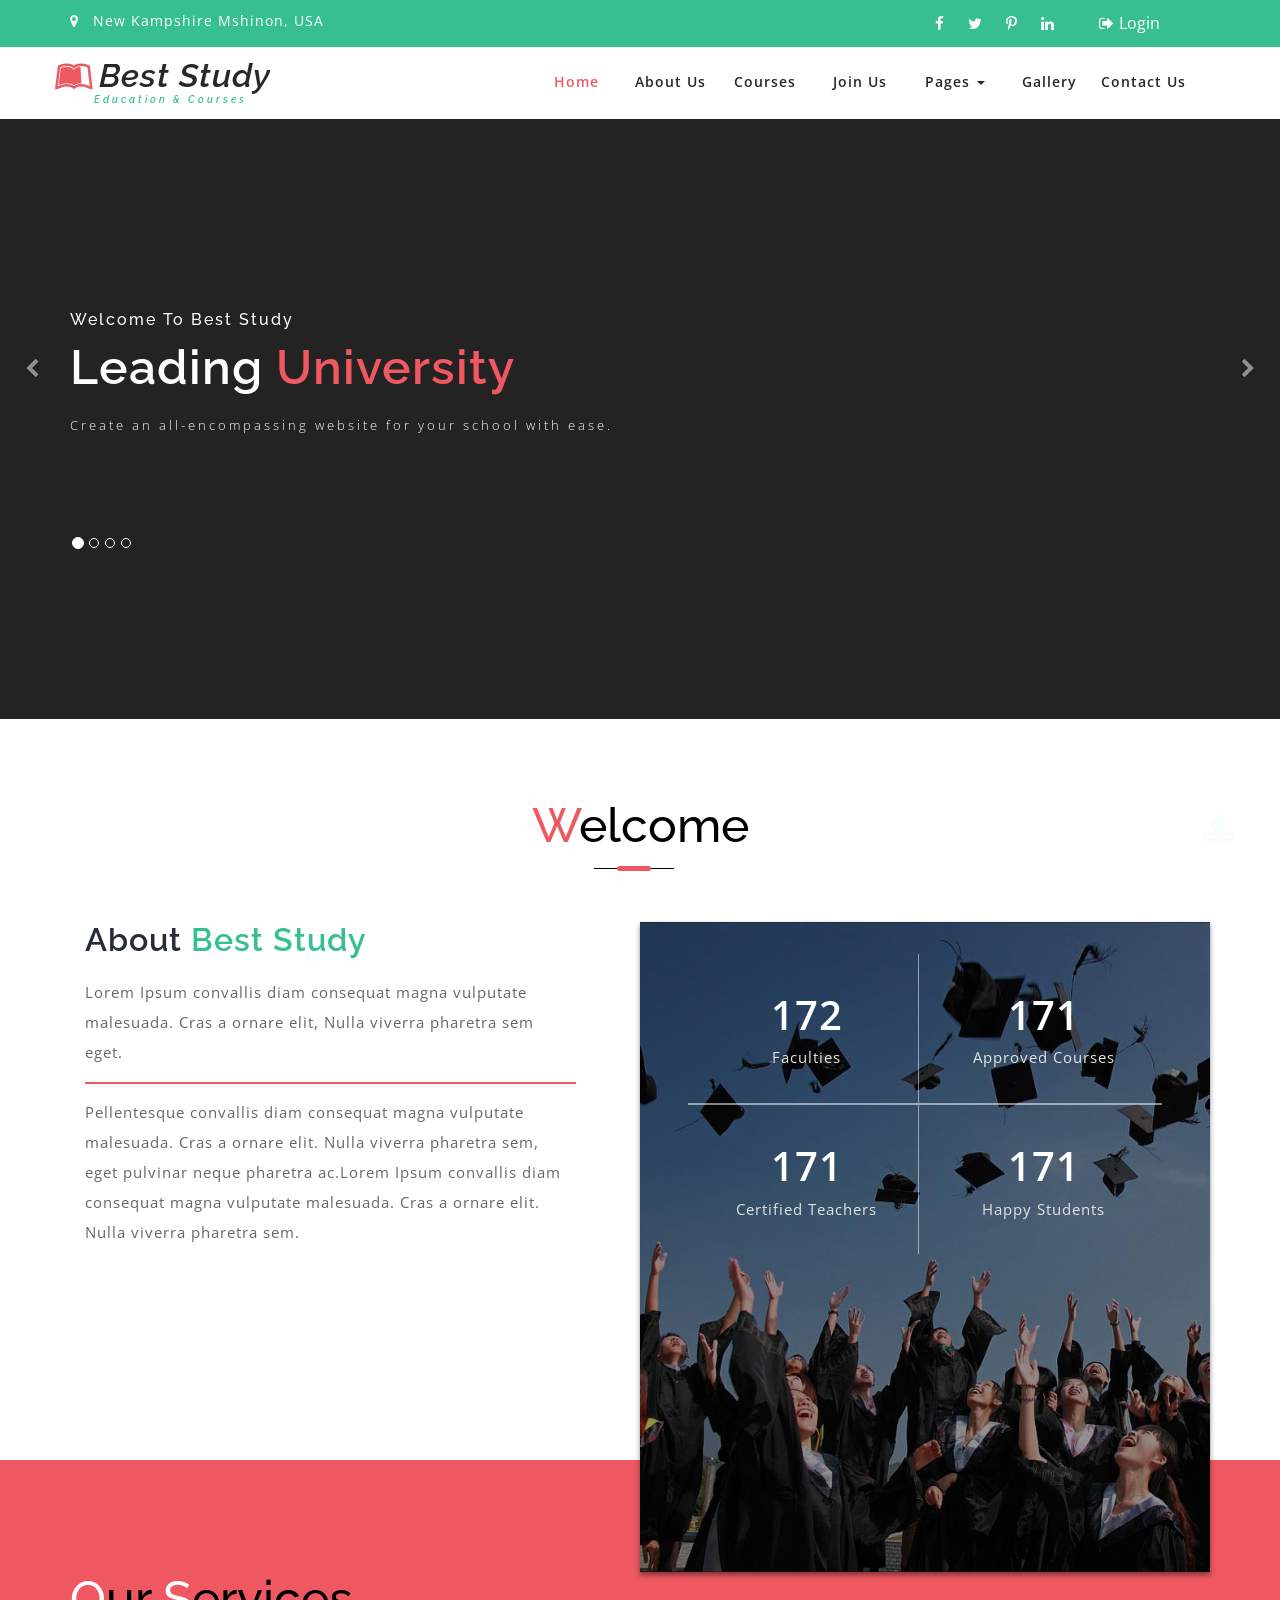
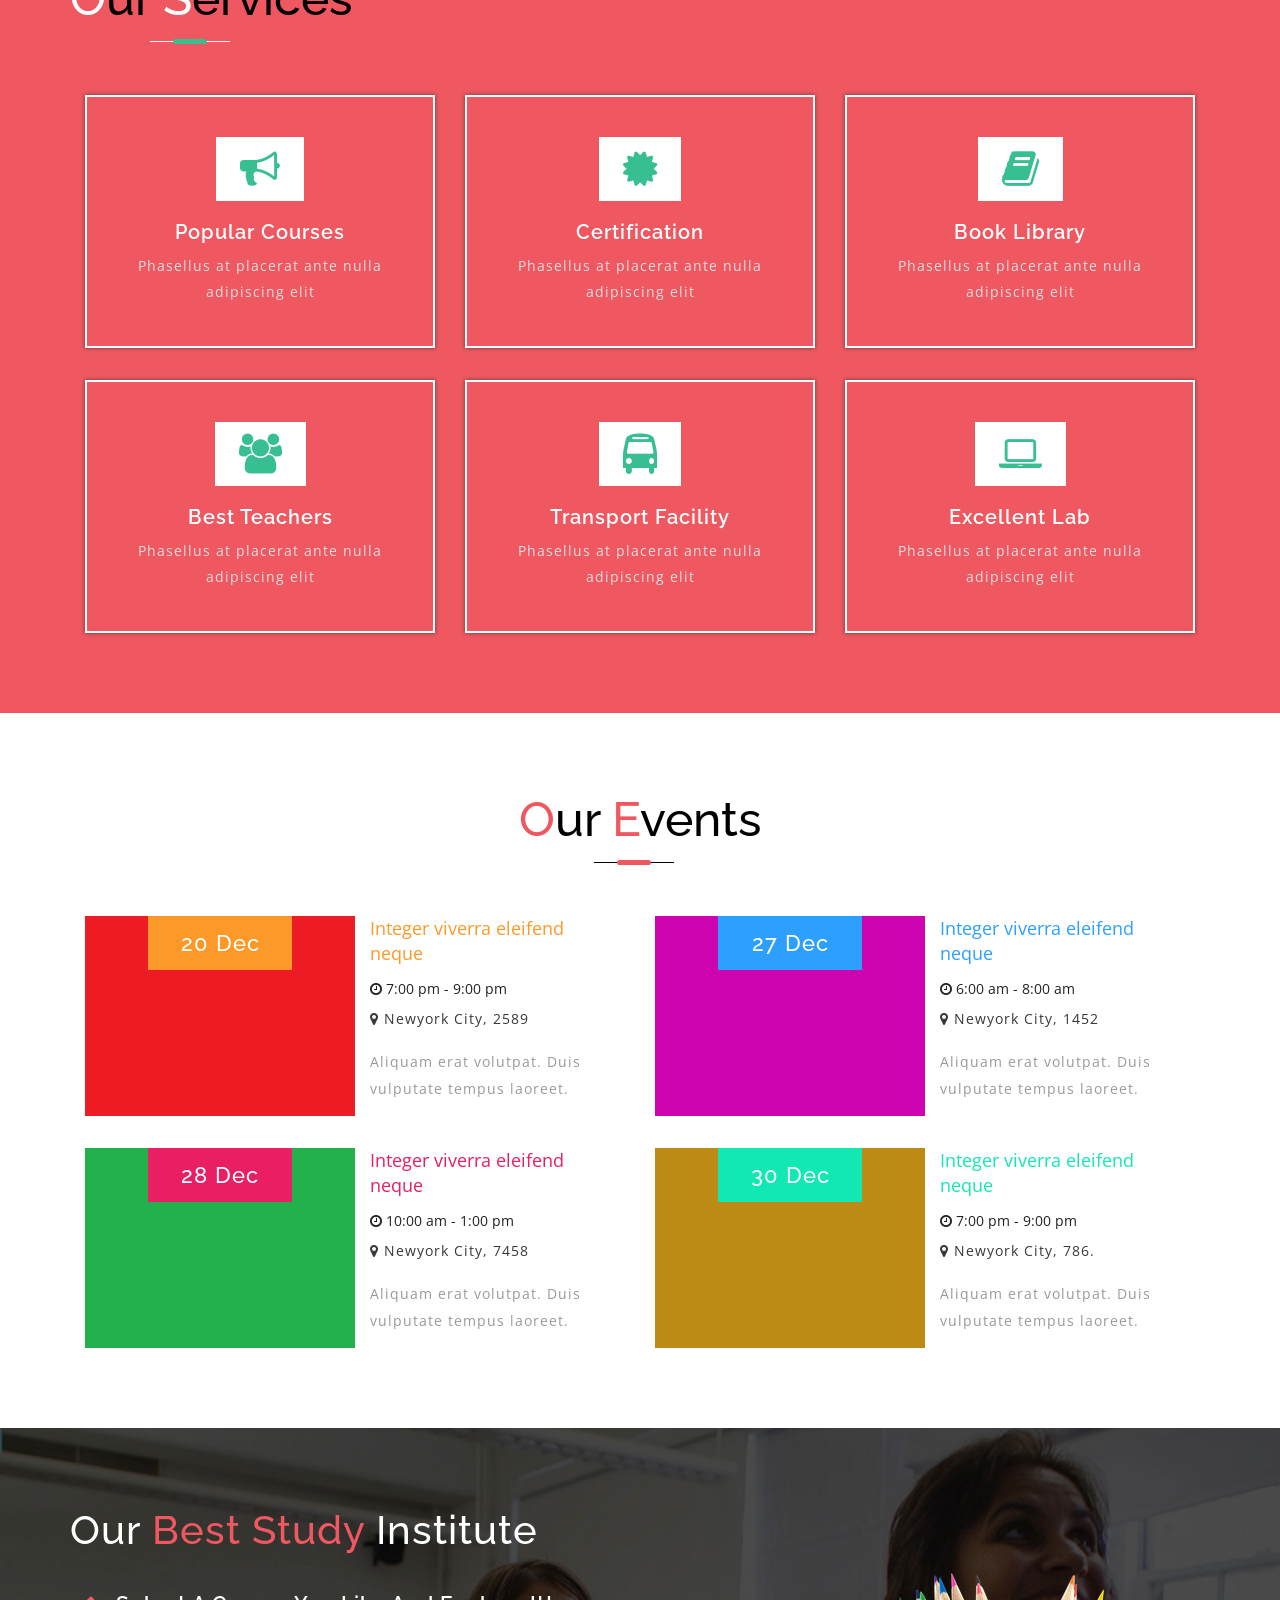
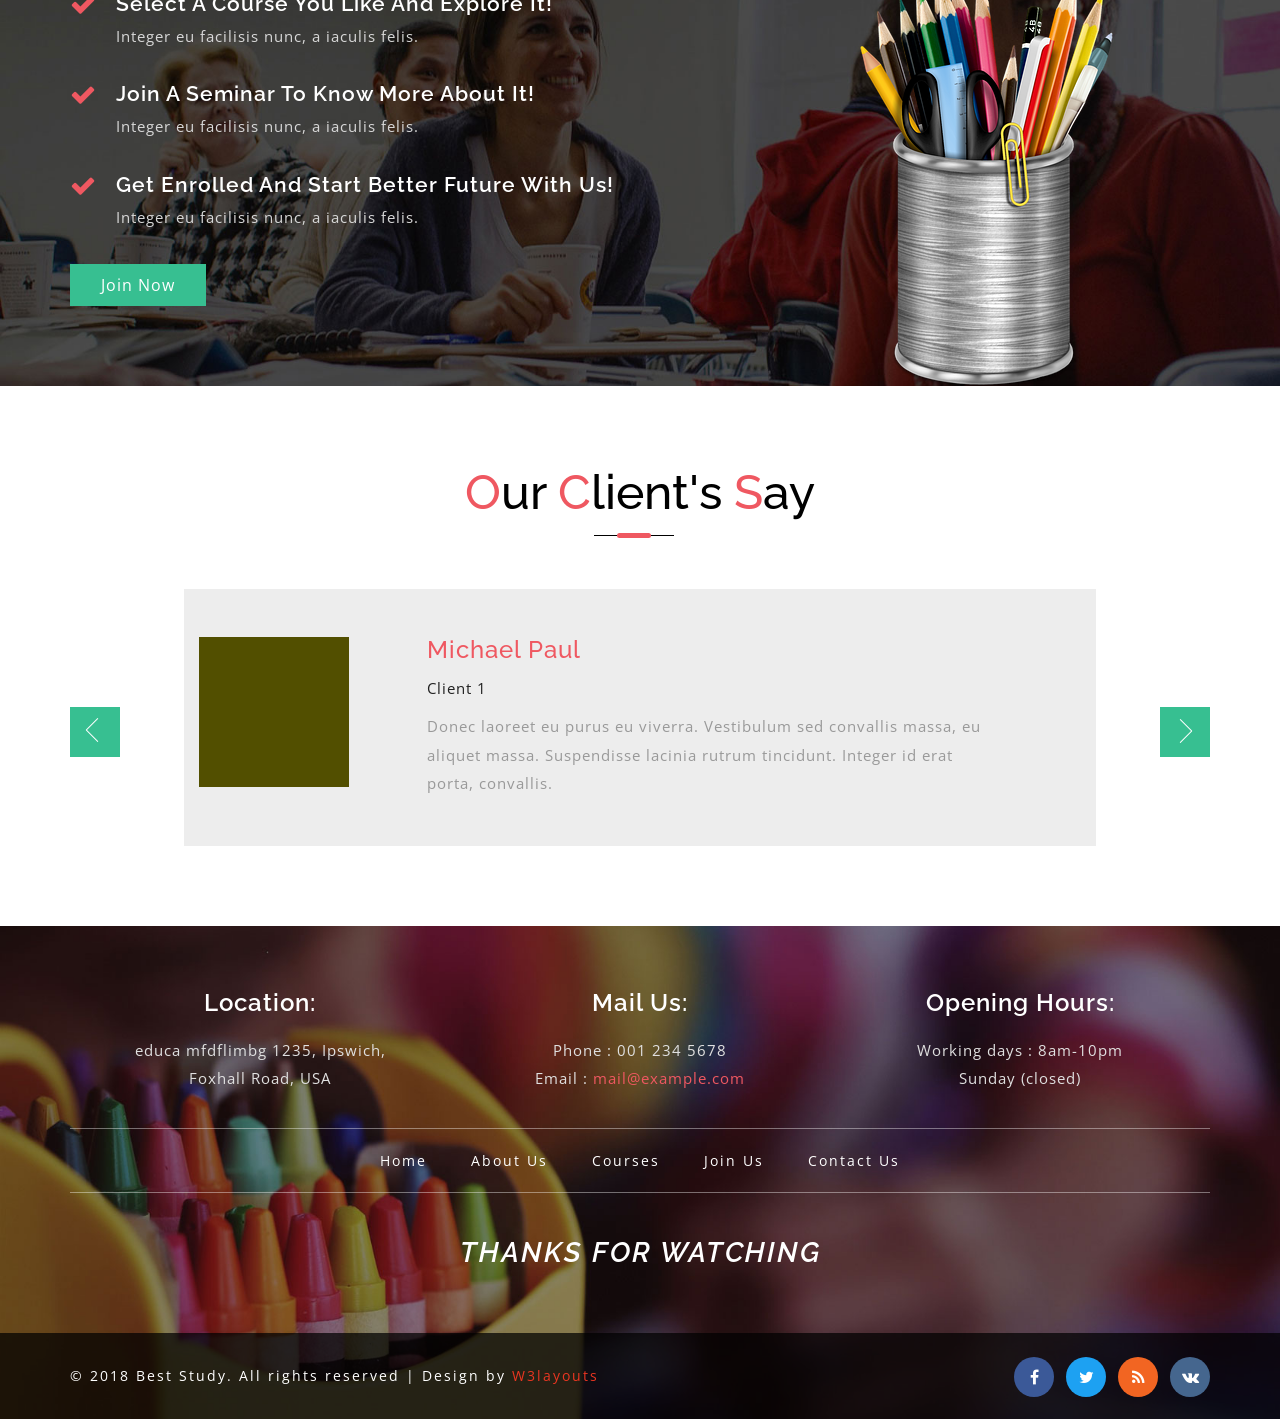
<file: index.html>
<!--
Author: W3layouts
Author URL: http://w3layouts.com
License: Creative Commons Attribution 3.0 Unported
License URL: http://creativecommons.org/licenses/by/3.0/
-->
<!DOCTYPE html>
<html lang="zxx">

<head>
	<title>Best Study an Education Category Bootstrap Responsive Website Template | Home :: w3layouts</title>
	<!-- meta-tags -->
	<meta name="viewport" content="width=device-width, initial-scale=1">
	<meta http-equiv="Content-Type" content="text/html; charset=utf-8" />
	<meta name="keywords" content="Soft Responsive web template, Bootstrap Web Templates, Flat Web Templates, Android Compatible web template, 
Smartphone Compatible web template, free webdesigns for Nokia, Samsung, LG, SonyEricsson, Motorola web design" />
	<script>
		addEventListener("load", function () {
			setTimeout(hideURLbar, 0);
		}, false);

		function hideURLbar() {
			window.scrollTo(0, 1);
		}
	</script>
	<!-- //meta-tags -->
	<link href="css/bootstrap.css" rel="stylesheet" type="text/css" media="all" />
	<link href="css/style.css" rel="stylesheet" type="text/css" media="all" />
	<!-- font-awesome -->
	<link href="css/font-awesome.css" rel="stylesheet">
	<!-- fonts -->
	<link href="//fonts.googleapis.com/css?family=Raleway:100,100i,200,200i,300,300i,400,400i,500,500i,600,600i,700,700i,800,800i,900,900i"
	    rel="stylesheet">
	<link href="//fonts.googleapis.com/css?family=Open+Sans:300,300i,400,400i,600,600i,700,700i,800,800i" rel="stylesheet">
</head>

<body>
	<!-- header -->
	<div class="header-top">
		<div class="container">
			<div class="bottom_header_left">
				<p>
					<span class="fa fa-map-marker" aria-hidden="true"></span>New Kampshire Mshinon, USA
				</p>
			</div>
			<div class="bottom_header_right">
				<div class="bottom-social-icons">
					<a class="facebook" href="#">
						<span class="fa fa-facebook"></span>
					</a>
					<a class="twitter" href="#">
						<span class="fa fa-twitter"></span>
					</a>
					<a class="pinterest" href="#">
						<span class="fa fa-pinterest-p"></span>
					</a>
					<a class="linkedin" href="#">
						<span class="fa fa-linkedin"></span>
					</a>
				</div>
				<div class="header-top-righ">
					<a href="login.html">
						<span class="fa fa-sign-out" aria-hidden="true"></span>Login</a>
				</div>
				<div class="clearfix"> </div>
			</div>
			<div class="clearfix"> </div>
		</div>
	</div>
	<div class="header">
		<div class="content white">
			<nav class="navbar navbar-default">
				<div class="container">
					<div class="navbar-header">
						<button type="button" class="navbar-toggle" data-toggle="collapse" data-target="#bs-example-navbar-collapse-1">
							<span class="sr-only">Toggle navigation</span>
							<span class="icon-bar"></span>
							<span class="icon-bar"></span>
							<span class="icon-bar"></span>
						</button>
						<a class="navbar-brand" href="index.html">
							<h1>
								<span class="fa fa-leanpub" aria-hidden="true"></span>Best Study
								<label>Education & Courses</label>
							</h1>
						</a>
					</div>
					<!--/.navbar-header-->
					<div class="collapse navbar-collapse" id="bs-example-navbar-collapse-1">
						<nav class="link-effect-2" id="link-effect-2">
							<ul class="nav navbar-nav">
								<li class="active">
									<a href="index.html" class="effect-3">Home</a>
								</li>
								<li>
									<a href="about.html" class="effect-3">About Us</a>
								</li>
								<li>
									<a href="courses.html" class="effect-3">Courses</a>
								</li>
								<li>
									<a href="join.html" class="effect-3">Join Us</a>
								</li>
								<li class="dropdown">
									<a href="#" class="dropdown-toggle" data-toggle="dropdown">Pages
										<span class="caret"></span>
									</a>
									<ul class="dropdown-menu" role="menu">
										<li>
											<a href="icons.html">Web Icons</a>
										</li>
										<li>
											<a href="codes.html">Short Codes</a>
										</li>
									</ul>
								</li>
								<li>
									<a href="Gallery.html" class="effect-3">Gallery</a>
								</li>
								<li>
									<a href="contact.html" class="effect-3">Contact Us</a>
								</li>
							</ul>
						</nav>
					</div>
					<!--/.navbar-collapse-->
					<!--/.navbar-->
				</div>
			</nav>
		</div>
	</div>
	<!-- banner -->
	<div id="myCarousel" class="carousel slide" data-ride="carousel">
		<!-- Indicators -->
		<ol class="carousel-indicators">
			<li data-target="#myCarousel" data-slide-to="0" class="active"></li>
			<li data-target="#myCarousel" data-slide-to="1" class=""></li>
			<li data-target="#myCarousel" data-slide-to="2" class=""></li>
			<li data-target="#myCarousel" data-slide-to="3" class=""></li>
		</ol>
		<div class="carousel-inner" role="listbox">
			<div class="item active">
				<div class="container">
					<div class="carousel-caption">
						<h6>Welcome To Best Study</h6>
						<h3>Leading
							<span>University</span>
						</h3>
						<p>Create an all-encompassing website for your school with ease.</p>
					</div>
				</div>
			</div>
			<div class="item item2">
				<div class="container">
					<div class="carousel-caption">
						<h6>Welcome To Best Study</h6>
						<h3>Most Popular
							<span>Education</span>
						</h3>
						<p>Create an all-encompassing website for your school with ease.</p>
					</div>
				</div>
			</div>
			<div class="item item3">
				<div class="container">
					<div class="carousel-caption">
						<h6>Welcome To Best Study</h6>
						<h3>We Can
							<span>Teach</span> You</h3>
						<p>Create an all-encompassing website for your school with ease.</p>
					</div>
				</div>
			</div>
			<div class="item item4">
				<div class="container">
					<div class="carousel-caption">
						<h6>Welcome To Best Study</h6>
						<h3>Most Popular
							<span>Education</span>
						</h3>
						<p>Create an all-encompassing website for your school with ease.</p>
					</div>
				</div>
			</div>
		</div>
		<a class="left carousel-control" href="#myCarousel" role="button" data-slide="prev">
			<span class="fa fa-chevron-left" aria-hidden="true"></span>
			<span class="sr-only">Previous</span>
		</a>
		<a class="right carousel-control" href="#myCarousel" role="button" data-slide="next">
			<span class="fa fa-chevron-right" aria-hidden="true"></span>
			<span class="sr-only">Next</span>
		</a>
		<!-- The Modal -->
	</div>
	<!--//banner -->
	<!-- about -->
	<div class="banner-bottom-w3l" id="about">
		<div class="container">
			<div class="title-div">
				<h3 class="tittle">
					<span>W</span>elcome
				</h3>
				<div class="tittle-style">

				</div>
			</div>
			<div class="welcome-sub-wthree">
				<div class="col-md-6 banner_bottom_left">
					<h4>About
						<span>Best Study</span>
					</h4>
					<p>Lorem Ipsum convallis diam consequat magna vulputate malesuada. Cras a ornare elit, Nulla viverra pharetra sem eget.</p>
					<p>Pellentesque convallis diam consequat magna vulputate malesuada. Cras a ornare elit. Nulla viverra pharetra sem, eget
						pulvinar neque pharetra ac.Lorem Ipsum convallis diam consequat magna vulputate malesuada. Cras a ornare elit. Nulla
						viverra pharetra sem.</p>
				</div>
				<!-- Stats-->
				<div class="col-md-6 stats-info-agile">
					<div class="col-xs-6 stats-grid stat-border">
						<div class='numscroller numscroller-big-bottom' data-slno='1' data-min='0' data-max='768' data-delay='.5' data-increment="1">768</div>
						<p>Faculties</p>
					</div>
					<div class="col-xs-6 stats-grid">
						<div class='numscroller numscroller-big-bottom' data-slno='1' data-min='0' data-max='678' data-delay='.5' data-increment="1">678</div>
						<p>Approved Courses</p>
					</div>
					<div class="clearfix"></div>
					<div class="child-stat">
						<div class="col-xs-6 stats-grid stat-border border-st2">
							<div class='numscroller numscroller-big-bottom' data-slno='1' data-min='0' data-max='800' data-delay='.5' data-increment="1">800</div>
							<p>Certified Teachers</p>
						</div>
						<div class="col-xs-6 stats-grid">
							<div class='numscroller numscroller-big-bottom' data-slno='1' data-min='0' data-max='485' data-delay='.5' data-increment="1">485</div>
							<p>Happy Students</p>
						</div>
						<div class="clearfix"></div>
					</div>
				</div>
				<!-- //Stats -->
				<div class="clearfix"> </div>
			</div>
		</div>
	</div>
	<!-- //about -->
	<!-- services -->
	<div class="services">
		<div class="container">
			<div class="title-div">
				<h3 class="tittle">
					<span>O</span>ur
					<span>S</span>ervices
				</h3>
				<div class="tittle-style">

				</div>
			</div>
			<div class="services-moksrow">
				<div class="col-xs-4 services-grids-w3l">
					<div class="servi-shadow">
						<span class="fa fa-bullhorn icon" aria-hidden="true"></span>
						<h4>Popular Courses</h4>
						<p>Phasellus at placerat ante nulla adipiscing elit</p>
					</div>
				</div>
				<div class="col-xs-4 services-grids-w3l">
					<div class="servi-shadow">
						<span class="fa fa-certificate icon" aria-hidden="true"></span>
						<h4>Certification</h4>
						<p>Phasellus at placerat ante nulla adipiscing elit</p>
					</div>
				</div>
				<div class="col-xs-4 services-grids-w3l">
					<div class="servi-shadow">
						<span class="fa fa-book icon" aria-hidden="true"></span>
						<h4>Book Library</h4>
						<p>Phasellus at placerat ante nulla adipiscing elit</p>
					</div>
				</div>
				<div class="clearfix"> </div>
			</div>
			<div class="services-moksrow">
				<div class="col-xs-4 services-grids-w3l">
					<div class="servi-shadow">
						<span class="fa fa-users icon" aria-hidden="true"></span>
						<h4>Best Teachers</h4>
						<p>Phasellus at placerat ante nulla adipiscing elit</p>
					</div>
				</div>
				<div class="col-xs-4 services-grids-w3l">
					<div class="servi-shadow">
						<span class="fa fa-bus icon" aria-hidden="true"></span>
						<h4>Transport Facility</h4>
						<p>Phasellus at placerat ante nulla adipiscing elit</p>
					</div>
				</div>
				<div class="col-xs-4 services-grids-w3l">
					<div class="servi-shadow">
						<span class="fa fa-laptop icon" aria-hidden="true"></span>
						<h4>Excellent Lab</h4>
						<p>Phasellus at placerat ante nulla adipiscing elit</p>
					</div>
				</div>
				<div class="clearfix"> </div>
			</div>
		</div>
	</div>
	<!-- //services -->
	<!-- news -->
	<div class="news" id="news">
		<div class="container">
			<div class="title-div">
				<h3 class="tittle">
					<span>O</span>ur
					<span> E</span>vents
				</h3>
				<div class="tittle-style">

				</div>
			</div>
			<div class="yaallahaa-news-grids-agile">
				<div class="yaallahaa-news-grid">
					<div class="col-md-6 yaallahaa-news-left">
						<div class="col-xs-6 news-left-img">
							<div class="news-left-text color-event1">
								<h5>20 Dec</h5>
							</div>
						</div>
						<div class="col-xs-6 news-grid-info-bottom-w3ls">
							<div class="news-left-top-text text-color1">
								<a href="#" data-toggle="modal" data-target="#myModal">Integer viverra eleifend neque</a>
							</div>
							<div class="date-grid">
								<div class="admin">
									<a href="#">
										<span class="fa fa-clock-o" aria-hidden="true"></span> 7:00 pm - 9:00 pm</a>
								</div>
								<div class="time">
									<p>
										<span class="fa fa-map-marker" aria-hidden="true"></span> Newyork City, 2589</p>
								</div>
								<div class="clearfix"> </div>
							</div>
							<div class="news-grid-info-bottom-w3ls-text">
								<p>Aliquam erat volutpat. Duis vulputate tempus laoreet.</p>
							</div>
						</div>
						<div class="clearfix"> </div>
					</div>
					<div class="col-md-6 yaallahaa-news-left">
						<div class="col-xs-6 news-left-img news-left-img1">
							<div class="news-left-text color-event2">
								<h5>27 Dec</h5>
							</div>
						</div>
						<div class="col-xs-6 news-grid-info-bottom-w3ls">
							<div class="news-left-top-text text-color2">
								<a href="#" data-toggle="modal" data-target="#myModal">Integer viverra eleifend neque</a>
							</div>
							<div class="date-grid">
								<div class="admin">
									<a href="#">
										<span class="fa fa-clock-o" aria-hidden="true"></span> 6:00 am - 8:00 am</a>
								</div>
								<div class="time">
									<p>
										<span class="fa fa-map-marker" aria-hidden="true"></span> Newyork City, 1452</p>
								</div>
								<div class="clearfix"> </div>
							</div>
							<div class="news-grid-info-bottom-w3ls-text">
								<p>Aliquam erat volutpat. Duis vulputate tempus laoreet.</p>
							</div>
						</div>
						<div class="clearfix"> </div>
					</div>
					<div class="clearfix"> </div>
				</div>
				<div class="yaallahaa-news-grid">
					<div class="col-md-6 yaallahaa-news-left">
						<div class="col-xs-6 news-left-img news-left-img2">
							<div class="news-left-text color-event3">
								<h5>28 Dec</h5>
							</div>
						</div>
						<div class="col-xs-6 news-grid-info-bottom-w3ls">
							<div class="news-left-top-text text-color3">
								<a href="#" data-toggle="modal" data-target="#myModal">Integer viverra eleifend neque</a>
							</div>
							<div class="date-grid">
								<div class="admin">
									<a href="#">
										<span class="fa fa-clock-o" aria-hidden="true"></span> 10:00 am - 1:00 pm</a>
								</div>
								<div class="time">
									<p>
										<span class="fa fa-map-marker" aria-hidden="true"></span> Newyork City, 7458</p>
								</div>
								<div class="clearfix"> </div>
							</div>
							<div class="news-grid-info-bottom-w3ls-text">
								<p>Aliquam erat volutpat. Duis vulputate tempus laoreet.</p>
							</div>
						</div>
						<div class="clearfix"> </div>
					</div>
					<div class="col-md-6 yaallahaa-news-left">
						<div class="col-xs-6 news-left-img news-left-img3">
							<div class="news-left-text color-event4">
								<h5>30 Dec</h5>
							</div>
						</div>
						<div class="col-xs-6 news-grid-info-bottom-w3ls">
							<div class="news-left-top-text text-color4">
								<a href="#" data-toggle="modal" data-target="#myModal">Integer viverra eleifend neque</a>
							</div>
							<div class="date-grid">
								<div class="admin">
									<a href="#">
										<span class="fa fa-clock-o" aria-hidden="true"></span> 7:00 pm - 9:00 pm</a>
								</div>
								<div class="time">
									<p>
										<span class="fa fa-map-marker" aria-hidden="true"></span> Newyork City, 786.</p>
								</div>
								<div class="clearfix"> </div>
							</div>
							<div class="news-grid-info-bottom-w3ls-text">
								<p>Aliquam erat volutpat. Duis vulputate tempus laoreet.</p>
							</div>
						</div>
						<div class="clearfix"> </div>
					</div>
					<div class="clearfix"> </div>
				</div>
			</div>
		</div>
	</div>
	<!-- modal -->
	<div class="modal about-modal fade" id="myModal" tabindex="-1" role="dialog">
		<div class="modal-dialog" role="document">
			<div class="modal-content">
				<div class="modal-header">
					<button type="button" class="close" data-dismiss="modal" aria-label="Close">
						<span aria-hidden="true">&times;</span>
					</button>
					<h4 class="modal-title">Best
						<span>Study</span>
					</h4>
				</div>
				<div class="modal-body">
					<div class="model-img-info">
						<img src="images/e1.jpg" alt="" />
						<p>Duis venenatis, turpis eu bibendum porttitor, sapien quam ultricies tellus, ac rhoncus risus odio eget nunc. Pellentesque
							ac fermentum diam. Integer eu facilisis nunc, a iaculis felis. Pellentesque pellentesque tempor enim, in dapibus turpis
							porttitor quis. Suspendisse ultrices hendrerit massa. Nam id metus id tellus ultrices ullamcorper. Cras tempor massa
							luctus, varius lacus sit amet, blandit lorem. Duis auctor in tortor sed tristique. Proin sed finibus sem</p>
					</div>
				</div>
			</div>
		</div>
	</div>
	<!-- //modal -->
	<!-- //news -->
	<!-- middle section -->
	<div class="middle-sec-agile">
		<div class="container">
			<h4>Our
				<span>Best Study</span> Institute</h4>
			<ul>
				<li>
					<div class="midle-left-w3l">
						<span class="fa fa-check" aria-hidden="true"></span>
					</div>
					<div class="middle-right">
						<h5>Select A Course You Like And Explore It!</h5>
						<p>Integer eu facilisis nunc, a iaculis felis.</p>
					</div>
					<div class="clearfix"></div>
				</li>
				<li>
					<div class="midle-left-w3l">
						<span class="fa fa-check" aria-hidden="true"></span>
					</div>
					<div class="middle-right">
						<h5>Join A Seminar To Know More About It!</h5>
						<p>Integer eu facilisis nunc, a iaculis felis.</p>
					</div>
					<div class="clearfix"></div>
				</li>
				<li>
					<div class="midle-left-w3l">
						<span class="fa fa-check" aria-hidden="true"></span>
					</div>
					<div class="middle-right">
						<h5>Get Enrolled And Start Better Future With Us!</h5>
						<p>Integer eu facilisis nunc, a iaculis felis.</p>
					</div>
					<div class="clearfix"></div>
				</li>
			</ul>
			<a class="button-style" href="join.html">Join Now</a>
		</div>
		<div class="pencil-img">
			<img src="images/bg5.png" alt="" />
		</div>
	</div>
	<!-- //middle section -->
	<!-- testimonials -->
	<div class="testimonials">
		<div class="container">
			<div class="title-div">
				<h3 class="tittle">
					<span>O</span>ur
					<span>C</span>lient's
					<span>S</span>ay
				</h3>
				<div class="tittle-style">

				</div>
			</div>
			<ul id="flexiselDemo1">
				<li>
					<div class="three_testimonials_grid_main">
						<div class="col-xs-3 three_testimonials_grid_pos">
							<div class="grid-test-allah-agile">
								<img src="images/te1.jpg" alt=" " class="img-responsive" />
							</div>
						</div>
						<div class="col-xs-9 three_testimonials_grid">
							<div class="three_testimonials_grid1">
								<h5>Michael Paul</h5>
								<p>Client 1</p>
							</div>
							<p>
								Donec laoreet eu purus eu viverra. Vestibulum sed convallis massa, eu aliquet massa. Suspendisse lacinia rutrum tincidunt.
								Integer id erat porta, convallis.
							</p>
						</div>
						<div class="clearfix"> </div>
					</div>
				</li>
				<li>
					<div class="three_testimonials_grid_main">
						<div class="col-xs-3 three_testimonials_grid_pos">
							<div class="grid-test-allah-agile">
								<img src="images/te2.jpg" alt=" " class="img-responsive" />
							</div>
						</div>
						<div class="col-xs-9 three_testimonials_grid">
							<div class="three_testimonials_grid1">
								<h5>Faul John</h5>
								<p>Client 2</p>
							</div>
							<p>
								Donec laoreet eu purus eu viverra. Vestibulum sed convallis massa, eu aliquet massa. Suspendisse lacinia rutrum tincidunt.
								Integer id erat porta, convallis.
							</p>
						</div>
						<div class="clearfix"> </div>
					</div>
				</li>
				<li>
					<div class="three_testimonials_grid_main">
						<div class="col-xs-3 three_testimonials_grid_pos">
							<div class="grid-test-allah-agile">
								<img src="images/te3.jpg" alt=" " class="img-responsive" />
							</div>
						</div>
						<div class="col-xs-9 three_testimonials_grid">
							<div class="three_testimonials_grid1">
								<h5>Richa Roy</h5>
								<p>Client 3</p>
							</div>
							<p>
								Donec laoreet eu purus eu viverra. Vestibulum sed convallis massa, eu aliquet massa. Suspendisse lacinia rutrum tincidunt.
								Integer id erat porta, convallis.
							</p>
						</div>
						<div class="clearfix"> </div>
					</div>
				</li>

			</ul>
		</div>
	</div>
	<!-- //testimonials -->
	<!-- footer -->
	<div class="mkl_footer">
		<div class="sub-footer">
			<div class="container">
				<div class="mkls_footer_grid">
					<div class="col-xs-4 mkls_footer_grid_left">
						<h4>Location:</h4>
						<p>educa mfdflimbg 1235, Ipswich,
							<br> Foxhall Road, USA</p>
					</div>
					<div class="col-xs-4 mkls_footer_grid_left">
						<h4>Mail Us:</h4>
						<p>
							<span>Phone : </span>001 234 5678</p>
						<p>
							<span>Email : </span>
							<a href="mailto:info@example.com">mail@example.com</a>
						</p>
					</div>
					<div class="col-xs-4 mkls_footer_grid_left">
						<h4>Opening Hours:</h4>
						<p>Working days : 8am-10pm</p>
						<p>Sunday
							<span>(closed)</span>
						</p>
					</div>
					<div class="clearfix"> </div>
				</div>
				<div class="botttom-nav-allah">
					<ul>
						<li>
							<a href="index.html">Home</a>
						</li>
						<li>
							<a href="about.html">About Us</a>
						</li>
						<li>
							<a href="courses.html">Courses</a>
						</li>
						<li>
							<a href="join.html">Join Us</a>
						</li>
						<li>
							<a href="contact.html">Contact Us</a>
						</li>
					</ul>
				</div>
				<!-- footer-button-info -->
				<div class="footer-middle-thanks">
					<h2>Thanks For watching</h2>
				</div>
				<!-- footer-button-info -->
			</div>
		</div>
		<div class="footer-copy-right">
			<div class="container">
				<div class="allah-copy">
					<p>© 2018 Best Study. All rights reserved | Design by
						<a href="http://w3layouts.com/">W3layouts</a>
					</p>
				</div>
				<div class="footercopy-social">
					<ul>
						<li>
							<a href="#">
								<span class="fa fa-facebook"></span>
							</a>
						</li>
						<li>
							<a href="#">
								<span class="fa fa-twitter"></span>
							</a>
						</li>
						<li>
							<a href="#">
								<span class="fa fa-rss"></span>
							</a>
						</li>
						<li>
							<a href="#">
								<span class="fa fa-vk"></span>
							</a>
						</li>
					</ul>
				</div>
				<div class="clearfix"></div>
			</div>
		</div>
	</div>
	<!--/footer -->

	<!-- js files -->
	<!-- js -->
	<script src="js/jquery-2.1.4.min.js"></script>
	<!-- bootstrap -->
	<script src="js/bootstrap.js"></script>
	<!-- stats numscroller-js-file -->
	<script src="js/numscroller-1.0.js"></script>
	<!-- //stats numscroller-js-file -->

	<!-- Flexslider-js for-testimonials -->
	<script>
		$(window).load(function () {
			$("#flexiselDemo1").flexisel({
				visibleItems: 1,
				animationSpeed: 1000,
				autoPlay: false,
				autoPlaySpeed: 3000,
				pauseOnHover: true,
				enableResponsiveBreakpoints: true,
				responsiveBreakpoints: {
					portrait: {
						changePoint: 480,
						visibleItems: 1
					},
					landscape: {
						changePoint: 640,
						visibleItems: 1
					},
					tablet: {
						changePoint: 768,
						visibleItems: 1
					}
				}
			});

		});
	</script>
	<script src="js/jquery.flexisel.js"></script>
	<!-- //Flexslider-js for-testimonials -->
	<!-- smooth scrolling -->
	<script src="js/SmoothScroll.min.js"></script>
	<script src="js/move-top.js"></script>
	<script src="js/easing.js"></script>
	<!-- here stars scrolling icon -->
	<script>
		$(document).ready(function () {
			/*
				var defaults = {
				containerID: 'toTop', // fading element id
				containerHoverID: 'toTopHover', // fading element hover id
				scrollSpeed: 1200,
				easingType: 'linear' 
				};
			*/

			$().UItoTop({
				easingType: 'easeOutQuart'
			});

		});
	</script>
	<!-- //here ends scrolling icon -->
	<!-- smooth scrolling -->
	<!-- //js-files -->

</body>

</html>
</file>
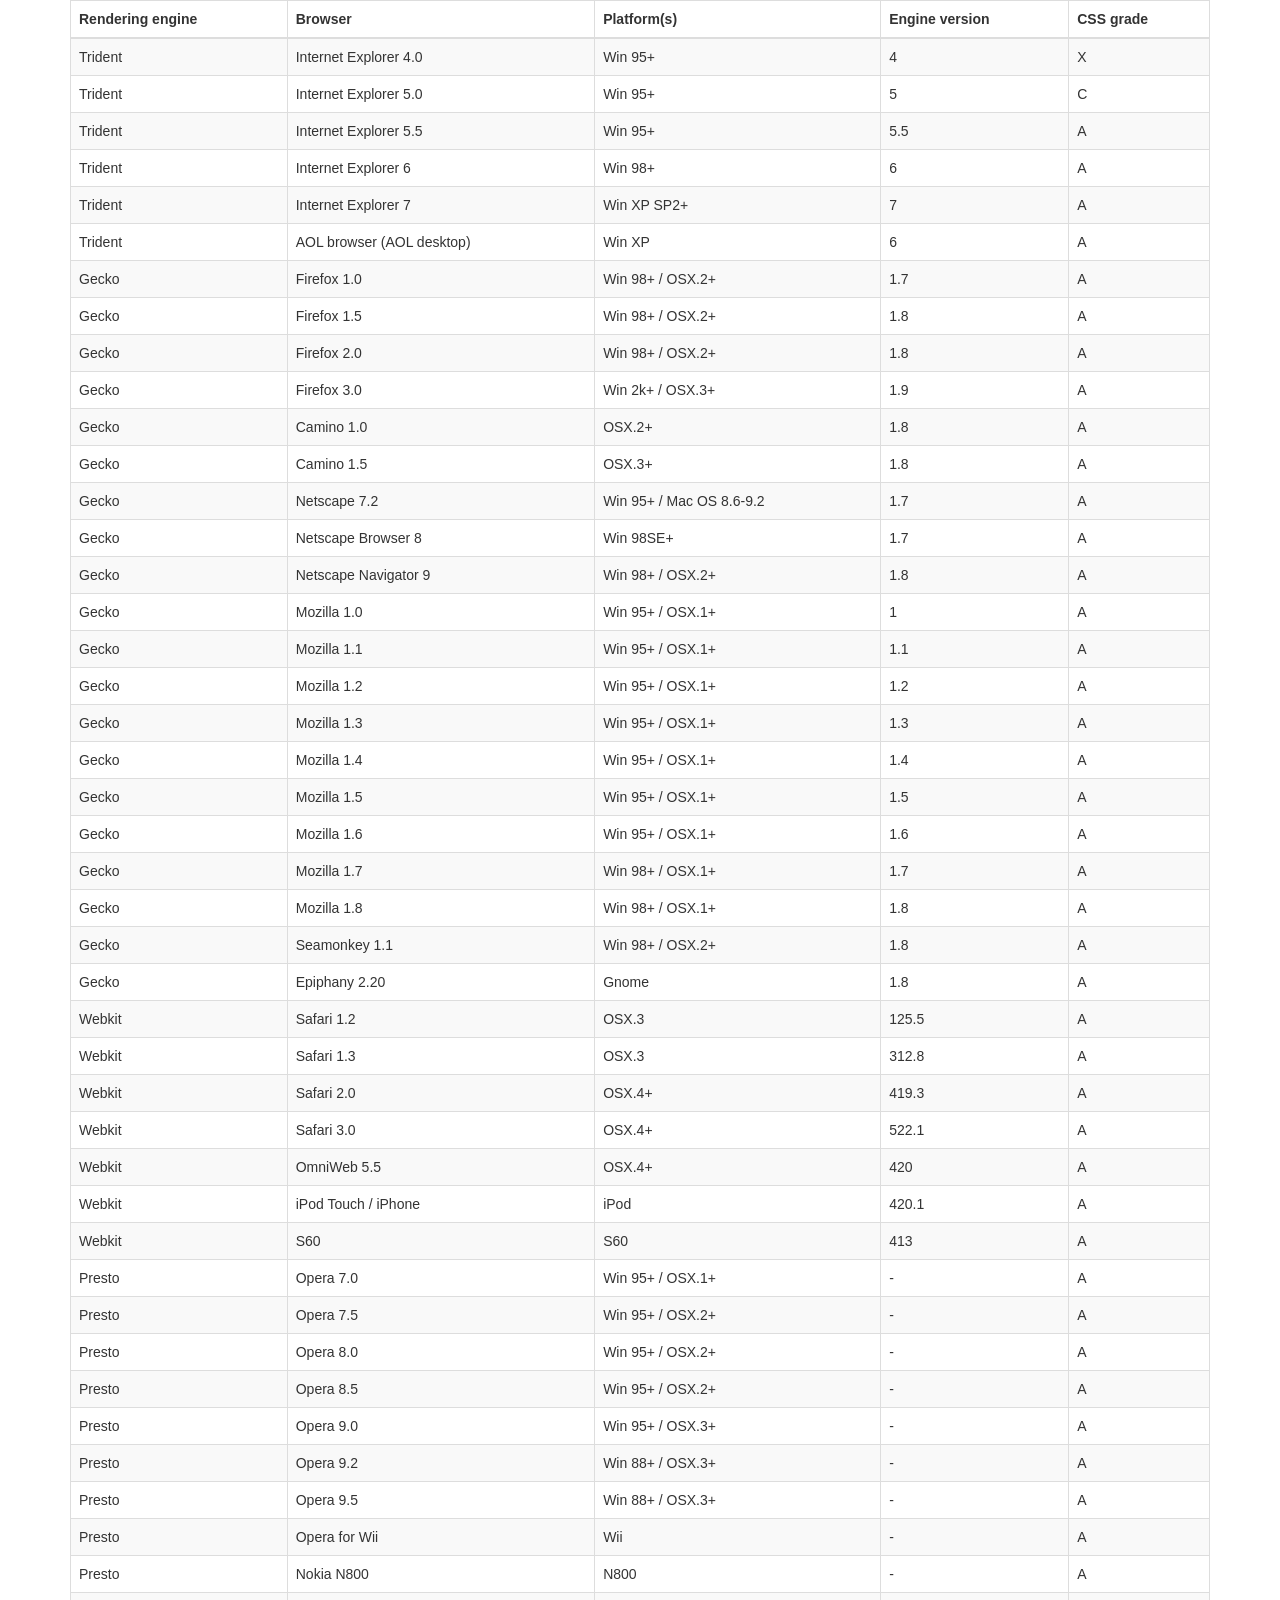
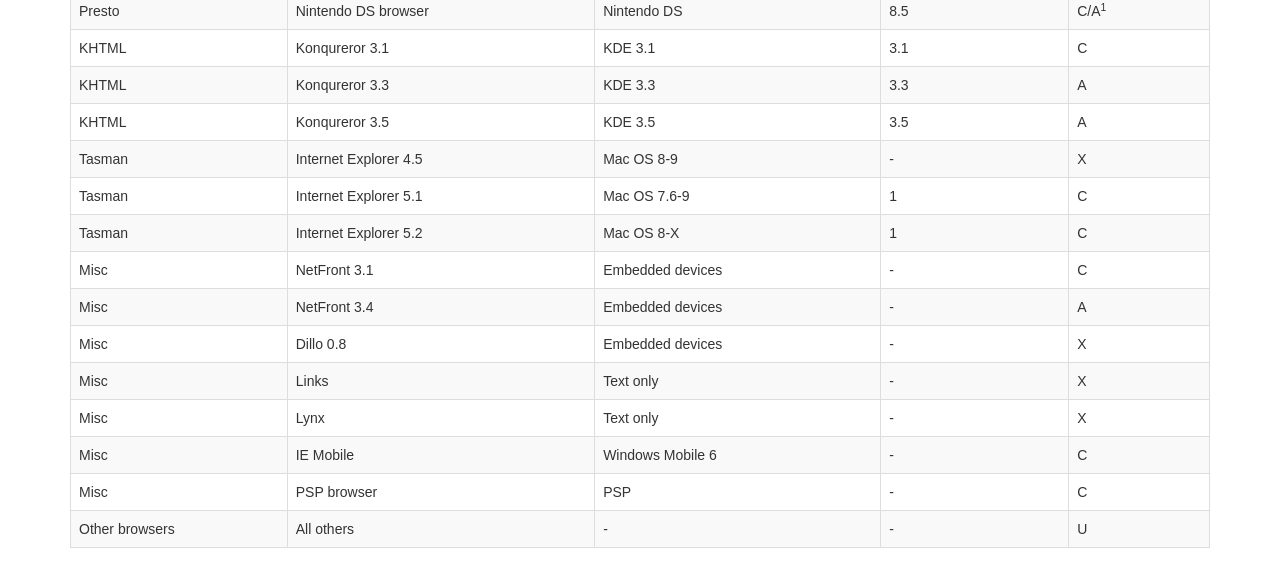
<file: admin/former_stuff/vendor/datatables-plugins/index.html>
<!DOCTYPE HTML PUBLIC "-//W3C//DTD HTML 4.01//EN" "http://www.w3.org/TR/html4/strict.dtd">
<html>
	<head>
		<meta http-equiv="content-type" content="text/html; charset=utf-8" />
		
		<title>DataTables Bootstrap 3 example</title>

		<link rel="stylesheet" type="text/css" href="//maxcdn.bootstrapcdn.com/bootstrap/3.3.0/css/bootstrap.min.css">
		<link rel="stylesheet" type="text/css" href="dataTables.bootstrap.css">

		<script type="text/javascript" language="javascript" src="//code.jquery.com/jquery-1.11.1.min.js"></script>
		<script type="text/javascript" language="javascript" src="//cdn.datatables.net/1.10.3/js/jquery.dataTables.min.js"></script>
		<script type="text/javascript" language="javascript" src="dataTables.bootstrap.js"></script>
		<script type="text/javascript" charset="utf-8">
			$(document).ready(function() {
				$('#example').dataTable();
			} );
		</script>
	</head>
	<body>
		<div class="container">
			
<table cellpadding="0" cellspacing="0" border="0" class="table table-striped table-bordered" id="example">
	<thead>
		<tr>
			<th>Rendering engine</th>
			<th>Browser</th>
			<th>Platform(s)</th>
			<th>Engine version</th>
			<th>CSS grade</th>
		</tr>
	</thead>
	<tbody>
		<tr class="odd gradeX">
			<td>Trident</td>
			<td>Internet
				 Explorer 4.0</td>
			<td>Win 95+</td>
			<td class="center"> 4</td>
			<td class="center">X</td>
		</tr>
		<tr class="even gradeC">
			<td>Trident</td>
			<td>Internet
				 Explorer 5.0</td>
			<td>Win 95+</td>
			<td class="center">5</td>
			<td class="center">C</td>
		</tr>
		<tr class="odd gradeA">
			<td>Trident</td>
			<td>Internet
				 Explorer 5.5</td>
			<td>Win 95+</td>
			<td class="center">5.5</td>
			<td class="center">A</td>
		</tr>
		<tr class="even gradeA">
			<td>Trident</td>
			<td>Internet
				 Explorer 6</td>
			<td>Win 98+</td>
			<td class="center">6</td>
			<td class="center">A</td>
		</tr>
		<tr class="odd gradeA">
			<td>Trident</td>
			<td>Internet Explorer 7</td>
			<td>Win XP SP2+</td>
			<td class="center">7</td>
			<td class="center">A</td>
		</tr>
		<tr class="even gradeA">
			<td>Trident</td>
			<td>AOL browser (AOL desktop)</td>
			<td>Win XP</td>
			<td class="center">6</td>
			<td class="center">A</td>
		</tr>
		<tr class="gradeA">
			<td>Gecko</td>
			<td>Firefox 1.0</td>
			<td>Win 98+ / OSX.2+</td>
			<td class="center">1.7</td>
			<td class="center">A</td>
		</tr>
		<tr class="gradeA">
			<td>Gecko</td>
			<td>Firefox 1.5</td>
			<td>Win 98+ / OSX.2+</td>
			<td class="center">1.8</td>
			<td class="center">A</td>
		</tr>
		<tr class="gradeA">
			<td>Gecko</td>
			<td>Firefox 2.0</td>
			<td>Win 98+ / OSX.2+</td>
			<td class="center">1.8</td>
			<td class="center">A</td>
		</tr>
		<tr class="gradeA">
			<td>Gecko</td>
			<td>Firefox 3.0</td>
			<td>Win 2k+ / OSX.3+</td>
			<td class="center">1.9</td>
			<td class="center">A</td>
		</tr>
		<tr class="gradeA">
			<td>Gecko</td>
			<td>Camino 1.0</td>
			<td>OSX.2+</td>
			<td class="center">1.8</td>
			<td class="center">A</td>
		</tr>
		<tr class="gradeA">
			<td>Gecko</td>
			<td>Camino 1.5</td>
			<td>OSX.3+</td>
			<td class="center">1.8</td>
			<td class="center">A</td>
		</tr>
		<tr class="gradeA">
			<td>Gecko</td>
			<td>Netscape 7.2</td>
			<td>Win 95+ / Mac OS 8.6-9.2</td>
			<td class="center">1.7</td>
			<td class="center">A</td>
		</tr>
		<tr class="gradeA">
			<td>Gecko</td>
			<td>Netscape Browser 8</td>
			<td>Win 98SE+</td>
			<td class="center">1.7</td>
			<td class="center">A</td>
		</tr>
		<tr class="gradeA">
			<td>Gecko</td>
			<td>Netscape Navigator 9</td>
			<td>Win 98+ / OSX.2+</td>
			<td class="center">1.8</td>
			<td class="center">A</td>
		</tr>
		<tr class="gradeA">
			<td>Gecko</td>
			<td>Mozilla 1.0</td>
			<td>Win 95+ / OSX.1+</td>
			<td class="center">1</td>
			<td class="center">A</td>
		</tr>
		<tr class="gradeA">
			<td>Gecko</td>
			<td>Mozilla 1.1</td>
			<td>Win 95+ / OSX.1+</td>
			<td class="center">1.1</td>
			<td class="center">A</td>
		</tr>
		<tr class="gradeA">
			<td>Gecko</td>
			<td>Mozilla 1.2</td>
			<td>Win 95+ / OSX.1+</td>
			<td class="center">1.2</td>
			<td class="center">A</td>
		</tr>
		<tr class="gradeA">
			<td>Gecko</td>
			<td>Mozilla 1.3</td>
			<td>Win 95+ / OSX.1+</td>
			<td class="center">1.3</td>
			<td class="center">A</td>
		</tr>
		<tr class="gradeA">
			<td>Gecko</td>
			<td>Mozilla 1.4</td>
			<td>Win 95+ / OSX.1+</td>
			<td class="center">1.4</td>
			<td class="center">A</td>
		</tr>
		<tr class="gradeA">
			<td>Gecko</td>
			<td>Mozilla 1.5</td>
			<td>Win 95+ / OSX.1+</td>
			<td class="center">1.5</td>
			<td class="center">A</td>
		</tr>
		<tr class="gradeA">
			<td>Gecko</td>
			<td>Mozilla 1.6</td>
			<td>Win 95+ / OSX.1+</td>
			<td class="center">1.6</td>
			<td class="center">A</td>
		</tr>
		<tr class="gradeA">
			<td>Gecko</td>
			<td>Mozilla 1.7</td>
			<td>Win 98+ / OSX.1+</td>
			<td class="center">1.7</td>
			<td class="center">A</td>
		</tr>
		<tr class="gradeA">
			<td>Gecko</td>
			<td>Mozilla 1.8</td>
			<td>Win 98+ / OSX.1+</td>
			<td class="center">1.8</td>
			<td class="center">A</td>
		</tr>
		<tr class="gradeA">
			<td>Gecko</td>
			<td>Seamonkey 1.1</td>
			<td>Win 98+ / OSX.2+</td>
			<td class="center">1.8</td>
			<td class="center">A</td>
		</tr>
		<tr class="gradeA">
			<td>Gecko</td>
			<td>Epiphany 2.20</td>
			<td>Gnome</td>
			<td class="center">1.8</td>
			<td class="center">A</td>
		</tr>
		<tr class="gradeA">
			<td>Webkit</td>
			<td>Safari 1.2</td>
			<td>OSX.3</td>
			<td class="center">125.5</td>
			<td class="center">A</td>
		</tr>
		<tr class="gradeA">
			<td>Webkit</td>
			<td>Safari 1.3</td>
			<td>OSX.3</td>
			<td class="center">312.8</td>
			<td class="center">A</td>
		</tr>
		<tr class="gradeA">
			<td>Webkit</td>
			<td>Safari 2.0</td>
			<td>OSX.4+</td>
			<td class="center">419.3</td>
			<td class="center">A</td>
		</tr>
		<tr class="gradeA">
			<td>Webkit</td>
			<td>Safari 3.0</td>
			<td>OSX.4+</td>
			<td class="center">522.1</td>
			<td class="center">A</td>
		</tr>
		<tr class="gradeA">
			<td>Webkit</td>
			<td>OmniWeb 5.5</td>
			<td>OSX.4+</td>
			<td class="center">420</td>
			<td class="center">A</td>
		</tr>
		<tr class="gradeA">
			<td>Webkit</td>
			<td>iPod Touch / iPhone</td>
			<td>iPod</td>
			<td class="center">420.1</td>
			<td class="center">A</td>
		</tr>
		<tr class="gradeA">
			<td>Webkit</td>
			<td>S60</td>
			<td>S60</td>
			<td class="center">413</td>
			<td class="center">A</td>
		</tr>
		<tr class="gradeA">
			<td>Presto</td>
			<td>Opera 7.0</td>
			<td>Win 95+ / OSX.1+</td>
			<td class="center">-</td>
			<td class="center">A</td>
		</tr>
		<tr class="gradeA">
			<td>Presto</td>
			<td>Opera 7.5</td>
			<td>Win 95+ / OSX.2+</td>
			<td class="center">-</td>
			<td class="center">A</td>
		</tr>
		<tr class="gradeA">
			<td>Presto</td>
			<td>Opera 8.0</td>
			<td>Win 95+ / OSX.2+</td>
			<td class="center">-</td>
			<td class="center">A</td>
		</tr>
		<tr class="gradeA">
			<td>Presto</td>
			<td>Opera 8.5</td>
			<td>Win 95+ / OSX.2+</td>
			<td class="center">-</td>
			<td class="center">A</td>
		</tr>
		<tr class="gradeA">
			<td>Presto</td>
			<td>Opera 9.0</td>
			<td>Win 95+ / OSX.3+</td>
			<td class="center">-</td>
			<td class="center">A</td>
		</tr>
		<tr class="gradeA">
			<td>Presto</td>
			<td>Opera 9.2</td>
			<td>Win 88+ / OSX.3+</td>
			<td class="center">-</td>
			<td class="center">A</td>
		</tr>
		<tr class="gradeA">
			<td>Presto</td>
			<td>Opera 9.5</td>
			<td>Win 88+ / OSX.3+</td>
			<td class="center">-</td>
			<td class="center">A</td>
		</tr>
		<tr class="gradeA">
			<td>Presto</td>
			<td>Opera for Wii</td>
			<td>Wii</td>
			<td class="center">-</td>
			<td class="center">A</td>
		</tr>
		<tr class="gradeA">
			<td>Presto</td>
			<td>Nokia N800</td>
			<td>N800</td>
			<td class="center">-</td>
			<td class="center">A</td>
		</tr>
		<tr class="gradeA">
			<td>Presto</td>
			<td>Nintendo DS browser</td>
			<td>Nintendo DS</td>
			<td class="center">8.5</td>
			<td class="center">C/A<sup>1</sup></td>
		</tr>
		<tr class="gradeC">
			<td>KHTML</td>
			<td>Konqureror 3.1</td>
			<td>KDE 3.1</td>
			<td class="center">3.1</td>
			<td class="center">C</td>
		</tr>
		<tr class="gradeA">
			<td>KHTML</td>
			<td>Konqureror 3.3</td>
			<td>KDE 3.3</td>
			<td class="center">3.3</td>
			<td class="center">A</td>
		</tr>
		<tr class="gradeA">
			<td>KHTML</td>
			<td>Konqureror 3.5</td>
			<td>KDE 3.5</td>
			<td class="center">3.5</td>
			<td class="center">A</td>
		</tr>
		<tr class="gradeX">
			<td>Tasman</td>
			<td>Internet Explorer 4.5</td>
			<td>Mac OS 8-9</td>
			<td class="center">-</td>
			<td class="center">X</td>
		</tr>
		<tr class="gradeC">
			<td>Tasman</td>
			<td>Internet Explorer 5.1</td>
			<td>Mac OS 7.6-9</td>
			<td class="center">1</td>
			<td class="center">C</td>
		</tr>
		<tr class="gradeC">
			<td>Tasman</td>
			<td>Internet Explorer 5.2</td>
			<td>Mac OS 8-X</td>
			<td class="center">1</td>
			<td class="center">C</td>
		</tr>
		<tr class="gradeA">
			<td>Misc</td>
			<td>NetFront 3.1</td>
			<td>Embedded devices</td>
			<td class="center">-</td>
			<td class="center">C</td>
		</tr>
		<tr class="gradeA">
			<td>Misc</td>
			<td>NetFront 3.4</td>
			<td>Embedded devices</td>
			<td class="center">-</td>
			<td class="center">A</td>
		</tr>
		<tr class="gradeX">
			<td>Misc</td>
			<td>Dillo 0.8</td>
			<td>Embedded devices</td>
			<td class="center">-</td>
			<td class="center">X</td>
		</tr>
		<tr class="gradeX">
			<td>Misc</td>
			<td>Links</td>
			<td>Text only</td>
			<td class="center">-</td>
			<td class="center">X</td>
		</tr>
		<tr class="gradeX">
			<td>Misc</td>
			<td>Lynx</td>
			<td>Text only</td>
			<td class="center">-</td>
			<td class="center">X</td>
		</tr>
		<tr class="gradeC">
			<td>Misc</td>
			<td>IE Mobile</td>
			<td>Windows Mobile 6</td>
			<td class="center">-</td>
			<td class="center">C</td>
		</tr>
		<tr class="gradeC">
			<td>Misc</td>
			<td>PSP browser</td>
			<td>PSP</td>
			<td class="center">-</td>
			<td class="center">C</td>
		</tr>
		<tr class="gradeU">
			<td>Other browsers</td>
			<td>All others</td>
			<td>-</td>
			<td class="center">-</td>
			<td class="center">U</td>
		</tr>
	</tbody>
</table>
			
		</div>
	</body>
</html>
</file>
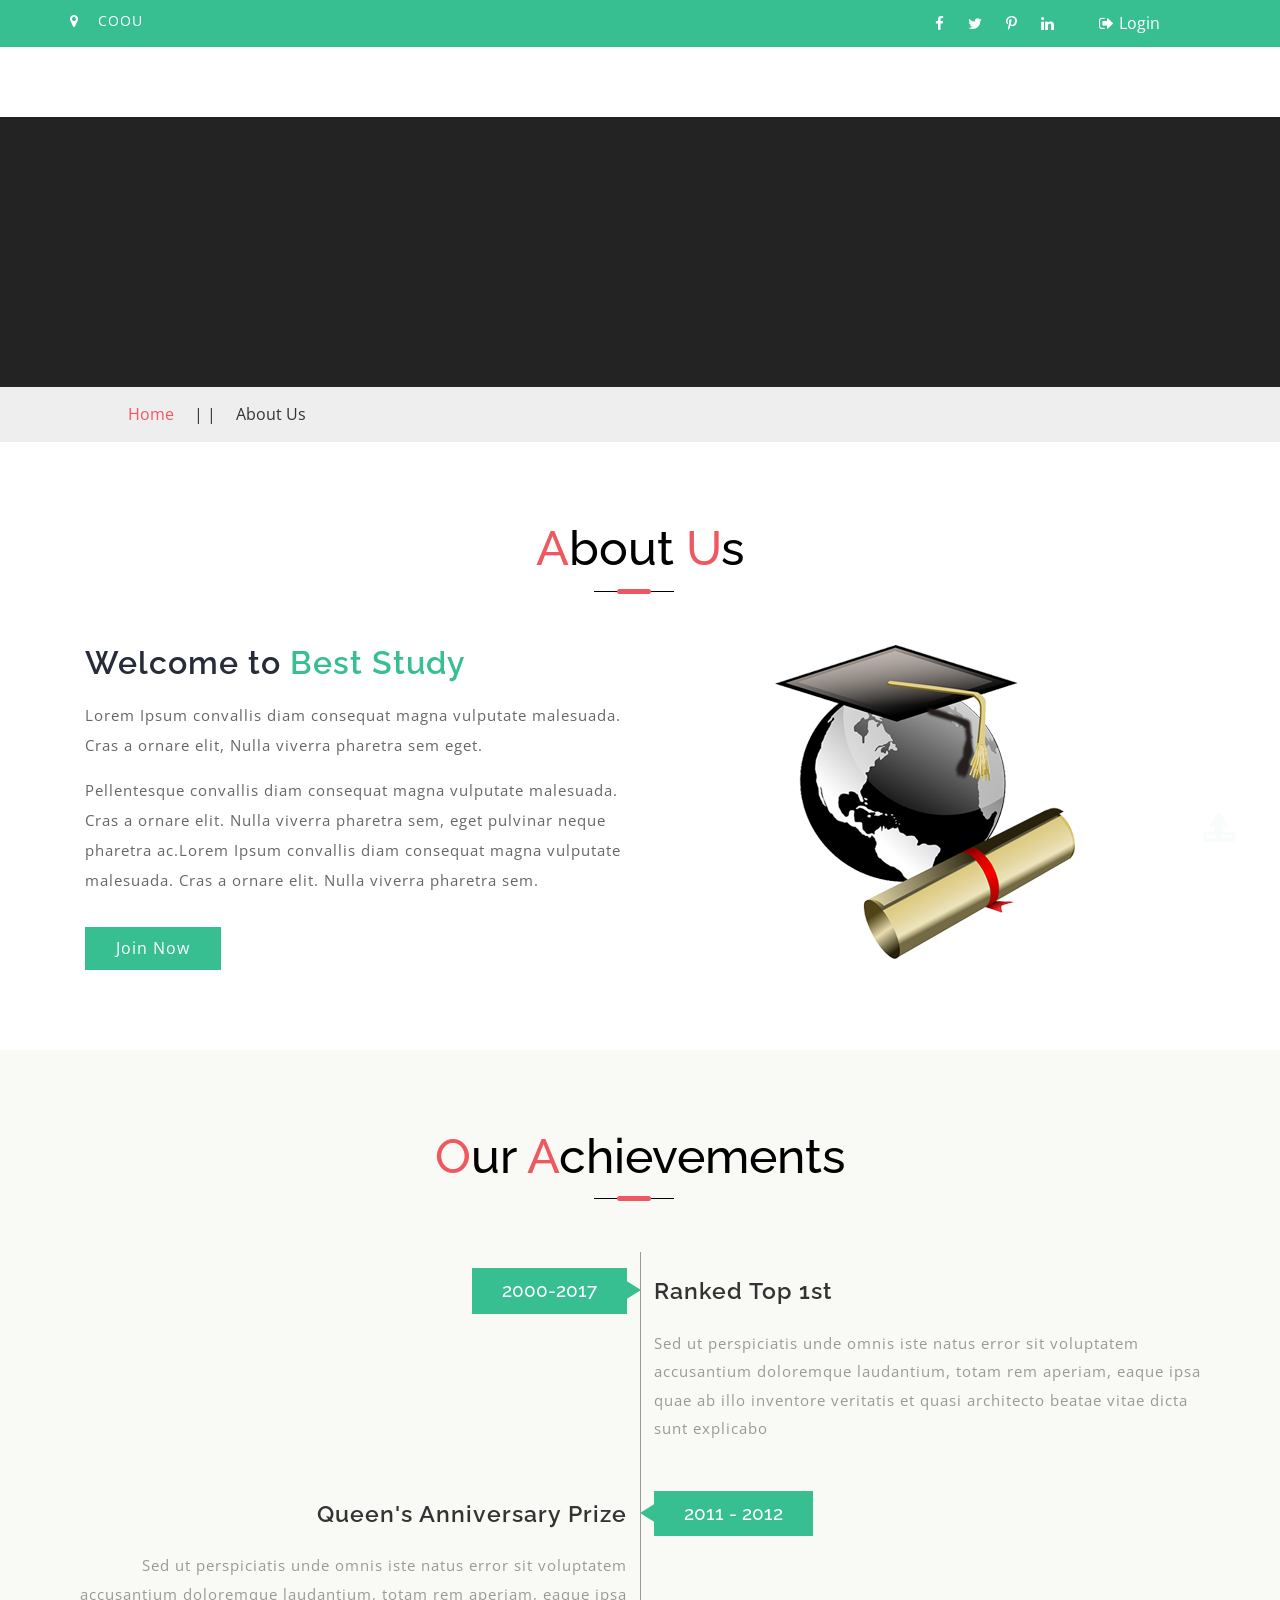
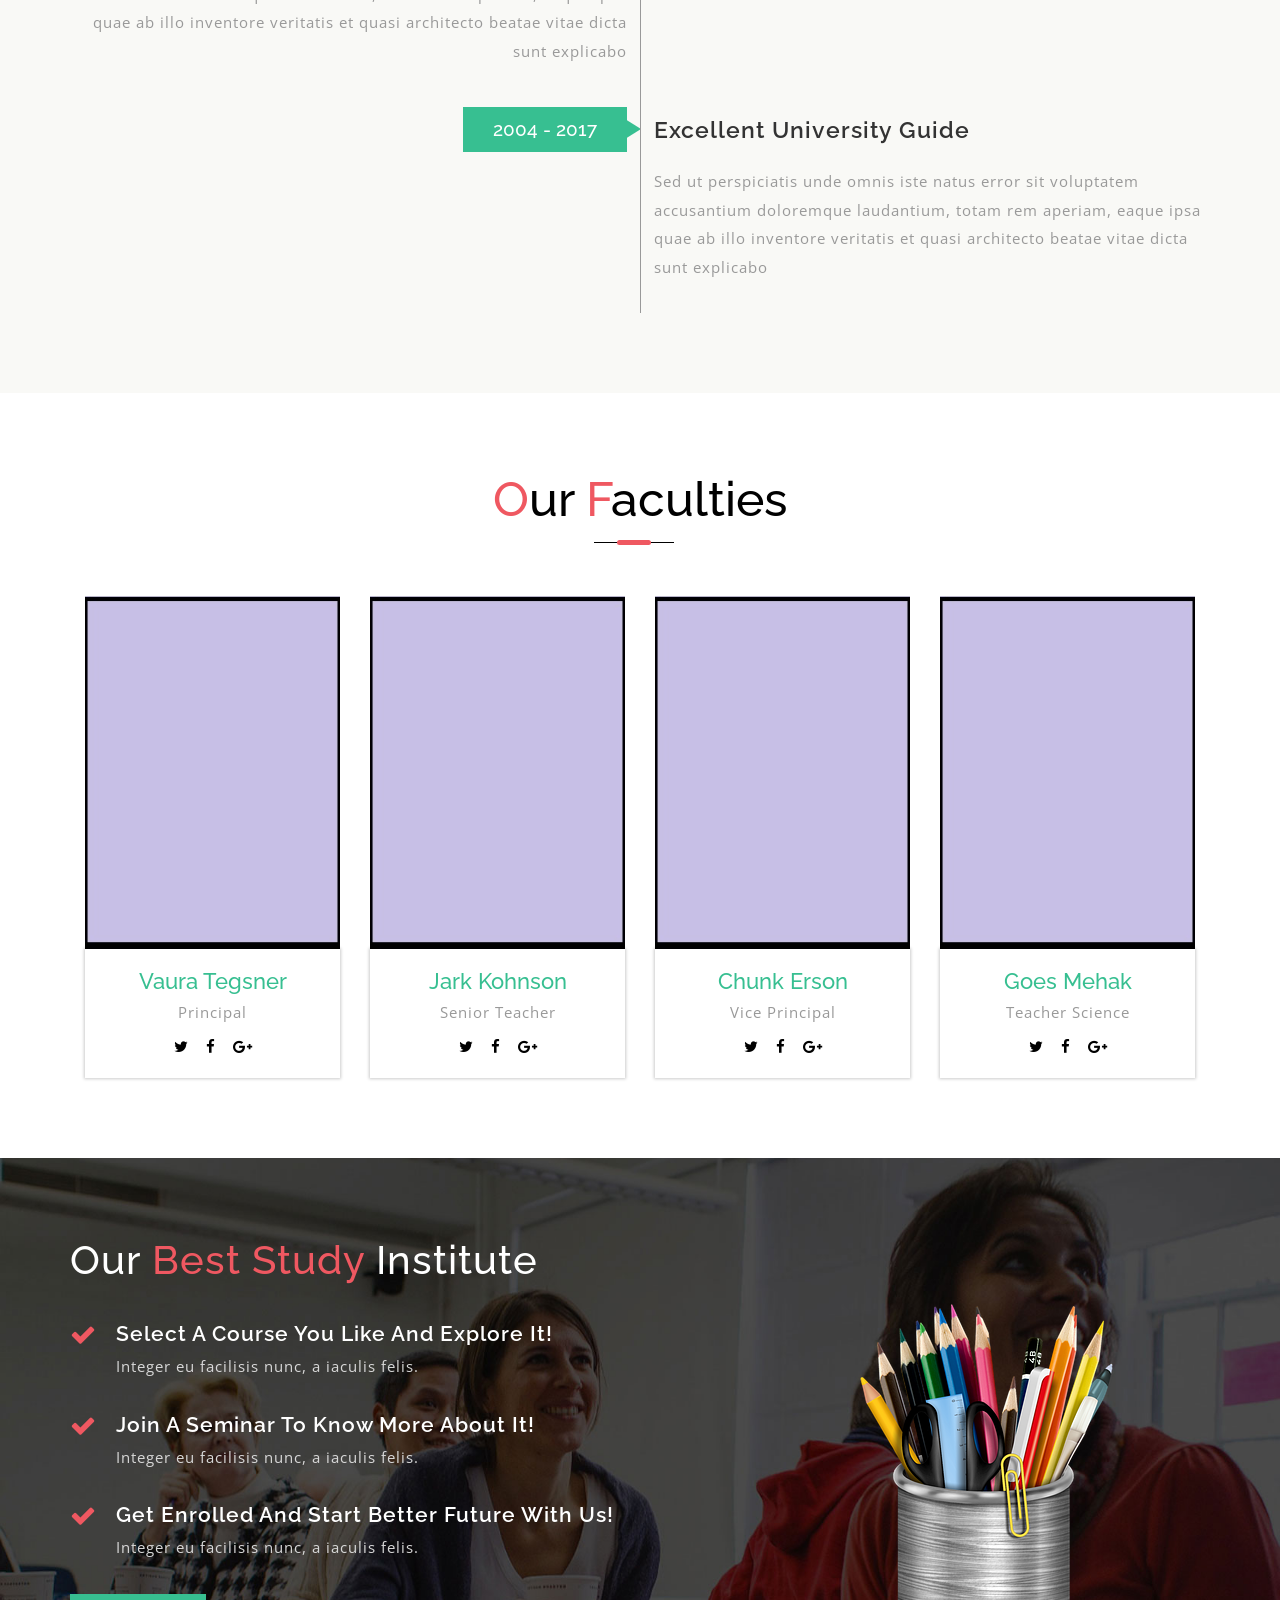
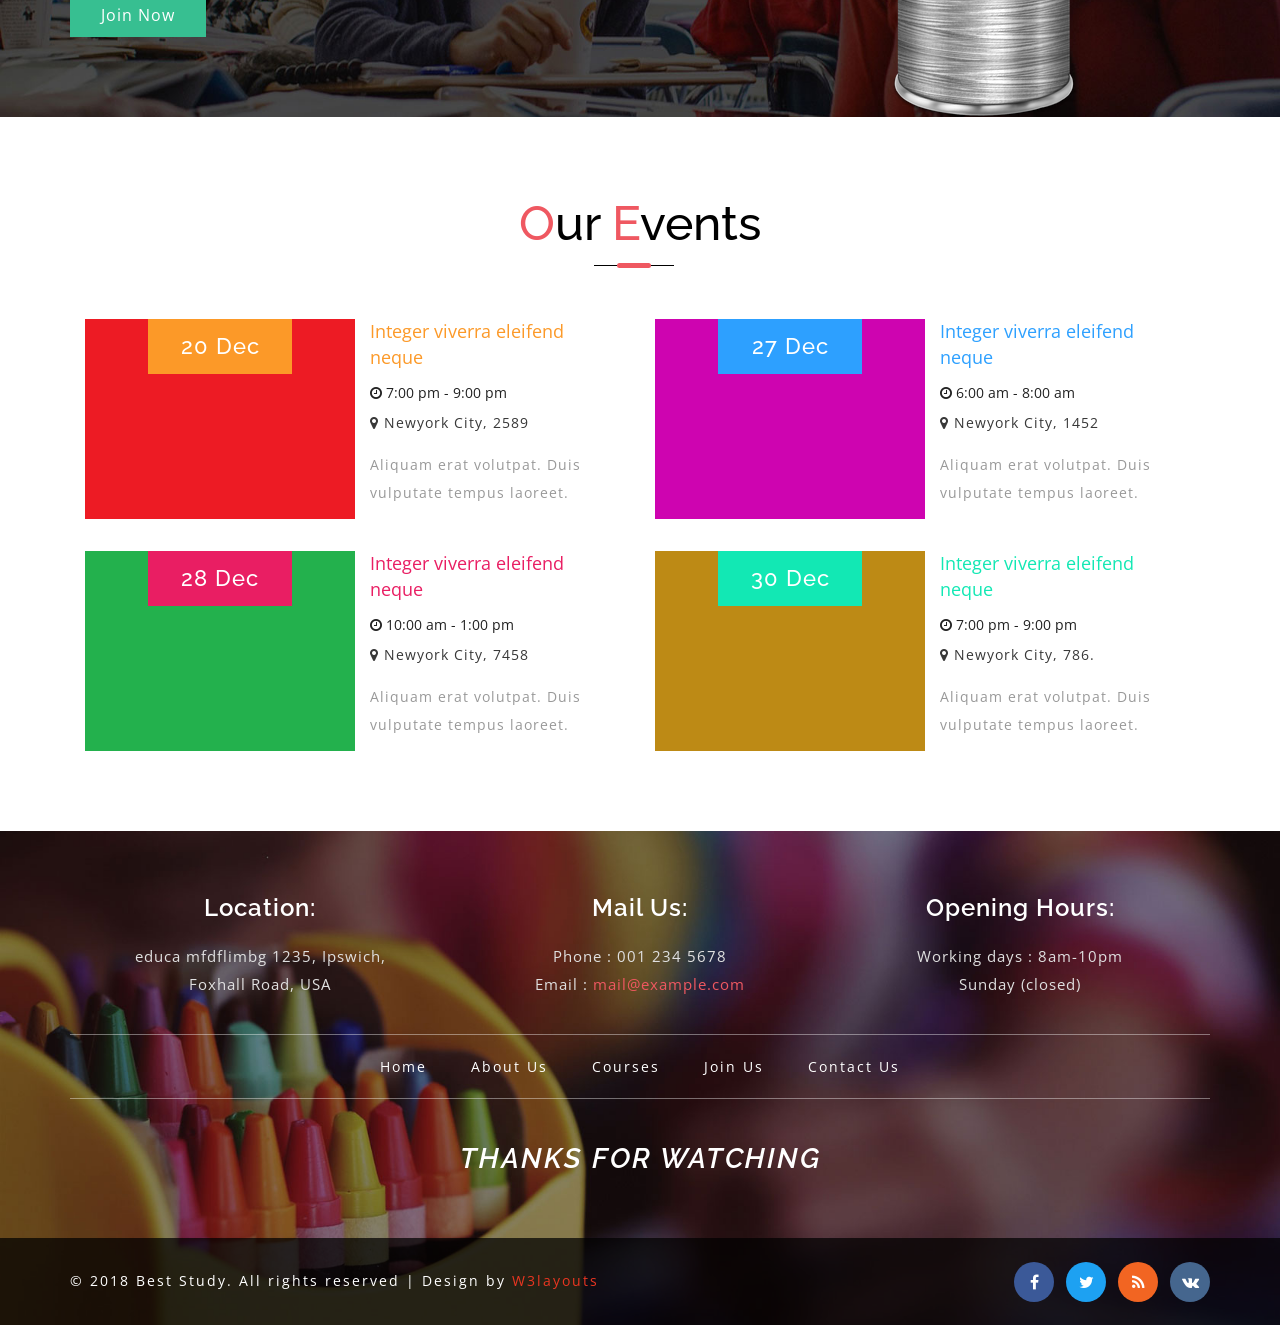
<file: about.html>
<!--
Author: W3layouts
Author URL: http://w3layouts.com
License: Creative Commons Attribution 3.0 Unported
License URL: http://creativecommons.org/licenses/by/3.0/
-->
<!DOCTYPE html>
<html lang="zxx">

<head>
	<title>Best Study an Education Category Bootstrap Responsive Website Template | About Us :: w3layouts</title>
	<!-- meta-tags -->
	<meta name="viewport" content="width=device-width, initial-scale=1">
	<meta http-equiv="Content-Type" content="text/html; charset=utf-8" />
	<meta name="keywords" content="Soft Responsive web template, Bootstrap Web Templates, Flat Web Templates, Android Compatible web template, 
Smartphone Compatible web template, free webdesigns for Nokia, Samsung, LG, SonyEricsson, Motorola web design" />
	<script>
		addEventListener("load", function () {
			setTimeout(hideURLbar, 0);
		}, false);

		function hideURLbar() {
			window.scrollTo(0, 1);
		}
	</script>
	<!-- //meta-tags -->
	<link href="css/bootstrap.css" rel="stylesheet" type="text/css" media="all" />
	<link href="css/style.css" rel="stylesheet" type="text/css" media="all" />
	<!-- font-awesome -->
	<link href="css/font-awesome.css" rel="stylesheet">
	<!-- fonts -->
	<link href="//fonts.googleapis.com/css?family=Raleway:100,100i,200,200i,300,300i,400,400i,500,500i,600,600i,700,700i,800,800i,900,900i"
	    rel="stylesheet">
	<link href="//fonts.googleapis.com/css?family=Open+Sans:300,300i,400,400i,600,600i,700,700i,800,800i" rel="stylesheet">
</head>

<body>
	<!-- header -->
	<div class="header-top">
		<div class="container">
			<div class="bottom_header_left">
				<p>
					<span class="fa fa-map-marker" aria-hidden="true"></span> COOU
				</p>
			</div>
			<div class="bottom_header_right">
				<div class="bottom-social-icons">
					<a class="facebook" href="#">
						<span class="fa fa-facebook"></span>
					</a>
					<a class="twitter" href="#">
						<span class="fa fa-twitter"></span>
					</a>
					<a class="pinterest" href="#">
						<span class="fa fa-pinterest-p"></span>
					</a>
					<a class="linkedin" href="#">
						<span class="fa fa-linkedin"></span>
					</a>
				</div>
				<div class="header-top-righ">
					<a href="login.html">
						<span class="fa fa-sign-out" aria-hidden="true"></span>Login</a>
				</div>
				<div class="clearfix"> </div>
			</div>
			<div class="clearfix"> </div>
		</div>
	</div>
    
    
	<div class="header">
		<div class="content white">
			<nav class="navbar navbar-default">
				<div class="container">
                    
                    
                    
				<!--	<div class="navbar-header">
						<button type="button" class="navbar-toggle" data-toggle="collapse" data-target="#bs-example-navbar-collapse-1">
							<span class="sr-only">Toggle navigation</span>
							<span class="icon-bar"></span>
							<span class="icon-bar"></span>
							<span class="icon-bar"></span>
						</button>
						<a class="navbar-brand" href="index.html">
							<h1>
								<span class="fa fa-leanpub" aria-hidden="true"></span>Best Study
								<label>Education & Courses</label>
							</h1>
						</a>
					</div> -->
					<!--/.navbar-header-->
				<!--	<div class="collapse navbar-collapse" id="bs-example-navbar-collapse-1">
						<nav class="link-effect-2" id="link-effect-2">
							<ul class="nav navbar-nav">
								<li>
									<a href="index.html" class="effect-3">Home</a>
								</li>
								<li class="active">
									<a href="about.html" class="effect-3">About Us</a>
								</li>
								<li>
									<a href="courses.html" class="effect-3">Courses</a>
								</li>
								<li>
									<a href="join.html" class="effect-3">Join Us</a>
								</li>
								<li class="dropdown">
									<a href="#" class="dropdown-toggle" data-toggle="dropdown">Pages
										<span class="caret"></span>
									</a>
									<ul class="dropdown-menu" role="menu">
										<li>
											<a href="icons.html">Web Icons</a>
										</li>
										<li>
											<a href="codes.html">Short Codes</a>
										</li>
									</ul>
								</li>
								<li>
									<a href="Gallery.html" class="effect-3">Gallery</a>
								</li>
								<li>
									<a href="contact.html" class="effect-3">Contact Us</a>
								</li>
							</ul>
						</nav>
					</div> -->
                    
                    
                     
					<!--/.navbar-collapse-->
					<!--/.navbar-->
				</div>
			</nav>
		</div>
	</div>
	<!-- banner -->
	<div class="inner_page_agile">

	</div>
	<!--//banner -->
	<!-- short -->
	<div class="services-breadcrumb">
		<div class="inner_breadcrumb">
			<ul class="short_ls">
				<li>
					<a href="index.html">Home</a>
					<span>| |</span>
				</li>
				<li>About Us</li>
			</ul>
		</div>
	</div>
	<!-- //short-->
	<!-- about -->
	<div class="about-sec" id="about">
		<div class="container">
			<div class="title-div">
				<h3 class="tittle">
					<span>A</span>bout
					<span>U</span>s
				</h3>
				<div class="tittle-style">

				</div>
			</div>
			<div class="about-sub">
				<div class="col-md-6 about_bottom_left">
					<h4>Welcome to
						<span>Best Study</span>
					</h4>
					<p>Lorem Ipsum convallis diam consequat magna vulputate malesuada. Cras a ornare elit, Nulla viverra pharetra sem eget.</p>
					<p>Pellentesque convallis diam consequat magna vulputate malesuada. Cras a ornare elit. Nulla viverra pharetra sem, eget
						pulvinar neque pharetra ac.Lorem Ipsum convallis diam consequat magna vulputate malesuada. Cras a ornare elit. Nulla
						viverra pharetra sem.</p>
					<a class="button-style" href="join.html">Join Now</a>
				</div>
				<!-- Stats-->
				<div class="col-md-6 about2-info">
					<img src="images/graduate.png" alt="" />
				</div>
				<!-- //Stats -->
				<div class="clearfix"> </div>
			</div>
		</div>
	</div>
	<!-- //about -->
	<!-- Achievements -->
	<div class="aitsresumethree">
		<div class="container">
			<div class="title-div">
				<h3 class="tittle">
					<span>O</span>ur
					<span>A</span>chievements
				</h3>
				<div class="tittle-style">

				</div>
			</div>
			<div class="load_more">
				<ul id="myList">
					<li class="aitsaitsresumewthreeli-1">
						<div class="l_g">
							<div class="l_g_r g_r">
								<div class="work">
									<div class="work-info">
										<div class="col-xs-6 work-grid work-left">
											<h4>2000-2017</h4>
										</div>
										<div class="col-xs-6 work-grid work-right">
											<h5>Ranked Top 1st</h5>
											<p>Sed ut perspiciatis unde omnis iste natus error sit voluptatem accusantium doloremque laudantium, totam rem aperiam,
												eaque ipsa quae ab illo inventore veritatis et quasi architecto beatae vitae dicta sunt explicabo </p>
										</div>
										<div class="clearfix"> </div>
									</div>
									<div class="work-info">
										<div class="col-xs-6 work-grid work-right work-right2">
											<h4>2011 - 2012</h4>
										</div>
										<div class="col-xs-6 work-grid work-left work-left2">
											<h5>Queen's Anniversary Prize</h5>
											<p>Sed ut perspiciatis unde omnis iste natus error sit voluptatem accusantium doloremque laudantium, totam rem aperiam,
												eaque ipsa quae ab illo inventore veritatis et quasi architecto beatae vitae dicta sunt explicabo </p>
										</div>
										<div class="clearfix"> </div>
									</div>
									<div class="work-info">
										<div class="col-xs-6 work-grid work-left">
											<h4>2004 - 2017</h4>
										</div>
										<div class="col-xs-6 work-grid work-right">
											<h5 class="comp">Excellent University Guide</h5>
											<p>Sed ut perspiciatis unde omnis iste natus error sit voluptatem accusantium doloremque laudantium, totam rem aperiam,
												eaque ipsa quae ab illo inventore veritatis et quasi architecto beatae vitae dicta sunt explicabo </p>
										</div>
										<div class="clearfix"> </div>
									</div>
								</div>
							</div>
						</div>
					</li>
				</ul>
			</div>
		</div>
	</div>
	<!-- //Achievements -->
	<!-- about-team -->
	<div class="team">
		<div class="container">
			<div class="title-div">
				<h3 class="tittle">
					<span>O</span>ur
					<span>F</span>aculties
				</h3>
				<div class="tittle-style">

				</div>
			</div>
			<div class="team-row-agileinfo">
				<div class="col-md-3 col-sm-6 col-xs-6 team-grids">
					<div class="thumbnail team-agileits">
						<img src="images/t1.jpg" class="img-responsive" alt="" />
						<div class="effectd-caption">
							<h4>Vaura Tegsner</h4>
							<p>Principal</p>
							<div class="social-lsicon">
								<a href="#" class="social-button twitter">
									<span class="fa fa-twitter"></span>
								</a>
								<a href="#" class="social-button facebook">
									<span class="fa fa-facebook"></span>
								</a>
								<a href="#" class="social-button google">
									<span class="fa fa-google-plus"></span>
								</a>
							</div>
						</div>
					</div>
				</div>
				<div class="col-md-3 col-sm-6 col-xs-6 team-grids">
					<div class="thumbnail team-agileits">
						<img src="images/t2.jpg" class="img-responsive" alt="" />
						<div class="effectd-caption">
							<h4>Jark Kohnson</h4>
							<p>Senior Teacher</p>
							<div class="social-lsicon">
								<a href="#" class="social-button twitter">
									<span class="fa fa-twitter"></span>
								</a>
								<a href="#" class="social-button facebook">
									<span class="fa fa-facebook"></span>
								</a>
								<a href="#" class="social-button google">
									<span class="fa fa-google-plus"></span>
								</a>
							</div>
						</div>
					</div>
				</div>
				<div class="col-md-3 col-sm-6 col-xs-6 team-grids">
					<div class="thumbnail team-agileits">
						<img src="images/t3.jpg" class="img-responsive" alt="" />
						<div class="effectd-caption">
							<h4>Chunk Erson</h4>
							<p>Vice Principal</p>
							<div class="social-lsicon">
								<a href="#" class="social-button twitter">
									<span class="fa fa-twitter"></span>
								</a>
								<a href="#" class="social-button facebook">
									<span class="fa fa-facebook"></span>
								</a>
								<a href="#" class="social-button google">
									<span class="fa fa-google-plus"></span>
								</a>
							</div>
						</div>
					</div>
				</div>
				<div class="col-md-3 col-sm-6 col-xs-6 team-grids">
					<div class="thumbnail team-agileits">
						<img src="images/t4.jpg" class="img-responsive" alt="" />
						<div class="effectd-caption">
							<h4>Goes Mehak</h4>
							<p>Teacher Science</p>
							<div class="social-lsicon">
								<a href="#" class="social-button twitter">
									<span class="fa fa-twitter"></span>
								</a>
								<a href="#" class="social-button facebook">
									<span class="fa fa-facebook"></span>
								</a>
								<a href="#" class="social-button google">
									<span class="fa fa-google-plus"></span>
								</a>
							</div>
						</div>
					</div>
				</div>
				<div class="clearfix"> </div>
			</div>
		</div>
	</div>
	<!-- //about-team -->
	<!-- middle section -->
	<div class="middle-sec-agile">
		<div class="container">
			<h4>Our
				<span>Best Study</span> Institute</h4>
			<ul>
				<li>
					<div class="midle-left-w3l">
						<span class="fa fa-check" aria-hidden="true"></span>
					</div>
					<div class="middle-right">
						<h5>Select A Course You Like And Explore It!</h5>
						<p>Integer eu facilisis nunc, a iaculis felis.</p>
					</div>
					<div class="clearfix"></div>
				</li>
				<li>
					<div class="midle-left-w3l">
						<span class="fa fa-check" aria-hidden="true"></span>
					</div>
					<div class="middle-right">
						<h5>Join A Seminar To Know More About It!</h5>
						<p>Integer eu facilisis nunc, a iaculis felis.</p>
					</div>
					<div class="clearfix"></div>
				</li>
				<li>
					<div class="midle-left-w3l">
						<span class="fa fa-check" aria-hidden="true"></span>
					</div>
					<div class="middle-right">
						<h5>Get Enrolled And Start Better Future With Us!</h5>
						<p>Integer eu facilisis nunc, a iaculis felis.</p>
					</div>
					<div class="clearfix"></div>
				</li>
			</ul>
			<a class="button-style" href="join.html">Join Now</a>
		</div>
		<div class="pencil-img">
			<img src="images/bg5.png" alt="" />
		</div>
	</div>
	<!-- //middle section -->
	<!-- news -->
	<div class="news" id="news">
		<div class="container">
			<div class="title-div">
				<h3 class="tittle">
					<span>O</span>ur
					<span> E</span>vents
				</h3>
				<div class="tittle-style">

				</div>
			</div>
			<div class="yaallahaa-news-grids-agile">
				<div class="yaallahaa-news-grid">
					<div class="col-md-6 yaallahaa-news-left">
						<div class="col-xs-6 news-left-img">
							<div class="news-left-text color-event1">
								<h5>20 Dec</h5>
							</div>
						</div>
						<div class="col-xs-6 news-grid-info-bottom-w3ls">
							<div class="news-left-top-text text-color1">
								<a href="#" data-toggle="modal" data-target="#myModal">Integer viverra eleifend neque</a>
							</div>
							<div class="date-grid">
								<div class="admin">
									<a href="#">
										<span class="fa fa-clock-o" aria-hidden="true"></span> 7:00 pm - 9:00 pm</a>
								</div>
								<div class="time">
									<p>
										<span class="fa fa-map-marker" aria-hidden="true"></span> Newyork City, 2589</p>
								</div>
								<div class="clearfix"> </div>
							</div>
							<div class="news-grid-info-bottom-w3ls-text">
								<p>Aliquam erat volutpat. Duis vulputate tempus laoreet.</p>
							</div>
						</div>
						<div class="clearfix"> </div>
					</div>
					<div class="col-md-6 yaallahaa-news-left">
						<div class="col-xs-6 news-left-img news-left-img1">
							<div class="news-left-text color-event2">
								<h5>27 Dec</h5>
							</div>
						</div>
						<div class="col-xs-6 news-grid-info-bottom-w3ls">
							<div class="news-left-top-text text-color2">
								<a href="#" data-toggle="modal" data-target="#myModal">Integer viverra eleifend neque</a>
							</div>
							<div class="date-grid">
								<div class="admin">
									<a href="#">
										<span class="fa fa-clock-o" aria-hidden="true"></span> 6:00 am - 8:00 am</a>
								</div>
								<div class="time">
									<p>
										<span class="fa fa-map-marker" aria-hidden="true"></span> Newyork City, 1452</p>
								</div>
								<div class="clearfix"> </div>
							</div>
							<div class="news-grid-info-bottom-w3ls-text">
								<p>Aliquam erat volutpat. Duis vulputate tempus laoreet.</p>
							</div>
						</div>
						<div class="clearfix"> </div>
					</div>
					<div class="clearfix"> </div>
				</div>
				<div class="yaallahaa-news-grid">
					<div class="col-md-6 yaallahaa-news-left">
						<div class="col-xs-6 news-left-img news-left-img2">
							<div class="news-left-text color-event3">
								<h5>28 Dec</h5>
							</div>
						</div>
						<div class="col-xs-6 news-grid-info-bottom-w3ls">
							<div class="news-left-top-text text-color3">
								<a href="#" data-toggle="modal" data-target="#myModal">Integer viverra eleifend neque</a>
							</div>
							<div class="date-grid">
								<div class="admin">
									<a href="#">
										<span class="fa fa-clock-o" aria-hidden="true"></span> 10:00 am - 1:00 pm</a>
								</div>
								<div class="time">
									<p>
										<span class="fa fa-map-marker" aria-hidden="true"></span> Newyork City, 7458</p>
								</div>
								<div class="clearfix"> </div>
							</div>
							<div class="news-grid-info-bottom-w3ls-text">
								<p>Aliquam erat volutpat. Duis vulputate tempus laoreet.</p>
							</div>
						</div>
						<div class="clearfix"> </div>
					</div>
					<div class="col-md-6 yaallahaa-news-left">
						<div class="col-xs-6 news-left-img news-left-img3">
							<div class="news-left-text color-event4">
								<h5>30 Dec</h5>
							</div>
						</div>
						<div class="col-xs-6 news-grid-info-bottom-w3ls">
							<div class="news-left-top-text text-color4">
								<a href="#" data-toggle="modal" data-target="#myModal">Integer viverra eleifend neque</a>
							</div>
							<div class="date-grid">
								<div class="admin">
									<a href="#">
										<span class="fa fa-clock-o" aria-hidden="true"></span> 7:00 pm - 9:00 pm</a>
								</div>
								<div class="time">
									<p>
										<span class="fa fa-map-marker" aria-hidden="true"></span> Newyork City, 786.</p>
								</div>
								<div class="clearfix"> </div>
							</div>
							<div class="news-grid-info-bottom-w3ls-text">
								<p>Aliquam erat volutpat. Duis vulputate tempus laoreet.</p>
							</div>
						</div>
						<div class="clearfix"> </div>
					</div>
					<div class="clearfix"> </div>
				</div>
			</div>
		</div>
	</div>
	<!-- modal -->
	<div class="modal about-modal fade" id="myModal" tabindex="-1" role="dialog">
		<div class="modal-dialog" role="document">
			<div class="modal-content">
				<div class="modal-header">
					<button type="button" class="close" data-dismiss="modal" aria-label="Close">
						<span aria-hidden="true">&times;</span>
					</button>
					<h4 class="modal-title">Best
						<span>Study</span>
					</h4>
				</div>
				<div class="modal-body">
					<div class="model-img-info">
						<img src="images/e1.jpg" alt="" />
						<p>Duis venenatis, turpis eu bibendum porttitor, sapien quam ultricies tellus, ac rhoncus risus odio eget nunc. Pellentesque
							ac fermentum diam. Integer eu facilisis nunc, a iaculis felis. Pellentesque pellentesque tempor enim, in dapibus turpis
							porttitor quis. Suspendisse ultrices hendrerit massa. Nam id metus id tellus ultrices ullamcorper. Cras tempor massa
							luctus, varius lacus sit amet, blandit lorem. Duis auctor in tortor sed tristique. Proin sed finibus sem
						</p>
					</div>
				</div>
			</div>
		</div>
	</div>
	<!-- //modal -->
	<!-- //news -->
	<!-- footer -->
	<div class="mkl_footer">
		<div class="sub-footer">
			<div class="container">
				<div class="mkls_footer_grid">
					<div class="col-xs-4 mkls_footer_grid_left">
						<h4>Location:</h4>
						<p>educa mfdflimbg 1235, Ipswich,
							<br> Foxhall Road, USA</p>
					</div>
					<div class="col-xs-4 mkls_footer_grid_left">
						<h4>Mail Us:</h4>
						<p>
							<span>Phone : </span>001 234 5678</p>
						<p>
							<span>Email : </span>
							<a href="mailto:info@example.com">mail@example.com</a>
						</p>
					</div>
					<div class="col-xs-4 mkls_footer_grid_left">
						<h4>Opening Hours:</h4>
						<p>Working days : 8am-10pm</p>
						<p>Sunday
							<span>(closed)</span>
						</p>
					</div>
					<div class="clearfix"> </div>
				</div>
				<div class="botttom-nav-allah">
					<ul>
						<li>
							<a href="index.html">Home</a>
						</li>
						<li>
							<a href="about.html">About Us</a>
						</li>
						<li>
							<a href="courses.html">Courses</a>
						</li>
						<li>
							<a href="join.html">Join Us</a>
						</li>
						<li>
							<a href="contact.html">Contact Us</a>
						</li>
					</ul>
				</div>
				<!-- footer-button-info -->
				<div class="footer-middle-thanks">
					<h2>Thanks For watching</h2>
				</div>
				<!-- footer-button-info -->
			</div>
		</div>
		<div class="footer-copy-right">
			<div class="container">
				<div class="allah-copy">
					<p>© 2018 Best Study. All rights reserved | Design by
						<a href="http://w3layouts.com/">W3layouts</a>
					</p>
				</div>
				<div class="footercopy-social">
					<ul>
						<li>
							<a href="#">
								<span class="fa fa-facebook"></span>
							</a>
						</li>
						<li>
							<a href="#">
								<span class="fa fa-twitter"></span>
							</a>
						</li>
						<li>
							<a href="#">
								<span class="fa fa-rss"></span>
							</a>
						</li>
						<li>
							<a href="#">
								<span class="fa fa-vk"></span>
							</a>
						</li>
					</ul>
				</div>
				<div class="clearfix"></div>
			</div>
		</div>
	</div>
	<!--/footer -->

	<!-- js files -->
	<!-- js -->
	<script src="js/jquery-2.1.4.min.js"></script>
	<!-- bootstrap -->
	<script src="js/bootstrap.js"></script>
	<!-- stats numscroller-js-file -->
	<script src="js/numscroller-1.0.js"></script>
	<!-- //stats numscroller-js-file -->
	<!-- smooth scrolling -->
	<script src="js/SmoothScroll.min.js"></script>
	<script src="js/move-top.js"></script>
	<script src="js/easing.js"></script>
	<!-- here stars scrolling icon -->
	<script>
		$(document).ready(function () {
			/*
				var defaults = {
				containerID: 'toTop', // fading element id
				containerHoverID: 'toTopHover', // fading element hover id
				scrollSpeed: 1200,
				easingType: 'linear' 
				};
			*/

			$().UItoTop({
				easingType: 'easeOutQuart'
			});

		});
	</script>
	<!-- //here ends scrolling icon -->
	<!-- smooth scrolling -->
	<!-- //js-files -->

</body>

</html>
</file>
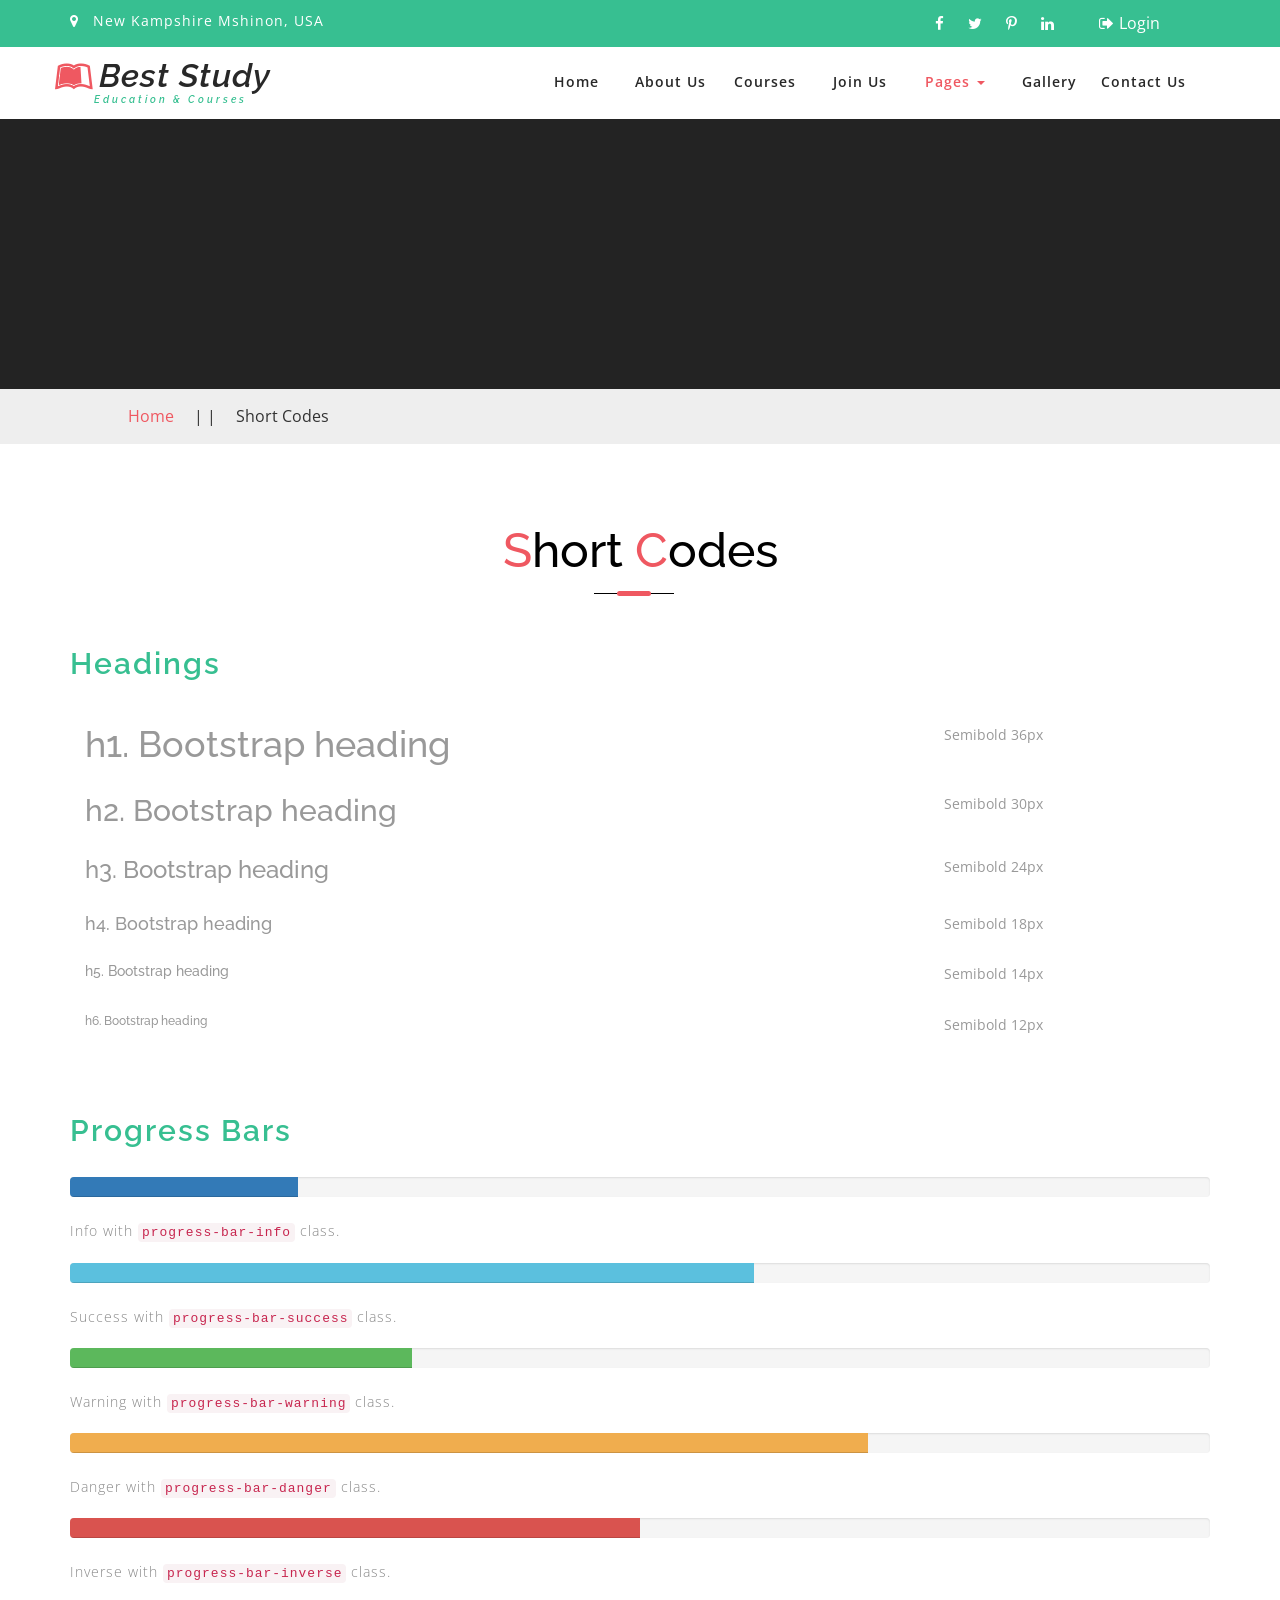
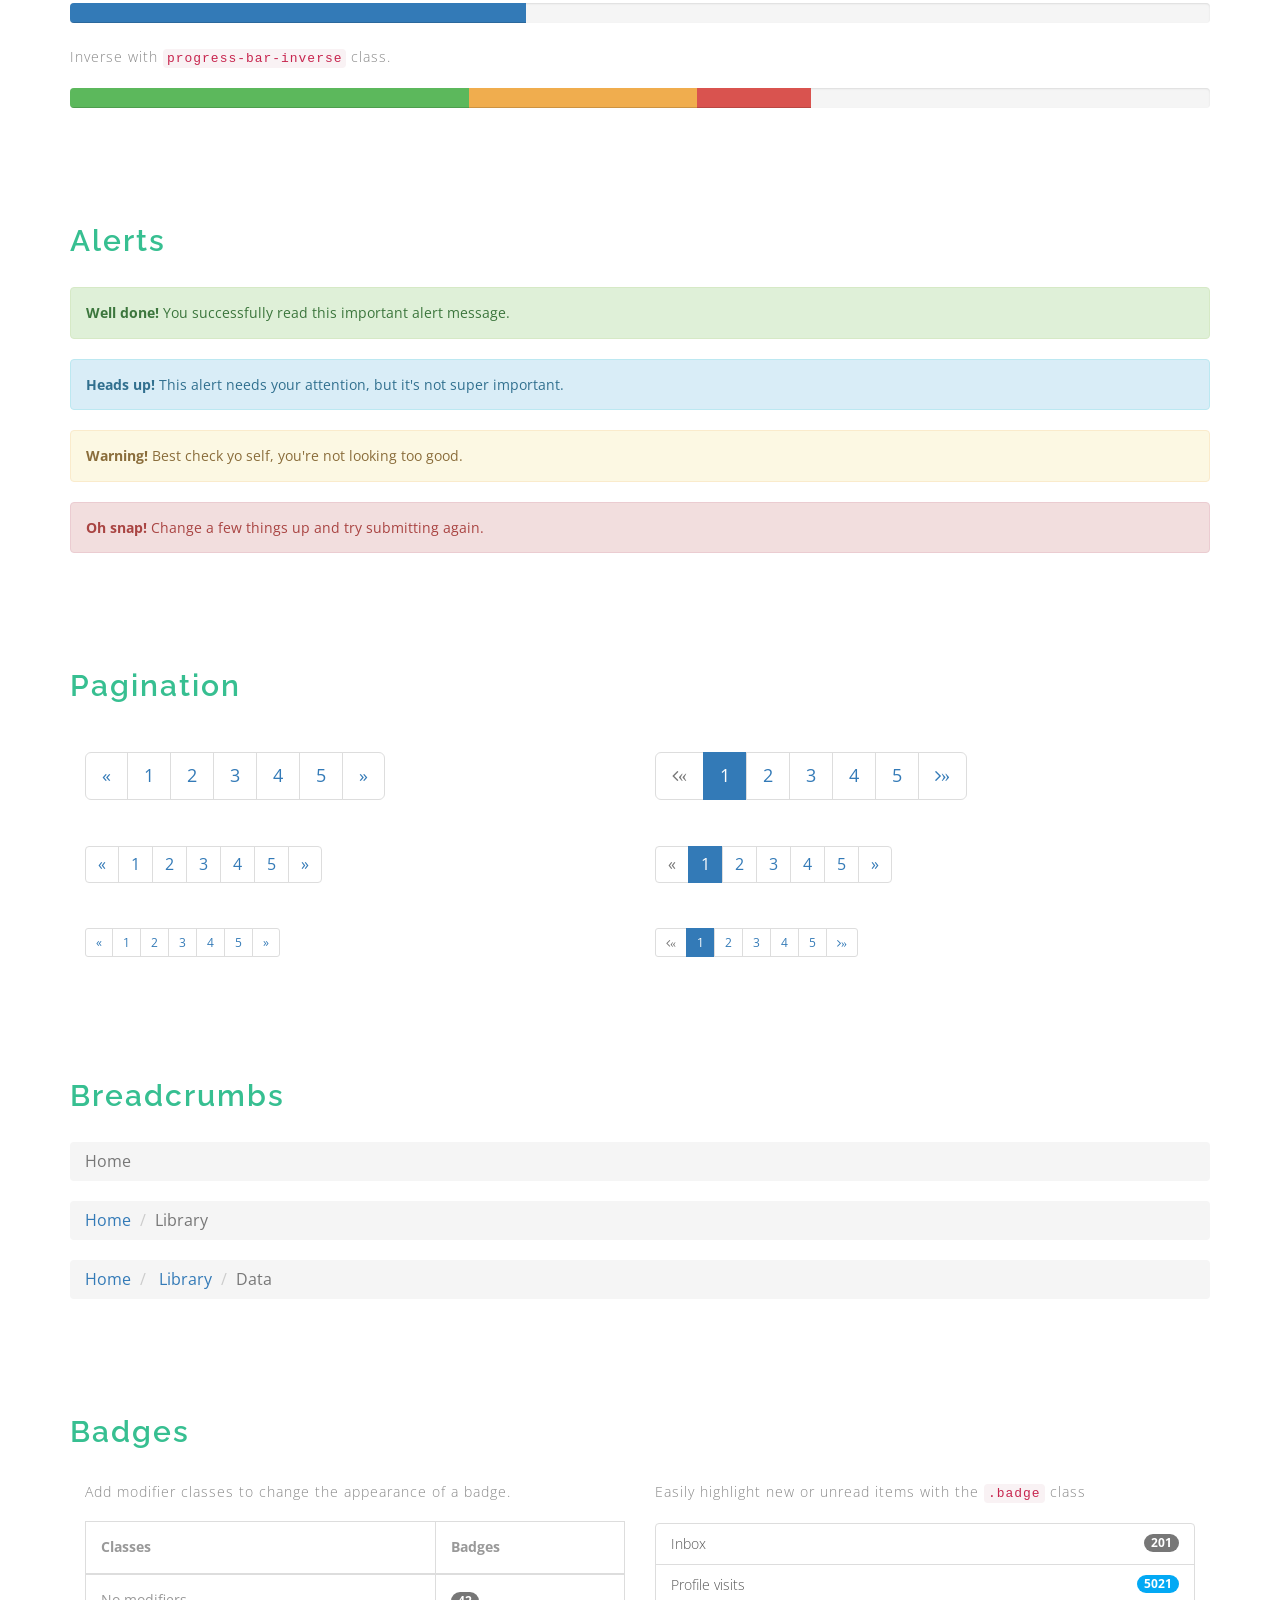
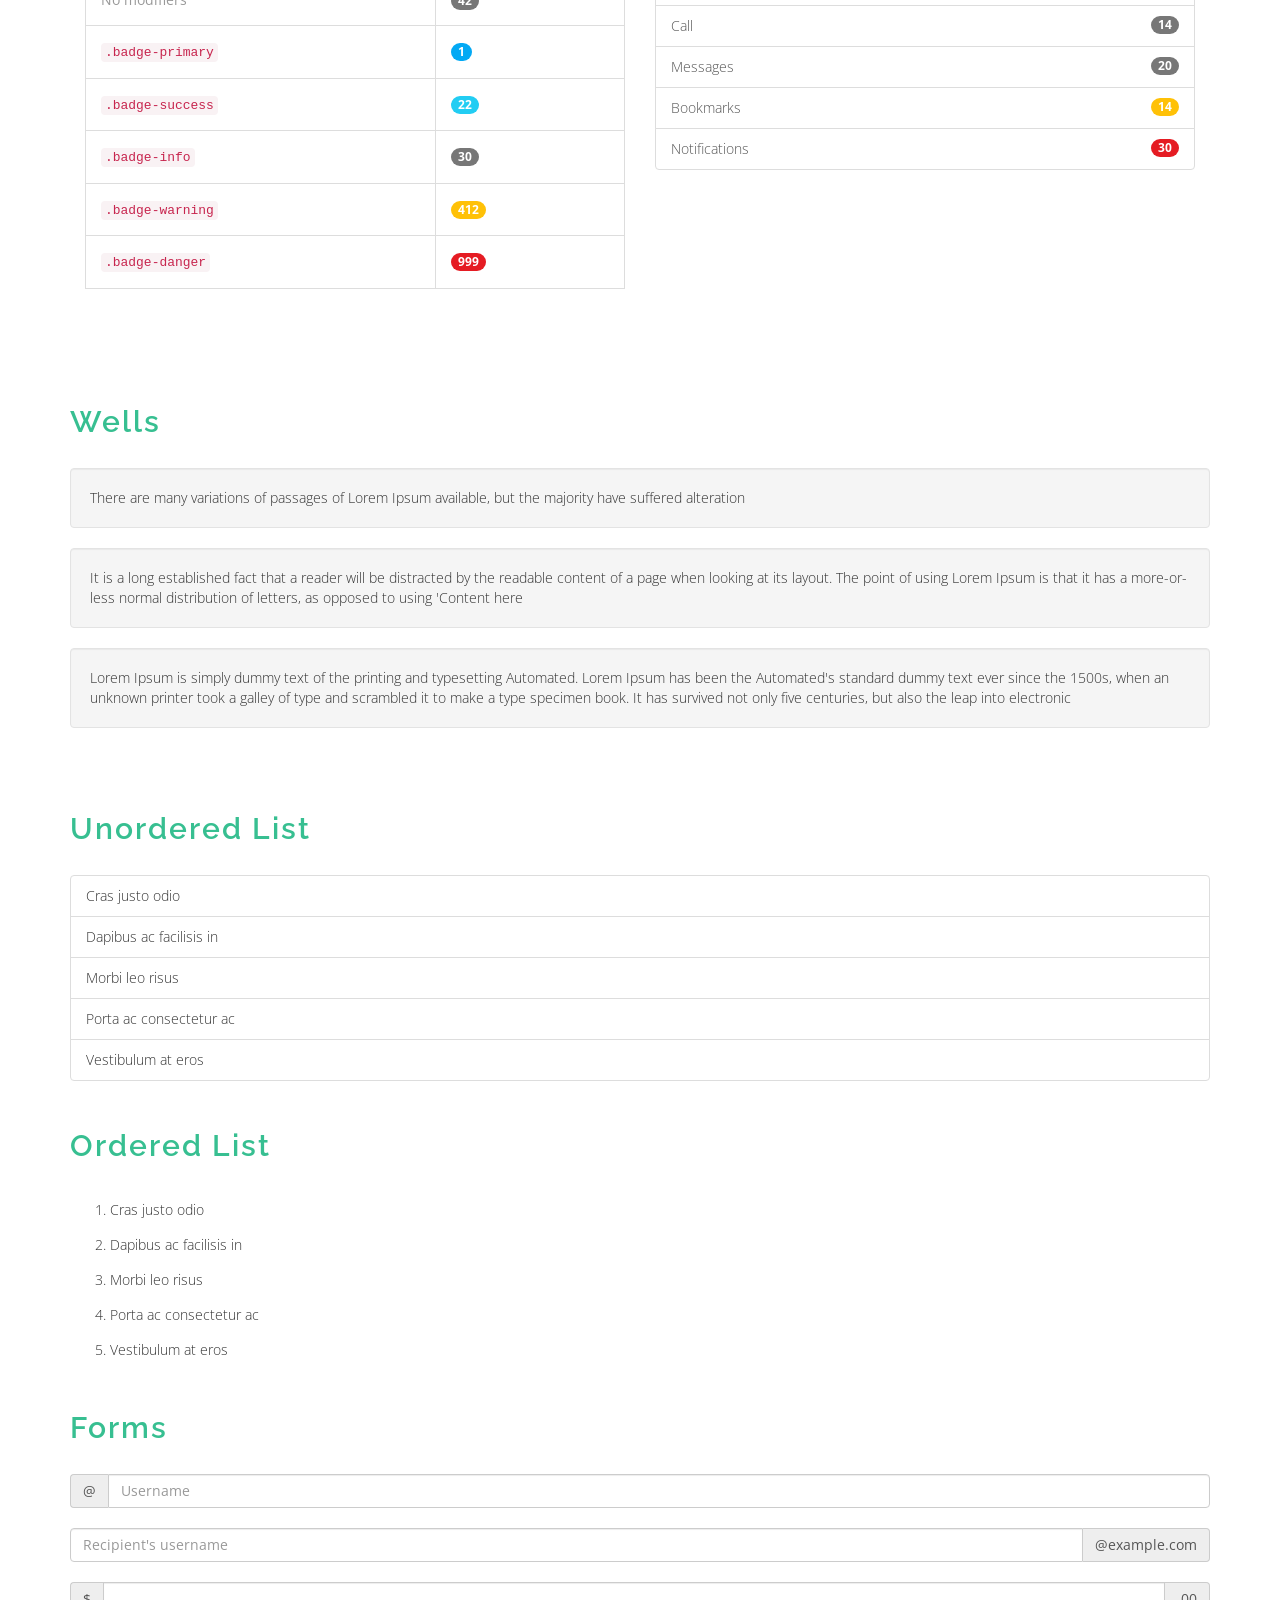
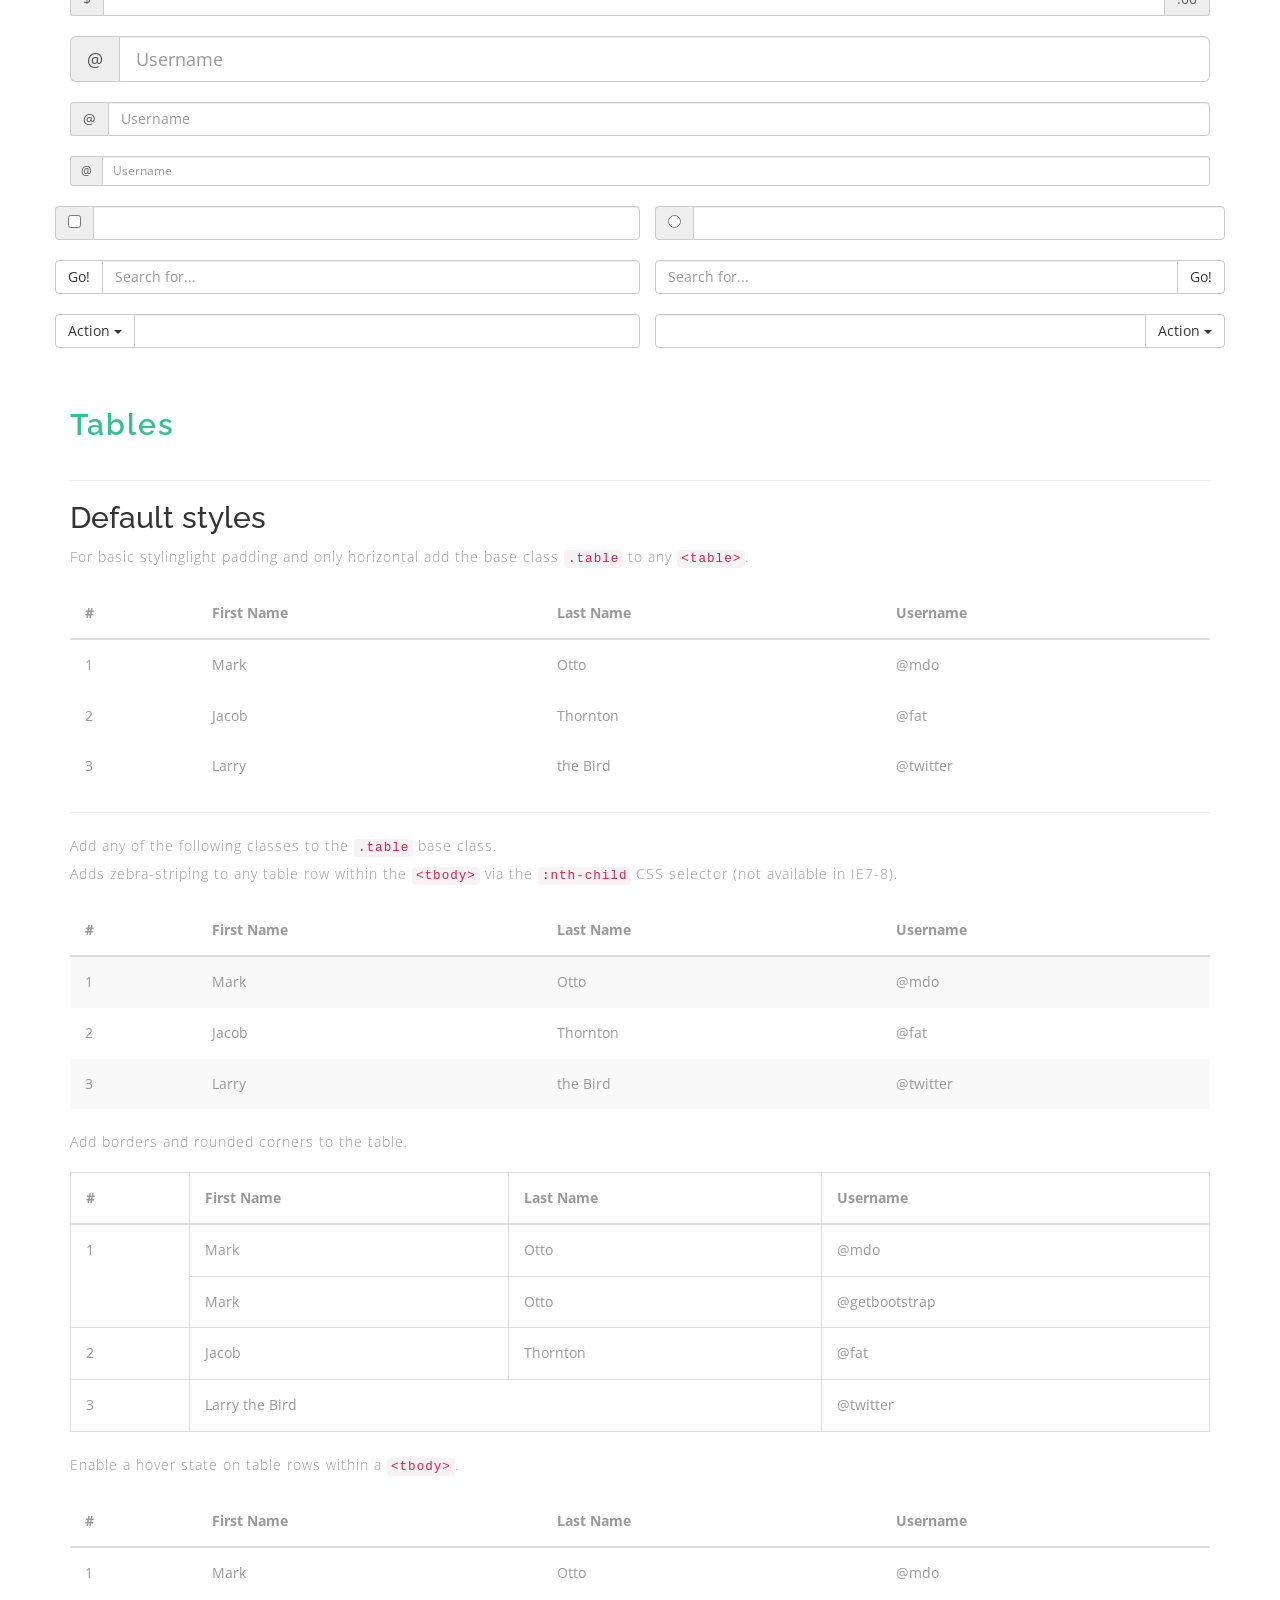
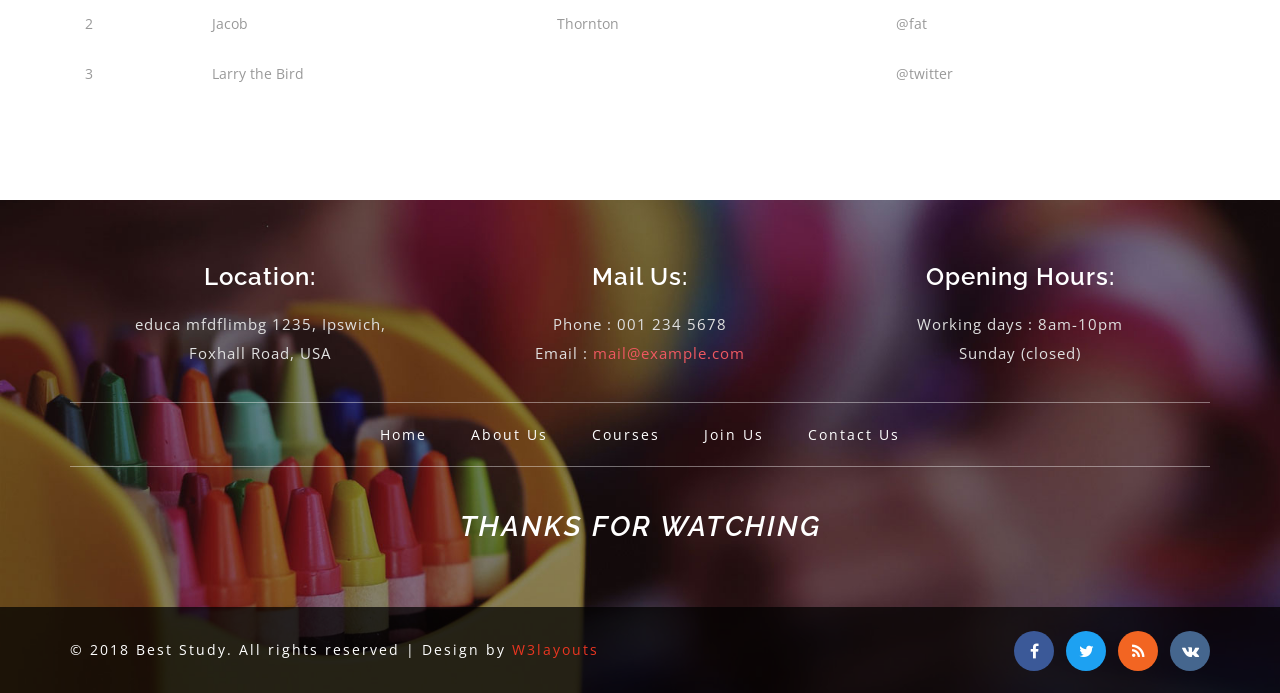
<file: codes.html>
<!--
Author: W3layouts
Author URL: http://w3layouts.com
License: Creative Commons Attribution 3.0 Unported
License URL: http://creativecommons.org/licenses/by/3.0/
-->
<!DOCTYPE html>
<html lang="zxx">

<head>
	<title>Best Study an Education Category Bootstrap Responsive Website Template | Short Codes :: w3layouts</title>
	<!-- meta-tags -->
	<meta name="viewport" content="width=device-width, initial-scale=1">
	<meta http-equiv="Content-Type" content="text/html; charset=utf-8" />
	<meta name="keywords" content="Soft Responsive web template, Bootstrap Web Templates, Flat Web Templates, Android Compatible web template, 
Smartphone Compatible web template, free webdesigns for Nokia, Samsung, LG, SonyEricsson, Motorola web design" />
	<script>
		addEventListener("load", function () {
			setTimeout(hideURLbar, 0);
		}, false);

		function hideURLbar() {
			window.scrollTo(0, 1);
		}
	</script>
	<!-- //meta-tags -->
	<link href="css/bootstrap.css" rel="stylesheet" type="text/css" media="all" />
	<link href="css/style.css" rel="stylesheet" type="text/css" media="all" />
	<!-- font-awesome -->
	<link href="css/font-awesome.css" rel="stylesheet">
	<!-- fonts -->
	<link href="//fonts.googleapis.com/css?family=Raleway:100,100i,200,200i,300,300i,400,400i,500,500i,600,600i,700,700i,800,800i,900,900i"
	    rel="stylesheet">
	<link href="//fonts.googleapis.com/css?family=Open+Sans:300,300i,400,400i,600,600i,700,700i,800,800i" rel="stylesheet">

</head>

<body>
	<!-- header -->
	<div class="header-top">
		<div class="container">
			<div class="bottom_header_left">
				<p>
					<span class="fa fa-map-marker" aria-hidden="true"></span>New Kampshire Mshinon, USA
				</p>
			</div>
			<div class="bottom_header_right">
				<div class="bottom-social-icons">
					<a class="facebook" href="#">
						<span class="fa fa-facebook"></span>
					</a>
					<a class="twitter" href="#">
						<span class="fa fa-twitter"></span>
					</a>
					<a class="pinterest" href="#">
						<span class="fa fa-pinterest-p"></span>
					</a>
					<a class="linkedin" href="#">
						<span class="fa fa-linkedin"></span>
					</a>
				</div>
				<div class="header-top-righ">
					<a href="login.html">
						<span class="fa fa-sign-out" aria-hidden="true"></span>Login</a>
				</div>
				<div class="clearfix"> </div>
			</div>
			<div class="clearfix"> </div>
		</div>
	</div>
	<div class="header">
		<div class="content white">
			<nav class="navbar navbar-default">
				<div class="container">
					<div class="navbar-header">
						<button type="button" class="navbar-toggle" data-toggle="collapse" data-target="#bs-example-navbar-collapse-1">
							<span class="sr-only">Toggle navigation</span>
							<span class="icon-bar"></span>
							<span class="icon-bar"></span>
							<span class="icon-bar"></span>
						</button>
						<a class="navbar-brand" href="index.html">
							<h1>
								<span class="fa fa-leanpub" aria-hidden="true"></span>Best Study
								<label>Education & Courses</label>
							</h1>
						</a>
					</div>
					<!--/.navbar-header-->
					<div class="collapse navbar-collapse" id="bs-example-navbar-collapse-1">
						<nav class="link-effect-2" id="link-effect-2">
							<ul class="nav navbar-nav">
								<li>
									<a href="index.html" class="effect-3">Home</a>
								</li>
								<li>
									<a href="about.html" class="effect-3">About Us</a>
								</li>
								<li>
									<a href="courses.html" class="effect-3">Courses</a>
								</li>
								<li>
									<a href="join.html" class="effect-3">Join Us</a>
								</li>
								<li class="dropdown active">
									<a href="#" class="dropdown-toggle" data-toggle="dropdown">Pages
										<span class="caret"></span>
									</a>
									<ul class="dropdown-menu" role="menu">
										<li>
											<a href="icons.html">Web Icons</a>
										</li>
										<li class="active">
											<a href="codes.html">Short Codes</a>
										</li>
									</ul>
								</li>
								<li>
									<a href="Gallery.html" class="effect-3">Gallery</a>
								</li>
								<li>
									<a href="contact.html" class="effect-3">Contact Us</a>
								</li>
							</ul>
						</nav>
					</div>
					<!--/.navbar-collapse-->
					<!--/.navbar-->
				</div>
			</nav>
		</div>
	</div>
	<!-- banner -->
	<div class="inner_page_agile">

	</div>
	<!--//banner -->
	<!-- short-->
	<div class="services-breadcrumb">
		<div class="inner_breadcrumb">
			<ul class="short_ls">
				<li>
					<a href="index.html">Home</a>
					<span>| |</span>
				</li>
				<li>Short Codes</li>
			</ul>
		</div>
	</div>
	<!-- //short-->
	<!-- Codes -->
	<div class="typo">
		<div class="container">
			<div class="title-div">
				<h3 class="tittle">
					<span>S</span>hort
					<span>C</span>odes
				</h3>
				<div class="tittle-style">

				</div>
			</div>
			<div class="grid_3 grid_4 w3layouts">
				<h3 class="hdg">Headings</h3>
				<div class="bs-example">
					<table class="table">
						<tbody>
							<tr>
								<td>
									<h1 id="h1.-bootstrap-heading">h1. Bootstrap heading
										<a class="anchorjs-link" href="#h1.-bootstrap-heading">
											<span class="anchorjs-icon"></span>
										</a>
									</h1>
								</td>
								<td class="type-info">Semibold 36px</td>
							</tr>
							<tr>
								<td>
									<h2 id="h2.-bootstrap-heading">h2. Bootstrap heading
										<a class="anchorjs-link" href="#h2.-bootstrap-heading">
											<span class="anchorjs-icon"></span>
										</a>
									</h2>
								</td>
								<td class="type-info">Semibold 30px</td>
							</tr>
							<tr>
								<td>
									<h3 id="h3.-bootstrap-heading">h3. Bootstrap heading
										<a class="anchorjs-link" href="#h3.-bootstrap-heading">
											<span class="anchorjs-icon"></span>
										</a>
									</h3>
								</td>
								<td class="type-info">Semibold 24px</td>
							</tr>
							<tr>
								<td>
									<h4 id="h4.-bootstrap-heading">h4. Bootstrap heading
										<a class="anchorjs-link" href="#h4.-bootstrap-heading">
											<span class="anchorjs-icon"></span>
										</a>
									</h4>
								</td>
								<td class="type-info">Semibold 18px</td>
							</tr>
							<tr>
								<td>
									<h5 id="h5.-bootstrap-heading">h5. Bootstrap heading
										<a class="anchorjs-link" href="#h5.-bootstrap-heading">
											<span class="anchorjs-icon"></span>
										</a>
									</h5>
								</td>
								<td class="type-info">Semibold 14px</td>
							</tr>
							<tr>
								<td>
									<h6>h6. Bootstrap heading</h6>
								</td>
								<td class="type-info">Semibold 12px</td>
							</tr>
						</tbody>
					</table>
				</div>
			</div>
			<div class="grid_3 grid_5 w3l">
				<h3>Progress Bars</h3>
				<div class="tab-content">
					<div class="tab-pane active" id="domprogress">
						<div class="progress">
							<div class="progress-bar progress-bar-primary" style="width: 20%"></div>
						</div>
						<p>Info with
							<code>progress-bar-info</code> class.</p>
						<div class="progress">
							<div class="progress-bar progress-bar-info" style="width: 60%"></div>
						</div>
						<p>Success with
							<code>progress-bar-success</code> class.</p>
						<div class="progress">
							<div class="progress-bar progress-bar-success" style="width: 30%"></div>
						</div>
						<p>Warning with
							<code>progress-bar-warning</code> class.</p>
						<div class="progress">
							<div class="progress-bar progress-bar-warning" style="width: 70%"></div>
						</div>
						<p>Danger with
							<code>progress-bar-danger</code> class.</p>
						<div class="progress">
							<div class="progress-bar progress-bar-danger" style="width: 50%"></div>
						</div>
						<p>Inverse with
							<code>progress-bar-inverse</code> class.</p>
						<div class="progress">
							<div class="progress-bar progress-bar-inverse" style="width: 40%"></div>
						</div>
						<p>Inverse with
							<code>progress-bar-inverse</code> class.</p>
						<div class="progress">
							<div class="progress-bar progress-bar-success" style="width: 35%">
								<span class="sr-only">35% Complete (success)</span>
							</div>
							<div class="progress-bar progress-bar-warning" style="width: 20%">
								<span class="sr-only">20% Complete (warning)</span>
							</div>
							<div class="progress-bar progress-bar-danger" style="width: 10%">
								<span class="sr-only">10% Complete (danger)</span>
							</div>
						</div>
					</div>
				</div>
			</div>
			<div class="grid_3 grid_5 w3ls">
				<h3>Alerts</h3>
				<div class="alert alert-success" role="alert">
					<strong>Well done!</strong> You successfully read this important alert message.
				</div>
				<div class="alert alert-info" role="alert">
					<strong>Heads up!</strong> This alert needs your attention, but it's not super important.
				</div>
				<div class="alert alert-warning" role="alert">
					<strong>Warning!</strong> Best check yo self, you're not looking too good.
				</div>
				<div class="alert alert-danger" role="alert">
					<strong>Oh snap!</strong> Change a few things up and try submitting again.
				</div>
			</div>
			<div class="grid_3 grid_5 agileits">
				<h3>Pagination</h3>
				<div class="col-md-6">
					<nav>
						<ul class="pagination pagination-lg">
							<li>
								<a href="#" aria-label="Previous">
									<span aria-hidden="true">«</span>
								</a>
							</li>
							<li>
								<a href="#">1</a>
							</li>
							<li>
								<a href="#">2</a>
							</li>
							<li>
								<a href="#">3</a>
							</li>
							<li>
								<a href="#">4</a>
							</li>
							<li>
								<a href="#">5</a>
							</li>
							<li>
								<a href="#" aria-label="Next">
									<span aria-hidden="true">»</span>
								</a>
							</li>
						</ul>
					</nav>
					<nav>
						<ul class="pagination">
							<li>
								<a href="#" aria-label="Previous">
									<span aria-hidden="true">«</span>
								</a>
							</li>
							<li>
								<a href="#">1</a>
							</li>
							<li>
								<a href="#">2</a>
							</li>
							<li>
								<a href="#">3</a>
							</li>
							<li>
								<a href="#">4</a>
							</li>
							<li>
								<a href="#">5</a>
							</li>
							<li>
								<a href="#" aria-label="Next">
									<span aria-hidden="true">»</span>
								</a>
							</li>
						</ul>
					</nav>
					<nav>
						<ul class="pagination pagination-sm">
							<li>
								<a href="#" aria-label="Previous">
									<span aria-hidden="true">«</span>
								</a>
							</li>
							<li>
								<a href="#">1</a>
							</li>
							<li>
								<a href="#">2</a>
							</li>
							<li>
								<a href="#">3</a>
							</li>
							<li>
								<a href="#">4</a>
							</li>
							<li>
								<a href="#">5</a>
							</li>
							<li>
								<a href="#" aria-label="Next">
									<span aria-hidden="true">»</span>
								</a>
							</li>
						</ul>
					</nav>
				</div>
				<div class="col-md-6">
					<ul class="pagination pagination-lg">
						<li class="disabled">
							<a href="#">
								<i class="fa fa-angle-left">«</i>
							</a>
						</li>
						<li class="active">
							<a href="#">1</a>
						</li>
						<li>
							<a href="#">2</a>
						</li>
						<li>
							<a href="#">3</a>
						</li>
						<li>
							<a href="#">4</a>
						</li>
						<li>
							<a href="#">5</a>
						</li>
						<li>
							<a href="#">
								<i class="fa fa-angle-right">»</i>
							</a>
						</li>
					</ul>
					<nav>
						<ul class="pagination">
							<li class="disabled">
								<a href="#" aria-label="Previous">
									<span aria-hidden="true">«</span>
								</a>
							</li>
							<li class="active">
								<a href="#">1
									<span class="sr-only">(current)</span>
								</a>
							</li>
							<li>
								<a href="#">2</a>
							</li>
							<li>
								<a href="#">3</a>
							</li>
							<li>
								<a href="#">4</a>
							</li>
							<li>
								<a href="#">5</a>
							</li>
							<li>
								<a href="#" aria-label="Next">
									<span aria-hidden="true">»</span>
								</a>
							</li>
						</ul>
					</nav>
					<ul class="pagination pagination-sm">
						<li class="disabled">
							<a href="#">
								<i class="fa fa-angle-left">«</i>
							</a>
						</li>
						<li class="active">
							<a href="#">1</a>
						</li>
						<li>
							<a href="#">2</a>
						</li>
						<li>
							<a href="#">3</a>
						</li>
						<li>
							<a href="#">4</a>
						</li>
						<li>
							<a href="#">5</a>
						</li>
						<li>
							<a href="#">
								<i class="fa fa-angle-right">»</i>
							</a>
						</li>
					</ul>
				</div>
				<div class="clearfix"> </div>
			</div>
			<div class="grid_3 grid_5 agileinfo">
				<h3>Breadcrumbs</h3>
				<ol class="breadcrumb">
					<li class="active">Home</li>
				</ol>
				<ol class="breadcrumb">
					<li>
						<a href="#">Home</a>
					</li>
					<li class="active">Library</li>
				</ol>
				<ol class="breadcrumb">
					<li>
						<a href="#">Home</a>
					</li>
					<li>
						<a href="#">Library</a>
					</li>
					<li class="active">Data</li>
				</ol>
			</div>
			<div class="grid_3 grid_5 wthree">
				<h3>Badges</h3>
				<div class="col-md-6 agileits-w3layouts">
					<p>Add modifier classes to change the appearance of a badge.</p>
					<table class="table table-bordered">
						<thead>
							<tr>
								<th>Classes</th>
								<th>Badges</th>
							</tr>
						</thead>
						<tbody>
							<tr>
								<td>No modifiers</td>
								<td>
									<span class="badge">42</span>
								</td>
							</tr>
							<tr>
								<td>
									<code>.badge-primary</code>
								</td>
								<td>
									<span class="badge badge-primary">1</span>
								</td>
							</tr>
							<tr>
								<td>
									<code>.badge-success</code>
								</td>
								<td>
									<span class="badge badge-success">22</span>
								</td>
							</tr>
							<tr>
								<td>
									<code>.badge-info</code>
								</td>
								<td>
									<span class="badge badge-info">30</span>
								</td>
							</tr>
							<tr>
								<td>
									<code>.badge-warning</code>
								</td>
								<td>
									<span class="badge badge-warning">412</span>
								</td>
							</tr>
							<tr>
								<td>
									<code>.badge-danger</code>
								</td>
								<td>
									<span class="badge badge-danger">999</span>
								</td>
							</tr>
						</tbody>
					</table>
				</div>
				<div class="col-md-6 w3-agileits">
					<p>Easily highlight new or unread items with the
						<code>.badge</code> class</p>
					<div class="list-group list-group-alternate">
						<a href="#" class="list-group-item">
							<span class="badge">201</span>
							<i class="ti ti-email"></i> Inbox </a>
						<a href="#" class="list-group-item">
							<span class="badge badge-primary">5021</span>
							<i class="ti ti-eye"></i> Profile visits </a>
						<a href="#" class="list-group-item">
							<span class="badge">14</span>
							<i class="ti ti-headphone-alt"></i> Call </a>
						<a href="#" class="list-group-item">
							<span class="badge">20</span>
							<i class="ti ti-comments"></i> Messages </a>
						<a href="#" class="list-group-item">
							<span class="badge badge-warning">14</span>
							<i class="ti ti-bookmark"></i> Bookmarks </a>
						<a href="#" class="list-group-item">
							<span class="badge badge-danger">30</span>
							<i class="ti ti-bell"></i> Notifications </a>
					</div>
				</div>
				<div class="clearfix"> </div>
			</div>
			<div class="grid_3 grid_5 agile">
				<h3>Wells</h3>
				<div class="well">
					There are many variations of passages of Lorem Ipsum available, but the majority have suffered alteration
				</div>
				<div class="well">
					It is a long established fact that a reader will be distracted by the readable content of a page when looking at its layout.
					The point of using Lorem Ipsum is that it has a more-or-less normal distribution of letters, as opposed to using 'Content
					here
				</div>
				<div class="well">
					Lorem Ipsum is simply dummy text of the printing and typesetting Automated. Lorem Ipsum has been the Automated's standard
					dummy text ever since the 1500s, when an unknown printer took a galley of type and scrambled it to make a type specimen
					book. It has survived not only five centuries, but also the leap into electronic
				</div>
			</div>
			<h3 class="bars">Unordered List</h3>
			<ul class="list-group w3-agile">
				<li class="list-group-item">Cras justo odio</li>
				<li class="list-group-item">Dapibus ac facilisis in</li>
				<li class="list-group-item">Morbi leo risus</li>
				<li class="list-group-item">Porta ac consectetur ac</li>
				<li class="list-group-item">Vestibulum at eros</li>
			</ul>
			<h3 class="bars">Ordered List</h3>
			<ol>
				<li class="list-group-item1">Cras justo odio</li>
				<li class="list-group-item1">Dapibus ac facilisis in</li>
				<li class="list-group-item1">Morbi leo risus</li>
				<li class="list-group-item1">Porta ac consectetur ac</li>
				<li class="list-group-item1">Vestibulum at eros</li>
			</ol>
			<h3 class="bars">Forms</h3>
			<div class="input-group w3_w3layouts">
				<span class="input-group-addon" id="basic-addon1">@</span>
				<input type="text" class="form-control" placeholder="Username" aria-describedby="basic-addon1">
			</div>
			<div class="input-group w3_w3layouts">
				<input type="text" class="form-control" placeholder="Recipient's username" aria-describedby="basic-addon2">
				<span class="input-group-addon" id="basic-addon2">@example.com</span>
			</div>
			<div class="input-group w3_w3layouts">
				<span class="input-group-addon">$</span>
				<input type="text" class="form-control" aria-label="Amount (to the nearest dollar)">
				<span class="input-group-addon">.00</span>
			</div>
			<div class="input-group input-group-lg w3_w3layouts">
				<span class="input-group-addon" id="sizing-addon1">@</span>
				<input type="text" class="form-control" placeholder="Username" aria-describedby="sizing-addon1">
			</div>
			<div class="input-group w3_w3layouts">
				<span class="input-group-addon" id="sizing-addon2">@</span>
				<input type="text" class="form-control" placeholder="Username" aria-describedby="sizing-addon2">
			</div>
			<div class="input-group input-group-sm w3_w3layouts">
				<span class="input-group-addon" id="sizing-addon3">@</span>
				<input type="text" class="form-control" placeholder="Username" aria-describedby="sizing-addon3">
			</div>
			<div class="row">
				<div class="col-lg-6 in-gp-tl">
					<div class="input-group">
						<span class="input-group-addon">
							<input type="checkbox" aria-label="...">
						</span>
						<input type="text" class="form-control" aria-label="...">
					</div>
					<!-- /input-group -->
				</div>
				<!-- /.col-lg-6 -->
				<div class="col-lg-6 in-gp-tb">
					<div class="input-group">
						<span class="input-group-addon">
							<input type="radio" aria-label="...">
						</span>
						<input type="text" class="form-control" aria-label="...">
					</div>
					<!-- /input-group -->
				</div>
				<!-- /.col-lg-6 -->
			</div>
			<!-- /.row -->
			<div class="row">
				<div class="col-lg-6 in-gp-tl">
					<div class="input-group">
						<span class="input-group-btn">
							<button class="btn btn-default" type="button">Go!</button>
						</span>
						<input type="text" class="form-control" placeholder="Search for...">
					</div>
					<!-- /input-group -->
				</div>
				<!-- /.col-lg-6 -->
				<div class="col-lg-6 in-gp-tb">
					<div class="input-group">
						<input type="text" class="form-control" placeholder="Search for...">
						<span class="input-group-btn">
							<button class="btn btn-default" type="button">Go!</button>
						</span>
					</div>
					<!-- /input-group -->
				</div>
				<!-- /.col-lg-6 -->
			</div>
			<!-- /.row -->
			<div class="row">
				<div class="col-lg-6 in-gp-tl">
					<div class="input-group">
						<div class="input-group-btn">
							<button type="button" class="btn btn-default dropdown-toggle" data-toggle="dropdown" aria-haspopup="true" aria-expanded="false">Action
								<span class="caret"></span>
							</button>
							<ul class="dropdown-menu">
								<li>
									<a href="#">Action</a>
								</li>
								<li>
									<a href="#">Another action</a>
								</li>
								<li>
									<a href="#">Something else here</a>
								</li>
								<li role="separator" class="divider"></li>
								<li>
									<a href="#">Separated link</a>
								</li>
							</ul>
						</div>
						<!-- /btn-group -->
						<input type="text" class="form-control" aria-label="...">
					</div>
					<!-- /input-group -->
				</div>
				<!-- /.col-lg-6 -->
				<div class="col-lg-6 in-gp-tb">
					<div class="input-group">
						<input type="text" class="form-control" aria-label="...">
						<div class="input-group-btn">
							<button type="button" class="btn btn-default dropdown-toggle" data-toggle="dropdown" aria-haspopup="true" aria-expanded="false">Action
								<span class="caret"></span>
							</button>
							<ul class="dropdown-menu dropdown-menu-right">
								<li>
									<a href="#">Action</a>
								</li>
								<li>
									<a href="#">Another action</a>
								</li>
								<li>
									<a href="#">Something else here</a>
								</li>
								<li role="separator" class="divider"></li>
								<li>
									<a href="#">Separated link</a>
								</li>
							</ul>
						</div>
						<!-- /btn-group -->
					</div>
					<!-- /input-group -->
				</div>
				<!-- /.col-lg-6 -->
			</div>
			<!-- /.row -->
			<div class="page-header">
				<h3 class="bars">Tables</h3>
			</div>
			<h2 class="typoh2">Default styles</h2>
			<p>For basic stylinglight padding and only horizontal add the base class
				<code>.table</code> to any
				<code>&lt;table&gt;</code>.</p>
			<div class="bs-docs-example">
				<table class="table">
					<thead>
						<tr>
							<th>#</th>
							<th>First Name</th>
							<th>Last Name</th>
							<th>Username</th>
						</tr>
					</thead>
					<tbody>
						<tr>
							<td>1</td>
							<td>Mark</td>
							<td>Otto</td>
							<td>@mdo</td>
						</tr>
						<tr>
							<td>2</td>
							<td>Jacob</td>
							<td>Thornton</td>
							<td>@fat</td>
						</tr>
						<tr>
							<td>3</td>
							<td>Larry</td>
							<td>the Bird</td>
							<td>@twitter</td>
						</tr>
					</tbody>
				</table>
			</div>
			<hr class="bs-docs-separator">
			<p>Add any of the following classes to the
				<code>.table</code> base class.</p>
			<p>Adds zebra-striping to any table row within the
				<code>&lt;tbody&gt;</code> via the
				<code>:nth-child</code> CSS selector (not available in IE7-8).</p>
			<div class="bs-docs-example">
				<table class="table table-striped">
					<thead>
						<tr>
							<th>#</th>
							<th>First Name</th>
							<th>Last Name</th>
							<th>Username</th>
						</tr>
					</thead>
					<tbody>
						<tr>
							<td>1</td>
							<td>Mark</td>
							<td>Otto</td>
							<td>@mdo</td>
						</tr>
						<tr>
							<td>2</td>
							<td>Jacob</td>
							<td>Thornton</td>
							<td>@fat</td>
						</tr>
						<tr>
							<td>3</td>
							<td>Larry</td>
							<td>the Bird</td>
							<td>@twitter</td>
						</tr>
					</tbody>
				</table>
			</div>
			<p>Add borders and rounded corners to the table.</p>
			<div class="bs-docs-example">
				<table class="table table-bordered">
					<thead>
						<tr>
							<th>#</th>
							<th>First Name</th>
							<th>Last Name</th>
							<th>Username</th>
						</tr>
					</thead>
					<tbody>
						<tr>
							<td rowspan="2">1</td>
							<td>Mark</td>
							<td>Otto</td>
							<td>@mdo</td>
						</tr>
						<tr>
							<td>Mark</td>
							<td>Otto</td>
							<td>@getbootstrap</td>
						</tr>
						<tr>
							<td>2</td>
							<td>Jacob</td>
							<td>Thornton</td>
							<td>@fat</td>
						</tr>
						<tr>
							<td>3</td>
							<td colspan="2">Larry the Bird</td>
							<td>@twitter</td>
						</tr>
					</tbody>
				</table>
			</div>
			<p>Enable a hover state on table rows within a
				<code>&lt;tbody&gt;</code>.</p>
			<div class="bs-docs-example">
				<table class="table table-hover">
					<thead>
						<tr>
							<th>#</th>
							<th>First Name</th>
							<th>Last Name</th>
							<th>Username</th>
						</tr>
					</thead>
					<tbody>
						<tr>
							<td>1</td>
							<td>Mark</td>
							<td>Otto</td>
							<td>@mdo</td>
						</tr>
						<tr>
							<td>2</td>
							<td>Jacob</td>
							<td>Thornton</td>
							<td>@fat</td>
						</tr>
						<tr>
							<td>3</td>
							<td colspan="2">Larry the Bird</td>
							<td>@twitter</td>
						</tr>
					</tbody>
				</table>
			</div>
		</div>
	</div>
	<!-- //Codes -->

	<!-- footer -->
	<div class="mkl_footer">
		<div class="sub-footer">
			<div class="container">
				<div class="mkls_footer_grid">
					<div class="col-xs-4 mkls_footer_grid_left">
						<h4>Location:</h4>
						<p>educa mfdflimbg 1235, Ipswich,
							<br> Foxhall Road, USA</p>
					</div>
					<div class="col-xs-4 mkls_footer_grid_left">
						<h4>Mail Us:</h4>
						<p>
							<span>Phone : </span>001 234 5678</p>
						<p>
							<span>Email : </span>
							<a href="mailto:info@example.com">mail@example.com</a>
						</p>
					</div>
					<div class="col-xs-4 mkls_footer_grid_left">
						<h4>Opening Hours:</h4>
						<p>Working days : 8am-10pm</p>
						<p>Sunday
							<span>(closed)</span>
						</p>
					</div>
					<div class="clearfix"> </div>
				</div>
				<div class="botttom-nav-allah">
					<ul>
						<li>
							<a href="index.html">Home</a>
						</li>
						<li>
							<a href="about.html">About Us</a>
						</li>
						<li>
							<a href="courses.html">Courses</a>
						</li>
						<li>
							<a href="join.html">Join Us</a>
						</li>
						<li>
							<a href="contact.html">Contact Us</a>
						</li>
					</ul>
				</div>
				<!-- footer-button-info -->
				<div class="footer-middle-thanks">
					<h2>Thanks For watching</h2>
				</div>
				<!-- footer-button-info -->
			</div>
		</div>
		<div class="footer-copy-right">
			<div class="container">
				<div class="allah-copy">
					<p>© 2018 Best Study. All rights reserved | Design by
						<a href="http://w3layouts.com/">W3layouts</a>
					</p>
				</div>
				<div class="footercopy-social">
					<ul>
						<li>
							<a href="#">
								<span class="fa fa-facebook"></span>
							</a>
						</li>
						<li>
							<a href="#">
								<span class="fa fa-twitter"></span>
							</a>
						</li>
						<li>
							<a href="#">
								<span class="fa fa-rss"></span>
							</a>
						</li>
						<li>
							<a href="#">
								<span class="fa fa-vk"></span>
							</a>
						</li>
					</ul>
				</div>
				<div class="clearfix"></div>
			</div>
		</div>
	</div>
	<!--/footer -->

	<!-- js files -->
	<!-- js -->
	<script src="js/jquery-2.1.4.min.js"></script>
	<!-- bootstrap -->
	<script src="js/bootstrap.js"></script>
	<!-- smooth scrolling -->
	<script src="js/SmoothScroll.min.js"></script>
	<script src="js/move-top.js"></script>
	<script src="js/easing.js"></script>
	<!-- here stars scrolling icon -->
	<script>
		$(document).ready(function () {
			/*
				var defaults = {
				containerID: 'toTop', // fading element id
				containerHoverID: 'toTopHover', // fading element hover id
				scrollSpeed: 1200,
				easingType: 'linear' 
				};
			*/

			$().UItoTop({
				easingType: 'easeOutQuart'
			});

		});
	</script>
	<!-- //here ends scrolling icon -->
	<!-- smooth scrolling -->
	<!-- //js-files -->

</body>

</html>
</file>
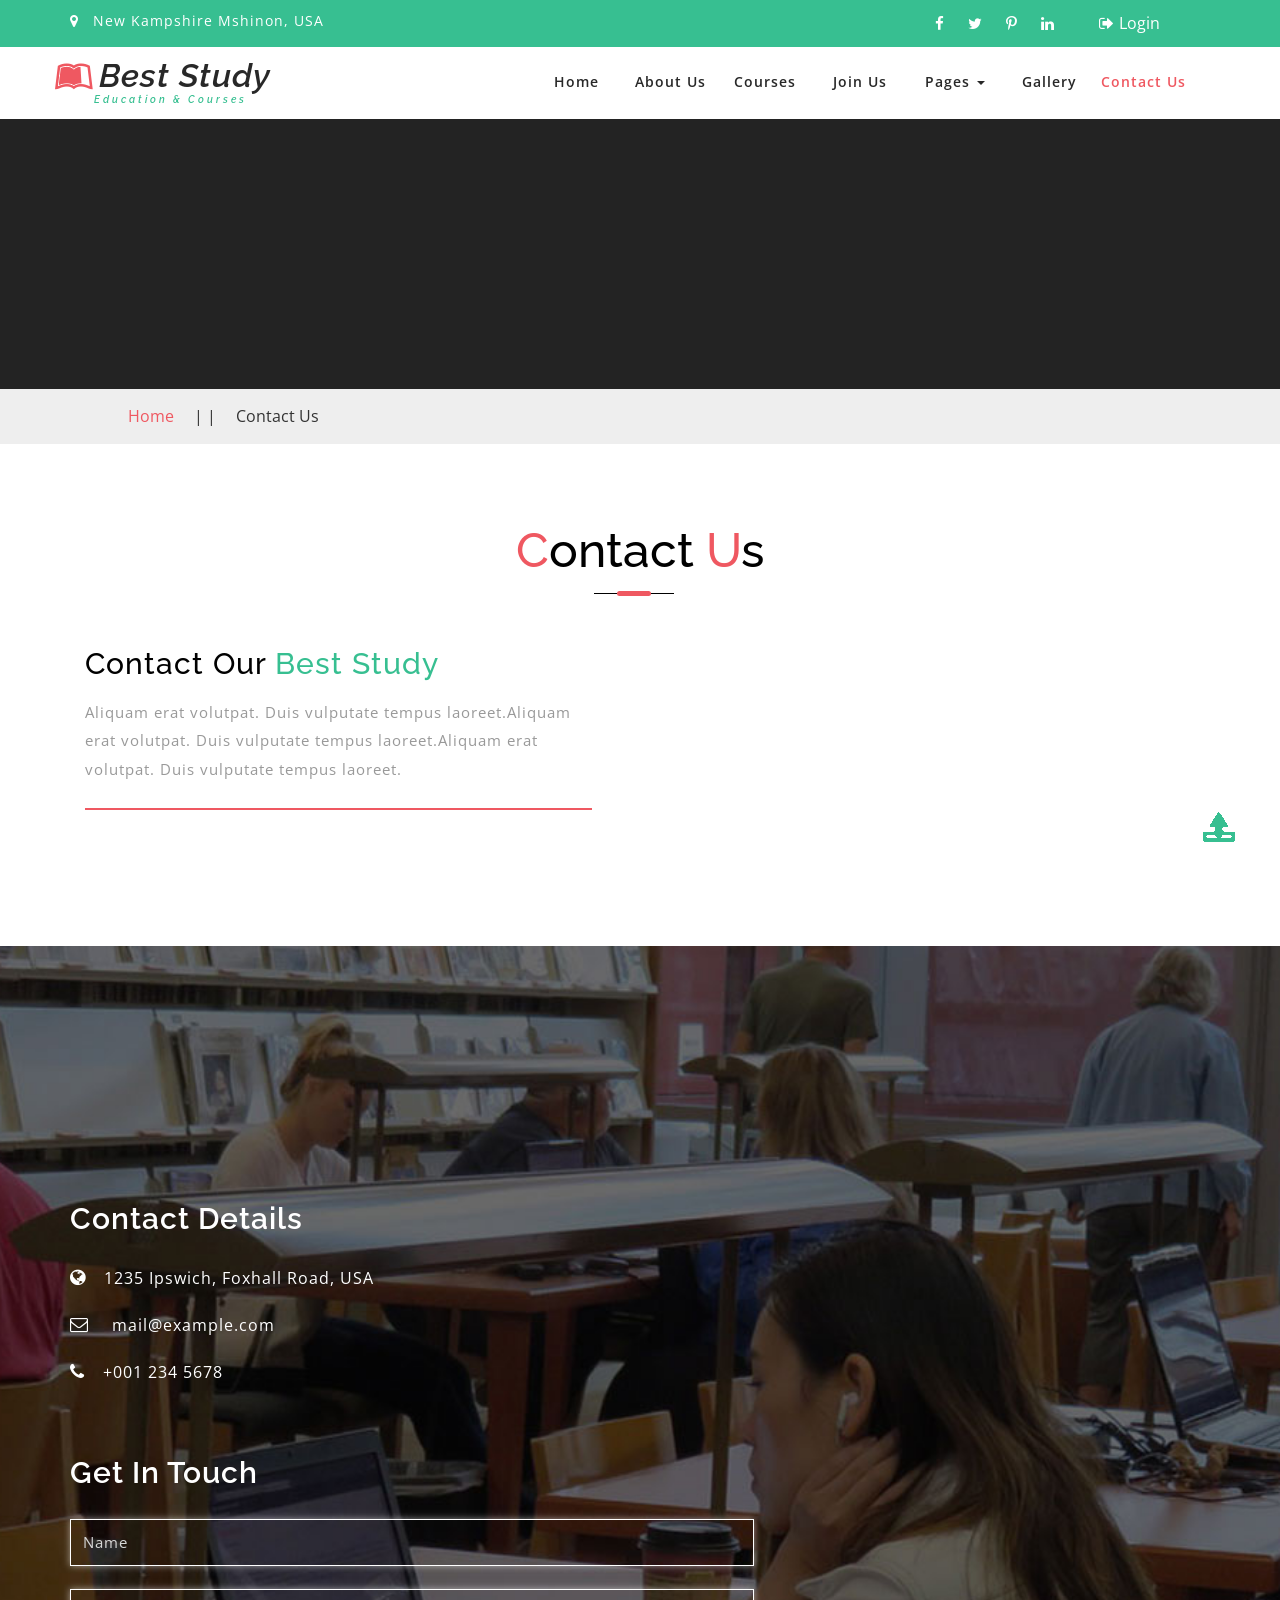
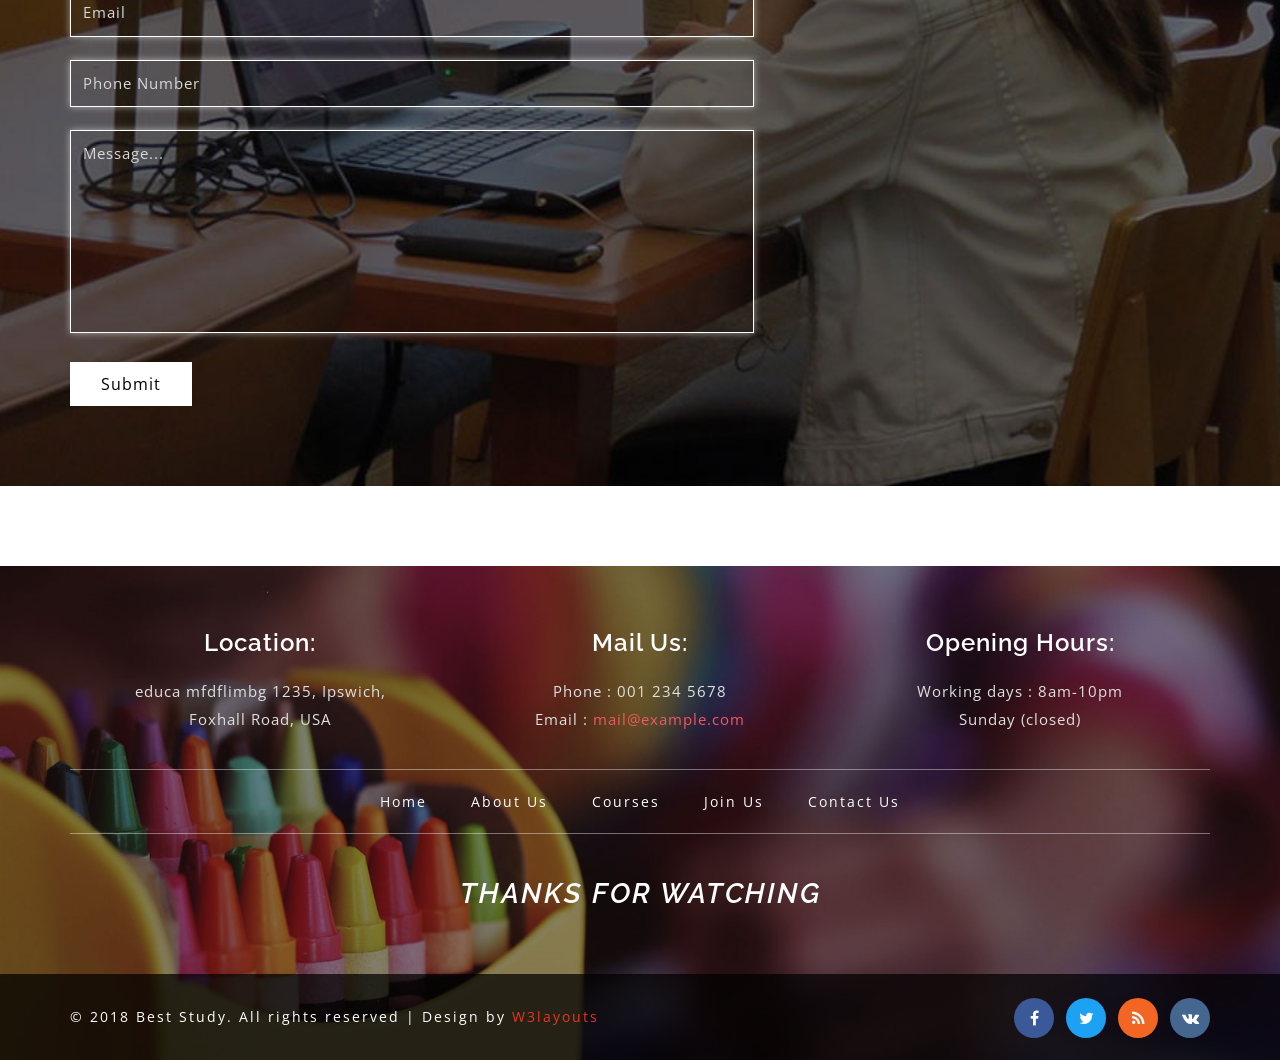
<file: contact.html>
<!--
Author: W3layouts
Author URL: http://w3layouts.com
License: Creative Commons Attribution 3.0 Unported
License URL: http://creativecommons.org/licenses/by/3.0/
-->
<!DOCTYPE html>
<html lang="zxx">

<head>
	<title>Best Study an Education Category Bootstrap Responsive Website Template | Contact Us :: w3layouts</title>
	<!-- meta-tags -->
	<meta name="viewport" content="width=device-width, initial-scale=1">
	<meta http-equiv="Content-Type" content="text/html; charset=utf-8" />
	<meta name="keywords" content="Soft Responsive web template, Bootstrap Web Templates, Flat Web Templates, Android Compatible web template, 
Smartphone Compatible web template, free webdesigns for Nokia, Samsung, LG, SonyEricsson, Motorola web design" />
	<script>
		addEventListener("load", function () {
			setTimeout(hideURLbar, 0);
		}, false);

		function hideURLbar() {
			window.scrollTo(0, 1);
		}
	</script>
	<!-- //meta-tags -->
	<link href="css/bootstrap.css" rel="stylesheet" type="text/css" media="all" />
	<link href="css/style.css" rel="stylesheet" type="text/css" media="all" />
	<!-- font-awesome -->
	<link href="css/font-awesome.css" rel="stylesheet">
	<!-- fonts -->
	<link href="//fonts.googleapis.com/css?family=Raleway:100,100i,200,200i,300,300i,400,400i,500,500i,600,600i,700,700i,800,800i,900,900i"
	    rel="stylesheet">
	<link href="//fonts.googleapis.com/css?family=Open+Sans:300,300i,400,400i,600,600i,700,700i,800,800i" rel="stylesheet">
</head>

<body>
	<!-- header -->
	<div class="header-top">
		<div class="container">
			<div class="bottom_header_left">
				<p>
					<span class="fa fa-map-marker" aria-hidden="true"></span>New Kampshire Mshinon, USA
				</p>
			</div>
			<div class="bottom_header_right">
				<div class="bottom-social-icons">
					<a class="facebook" href="#">
						<span class="fa fa-facebook"></span>
					</a>
					<a class="twitter" href="#">
						<span class="fa fa-twitter"></span>
					</a>
					<a class="pinterest" href="#">
						<span class="fa fa-pinterest-p"></span>
					</a>
					<a class="linkedin" href="#">
						<span class="fa fa-linkedin"></span>
					</a>
				</div>
				<div class="header-top-righ">
					<a href="login.html">
						<span class="fa fa-sign-out" aria-hidden="true"></span>Login</a>
				</div>
				<div class="clearfix"> </div>
			</div>
			<div class="clearfix"> </div>
		</div>
	</div>
	<div class="header">
		<div class="content white">
			<nav class="navbar navbar-default">
				<div class="container">
					<div class="navbar-header">
						<button type="button" class="navbar-toggle" data-toggle="collapse" data-target="#bs-example-navbar-collapse-1">
							<span class="sr-only">Toggle navigation</span>
							<span class="icon-bar"></span>
							<span class="icon-bar"></span>
							<span class="icon-bar"></span>
						</button>
						<a class="navbar-brand" href="index.html">
							<h1>
								<span class="fa fa-leanpub" aria-hidden="true"></span>Best Study
								<label>Education & Courses</label>
							</h1>
						</a>
					</div>
					<!--/.navbar-header-->
					<div class="collapse navbar-collapse" id="bs-example-navbar-collapse-1">
						<nav class="link-effect-2" id="link-effect-2">
							<ul class="nav navbar-nav">
								<li>
									<a href="index.html" class="effect-3">Home</a>
								</li>
								<li>
									<a href="about.html" class="effect-3">About Us</a>
								</li>
								<li>
									<a href="courses.html" class="effect-3">Courses</a>
								</li>
								<li>
									<a href="join.html" class="effect-3">Join Us</a>
								</li>
								<li class="dropdown">
									<a href="#" class="dropdown-toggle" data-toggle="dropdown">Pages
										<span class="caret"></span>
									</a>
									<ul class="dropdown-menu" role="menu">
										<li>
											<a href="icons.html">Web Icons</a>
										</li>
										<li>
											<a href="codes.html">Short Codes</a>
										</li>
									</ul>
								</li>
								<li>
									<a href="Gallery.html" class="effect-3">Gallery</a>
								</li>
								<li class="active">
									<a href="contact.html" class="effect-3">Contact Us</a>
								</li>
							</ul>
						</nav>
					</div>
					<!--/.navbar-collapse-->
					<!--/.navbar-->
				</div>
			</nav>
		</div>
	</div>
	<!-- banner -->
	<div class="inner_page_agile">

	</div>
	<!--//banner -->
	<!-- short-->
	<div class="services-breadcrumb">
		<div class="inner_breadcrumb">
			<ul class="short_ls">
				<li>
					<a href="index.html">Home</a>
					<span>| |</span>
				</li>
				<li>Contact Us</li>
			</ul>
		</div>
	</div>
	<!-- //short-->
	<!-- contact -->
	<div class="contact">
		<div class="container">
			<div class="title-div">
				<h3 class="tittle">
					<span>C</span>ontact
					<span>U</span>s
				</h3>
				<div class="tittle-style">

				</div>
			</div>
			<div class="contact-row">
				<div class="col-md-6 contact-text1">
					<h4>Contact Our
						<span>Best Study</span>
					</h4>
					<p>Aliquam erat volutpat. Duis vulputate tempus laoreet.Aliquam erat volutpat. Duis vulputate tempus laoreet.Aliquam erat
						volutpat. Duis vulputate tempus laoreet.
					</p>
				</div>
				<div class="col-md-6 contact-w3lsright">
					<iframe src="https://www.google.com/maps/embed?pb=!1m18!1m12!1m3!1d26370863.006641828!2d-113.70834778640587!3d36.212776709411365!2m3!1f0!2f0!3f0!3m2!1i1024!2i768!4f13.1!3m3!1m2!1s0x54eab584e432360b%3A0x1c3bb99243deb742!2sUnited+States!5e0!3m2!1sen!2sin!4v1511345829734"
					    allowfullscreen></iframe>
				</div>
				<div class="clearfix"></div>
			</div>
		</div>
	</div>
	<div class="contact-lsleft">
		<div class="container">
			<div class="address-grid">
				<h4>Contact Details</h4>
				<ul class="w3_address">
					<li>
						<span class="fa fa-globe" aria-hidden="true"></span>1235 Ipswich, Foxhall Road, USA
					</li>
					<li>
						<span class="fa fa-envelope-o" aria-hidden="true"></span>
						<a href="mailto:info@example.com">mail@example.com</a>
					</li>
					<li>
						<span class="fa fa-phone" aria-hidden="true"></span>+001 234 5678
					</li>
				</ul>
			</div>
			<div class="contact-grid agileits">
				<h4>Get In Touch</h4>
				<form action="#" method="post">
					<div class="">
						<input type="text" name="Name" placeholder="Name" required="">
					</div>
					<div class="">
						<input type="email" name="Email" placeholder="Email" required="">
					</div>
					<div class="">
						<input type="text" name="Phone Number" placeholder="Phone Number" required="">
					</div>
					<div class="">
						<textarea name="Message" placeholder="Message..." required=""></textarea>
					</div>
					<input type="submit" value="Submit">
				</form>
			</div>
		</div>
	</div>
	<!-- //contact -->


	<!-- footer -->
	<div class="mkl_footer">
		<div class="sub-footer">
			<div class="container">
				<div class="mkls_footer_grid">
					<div class="col-xs-4 mkls_footer_grid_left">
						<h4>Location:</h4>
						<p>educa mfdflimbg 1235, Ipswich,
							<br> Foxhall Road, USA</p>
					</div>
					<div class="col-xs-4 mkls_footer_grid_left">
						<h4>Mail Us:</h4>
						<p>
							<span>Phone : </span>001 234 5678</p>
						<p>
							<span>Email : </span>
							<a href="mailto:info@example.com">mail@example.com</a>
						</p>
					</div>
					<div class="col-xs-4 mkls_footer_grid_left">
						<h4>Opening Hours:</h4>
						<p>Working days : 8am-10pm</p>
						<p>Sunday
							<span>(closed)</span>
						</p>
					</div>
					<div class="clearfix"> </div>
				</div>
				<div class="botttom-nav-allah">
					<ul>
						<li>
							<a href="index.html">Home</a>
						</li>
						<li>
							<a href="about.html">About Us</a>
						</li>
						<li>
							<a href="courses.html">Courses</a>
						</li>
						<li>
							<a href="join.html">Join Us</a>
						</li>
						<li>
							<a href="contact.html">Contact Us</a>
						</li>
					</ul>
				</div>
				<!-- footer-button-info -->
				<div class="footer-middle-thanks">
					<h2>Thanks For watching</h2>
				</div>
				<!-- footer-button-info -->
			</div>
		</div>
		<div class="footer-copy-right">
			<div class="container">
				<div class="allah-copy">
					<p>© 2018 Best Study. All rights reserved | Design by
						<a href="http://w3layouts.com/">W3layouts</a>
					</p>
				</div>
				<div class="footercopy-social">
					<ul>
						<li>
							<a href="#">
								<span class="fa fa-facebook"></span>
							</a>
						</li>
						<li>
							<a href="#">
								<span class="fa fa-twitter"></span>
							</a>
						</li>
						<li>
							<a href="#">
								<span class="fa fa-rss"></span>
							</a>
						</li>
						<li>
							<a href="#">
								<span class="fa fa-vk"></span>
							</a>
						</li>
					</ul>
				</div>
				<div class="clearfix"></div>
			</div>
		</div>
	</div>
	<!--/footer -->

	<!-- js files -->
	<!-- js -->
	<script src="js/jquery-2.1.4.min.js"></script>
	<!-- bootstrap -->
	<script src="js/bootstrap.js"></script>
	<!-- smooth scrolling -->
	<script src="js/SmoothScroll.min.js"></script>
	<script src="js/move-top.js"></script>
	<script src="js/easing.js"></script>
	<!-- here stars scrolling icon -->
	<script>
		$(document).ready(function () {
			/*
				var defaults = {
				containerID: 'toTop', // fading element id
				containerHoverID: 'toTopHover', // fading element hover id
				scrollSpeed: 1200,
				easingType: 'linear' 
				};
			*/

			$().UItoTop({
				easingType: 'easeOutQuart'
			});

		});
	</script>
	<!-- //here ends scrolling icon -->
	<!-- smooth scrolling -->
	<!-- //js-files -->

</body>

</html>
</file>
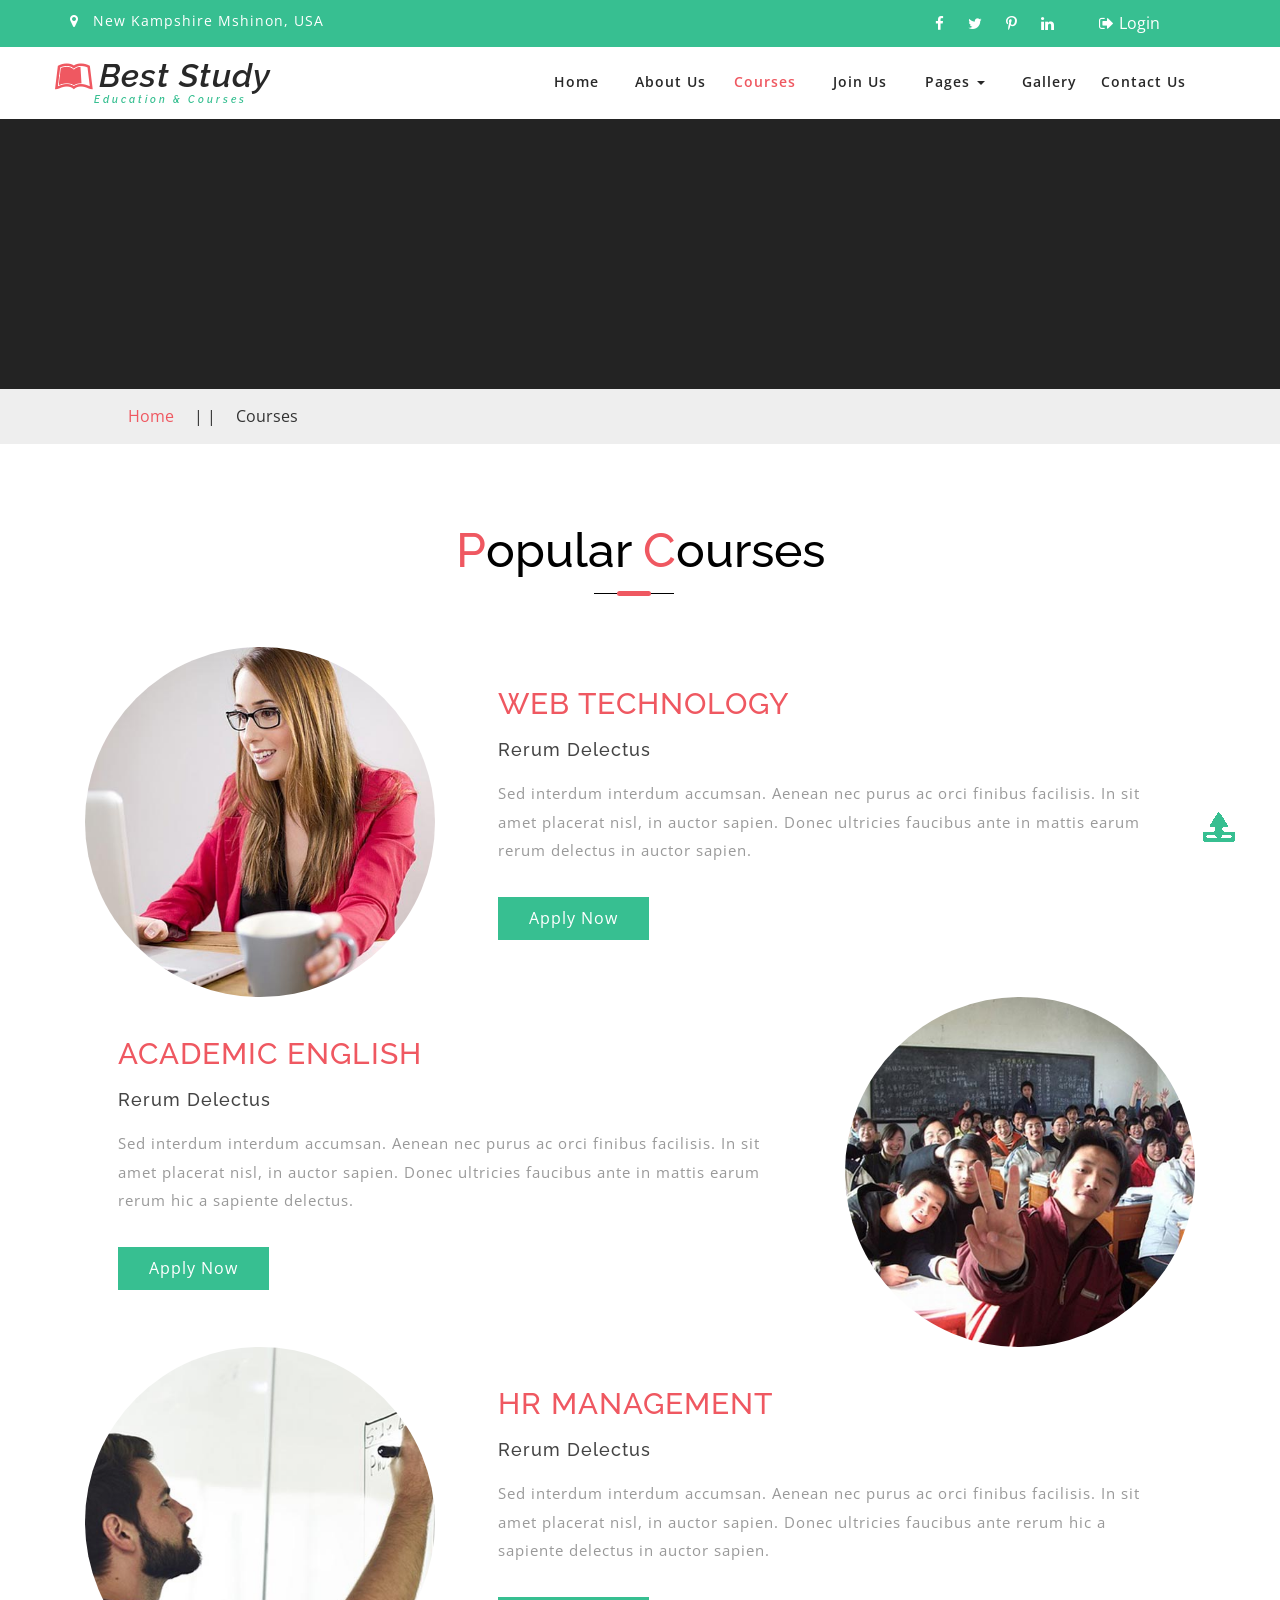
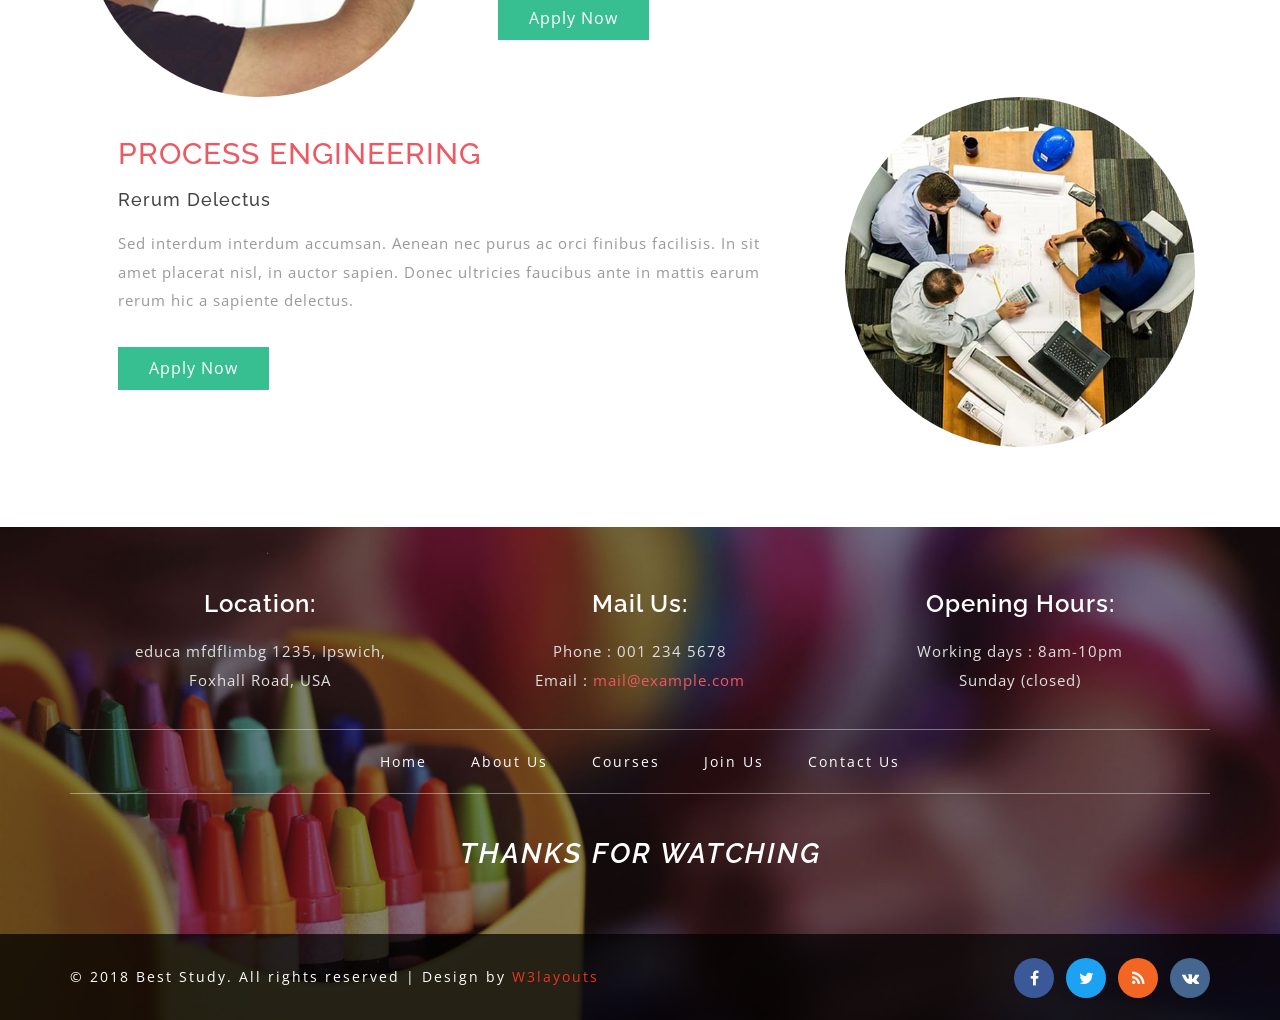
<file: courses.html>
<!--
Author: W3layouts
Author URL: http://w3layouts.com
License: Creative Commons Attribution 3.0 Unported
License URL: http://creativecommons.org/licenses/by/3.0/
-->
<!DOCTYPE html>
<html lang="zxx">

<head>
	<title>Best Study an Education Category Bootstrap Responsive Website Template | Courses :: w3layouts</title>
	<!-- meta-tags -->
	<meta name="viewport" content="width=device-width, initial-scale=1">
	<meta http-equiv="Content-Type" content="text/html; charset=utf-8" />
	<meta name="keywords" content="Soft Responsive web template, Bootstrap Web Templates, Flat Web Templates, Android Compatible web template, 
Smartphone Compatible web template, free webdesigns for Nokia, Samsung, LG, SonyEricsson, Motorola web design" />
	<script>
		addEventListener("load", function () {
			setTimeout(hideURLbar, 0);
		}, false);

		function hideURLbar() {
			window.scrollTo(0, 1);
		}
	</script>
	<!-- //meta-tags -->
	<link href="css/bootstrap.css" rel="stylesheet" type="text/css" media="all" />
	<link href="css/style.css" rel="stylesheet" type="text/css" media="all" />
	<!-- font-awesome -->
	<link href="css/font-awesome.css" rel="stylesheet">
	<!-- fonts -->
	<link href="//fonts.googleapis.com/css?family=Raleway:100,100i,200,200i,300,300i,400,400i,500,500i,600,600i,700,700i,800,800i,900,900i"
	    rel="stylesheet">
	<link href="//fonts.googleapis.com/css?family=Open+Sans:300,300i,400,400i,600,600i,700,700i,800,800i" rel="stylesheet">
</head>

<body>
	<!-- header -->
	<div class="header-top">
		<div class="container">
			<div class="bottom_header_left">
				<p>
					<span class="fa fa-map-marker" aria-hidden="true"></span>New Kampshire Mshinon, USA
				</p>
			</div>
			<div class="bottom_header_right">
				<div class="bottom-social-icons">
					<a class="facebook" href="#">
						<span class="fa fa-facebook"></span>
					</a>
					<a class="twitter" href="#">
						<span class="fa fa-twitter"></span>
					</a>
					<a class="pinterest" href="#">
						<span class="fa fa-pinterest-p"></span>
					</a>
					<a class="linkedin" href="#">
						<span class="fa fa-linkedin"></span>
					</a>
				</div>
				<div class="header-top-righ">
					<a href="login.html">
						<span class="fa fa-sign-out" aria-hidden="true"></span>Login</a>
				</div>
				<div class="clearfix"> </div>
			</div>
			<div class="clearfix"> </div>
		</div>
	</div>
	<div class="header">
		<div class="content white">
			<nav class="navbar navbar-default" >
				<div class="container">
					<div class="navbar-header">
						<button type="button" class="navbar-toggle" data-toggle="collapse" data-target="#bs-example-navbar-collapse-1">
							<span class="sr-only">Toggle navigation</span>
							<span class="icon-bar"></span>
							<span class="icon-bar"></span>
							<span class="icon-bar"></span>
						</button>
						<a class="navbar-brand" href="index.html">
							<h1>
								<span class="fa fa-leanpub" aria-hidden="true"></span>Best Study
								<label>Education & Courses</label>
							</h1>
						</a>
					</div>
					<!--/.navbar-header-->
					<div class="collapse navbar-collapse" id="bs-example-navbar-collapse-1">
						<nav class="link-effect-2" id="link-effect-2">
							<ul class="nav navbar-nav">
								<li>
									<a href="index.html" class="effect-3">Home</a>
								</li>
								<li>
									<a href="about.html" class="effect-3">About Us</a>
								</li>
								<li class="active">
									<a href="courses.html" class="effect-3">Courses</a>
								</li>
								<li>
									<a href="join.html" class="effect-3">Join Us</a>
								</li>
								<li class="dropdown">
									<a href="#" class="dropdown-toggle" data-toggle="dropdown">Pages
										<span class="caret"></span>
									</a>
									<ul class="dropdown-menu" role="menu">
										<li>
											<a href="icons.html">Web Icons</a>
										</li>
										<li>
											<a href="codes.html">Short Codes</a>
										</li>
									</ul>
								</li>
								<li>
									<a href="Gallery.html" class="effect-3">Gallery</a>
								</li>
								<li>
									<a href="contact.html" class="effect-3">Contact Us</a>
								</li>
							</ul>
						</nav>
					</div>
					<!--/.navbar-collapse-->
					<!--/.navbar-->
				</div>
			</nav>
		</div>
	</div>
	<!-- banner -->
	<div class="inner_page_agile">

	</div>
	<!--//banner -->
	<!-- short-->
	<div class="services-breadcrumb">
		<div class="inner_breadcrumb">
			<ul class="short_ls">
				<li>
					<a href="index.html">Home</a>
					<span>| |</span>
				</li>
				<li>Courses</li>
			</ul>
		</div>
	</div>
	<!-- //short-->
	<!-- blog -->
	<div class="blog-cource">
		<div class="container">
			<div class="title-div">
				<h3 class="tittle">
					<span>P</span>opular
					<span>C</span>ourses
				</h3>
				<div class="tittle-style">

				</div>
			</div>
			<div class="blog-info">
				<div class="col-xs-4 blog-grid-img">
					<img src="images/c2.jpg" class="img-responsive" alt="" />
				</div>
				<div class="col-xs-8 blog-grid-text">
					<h4>Web Technology</h4>
					<h6>Rerum Delectus</h6>
					<p>Sed interdum interdum accumsan. Aenean nec purus ac orci finibus facilisis. In sit amet placerat nisl, in auctor sapien.
						Donec ultricies faucibus ante in mattis earum rerum delectus in auctor sapien. </p>
					<a class="button-style" href="join.html">Apply Now</a>
				</div>
				<div class="clearfix"> </div>
			</div>
			<div class="blog-agileinfo blog-info-mdl">
				<div class="col-xs-8 blog-grid-text">
					<h4>Academic English</h4>
					<h6>Rerum Delectus</h6>
					<p>Sed interdum interdum accumsan. Aenean nec purus ac orci finibus facilisis. In sit amet placerat nisl, in auctor sapien.
						Donec ultricies faucibus ante in mattis earum rerum hic a sapiente delectus. </p>
					<a class="button-style" href="join.html">Apply Now</a>
				</div>
				<div class="col-xs-4 blog-grid-img blog-img-rght">
					<img src="images/c1.jpg" class="img-responsive" alt="" />
				</div>
				<div class="clearfix"> </div>
			</div>
			<div class="blog-info">
				<div class="col-xs-4 blog-grid-img">
					<img src="images/c3.jpg" class="img-responsive" alt="" />
				</div>
				<div class="col-xs-8 blog-grid-text">
					<h4>HR Management</h4>
					<h6>Rerum Delectus</h6>
					<p>Sed interdum interdum accumsan. Aenean nec purus ac orci finibus facilisis. In sit amet placerat nisl, in auctor sapien.
						Donec ultricies faucibus ante rerum hic a sapiente delectus in auctor sapien. </p>
					<a class="button-style" href="join.html">Apply Now</a>
				</div>
				<div class="clearfix"> </div>
			</div>
			<div class="blog-agileinfo blog-info-mdl">
				<div class="col-xs-8 blog-grid-text">
					<h4>Process Engineering</h4>
					<h6>Rerum Delectus</h6>
					<p>Sed interdum interdum accumsan. Aenean nec purus ac orci finibus facilisis. In sit amet placerat nisl, in auctor sapien.
						Donec ultricies faucibus ante in mattis earum rerum hic a sapiente delectus. </p>
					<a class="button-style" href="join.html">Apply Now</a>
				</div>
				<div class="col-xs-4 blog-grid-img blog-img-rght">
					<img src="images/c7.jpg" class="img-responsive" alt="" />
				</div>
				<div class="clearfix"> </div>
			</div>
		</div>
	</div>
	<!-- //blog -->

	<!-- footer -->
	<div class="mkl_footer">
		<div class="sub-footer">
			<div class="container">
				<div class="mkls_footer_grid">
					<div class="col-xs-4 mkls_footer_grid_left">
						<h4>Location:</h4>
						<p>educa mfdflimbg 1235, Ipswich,
							<br> Foxhall Road, USA</p>
					</div>
					<div class="col-xs-4 mkls_footer_grid_left">
						<h4>Mail Us:</h4>
						<p>
							<span>Phone : </span>001 234 5678</p>
						<p>
							<span>Email : </span>
							<a href="mailto:info@example.com">mail@example.com</a>
						</p>
					</div>
					<div class="col-xs-4 mkls_footer_grid_left">
						<h4>Opening Hours:</h4>
						<p>Working days : 8am-10pm</p>
						<p>Sunday
							<span>(closed)</span>
						</p>
					</div>
					<div class="clearfix"> </div>
				</div>
				<div class="botttom-nav-allah">
					<ul>
						<li>
							<a href="index.html">Home</a>
						</li>
						<li>
							<a href="about.html">About Us</a>
						</li>
						<li>
							<a href="courses.html">Courses</a>
						</li>
						<li>
							<a href="join.html">Join Us</a>
						</li>
						<li>
							<a href="contact.html">Contact Us</a>
						</li>
					</ul>
				</div>
				<!-- footer-button-info -->
				<div class="footer-middle-thanks">
					<h2>Thanks For watching</h2>
				</div>
				<!-- footer-button-info -->
			</div>
		</div>
		<div class="footer-copy-right">
			<div class="container">
				<div class="allah-copy">
					<p>© 2018 Best Study. All rights reserved | Design by
						<a href="http://w3layouts.com/">W3layouts</a>
					</p>
				</div>
				<div class="footercopy-social">
					<ul>
						<li>
							<a href="#">
								<span class="fa fa-facebook"></span>
							</a>
						</li>
						<li>
							<a href="#">
								<span class="fa fa-twitter"></span>
							</a>
						</li>
						<li>
							<a href="#">
								<span class="fa fa-rss"></span>
							</a>
						</li>
						<li>
							<a href="#">
								<span class="fa fa-vk"></span>
							</a>
						</li>
					</ul>
				</div>
				<div class="clearfix"></div>
			</div>
		</div>
	</div>
	<!--/footer -->

	<!-- js files -->
	<!-- js -->
	<script src="js/jquery-2.1.4.min.js"></script>
	<!-- bootstrap -->
	<script src="js/bootstrap.js"></script>
	<!-- stats numscroller-js-file -->
	<script src="js/numscroller-1.0.js"></script>
	<!-- //stats numscroller-js-file -->
	<!-- smooth scrolling -->
	<script src="js/SmoothScroll.min.js"></script>
	<script src="js/move-top.js"></script>
	<script src="js/easing.js"></script>
	<!-- here stars scrolling icon -->
	<script>
		$(document).ready(function () {
			/*
				var defaults = {
				containerID: 'toTop', // fading element id
				containerHoverID: 'toTopHover', // fading element hover id
				scrollSpeed: 1200,
				easingType: 'linear' 
				};
			*/

			$().UItoTop({
				easingType: 'easeOutQuart'
			});

		});
	</script>
	<!-- //here ends scrolling icon -->
	<!-- smooth scrolling -->
	<!-- //js-files -->

</body>

</html>
</file>
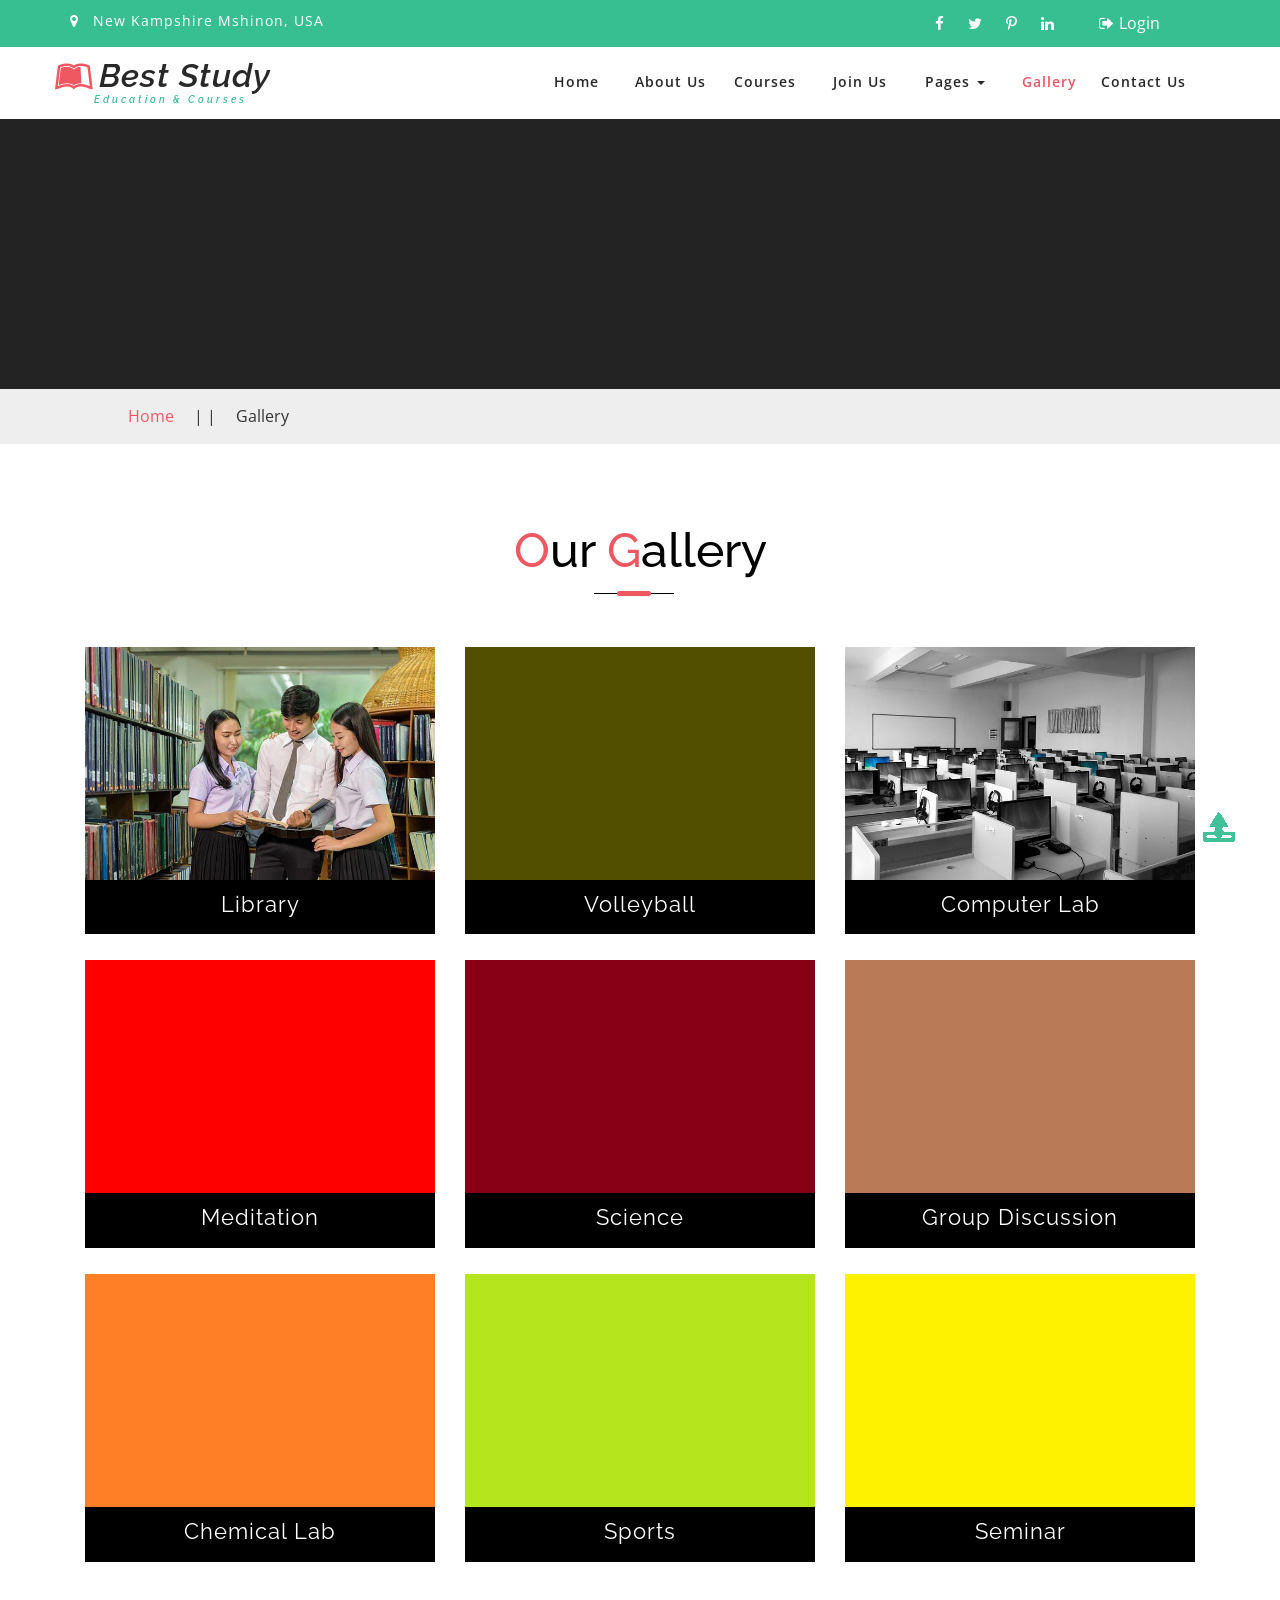
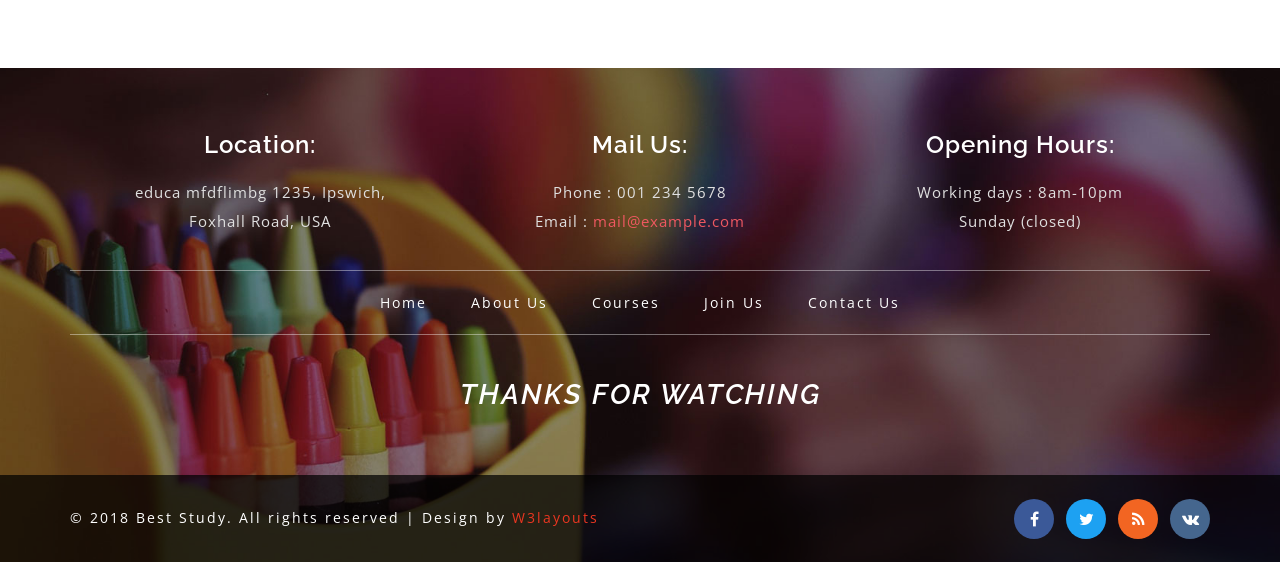
<file: gallery.html>
<!--
Author: W3layouts
Author URL: http://w3layouts.com
License: Creative Commons Attribution 3.0 Unported
License URL: http://creativecommons.org/licenses/by/3.0/
-->
<!DOCTYPE html>
<html lang="zxx">

<head>
	<title>Best Study an Education Category Bootstrap Responsive Website Template | Gallery :: w3layouts</title>
	<!-- meta-tags -->
	<meta name="viewport" content="width=device-width, initial-scale=1">
	<meta http-equiv="Content-Type" content="text/html; charset=utf-8" />
	<meta name="keywords" content="Soft Responsive web template, Bootstrap Web Templates, Flat Web Templates, Android Compatible web template, 
Smartphone Compatible web template, free webdesigns for Nokia, Samsung, LG, SonyEricsson, Motorola web design" />
	<script>
		addEventListener("load", function () {
			setTimeout(hideURLbar, 0);
		}, false);

		function hideURLbar() {
			window.scrollTo(0, 1);
		}
	</script>
	<!-- //meta-tags -->
	<link href="css/bootstrap.css" rel="stylesheet" type="text/css" media="all" />
	<link href="css/style.css" rel="stylesheet" type="text/css" media="all" />
	<!-- font-awesome -->
	<link href="css/font-awesome.css" rel="stylesheet">
	<!-- fonts -->
	<link href="//fonts.googleapis.com/css?family=Raleway:100,100i,200,200i,300,300i,400,400i,500,500i,600,600i,700,700i,800,800i,900,900i"
	    rel="stylesheet">
	<link href="//fonts.googleapis.com/css?family=Open+Sans:300,300i,400,400i,600,600i,700,700i,800,800i" rel="stylesheet">
</head>

<body>
	<!-- header -->
	<div class="header-top">
		<div class="container">
			<div class="bottom_header_left">
				<p>
					<span class="fa fa-map-marker" aria-hidden="true"></span>New Kampshire Mshinon, USA
				</p>
			</div>
			<div class="bottom_header_right">
				<div class="bottom-social-icons">
					<a class="facebook" href="#">
						<span class="fa fa-facebook"></span>
					</a>
					<a class="twitter" href="#">
						<span class="fa fa-twitter"></span>
					</a>
					<a class="pinterest" href="#">
						<span class="fa fa-pinterest-p"></span>
					</a>
					<a class="linkedin" href="#">
						<span class="fa fa-linkedin"></span>
					</a>
				</div>
				<div class="header-top-righ">
					<a href="login.html">
						<span class="fa fa-sign-out" aria-hidden="true"></span>Login</a>
				</div>
				<div class="clearfix"> </div>
			</div>
			<div class="clearfix"> </div>
		</div>
	</div>
	<div class="header">
		<div class="content white">
			<nav class="navbar navbar-default">
				<div class="container">
					<div class="navbar-header">
						<button type="button" class="navbar-toggle" data-toggle="collapse" data-target="#bs-example-navbar-collapse-1">
							<span class="sr-only">Toggle navigation</span>
							<span class="icon-bar"></span>
							<span class="icon-bar"></span>
							<span class="icon-bar"></span>
						</button>
						<a class="navbar-brand" href="index.html">
							<h1>
								<span class="fa fa-leanpub" aria-hidden="true"></span>Best Study
								<label>Education & Courses</label>
							</h1>
						</a>
					</div>
					<!--/.navbar-header-->
					<div class="collapse navbar-collapse" id="bs-example-navbar-collapse-1">
						<nav class="link-effect-2" id="link-effect-2">
							<ul class="nav navbar-nav">
								<li>
									<a href="index.html" class="effect-3">Home</a>
								</li>
								<li>
									<a href="about.html" class="effect-3">About Us</a>
								</li>
								<li>
									<a href="courses.html" class="effect-3">Courses</a>
								</li>
								<li>
									<a href="join.html" class="effect-3">Join Us</a>
								</li>
								<li class="dropdown">
									<a href="#" class="dropdown-toggle" data-toggle="dropdown">Pages
										<span class="caret"></span>
									</a>
									<ul class="dropdown-menu" role="menu">
										<li>
											<a href="icons.html">Web Icons</a>
										</li>
										<li>
											<a href="codes.html">Short Codes</a>
										</li>
									</ul>
								</li>
								<li class="active">
									<a href="gallery.html" class="effect-3">Gallery</a>
								</li>
								<li>
									<a href="contact.html" class="effect-3">Contact Us</a>
								</li>
							</ul>
						</nav>
					</div>
					<!--/.navbar-collapse-->
					<!--/.navbar-->
				</div>
			</nav>
		</div>
	</div>
	<!-- banner -->
	<div class="inner_page_agile">

	</div>
	<!--//banner -->
	<!-- short-->
	<div class="services-breadcrumb">
		<div class="inner_breadcrumb">
			<ul class="short_ls">
				<li>
					<a href="index.html">Home</a>
					<span>| |</span>
				</li>
				<li>Gallery</li>
			</ul>
		</div>
	</div>
	<!-- //short-->
	<!-- Gallery -->
	<div class="gallery">
		<div class="container">
			<div class="title-div">
				<h3 class="tittle">
					<span>O</span>ur <span>G</span>allery
				</h3>
				<div class="tittle-style">

				</div>
			</div>
			<div class="agileinfo-gallery-row">
				<div class="col-xs-4 w3gallery-grids">
					<a href="images/g7.jpg" class="imghvr-hinge-right figure">
						<img src="images/g7.jpg" alt="" title="Our Library" />
						<div class="agile-figcaption">
							<h4>Library</h4>
						</div>
					</a>
				</div>
				<div class="col-xs-4 w3gallery-grids">
					<a href="images/g9.jpg" class="imghvr-hinge-right figure">
						<img src="images/g9.jpg" alt="" title="Volleyball Sports" />
						<div class="agile-figcaption">
							<h4>Volleyball</h4>
						</div>
					</a>
				</div>
				<div class="col-xs-4 w3gallery-grids">
					<a href="images/g3.jpg" class="imghvr-hinge-right figure">
						<img src="images/g3.jpg" alt="" title="Our Computer Lab" />
						<div class="agile-figcaption">
							<h4>Computer Lab</h4>
						</div>
					</a>
				</div>
				<div class="col-xs-4 w3gallery-grids">
					<a href="images/g4.jpg" class="imghvr-hinge-right figure">
						<img src="images/g4.jpg" alt="" title="Meditation" />
						<div class="agile-figcaption">
							<h4>Meditation</h4>
						</div>
					</a>
				</div>
				<div class="col-xs-4 w3gallery-grids">
					<a href="images/g1.jpg" class="imghvr-hinge-right figure">
						<img src="images/g1.jpg" alt="" title="Science" />
						<div class="agile-figcaption">
							<h4>Science</h4>
						</div>
					</a>
				</div>
				<div class="col-xs-4 w3gallery-grids">
					<a href="images/g6.jpg" class="imghvr-hinge-right figure">
						<img src="images/g6.jpg" alt="" title="Group Discussion" />
						<div class="agile-figcaption">
							<h4>Group Discussion</h4>
						</div>
					</a>
				</div>
				<div class="col-xs-4 w3gallery-grids">
					<a href="images/g2.jpg" class="imghvr-hinge-right figure">
						<img src="images/g2.jpg" alt="" title="Chemical Lab" />
						<div class="agile-figcaption">
							<h4>Chemical Lab</h4>
						</div>
					</a>
				</div>
				<div class="col-xs-4 w3gallery-grids">
					<a href="images/g5.jpg" class="imghvr-hinge-right figure">
						<img src="images/g5.jpg" alt="" title="Our Sports" />
						<div class="agile-figcaption">
							<h4>Sports</h4>
						</div>
					</a>
				</div>
				<div class="col-xs-4 w3gallery-grids">
					<a href="images/g8.jpg" class="imghvr-hinge-right figure">
						<img src="images/g8.jpg" alt="" title="Our Excellent Seminar" />
						<div class="agile-figcaption">
							<h4>Seminar</h4>
						</div>
					</a>
				</div>
				<div class="clearfix"> </div>
			</div>
		</div>
	</div>
	<!-- //Gallery -->

	<!-- footer -->
	<div class="mkl_footer">
		<div class="sub-footer">
			<div class="container">
				<div class="mkls_footer_grid">
					<div class="col-xs-4 mkls_footer_grid_left">
						<h4>Location:</h4>
						<p>educa mfdflimbg 1235, Ipswich,
							<br> Foxhall Road, USA</p>
					</div>
					<div class="col-xs-4 mkls_footer_grid_left">
						<h4>Mail Us:</h4>
						<p>
							<span>Phone : </span>001 234 5678</p>
						<p>
							<span>Email : </span>
							<a href="mailto:info@example.com">mail@example.com</a>
						</p>
					</div>
					<div class="col-xs-4 mkls_footer_grid_left">
						<h4>Opening Hours:</h4>
						<p>Working days : 8am-10pm</p>
						<p>Sunday
							<span>(closed)</span>
						</p>
					</div>
					<div class="clearfix"> </div>
				</div>
				<div class="botttom-nav-allah">
					<ul>
						<li>
							<a href="index.html">Home</a>
						</li>
						<li>
							<a href="about.html">About Us</a>
						</li>
						<li>
							<a href="courses.html">Courses</a>
						</li>
						<li>
							<a href="join.html">Join Us</a>
						</li>
						<li>
							<a href="contact.html">Contact Us</a>
						</li>
					</ul>
				</div>
				<!-- footer-button-info -->
				<div class="footer-middle-thanks">
					<h2>Thanks For watching</h2>
				</div>
				<!-- footer-button-info -->
			</div>
		</div>
		<div class="footer-copy-right">
			<div class="container">
				<div class="allah-copy">
					<p>© 2018 Best Study. All rights reserved | Design by
						<a href="http://w3layouts.com/">W3layouts</a>
					</p>
				</div>
				<div class="footercopy-social">
					<ul>
						<li>
							<a href="#">
								<span class="fa fa-facebook"></span>
							</a>
						</li>
						<li>
							<a href="#">
								<span class="fa fa-twitter"></span>
							</a>
						</li>
						<li>
							<a href="#">
								<span class="fa fa-rss"></span>
							</a>
						</li>
						<li>
							<a href="#">
								<span class="fa fa-vk"></span>
							</a>
						</li>
					</ul>
				</div>
				<div class="clearfix"></div>
			</div>
		</div>
	</div>
	<!--/footer -->

	<!-- js files -->
	<!-- js -->
	<script src="js/jquery-2.1.4.min.js"></script>
	<!-- bootstrap -->
	<script src="js/bootstrap.js"></script>
	<!-- simple-lightbox -->
	<script type="text/javascript" src="js/simple-lightbox.js"></script>	
	<script>
		$(function () {
			var gallery = $('.agileinfo-gallery-row a').simpleLightbox({
				navText: ['&lsaquo;', '&rsaquo;']
			});
		});
	</script>
	<link href='css/simplelightbox.min.css' rel='stylesheet' type='text/css'>
	<!-- Light-box css -->
	<!-- smooth scrolling -->
	<script src="js/SmoothScroll.min.js"></script>
	<script src="js/move-top.js"></script>
	<script src="js/easing.js"></script>
	<!-- here stars scrolling icon -->
	<script>
		$(document).ready(function () {
			/*
				var defaults = {
				containerID: 'toTop', // fading element id
				containerHoverID: 'toTopHover', // fading element hover id
				scrollSpeed: 1200,
				easingType: 'linear' 
				};
			*/

			$().UItoTop({
				easingType: 'easeOutQuart'
			});

		});
	</script>
	<!-- //here ends scrolling icon -->
	<!-- smooth scrolling -->
	<!-- //js-files -->

</body>

</html>
</file>
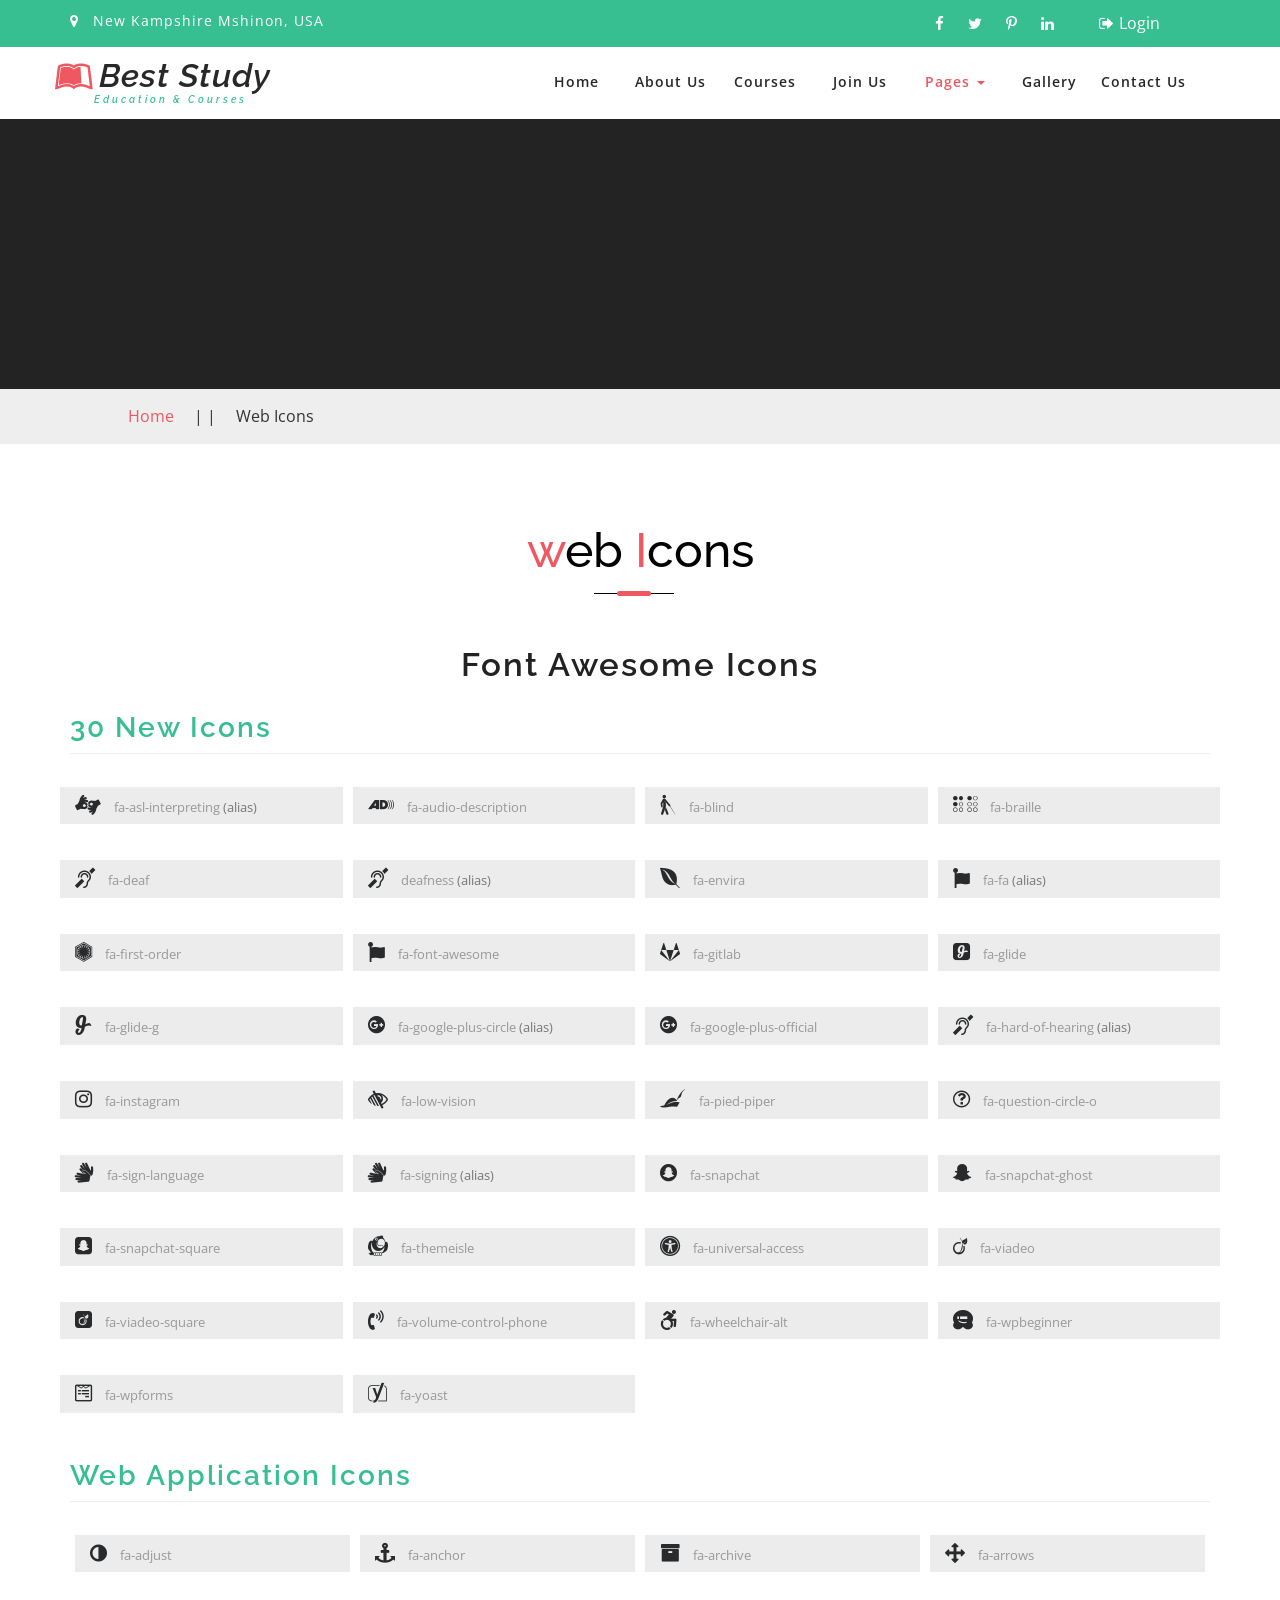
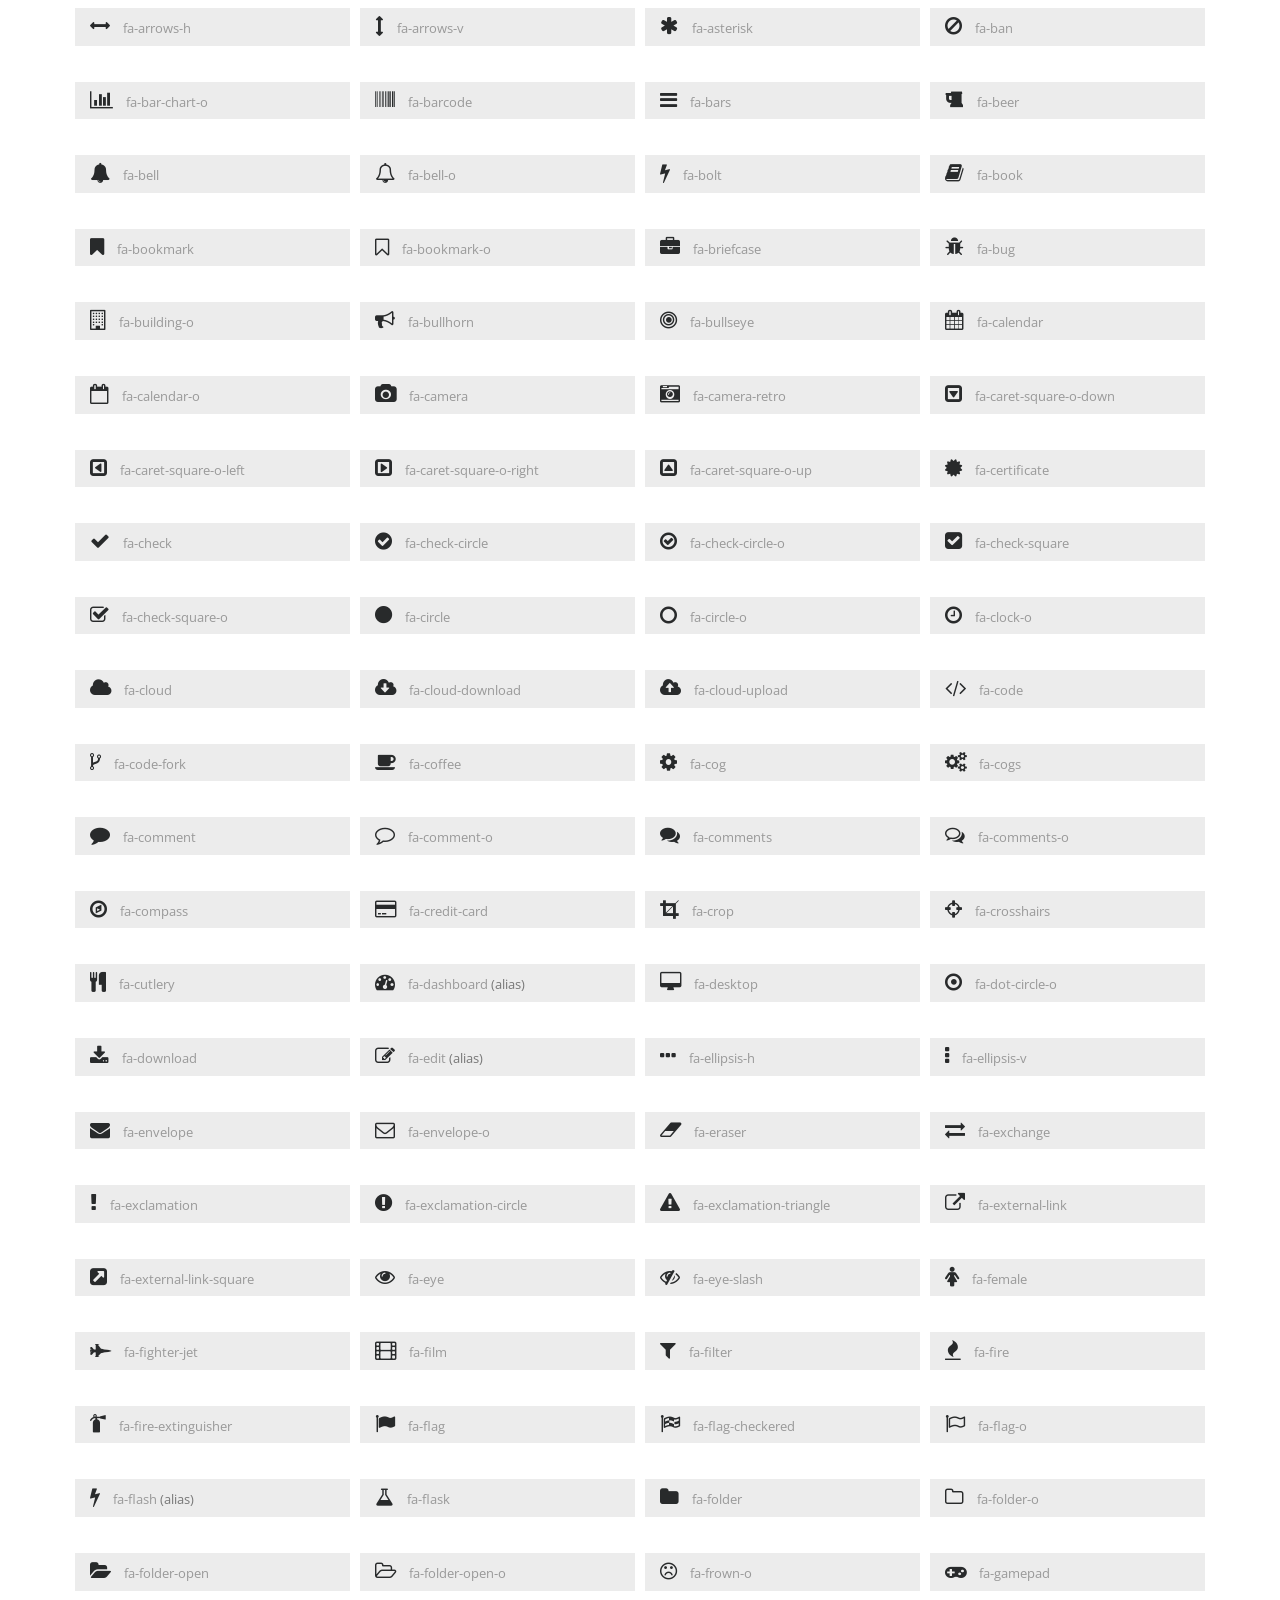
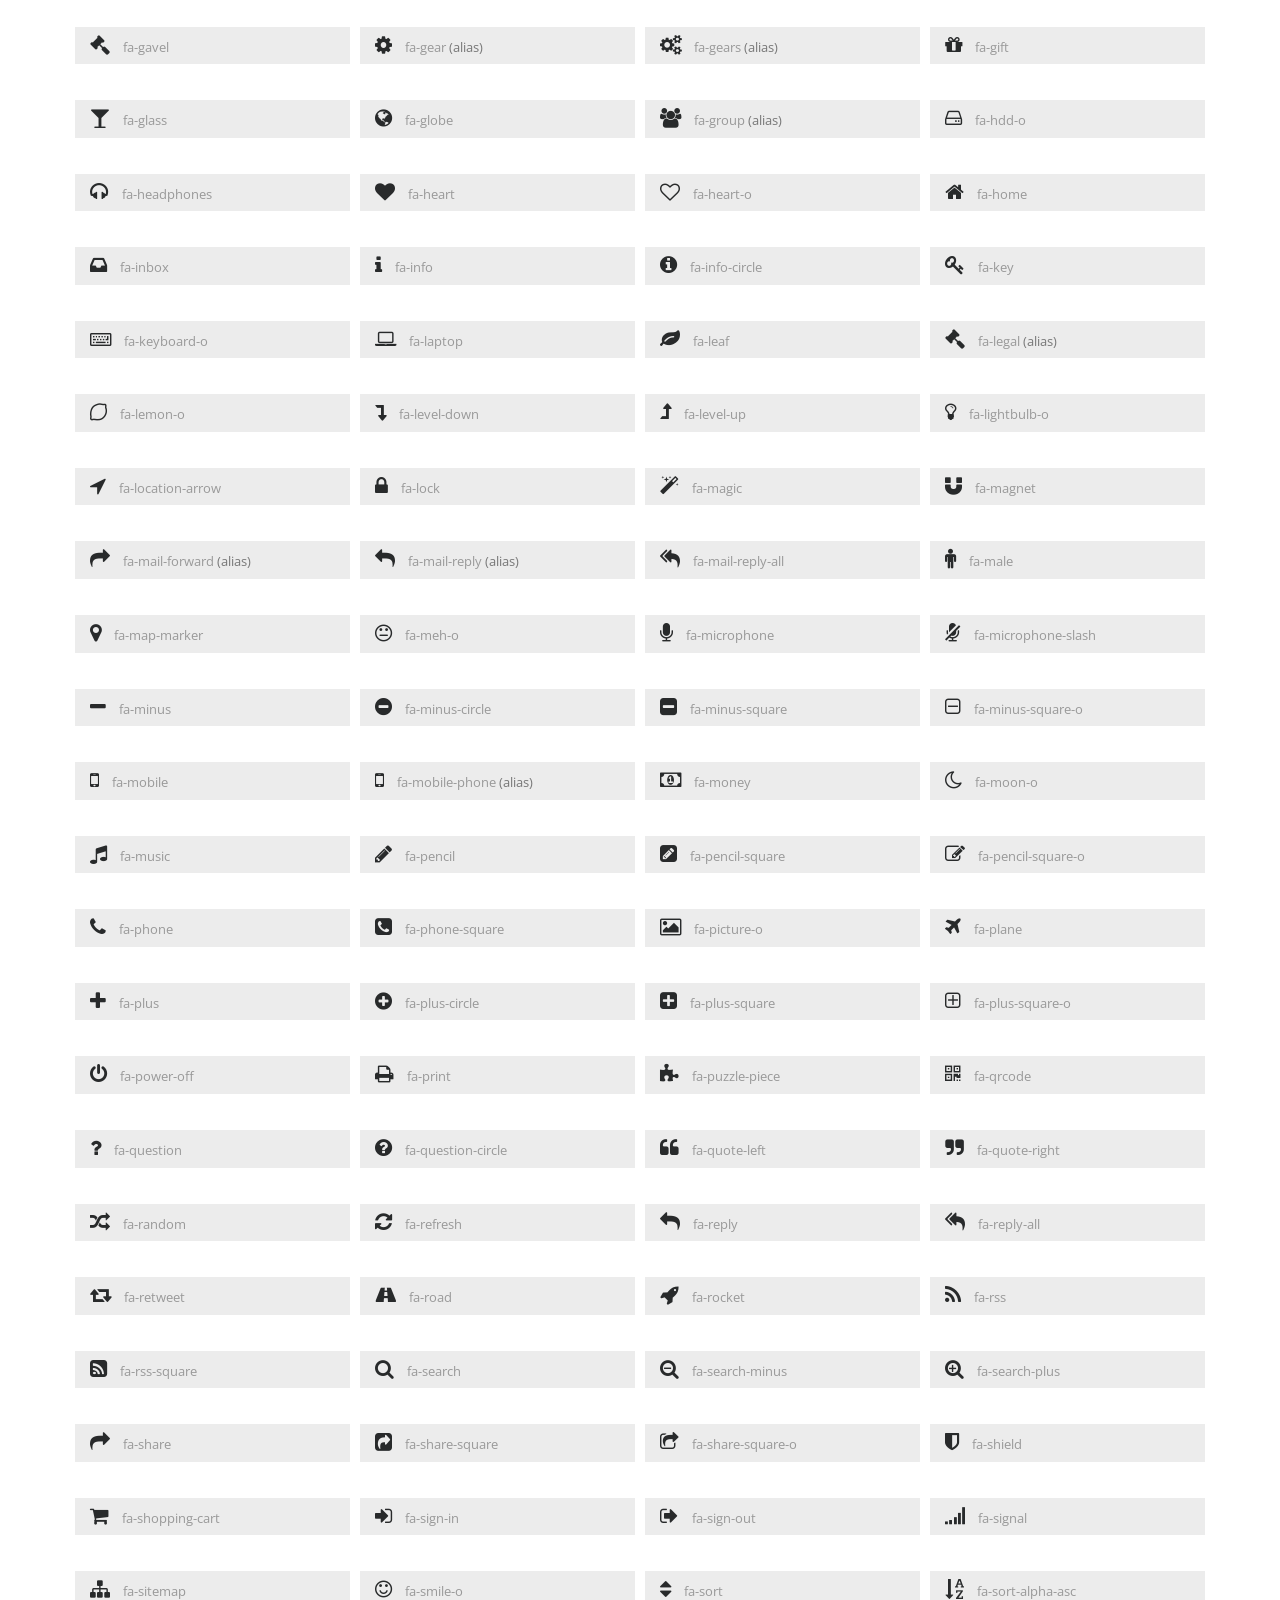
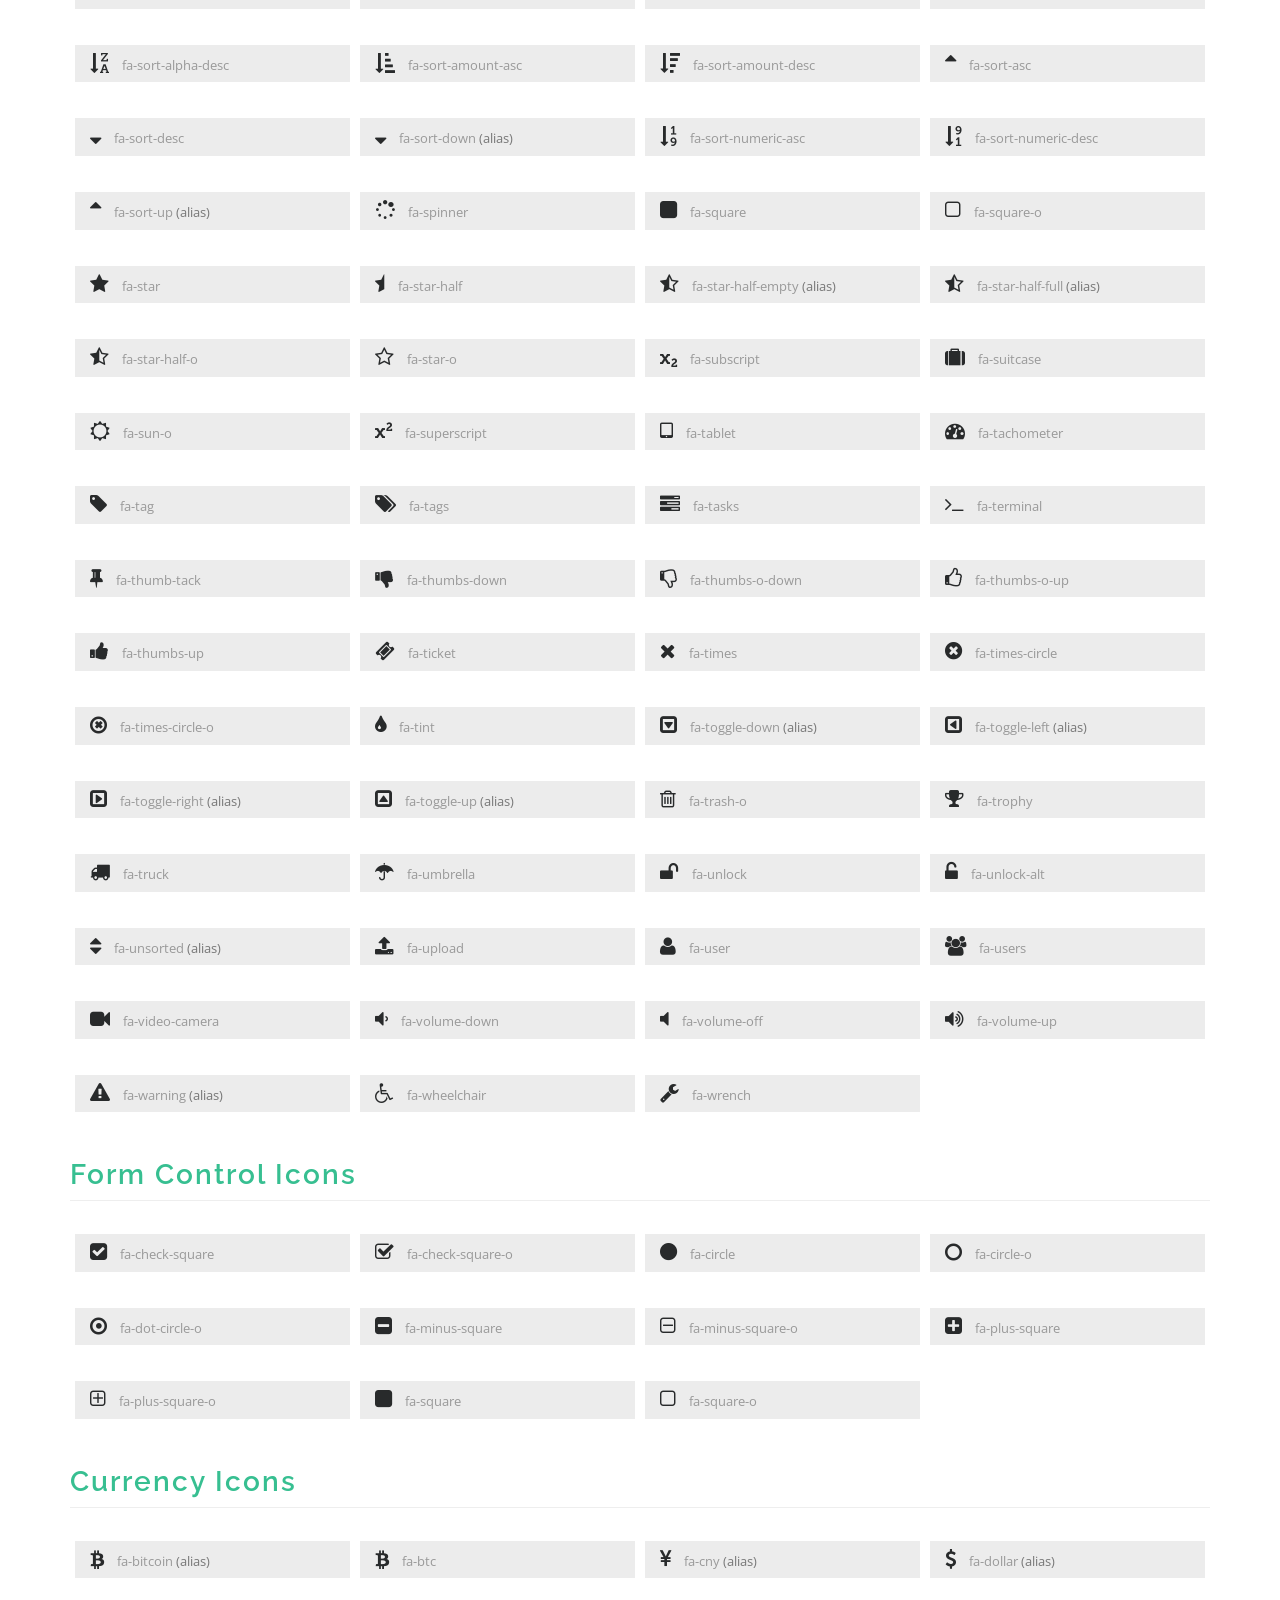
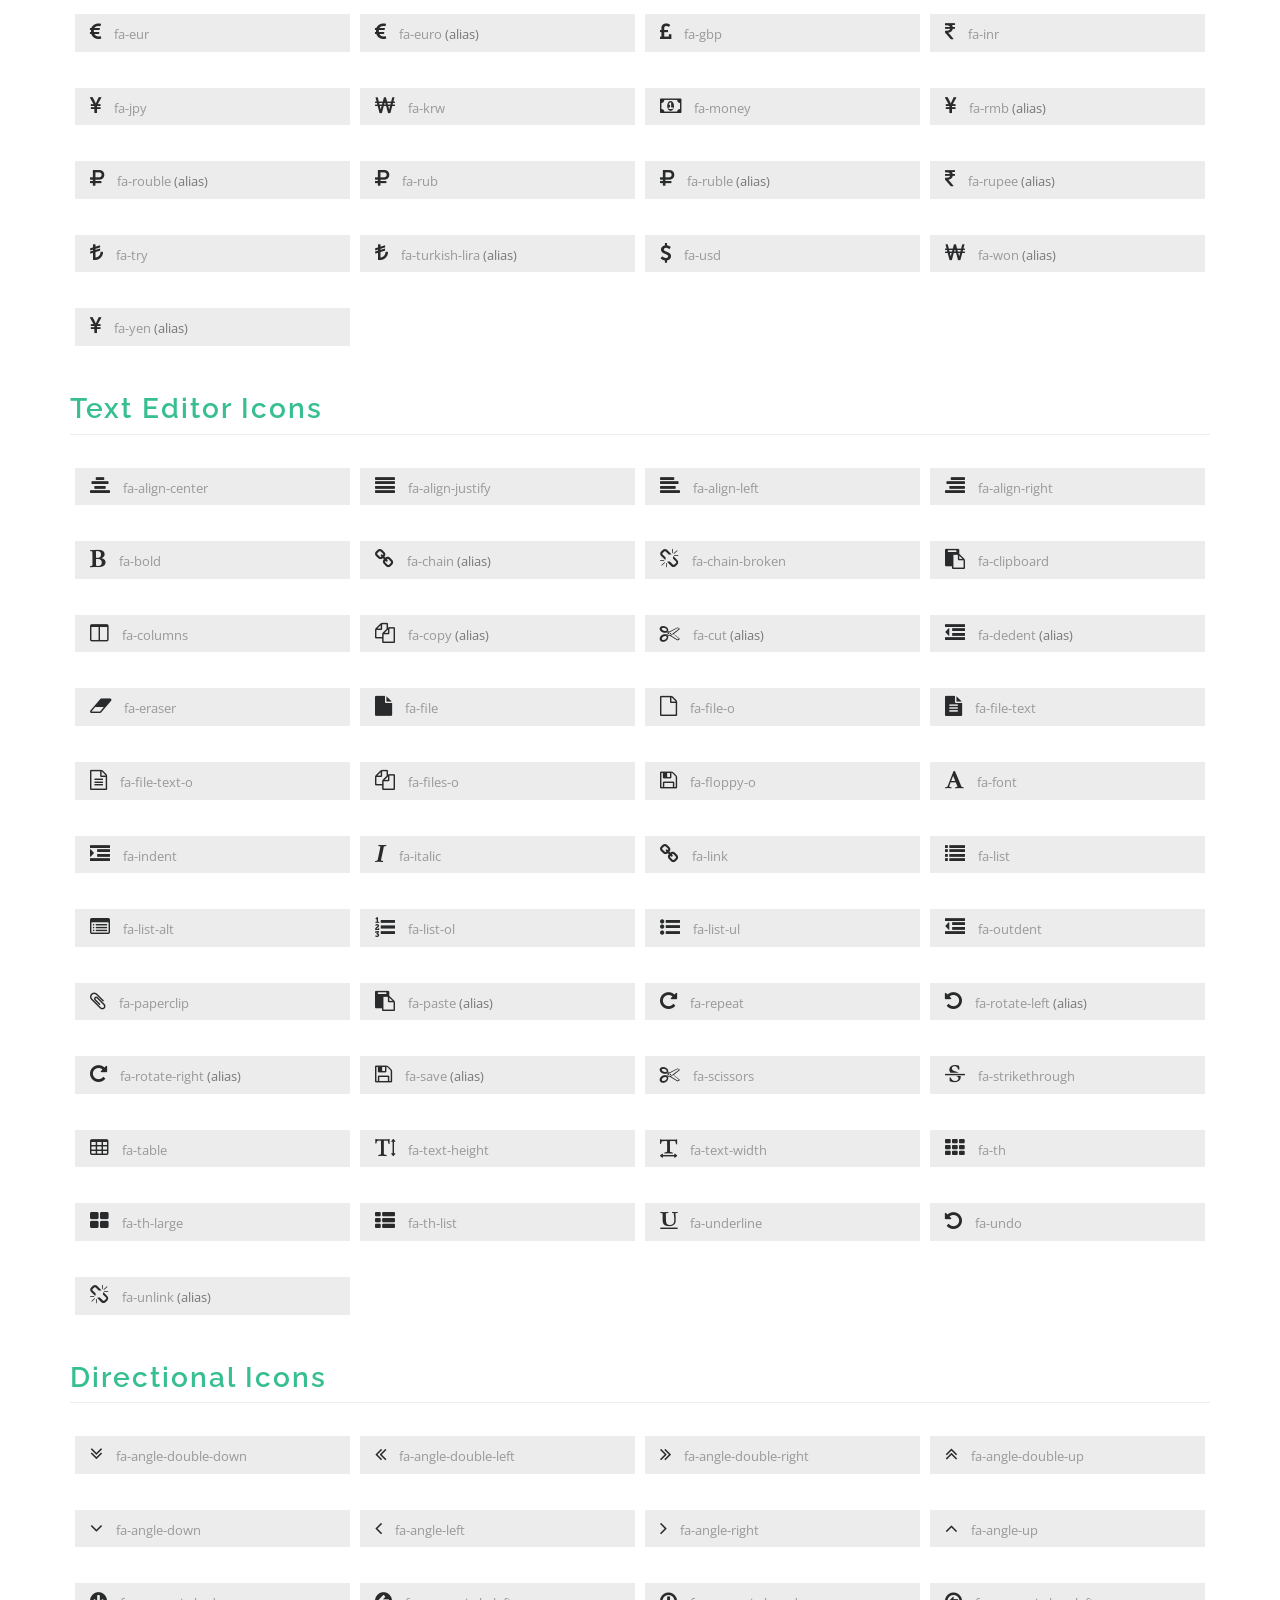
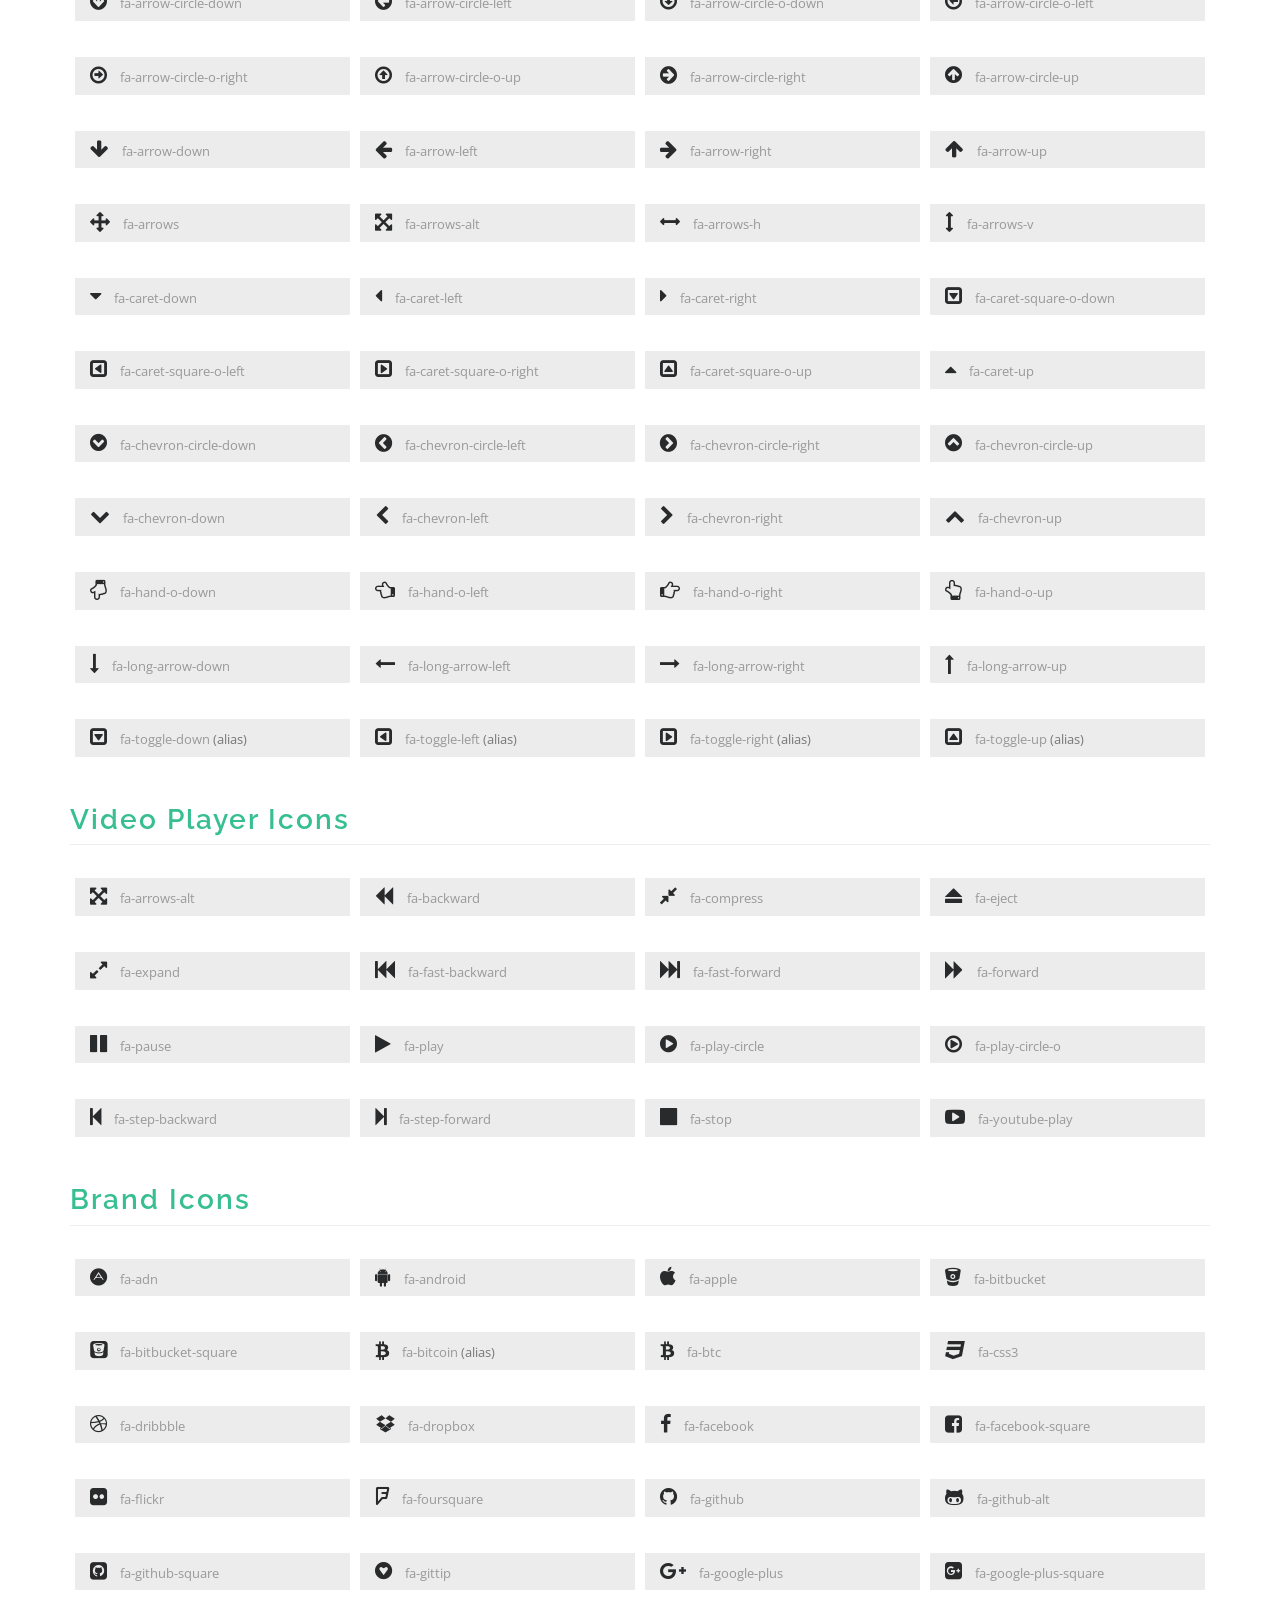
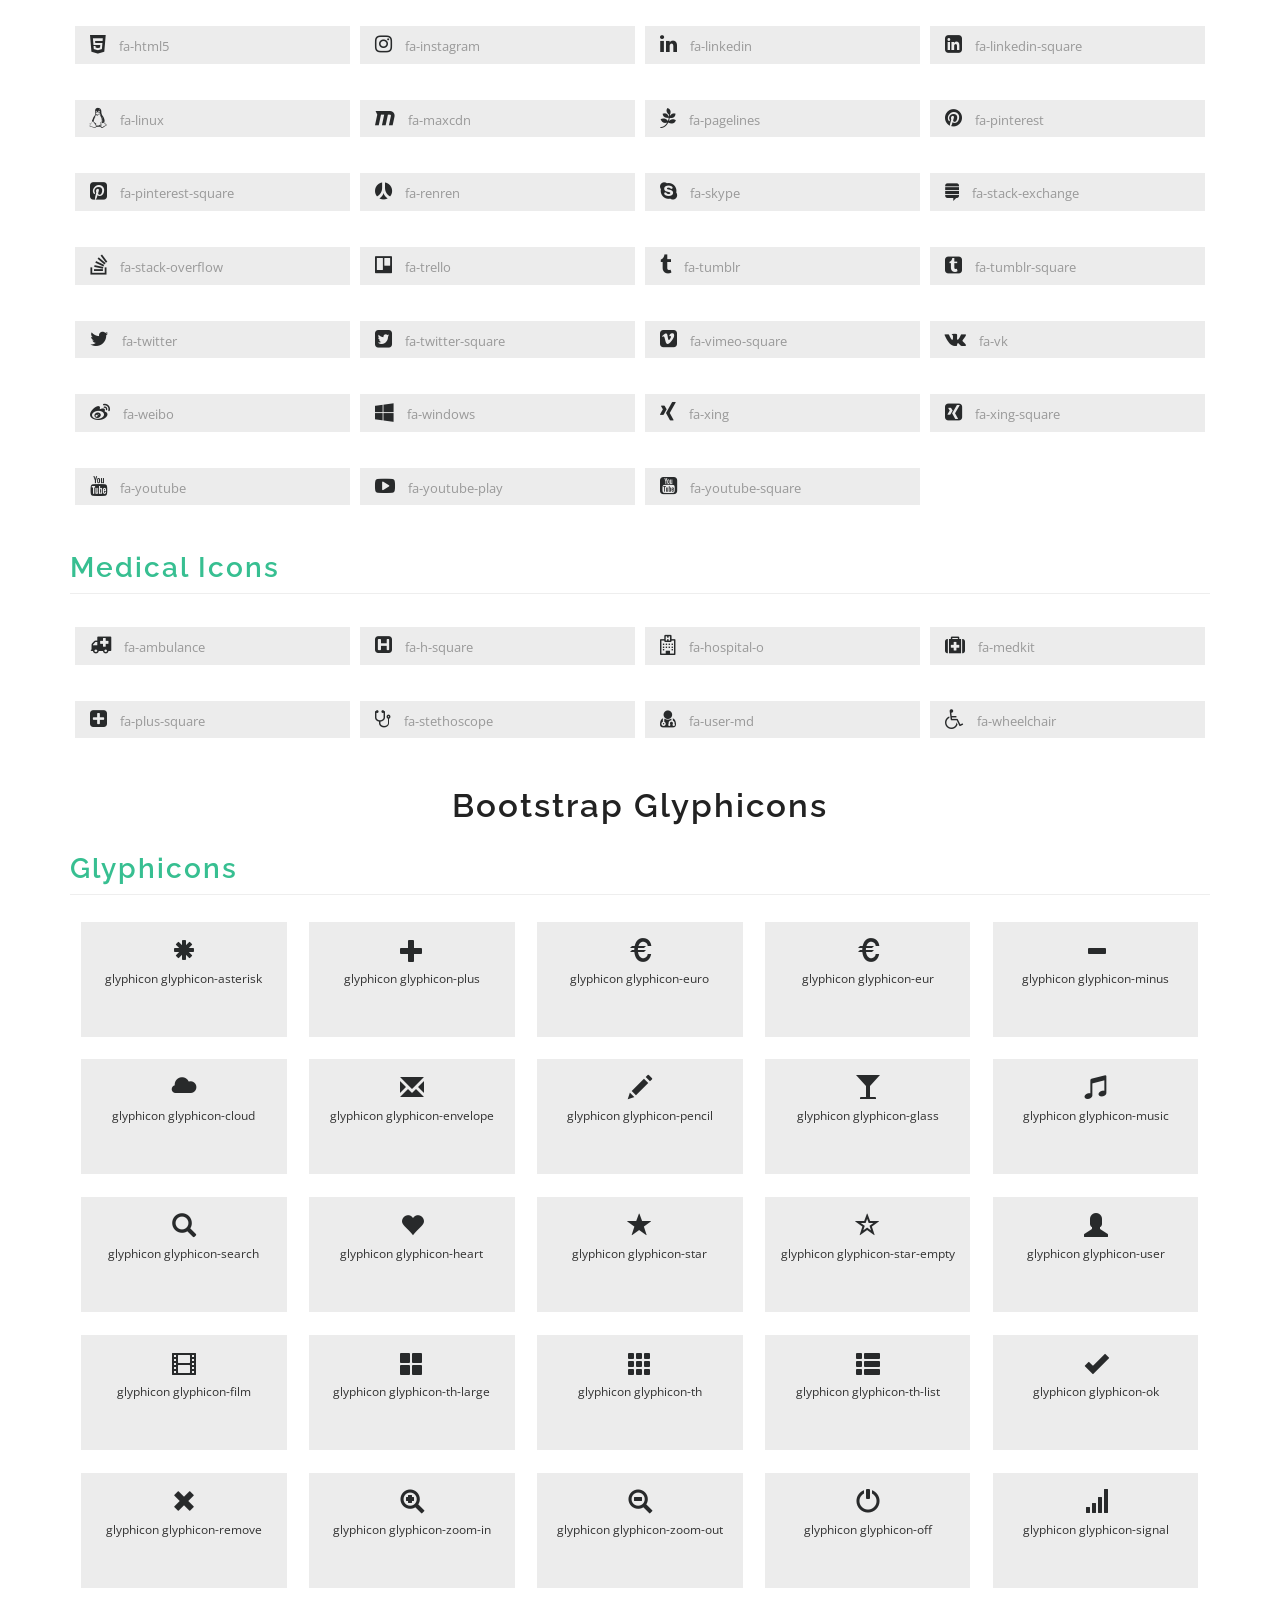
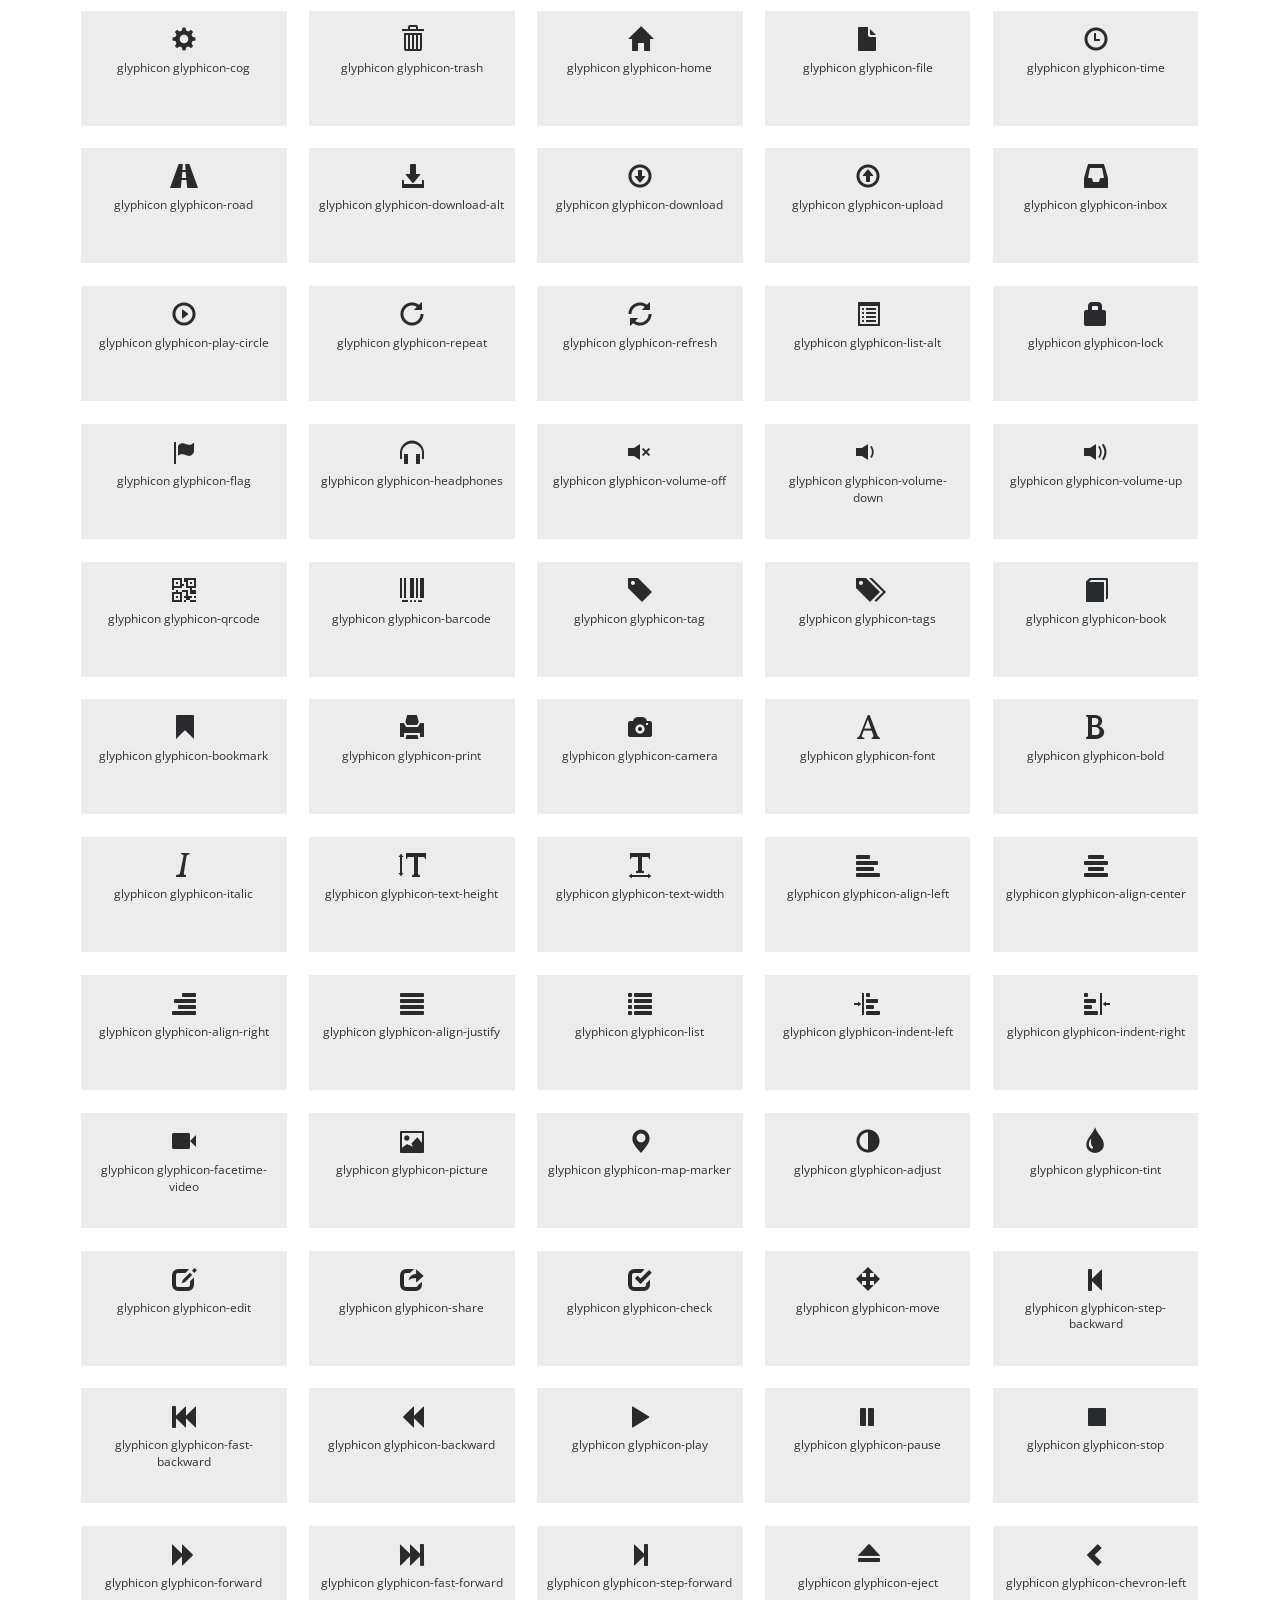
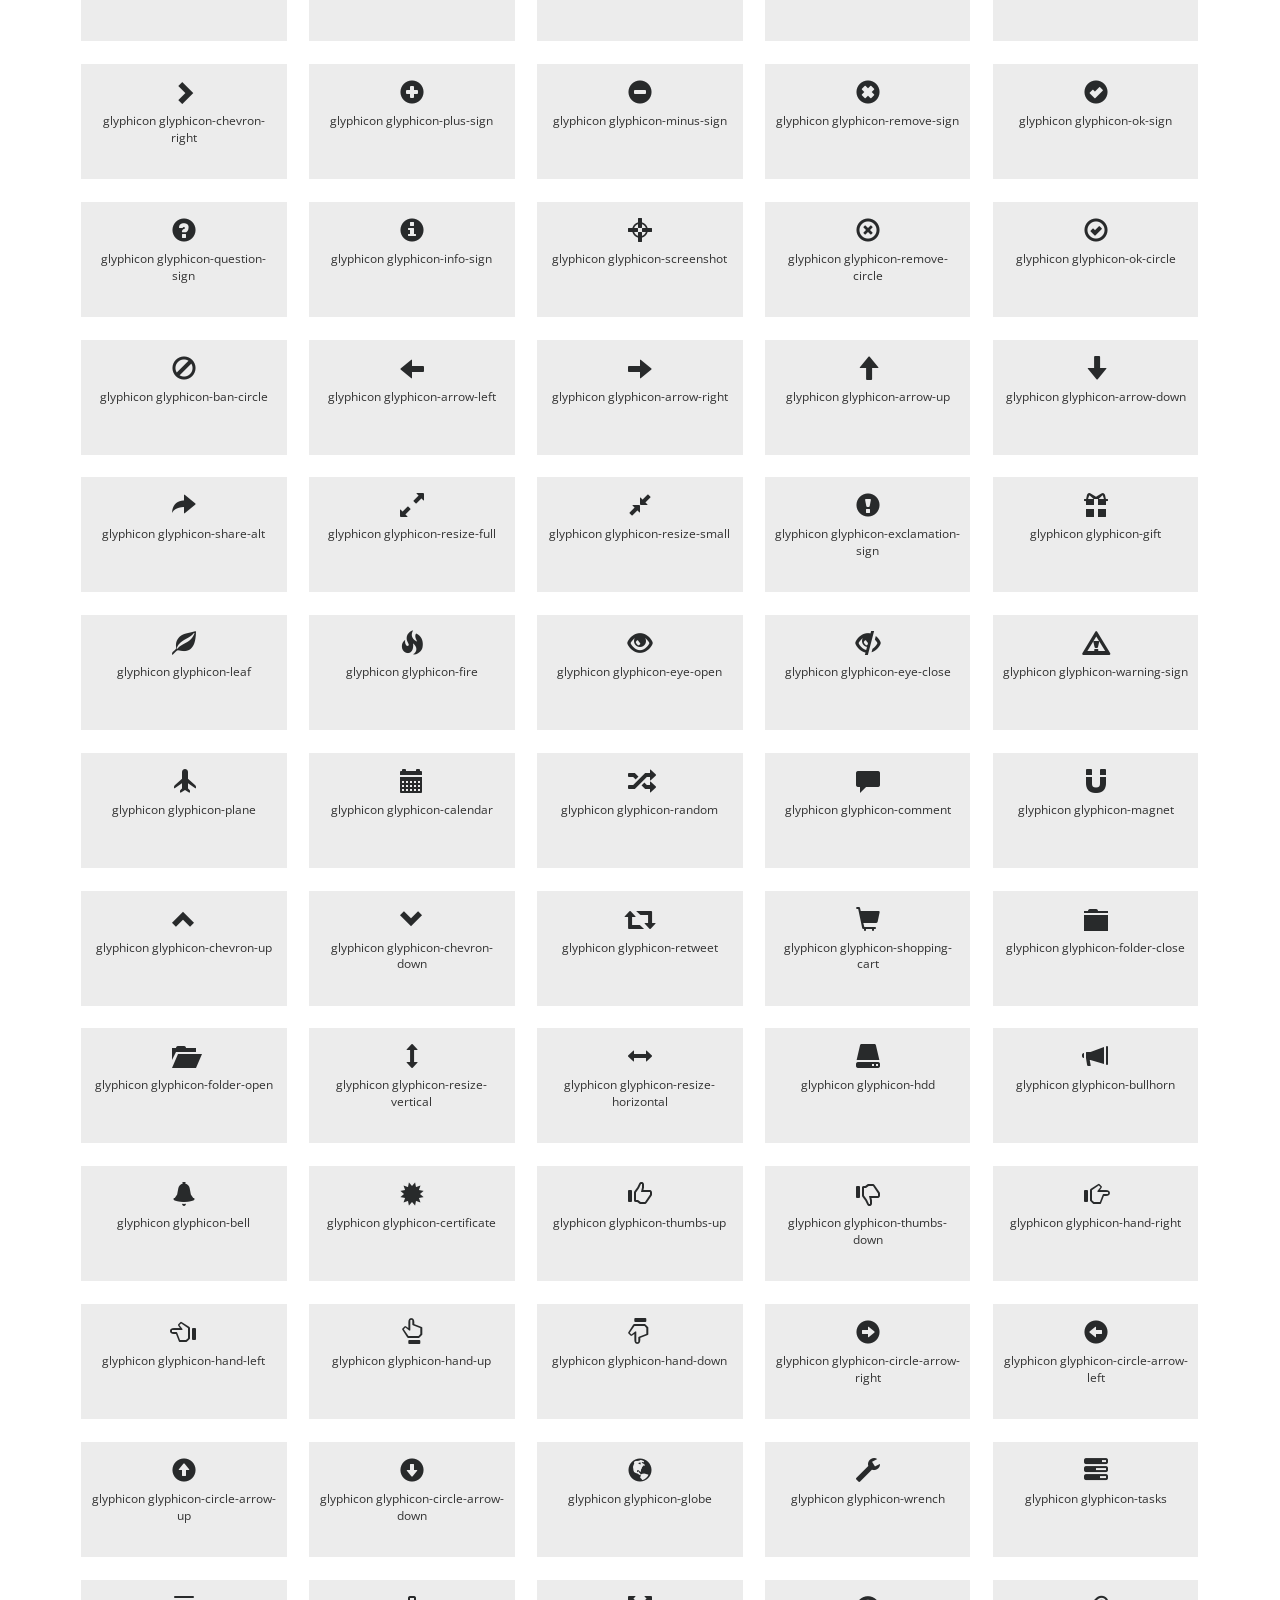
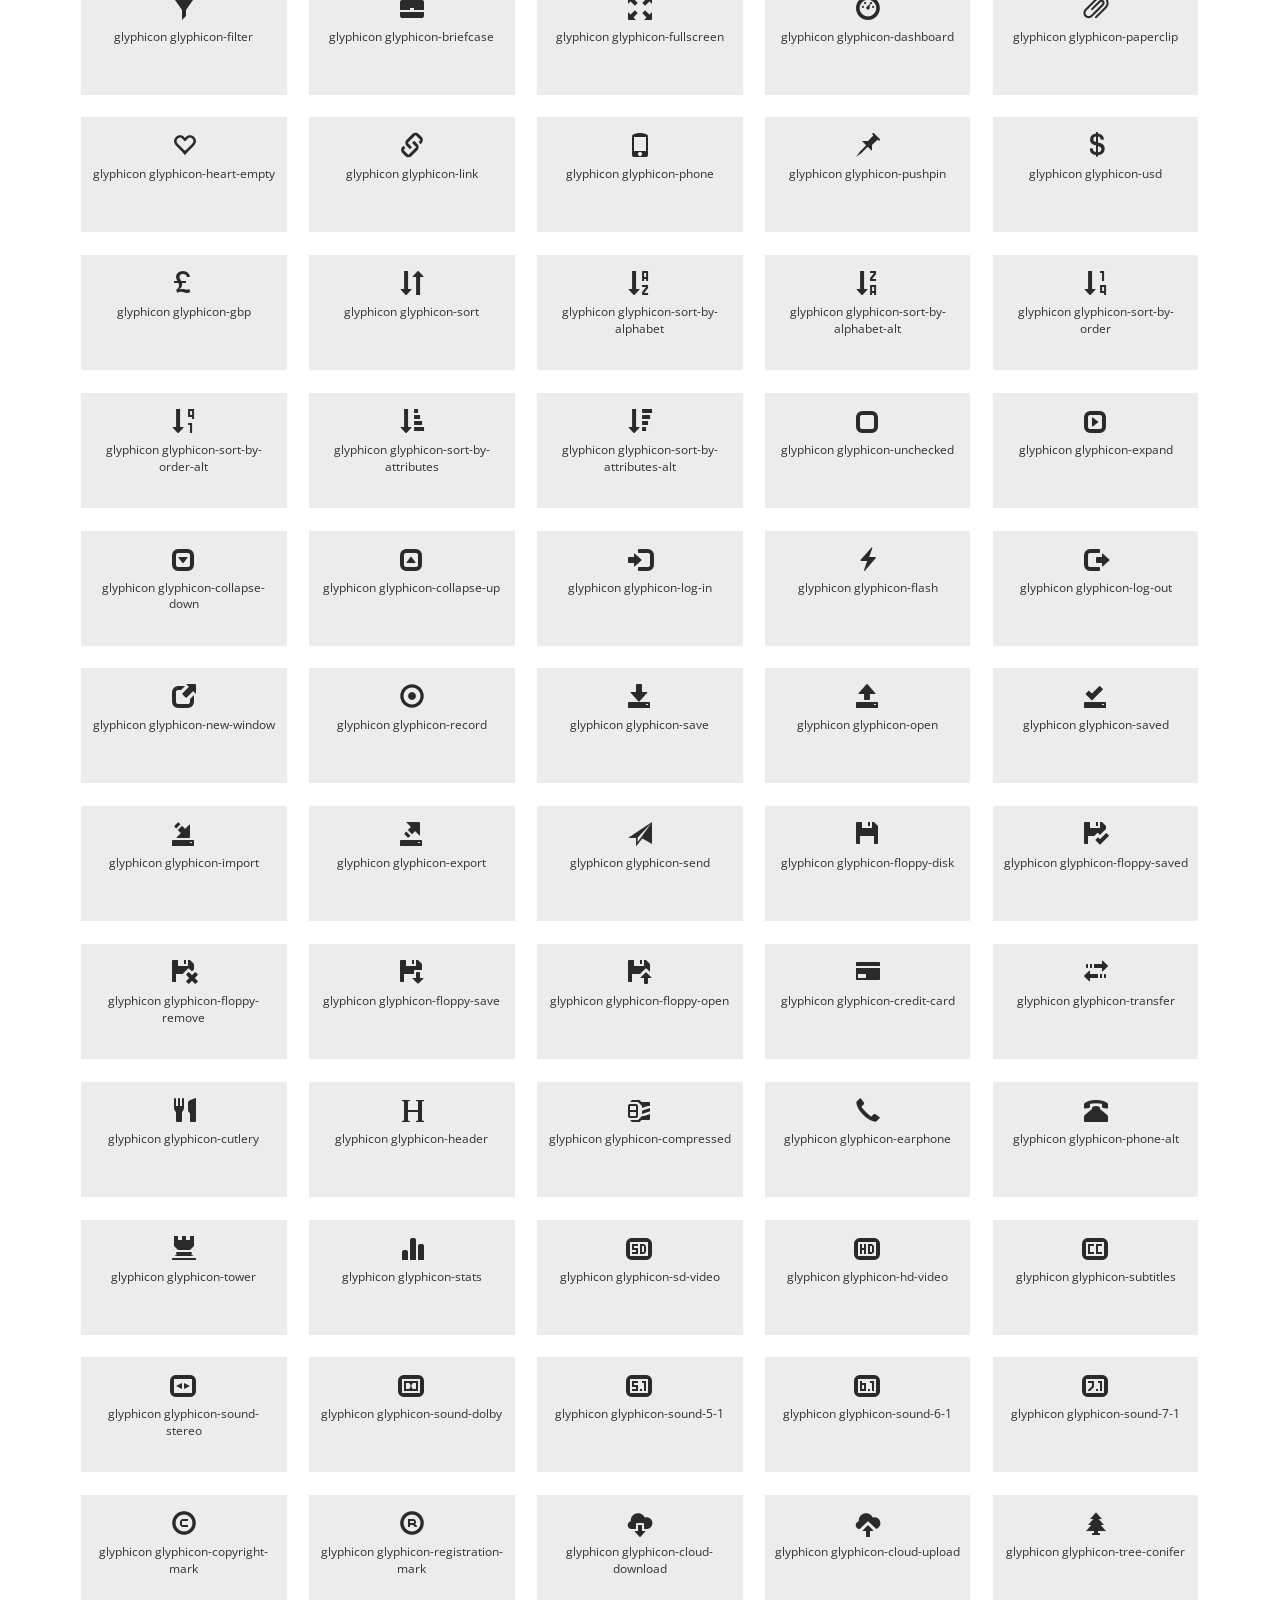
<file: icons.html>
<!--
Author: W3layouts
Author URL: http://w3layouts.com
License: Creative Commons Attribution 3.0 Unported
License URL: http://creativecommons.org/licenses/by/3.0/
-->
<!DOCTYPE html>
<html lang="zxx">

<head>
	<title>Best Study an Education Category Bootstrap Responsive Website Template | Web Icons :: w3layouts</title>
	<!-- meta-tags -->
	<meta name="viewport" content="width=device-width, initial-scale=1">
	<meta http-equiv="Content-Type" content="text/html; charset=utf-8" />
	<meta name="keywords" content="Soft Responsive web template, Bootstrap Web Templates, Flat Web Templates, Android Compatible web template, 
Smartphone Compatible web template, free webdesigns for Nokia, Samsung, LG, SonyEricsson, Motorola web design" />
	<script>
		addEventListener("load", function () {
			setTimeout(hideURLbar, 0);
		}, false);

		function hideURLbar() {
			window.scrollTo(0, 1);
		}
	</script>
	<!-- //meta-tags -->
	<link href="css/bootstrap.css" rel="stylesheet" type="text/css" media="all" />
	<link href="css/style.css" rel="stylesheet" type="text/css" media="all" />
	<!-- font-awesome -->
	<link href="css/font-awesome.css" rel="stylesheet">
	<!-- fonts -->
	<link href="//fonts.googleapis.com/css?family=Raleway:100,100i,200,200i,300,300i,400,400i,500,500i,600,600i,700,700i,800,800i,900,900i"
	    rel="stylesheet">
	<link href="//fonts.googleapis.com/css?family=Open+Sans:300,300i,400,400i,600,600i,700,700i,800,800i" rel="stylesheet">

</head>

<body>
	<!-- header -->
	<div class="header-top">
		<div class="container">
			<div class="bottom_header_left">
				<p>
					<span class="fa fa-map-marker" aria-hidden="true"></span>New Kampshire Mshinon, USA
				</p>
			</div>
			<div class="bottom_header_right">
				<div class="bottom-social-icons">
					<a class="facebook" href="#">
						<span class="fa fa-facebook"></span>
					</a>
					<a class="twitter" href="#">
						<span class="fa fa-twitter"></span>
					</a>
					<a class="pinterest" href="#">
						<span class="fa fa-pinterest-p"></span>
					</a>
					<a class="linkedin" href="#">
						<span class="fa fa-linkedin"></span>
					</a>
				</div>
				<div class="header-top-righ">
					<a href="login.html">
						<span class="fa fa-sign-out" aria-hidden="true"></span>Login</a>
				</div>
				<div class="clearfix"> </div>
			</div>
			<div class="clearfix"> </div>
		</div>
	</div>
	<div class="header">
		<div class="content white">
			<nav class="navbar navbar-default">
				<div class="container">
					<div class="navbar-header">
						<button type="button" class="navbar-toggle" data-toggle="collapse" data-target="#bs-example-navbar-collapse-1">
							<span class="sr-only">Toggle navigation</span>
							<span class="icon-bar"></span>
							<span class="icon-bar"></span>
							<span class="icon-bar"></span>
						</button>
						<a class="navbar-brand" href="index.html">
							<h1>
								<span class="fa fa-leanpub" aria-hidden="true"></span>Best Study
								<label>Education & Courses</label>
							</h1>
						</a>
					</div>
					<!--/.navbar-header-->
					<div class="collapse navbar-collapse" id="bs-example-navbar-collapse-1">
						<nav class="link-effect-2" id="link-effect-2">
							<ul class="nav navbar-nav">
								<li>
									<a href="index.html" class="effect-3">Home</a>
								</li>
								<li>
									<a href="about.html" class="effect-3">About Us</a>
								</li>
								<li>
									<a href="courses.html" class="effect-3">Courses</a>
								</li>
								<li>
									<a href="join.html" class="effect-3">Join Us</a>
								</li>
								<li class="dropdown active">
									<a href="#" class="dropdown-toggle" data-toggle="dropdown">Pages
										<span class="caret"></span>
									</a>
									<ul class="dropdown-menu" role="menu">
										<li class="active">
											<a href="icons.html">Web Icons</a>
										</li>
										<li>
											<a href="codes.html">Short Codes</a>
										</li>
									</ul>
								</li>
								<li>
									<a href="Gallery.html" class="effect-3">Gallery</a>
								</li>
								<li>
									<a href="contact.html" class="effect-3">Contact Us</a>
								</li>
							</ul>
						</nav>
					</div>
					<!--/.navbar-collapse-->
					<!--/.navbar-->
				</div>
			</nav>
		</div>
	</div>
	<!-- banner -->
	<div class="inner_page_agile">

	</div>
	<!--//banner -->
	<!-- short-->
	<div class="services-breadcrumb">
		<div class="inner_breadcrumb">
			<ul class="short_ls">
				<li>
					<a href="index.html">Home</a>
					<span>| |</span>
				</li>
				<li>Web Icons</li>
			</ul>
		</div>
	</div>
	<!-- //short-->
	<!-- icons -->
	<div class="w3_wthree_agileits_icons main-grid-border">
		<div class="container">
			<div class="title-div">
				<h3 class="tittle">
					<span>w</span>eb
					<span>I</span>cons
				</h3>
				<div class="tittle-style">

				</div>
			</div>
			<div class="grid_3 grid_4 w3_agileits_icons_page">
				<div class="icons">
					<h3 class="agileits-icons-title">Font Awesome Icons</h3>
					<section id="new">
						<h3 class="page-header page-header icon-subheading">30 New Icons </h3>

						<div class="row fontawesome-icon-list">


							<div class="icon-box col-md-3 col-sm-4">
								<a class="agile-icon" href="#">
									<i class="fa fa-asl-interpreting" aria-hidden="true"></i> fa-asl-interpreting
									<span class="text-muted">(alias)</span>
								</a>
							</div>



							<div class="icon-box col-md-3 col-sm-4">
								<a class="agile-icon" href="#">
									<i class="fa fa-audio-description" aria-hidden="true"></i> fa-audio-description</a>
							</div>

							<div class="icon-box col-md-3 col-sm-4">
								<a class="agile-icon" href="#">
									<i class="fa fa-blind" aria-hidden="true"></i> fa-blind</a>
							</div>

							<div class="icon-box col-md-3 col-sm-4">
								<a class="agile-icon" href="#">
									<i class="fa fa-braille" aria-hidden="true"></i> fa-braille</a>
							</div>

							<div class="icon-box col-md-3 col-sm-4">
								<a class="agile-icon" href="#">
									<i class="fa fa-deaf" aria-hidden="true"></i> fa-deaf</a>
							</div>

							<div class="icon-box col-md-3 col-sm-4">
								<a class="agile-icon" href="#">
									<i class="fa fa-deafness" aria-hidden="true"></i> deafness
									<span class="text-muted">(alias)</span>
								</a>
							</div>

							<div class="icon-box col-md-3 col-sm-4">
								<a class="agile-icon" href="#">
									<i class="fa fa-envira" aria-hidden="true"></i> fa-envira</a>
							</div>

							<div class="icon-box col-md-3 col-sm-4">
								<a class="agile-icon" href="#">
									<i class="fa fa-fa" aria-hidden="true"></i> fa-fa
									<span class="text-muted">(alias)</span>
								</a>
							</div>

							<div class="icon-box col-md-3 col-sm-4">
								<a class="agile-icon" href="#">
									<i class="fa fa-first-order" aria-hidden="true"></i> fa-first-order</a>
							</div>

							<div class="icon-box col-md-3 col-sm-4">
								<a class="agile-icon" href="#">
									<i class="fa fa-font-awesome" aria-hidden="true"></i> fa-font-awesome</a>
							</div>

							<div class="icon-box col-md-3 col-sm-4">
								<a class="agile-icon" href="#">
									<i class="fa fa-gitlab" aria-hidden="true"></i> fa-gitlab</a>
							</div>

							<div class="icon-box col-md-3 col-sm-4">
								<a class="agile-icon" href="#">
									<i class="fa fa-glide" aria-hidden="true"></i> fa-glide</a>
							</div>

							<div class="icon-box col-md-3 col-sm-4">
								<a class="agile-icon" href="#">
									<i class="fa fa-glide-g" aria-hidden="true"></i> fa-glide-g</a>
							</div>

							<div class="icon-box col-md-3 col-sm-4">
								<a class="agile-icon" href="#">
									<i class="fa fa-google-plus-circle" aria-hidden="true"></i> fa-google-plus-circle
									<span class="text-muted">(alias)</span>
								</a>
							</div>

							<div class="icon-box col-md-3 col-sm-4">
								<a class="agile-icon" href="#">
									<i class="fa fa-google-plus-official" aria-hidden="true"></i> fa-google-plus-official</a>
							</div>

							<div class="icon-box col-md-3 col-sm-4">
								<a class="agile-icon" href="#">
									<i class="fa fa-hard-of-hearing" aria-hidden="true"></i> fa-hard-of-hearing
									<span class="text-muted">(alias)</span>
								</a>
							</div>

							<div class="icon-box col-md-3 col-sm-4">
								<a class="agile-icon" href="#">
									<i class="fa fa-instagram" aria-hidden="true"></i> fa-instagram</a>
							</div>

							<div class="icon-box col-md-3 col-sm-4">
								<a class="agile-icon" href="#">
									<i class="fa fa-low-vision" aria-hidden="true"></i> fa-low-vision</a>
							</div>

							<div class="icon-box col-md-3 col-sm-4">
								<a class="agile-icon" href="#">
									<i class="fa fa-pied-piper" aria-hidden="true"></i> fa-pied-piper</a>
							</div>

							<div class="icon-box col-md-3 col-sm-4">
								<a class="agile-icon" href="#">
									<i class="fa fa-question-circle-o" aria-hidden="true"></i> fa-question-circle-o</a>
							</div>

							<div class="icon-box col-md-3 col-sm-4">
								<a class="agile-icon" href="#">
									<i class="fa fa-sign-language" aria-hidden="true"></i> fa-sign-language</a>
							</div>

							<div class="icon-box col-md-3 col-sm-4">
								<a class="agile-icon" href="#">
									<i class="fa fa-signing" aria-hidden="true"></i> fa-signing
									<span class="text-muted">(alias)</span>
								</a>
							</div>

							<div class="icon-box col-md-3 col-sm-4">
								<a class="agile-icon" href="#">
									<i class="fa fa-snapchat" aria-hidden="true"></i> fa-snapchat</a>
							</div>

							<div class="icon-box col-md-3 col-sm-4">
								<a class="agile-icon" href="#">
									<i class="fa fa-snapchat-ghost" aria-hidden="true"></i> fa-snapchat-ghost</a>
							</div>

							<div class="icon-box col-md-3 col-sm-4">
								<a class="agile-icon" href="#">
									<i class="fa fa-snapchat-square" aria-hidden="true"></i> fa-snapchat-square</a>
							</div>

							<div class="icon-box col-md-3 col-sm-4">
								<a class="agile-icon" href="#">
									<i class="fa fa-themeisle" aria-hidden="true"></i> fa-themeisle</a>
							</div>

							<div class="icon-box col-md-3 col-sm-4">
								<a class="agile-icon" href="#">
									<i class="fa fa-universal-access" aria-hidden="true"></i> fa-universal-access</a>
							</div>

							<div class="icon-box col-md-3 col-sm-4">
								<a class="agile-icon" href="#">
									<i class="fa fa-viadeo" aria-hidden="true"></i> fa-viadeo</a>
							</div>

							<div class="icon-box col-md-3 col-sm-4">
								<a class="agile-icon" href="#">
									<i class="fa fa-viadeo-square" aria-hidden="true"></i> fa-viadeo-square</a>
							</div>

							<div class="icon-box col-md-3 col-sm-4">
								<a class="agile-icon" href="#">
									<i class="fa fa-volume-control-phone" aria-hidden="true"></i> fa-volume-control-phone</a>
							</div>

							<div class="icon-box col-md-3 col-sm-4">
								<a class="agile-icon" href="#">
									<i class="fa fa-wheelchair-alt" aria-hidden="true"></i> fa-wheelchair-alt</a>
							</div>

							<div class="icon-box col-md-3 col-sm-4">
								<a class="agile-icon" href="#">
									<i class="fa fa-wpbeginner" aria-hidden="true"></i> fa-wpbeginner</a>
							</div>

							<div class="icon-box col-md-3 col-sm-4">
								<a class="agile-icon" href="#">
									<i class="fa fa-wpforms" aria-hidden="true"></i> fa-wpforms</a>
							</div>

							<div class="icon-box col-md-3 col-sm-4">
								<a class="agile-icon" href="#">
									<i class="fa fa-yoast" aria-hidden="true"></i> fa-yoast</a>
							</div>

						</div>

					</section>
					<div class="section group">
						<div class="box">
							<div class="title ">
								<h3 class="page-header icon-subheading">Web Application Icons</h3>
							</div>
							<div class="box_content">
								<div class="fontawesome-icon-list">
									<div class="icon-box col-md-3 col-sm-4">
										<a class="agile-icon" href="#">
											<i class="fa fa-adjust"></i> fa-adjust</a>
									</div>

									<div class="icon-box col-md-3 col-sm-4">
										<a class="agile-icon" href="#">
											<i class="fa fa-anchor"></i> fa-anchor</a>
									</div>

									<div class="icon-box col-md-3 col-sm-4">
										<a class="agile-icon" href="#">
											<i class="fa fa-archive"></i> fa-archive</a>
									</div>

									<div class="icon-box col-md-3 col-sm-4">
										<a class="agile-icon" href="#">
											<i class="fa fa-arrows"></i> fa-arrows</a>
									</div>

									<div class="icon-box col-md-3 col-sm-4">
										<a class="agile-icon" href="#">
											<i class="fa fa-arrows-h"></i> fa-arrows-h</a>
									</div>

									<div class="icon-box col-md-3 col-sm-4">
										<a class="agile-icon" href="#">
											<i class="fa fa-arrows-v"></i> fa-arrows-v</a>
									</div>

									<div class="icon-box col-md-3 col-sm-4">
										<a class="agile-icon" href="#">
											<i class="fa fa-asterisk"></i> fa-asterisk</a>
									</div>

									<div class="icon-box col-md-3 col-sm-4">
										<a class="agile-icon" href="#">
											<i class="fa fa-ban"></i> fa-ban</a>
									</div>

									<div class="icon-box col-md-3 col-sm-4">
										<a class="agile-icon" href="#">
											<i class="fa fa-bar-chart-o"></i> fa-bar-chart-o</a>
									</div>

									<div class="icon-box col-md-3 col-sm-4">
										<a class="agile-icon" href="#">
											<i class="fa fa-barcode"></i> fa-barcode</a>
									</div>

									<div class="icon-box col-md-3 col-sm-4">
										<a class="agile-icon" href="#">
											<i class="fa fa-bars"></i> fa-bars</a>
									</div>

									<div class="icon-box col-md-3 col-sm-4">
										<a class="agile-icon" href="#">
											<i class="fa fa-beer"></i> fa-beer</a>
									</div>

									<div class="icon-box col-md-3 col-sm-4">
										<a class="agile-icon" href="#">
											<i class="fa fa-bell"></i> fa-bell</a>
									</div>

									<div class="icon-box col-md-3 col-sm-4">
										<a class="agile-icon" href="#">
											<i class="fa fa-bell-o"></i> fa-bell-o</a>
									</div>

									<div class="icon-box col-md-3 col-sm-4">
										<a class="agile-icon" href="#">
											<i class="fa fa-bolt"></i> fa-bolt</a>
									</div>

									<div class="icon-box col-md-3 col-sm-4">
										<a class="agile-icon" href="#">
											<i class="fa fa-book"></i> fa-book</a>
									</div>

									<div class="icon-box col-md-3 col-sm-4">
										<a class="agile-icon" href="#">
											<i class="fa fa-bookmark"></i> fa-bookmark</a>
									</div>

									<div class="icon-box col-md-3 col-sm-4">
										<a class="agile-icon" href="#">
											<i class="fa fa-bookmark-o"></i> fa-bookmark-o</a>
									</div>

									<div class="icon-box col-md-3 col-sm-4">
										<a class="agile-icon" href="#">
											<i class="fa fa-briefcase"></i> fa-briefcase</a>
									</div>

									<div class="icon-box col-md-3 col-sm-4">
										<a class="agile-icon" href="#">
											<i class="fa fa-bug"></i> fa-bug</a>
									</div>

									<div class="icon-box col-md-3 col-sm-4">
										<a class="agile-icon" href="#">
											<i class="fa fa-building-o"></i> fa-building-o</a>
									</div>

									<div class="icon-box col-md-3 col-sm-4">
										<a class="agile-icon" href="#">
											<i class="fa fa-bullhorn"></i> fa-bullhorn</a>
									</div>

									<div class="icon-box col-md-3 col-sm-4">
										<a class="agile-icon" href="#">
											<i class="fa fa-bullseye"></i> fa-bullseye</a>
									</div>

									<div class="icon-box col-md-3 col-sm-4">
										<a class="agile-icon" href="#">
											<i class="fa fa-calendar"></i> fa-calendar</a>
									</div>

									<div class="icon-box col-md-3 col-sm-4">
										<a class="agile-icon" href="#">
											<i class="fa fa-calendar-o"></i> fa-calendar-o</a>
									</div>

									<div class="icon-box col-md-3 col-sm-4">
										<a class="agile-icon" href="#">
											<i class="fa fa-camera"></i> fa-camera</a>
									</div>

									<div class="icon-box col-md-3 col-sm-4">
										<a class="agile-icon" href="#">
											<i class="fa fa-camera-retro"></i> fa-camera-retro</a>
									</div>

									<div class="icon-box col-md-3 col-sm-4">
										<a class="agile-icon" href="#">
											<i class="fa fa-caret-square-o-down"></i> fa-caret-square-o-down</a>
									</div>

									<div class="icon-box col-md-3 col-sm-4">
										<a class="agile-icon" href="#">
											<i class="fa fa-caret-square-o-left"></i> fa-caret-square-o-left</a>
									</div>

									<div class="icon-box col-md-3 col-sm-4">
										<a class="agile-icon" href="#">
											<i class="fa fa-caret-square-o-right"></i> fa-caret-square-o-right</a>
									</div>

									<div class="icon-box col-md-3 col-sm-4">
										<a class="agile-icon" href="#">
											<i class="fa fa-caret-square-o-up"></i> fa-caret-square-o-up</a>
									</div>

									<div class="icon-box col-md-3 col-sm-4">
										<a class="agile-icon" href="#">
											<i class="fa fa-certificate"></i> fa-certificate</a>
									</div>

									<div class="icon-box col-md-3 col-sm-4">
										<a class="agile-icon" href="#">
											<i class="fa fa-check"></i> fa-check</a>
									</div>

									<div class="icon-box col-md-3 col-sm-4">
										<a class="agile-icon" href="#">
											<i class="fa fa-check-circle"></i> fa-check-circle</a>
									</div>

									<div class="icon-box col-md-3 col-sm-4">
										<a class="agile-icon" href="#">
											<i class="fa fa-check-circle-o"></i> fa-check-circle-o</a>
									</div>

									<div class="icon-box col-md-3 col-sm-4">
										<a class="agile-icon" href="#">
											<i class="fa fa-check-square"></i> fa-check-square</a>
									</div>

									<div class="icon-box col-md-3 col-sm-4">
										<a class="agile-icon" href="#">
											<i class="fa fa-check-square-o"></i> fa-check-square-o</a>
									</div>

									<div class="icon-box col-md-3 col-sm-4">
										<a class="agile-icon" href="#">
											<i class="fa fa-circle"></i> fa-circle</a>
									</div>

									<div class="icon-box col-md-3 col-sm-4">
										<a class="agile-icon" href="#">
											<i class="fa fa-circle-o"></i> fa-circle-o</a>
									</div>

									<div class="icon-box col-md-3 col-sm-4">
										<a class="agile-icon" href="#">
											<i class="fa fa-clock-o"></i> fa-clock-o</a>
									</div>

									<div class="icon-box col-md-3 col-sm-4">
										<a class="agile-icon" href="#">
											<i class="fa fa-cloud"></i> fa-cloud</a>
									</div>

									<div class="icon-box col-md-3 col-sm-4">
										<a class="agile-icon" href="#">
											<i class="fa fa-cloud-download"></i> fa-cloud-download</a>
									</div>

									<div class="icon-box col-md-3 col-sm-4">
										<a class="agile-icon" href="#">
											<i class="fa fa-cloud-upload"></i> fa-cloud-upload</a>
									</div>

									<div class="icon-box col-md-3 col-sm-4">
										<a class="agile-icon" href="#">
											<i class="fa fa-code"></i> fa-code</a>
									</div>

									<div class="icon-box col-md-3 col-sm-4">
										<a class="agile-icon" href="#">
											<i class="fa fa-code-fork"></i> fa-code-fork</a>
									</div>

									<div class="icon-box col-md-3 col-sm-4">
										<a class="agile-icon" href="#">
											<i class="fa fa-coffee"></i> fa-coffee</a>
									</div>

									<div class="icon-box col-md-3 col-sm-4">
										<a class="agile-icon" href="#">
											<i class="fa fa-cog"></i> fa-cog</a>
									</div>

									<div class="icon-box col-md-3 col-sm-4">
										<a class="agile-icon" href="#">
											<i class="fa fa-cogs"></i> fa-cogs</a>
									</div>

									<div class="icon-box col-md-3 col-sm-4">
										<a class="agile-icon" href="#">
											<i class="fa fa-comment"></i> fa-comment</a>
									</div>

									<div class="icon-box col-md-3 col-sm-4">
										<a class="agile-icon" href="#">
											<i class="fa fa-comment-o"></i> fa-comment-o</a>
									</div>

									<div class="icon-box col-md-3 col-sm-4">
										<a class="agile-icon" href="#">
											<i class="fa fa-comments"></i> fa-comments</a>
									</div>

									<div class="icon-box col-md-3 col-sm-4">
										<a class="agile-icon" href="#">
											<i class="fa fa-comments-o"></i> fa-comments-o</a>
									</div>

									<div class="icon-box col-md-3 col-sm-4">
										<a class="agile-icon" href="#">
											<i class="fa fa-compass"></i> fa-compass</a>
									</div>

									<div class="icon-box col-md-3 col-sm-4">
										<a class="agile-icon" href="#">
											<i class="fa fa-credit-card"></i> fa-credit-card</a>
									</div>

									<div class="icon-box col-md-3 col-sm-4">
										<a class="agile-icon" href="#">
											<i class="fa fa-crop"></i> fa-crop</a>
									</div>

									<div class="icon-box col-md-3 col-sm-4">
										<a class="agile-icon" href="#">
											<i class="fa fa-crosshairs"></i> fa-crosshairs</a>
									</div>

									<div class="icon-box col-md-3 col-sm-4">
										<a class="agile-icon" href="#">
											<i class="fa fa-cutlery"></i> fa-cutlery</a>
									</div>

									<div class="icon-box col-md-3 col-sm-4">
										<a class="agile-icon" href="#">
											<i class="fa fa-dashboard"></i> fa-dashboard
											<span class="text-muted">(alias)</span>
										</a>
									</div>

									<div class="icon-box col-md-3 col-sm-4">
										<a class="agile-icon" href="#">
											<i class="fa fa-desktop"></i> fa-desktop</a>
									</div>

									<div class="icon-box col-md-3 col-sm-4">
										<a class="agile-icon" href="#">
											<i class="fa fa-dot-circle-o"></i> fa-dot-circle-o</a>
									</div>

									<div class="icon-box col-md-3 col-sm-4">
										<a class="agile-icon" href="#">
											<i class="fa fa-download"></i> fa-download</a>
									</div>

									<div class="icon-box col-md-3 col-sm-4">
										<a class="agile-icon" href="#">
											<i class="fa fa-edit"></i> fa-edit
											<span class="text-muted">(alias)</span>
										</a>
									</div>

									<div class="icon-box col-md-3 col-sm-4">
										<a class="agile-icon" href="#">
											<i class="fa fa-ellipsis-h"></i> fa-ellipsis-h</a>
									</div>

									<div class="icon-box col-md-3 col-sm-4">
										<a class="agile-icon" href="#">
											<i class="fa fa-ellipsis-v"></i> fa-ellipsis-v</a>
									</div>

									<div class="icon-box col-md-3 col-sm-4">
										<a class="agile-icon" href="#">
											<i class="fa fa-envelope"></i> fa-envelope</a>
									</div>

									<div class="icon-box col-md-3 col-sm-4">
										<a class="agile-icon" href="#">
											<i class="fa fa-envelope-o"></i> fa-envelope-o</a>
									</div>

									<div class="icon-box col-md-3 col-sm-4">
										<a class="agile-icon" href="#">
											<i class="fa fa-eraser"></i> fa-eraser</a>
									</div>

									<div class="icon-box col-md-3 col-sm-4">
										<a class="agile-icon" href="#">
											<i class="fa fa-exchange"></i> fa-exchange</a>
									</div>

									<div class="icon-box col-md-3 col-sm-4">
										<a class="agile-icon" href="#">
											<i class="fa fa-exclamation"></i> fa-exclamation</a>
									</div>

									<div class="icon-box col-md-3 col-sm-4">
										<a class="agile-icon" href="#">
											<i class="fa fa-exclamation-circle"></i> fa-exclamation-circle</a>
									</div>

									<div class="icon-box col-md-3 col-sm-4">
										<a class="agile-icon" href="#">
											<i class="fa fa-exclamation-triangle"></i> fa-exclamation-triangle</a>
									</div>

									<div class="icon-box col-md-3 col-sm-4">
										<a class="agile-icon" href="#">
											<i class="fa fa-external-link"></i> fa-external-link</a>
									</div>

									<div class="icon-box col-md-3 col-sm-4">
										<a class="agile-icon" href="#">
											<i class="fa fa-external-link-square"></i> fa-external-link-square</a>
									</div>

									<div class="icon-box col-md-3 col-sm-4">
										<a class="agile-icon" href="#">
											<i class="fa fa-eye"></i> fa-eye</a>
									</div>

									<div class="icon-box col-md-3 col-sm-4">
										<a class="agile-icon" href="#">
											<i class="fa fa-eye-slash"></i> fa-eye-slash</a>
									</div>

									<div class="icon-box col-md-3 col-sm-4">
										<a class="agile-icon" href="#">
											<i class="fa fa-female"></i> fa-female</a>
									</div>

									<div class="icon-box col-md-3 col-sm-4">
										<a class="agile-icon" href="#">
											<i class="fa fa-fighter-jet"></i> fa-fighter-jet</a>
									</div>

									<div class="icon-box col-md-3 col-sm-4">
										<a class="agile-icon" href="#">
											<i class="fa fa-film"></i> fa-film</a>
									</div>

									<div class="icon-box col-md-3 col-sm-4">
										<a class="agile-icon" href="#">
											<i class="fa fa-filter"></i> fa-filter</a>
									</div>

									<div class="icon-box col-md-3 col-sm-4">
										<a class="agile-icon" href="#">
											<i class="fa fa-fire"></i> fa-fire</a>
									</div>

									<div class="icon-box col-md-3 col-sm-4">
										<a class="agile-icon" href="#">
											<i class="fa fa-fire-extinguisher"></i> fa-fire-extinguisher</a>
									</div>

									<div class="icon-box col-md-3 col-sm-4">
										<a class="agile-icon" href="#">
											<i class="fa fa-flag"></i> fa-flag</a>
									</div>

									<div class="icon-box col-md-3 col-sm-4">
										<a class="agile-icon" href="#">
											<i class="fa fa-flag-checkered"></i> fa-flag-checkered</a>
									</div>

									<div class="icon-box col-md-3 col-sm-4">
										<a class="agile-icon" href="#">
											<i class="fa fa-flag-o"></i> fa-flag-o</a>
									</div>

									<div class="icon-box col-md-3 col-sm-4">
										<a class="agile-icon" href="#">
											<i class="fa fa-flash"></i> fa-flash
											<span class="text-muted">(alias)</span>
										</a>
									</div>

									<div class="icon-box col-md-3 col-sm-4">
										<a class="agile-icon" href="#">
											<i class="fa fa-flask"></i> fa-flask</a>
									</div>

									<div class="icon-box col-md-3 col-sm-4">
										<a class="agile-icon" href="#">
											<i class="fa fa-folder"></i> fa-folder</a>
									</div>

									<div class="icon-box col-md-3 col-sm-4">
										<a class="agile-icon" href="#">
											<i class="fa fa-folder-o"></i> fa-folder-o</a>
									</div>

									<div class="icon-box col-md-3 col-sm-4">
										<a class="agile-icon" href="#">
											<i class="fa fa-folder-open"></i> fa-folder-open</a>
									</div>

									<div class="icon-box col-md-3 col-sm-4">
										<a class="agile-icon" href="#">
											<i class="fa fa-folder-open-o"></i> fa-folder-open-o</a>
									</div>

									<div class="icon-box col-md-3 col-sm-4">
										<a class="agile-icon" href="#">
											<i class="fa fa-frown-o"></i> fa-frown-o</a>
									</div>

									<div class="icon-box col-md-3 col-sm-4">
										<a class="agile-icon" href="#">
											<i class="fa fa-gamepad"></i> fa-gamepad</a>
									</div>

									<div class="icon-box col-md-3 col-sm-4">
										<a class="agile-icon" href="#">
											<i class="fa fa-gavel"></i> fa-gavel</a>
									</div>

									<div class="icon-box col-md-3 col-sm-4">
										<a class="agile-icon" href="#">
											<i class="fa fa-gear"></i> fa-gear
											<span class="text-muted">(alias)</span>
										</a>
									</div>

									<div class="icon-box col-md-3 col-sm-4">
										<a class="agile-icon" href="#">
											<i class="fa fa-gears"></i> fa-gears
											<span class="text-muted">(alias)</span>
										</a>
									</div>

									<div class="icon-box col-md-3 col-sm-4">
										<a class="agile-icon" href="#">
											<i class="fa fa-gift"></i> fa-gift</a>
									</div>

									<div class="icon-box col-md-3 col-sm-4">
										<a class="agile-icon" href="#">
											<i class="fa fa-glass"></i> fa-glass</a>
									</div>

									<div class="icon-box col-md-3 col-sm-4">
										<a class="agile-icon" href="#">
											<i class="fa fa-globe"></i> fa-globe</a>
									</div>

									<div class="icon-box col-md-3 col-sm-4">
										<a class="agile-icon" href="#">
											<i class="fa fa-group"></i> fa-group
											<span class="text-muted">(alias)</span>
										</a>
									</div>

									<div class="icon-box col-md-3 col-sm-4">
										<a class="agile-icon" href="#">
											<i class="fa fa-hdd-o"></i> fa-hdd-o</a>
									</div>

									<div class="icon-box col-md-3 col-sm-4">
										<a class="agile-icon" href="#">
											<i class="fa fa-headphones"></i> fa-headphones</a>
									</div>

									<div class="icon-box col-md-3 col-sm-4">
										<a class="agile-icon" href="#">
											<i class="fa fa-heart"></i> fa-heart</a>
									</div>

									<div class="icon-box col-md-3 col-sm-4">
										<a class="agile-icon" href="#">
											<i class="fa fa-heart-o"></i> fa-heart-o</a>
									</div>

									<div class="icon-box col-md-3 col-sm-4">
										<a class="agile-icon" href="#">
											<i class="fa fa-home"></i> fa-home</a>
									</div>

									<div class="icon-box col-md-3 col-sm-4">
										<a class="agile-icon" href="#">
											<i class="fa fa-inbox"></i> fa-inbox</a>
									</div>

									<div class="icon-box col-md-3 col-sm-4">
										<a class="agile-icon" href="#">
											<i class="fa fa-info"></i> fa-info</a>
									</div>

									<div class="icon-box col-md-3 col-sm-4">
										<a class="agile-icon" href="#info-circle">
											<i class="fa fa-info-circle"></i> fa-info-circle</a>
									</div>

									<div class="icon-box col-md-3 col-sm-4">
										<a class="agile-icon" href="#key">
											<i class="fa fa-key"></i> fa-key</a>
									</div>

									<div class="icon-box col-md-3 col-sm-4">
										<a class="agile-icon" href="#keyboard-o">
											<i class="fa fa-keyboard-o"></i> fa-keyboard-o</a>
									</div>

									<div class="icon-box col-md-3 col-sm-4">
										<a class="agile-icon" href="#laptop">
											<i class="fa fa-laptop"></i> fa-laptop</a>
									</div>

									<div class="icon-box col-md-3 col-sm-4">
										<a class="agile-icon" href="#leaf">
											<i class="fa fa-leaf"></i> fa-leaf</a>
									</div>

									<div class="icon-box col-md-3 col-sm-4">
										<a class="agile-icon" href="#gavel">
											<i class="fa fa-legal"></i> fa-legal
											<span class="text-muted">(alias)</span>
										</a>
									</div>

									<div class="icon-box col-md-3 col-sm-4">
										<a class="agile-icon" href="#lemon-o">
											<i class="fa fa-lemon-o"></i> fa-lemon-o</a>
									</div>

									<div class="icon-box col-md-3 col-sm-4">
										<a class="agile-icon" href="#level-down">
											<i class="fa fa-level-down"></i> fa-level-down</a>
									</div>

									<div class="icon-box col-md-3 col-sm-4">
										<a class="agile-icon" href="#level-up">
											<i class="fa fa-level-up"></i> fa-level-up</a>
									</div>

									<div class="icon-box col-md-3 col-sm-4">
										<a class="agile-icon" href="#lightbulb-o">
											<i class="fa fa-lightbulb-o"></i> fa-lightbulb-o</a>
									</div>

									<div class="icon-box col-md-3 col-sm-4">
										<a class="agile-icon" href="#location-arrow">
											<i class="fa fa-location-arrow"></i> fa-location-arrow</a>
									</div>

									<div class="icon-box col-md-3 col-sm-4">
										<a class="agile-icon" href="#lock">
											<i class="fa fa-lock"></i> fa-lock</a>
									</div>

									<div class="icon-box col-md-3 col-sm-4">
										<a class="agile-icon" href="#magic">
											<i class="fa fa-magic"></i> fa-magic</a>
									</div>

									<div class="icon-box col-md-3 col-sm-4">
										<a class="agile-icon" href="#magnet">
											<i class="fa fa-magnet"></i> fa-magnet</a>
									</div>

									<div class="icon-box col-md-3 col-sm-4">
										<a class="agile-icon" href="#share">
											<i class="fa fa-mail-forward"></i> fa-mail-forward
											<span class="text-muted">(alias)</span>
										</a>
									</div>

									<div class="icon-box col-md-3 col-sm-4">
										<a class="agile-icon" href="#reply">
											<i class="fa fa-mail-reply"></i> fa-mail-reply
											<span class="text-muted">(alias)</span>
										</a>
									</div>

									<div class="icon-box col-md-3 col-sm-4">
										<a class="agile-icon" href="#mail-reply-all">
											<i class="fa fa-mail-reply-all"></i> fa-mail-reply-all</a>
									</div>

									<div class="icon-box col-md-3 col-sm-4">
										<a class="agile-icon" href="#male">
											<i class="fa fa-male"></i> fa-male</a>
									</div>

									<div class="icon-box col-md-3 col-sm-4">
										<a class="agile-icon" href="#map-marker">
											<i class="fa fa-map-marker"></i> fa-map-marker</a>
									</div>

									<div class="icon-box col-md-3 col-sm-4">
										<a class="agile-icon" href="#meh-o">
											<i class="fa fa-meh-o"></i> fa-meh-o</a>
									</div>

									<div class="icon-box col-md-3 col-sm-4">
										<a class="agile-icon" href="#microphone">
											<i class="fa fa-microphone"></i> fa-microphone</a>
									</div>

									<div class="icon-box col-md-3 col-sm-4">
										<a class="agile-icon" href="#microphone-slash">
											<i class="fa fa-microphone-slash"></i> fa-microphone-slash</a>
									</div>

									<div class="icon-box col-md-3 col-sm-4">
										<a class="agile-icon" href="#minus">
											<i class="fa fa-minus"></i> fa-minus</a>
									</div>

									<div class="icon-box col-md-3 col-sm-4">
										<a class="agile-icon" href="#minus-circle">
											<i class="fa fa-minus-circle"></i> fa-minus-circle</a>
									</div>

									<div class="icon-box col-md-3 col-sm-4">
										<a class="agile-icon" href="#minus-square">
											<i class="fa fa-minus-square"></i> fa-minus-square</a>
									</div>

									<div class="icon-box col-md-3 col-sm-4">
										<a class="agile-icon" href="#minus-square-o">
											<i class="fa fa-minus-square-o"></i> fa-minus-square-o</a>
									</div>

									<div class="icon-box col-md-3 col-sm-4">
										<a class="agile-icon" href="#mobile">
											<i class="fa fa-mobile"></i> fa-mobile</a>
									</div>

									<div class="icon-box col-md-3 col-sm-4">
										<a class="agile-icon" href="#mobile">
											<i class="fa fa-mobile-phone"></i> fa-mobile-phone
											<span class="text-muted">(alias)</span>
										</a>
									</div>

									<div class="icon-box col-md-3 col-sm-4">
										<a class="agile-icon" href="#money">
											<i class="fa fa-money"></i> fa-money</a>
									</div>

									<div class="icon-box col-md-3 col-sm-4">
										<a class="agile-icon" href="#moon-o">
											<i class="fa fa-moon-o"></i> fa-moon-o</a>
									</div>

									<div class="icon-box col-md-3 col-sm-4">
										<a class="agile-icon" href="#music">
											<i class="fa fa-music"></i> fa-music</a>
									</div>

									<div class="icon-box col-md-3 col-sm-4">
										<a class="agile-icon" href="#pencil">
											<i class="fa fa-pencil"></i> fa-pencil</a>
									</div>

									<div class="icon-box col-md-3 col-sm-4">
										<a class="agile-icon" href="#pencil-square">
											<i class="fa fa-pencil-square"></i> fa-pencil-square</a>
									</div>

									<div class="icon-box col-md-3 col-sm-4">
										<a class="agile-icon" href="#pencil-square-o">
											<i class="fa fa-pencil-square-o"></i> fa-pencil-square-o</a>
									</div>

									<div class="icon-box col-md-3 col-sm-4">
										<a class="agile-icon" href="#phone">
											<i class="fa fa-phone"></i> fa-phone</a>
									</div>

									<div class="icon-box col-md-3 col-sm-4">
										<a class="agile-icon" href="#phone-square">
											<i class="fa fa-phone-square"></i> fa-phone-square</a>
									</div>

									<div class="icon-box col-md-3 col-sm-4">
										<a class="agile-icon" href="#picture-o">
											<i class="fa fa-picture-o"></i> fa-picture-o</a>
									</div>

									<div class="icon-box col-md-3 col-sm-4">
										<a class="agile-icon" href="#plane">
											<i class="fa fa-plane"></i> fa-plane</a>
									</div>

									<div class="icon-box col-md-3 col-sm-4">
										<a class="agile-icon" href="#plus">
											<i class="fa fa-plus"></i> fa-plus</a>
									</div>

									<div class="icon-box col-md-3 col-sm-4">
										<a class="agile-icon" href="#plus-circle">
											<i class="fa fa-plus-circle"></i> fa-plus-circle</a>
									</div>

									<div class="icon-box col-md-3 col-sm-4">
										<a class="agile-icon" href="#plus-square">
											<i class="fa fa-plus-square"></i> fa-plus-square</a>
									</div>

									<div class="icon-box col-md-3 col-sm-4">
										<a class="agile-icon" href="#plus-square-o">
											<i class="fa fa-plus-square-o"></i> fa-plus-square-o</a>
									</div>

									<div class="icon-box col-md-3 col-sm-4">
										<a class="agile-icon" href="#power-off">
											<i class="fa fa-power-off"></i> fa-power-off</a>
									</div>

									<div class="icon-box col-md-3 col-sm-4">
										<a class="agile-icon" href="#print">
											<i class="fa fa-print"></i> fa-print</a>
									</div>

									<div class="icon-box col-md-3 col-sm-4">
										<a class="agile-icon" href="#puzzle-piece">
											<i class="fa fa-puzzle-piece"></i> fa-puzzle-piece</a>
									</div>

									<div class="icon-box col-md-3 col-sm-4">
										<a class="agile-icon" href="#qrcode">
											<i class="fa fa-qrcode"></i> fa-qrcode</a>
									</div>

									<div class="icon-box col-md-3 col-sm-4">
										<a class="agile-icon" href="#question">
											<i class="fa fa-question"></i> fa-question</a>
									</div>

									<div class="icon-box col-md-3 col-sm-4">
										<a class="agile-icon" href="#question-circle">
											<i class="fa fa-question-circle"></i> fa-question-circle</a>
									</div>

									<div class="icon-box col-md-3 col-sm-4">
										<a class="agile-icon" href="#quote-left">
											<i class="fa fa-quote-left"></i> fa-quote-left</a>
									</div>

									<div class="icon-box col-md-3 col-sm-4">
										<a class="agile-icon" href="#quote-right">
											<i class="fa fa-quote-right"></i> fa-quote-right</a>
									</div>

									<div class="icon-box col-md-3 col-sm-4">
										<a class="agile-icon" href="#random">
											<i class="fa fa-random"></i> fa-random</a>
									</div>

									<div class="icon-box col-md-3 col-sm-4">
										<a class="agile-icon" href="#refresh">
											<i class="fa fa-refresh"></i> fa-refresh</a>
									</div>

									<div class="icon-box col-md-3 col-sm-4">
										<a class="agile-icon" href="#reply">
											<i class="fa fa-reply"></i> fa-reply</a>
									</div>

									<div class="icon-box col-md-3 col-sm-4">
										<a class="agile-icon" href="#reply-all">
											<i class="fa fa-reply-all"></i> fa-reply-all</a>
									</div>

									<div class="icon-box col-md-3 col-sm-4">
										<a class="agile-icon" href="#retweet">
											<i class="fa fa-retweet"></i> fa-retweet</a>
									</div>

									<div class="icon-box col-md-3 col-sm-4">
										<a class="agile-icon" href="#road">
											<i class="fa fa-road"></i> fa-road</a>
									</div>

									<div class="icon-box col-md-3 col-sm-4">
										<a class="agile-icon" href="#rocket">
											<i class="fa fa-rocket"></i> fa-rocket</a>
									</div>

									<div class="icon-box col-md-3 col-sm-4">
										<a class="agile-icon" href="#rss">
											<i class="fa fa-rss"></i> fa-rss</a>
									</div>

									<div class="icon-box col-md-3 col-sm-4">
										<a class="agile-icon" href="#rss-square">
											<i class="fa fa-rss-square"></i> fa-rss-square</a>
									</div>

									<div class="icon-box col-md-3 col-sm-4">
										<a class="agile-icon" href="#search">
											<i class="fa fa-search"></i> fa-search</a>
									</div>

									<div class="icon-box col-md-3 col-sm-4">
										<a class="agile-icon" href="#search-minus">
											<i class="fa fa-search-minus"></i> fa-search-minus</a>
									</div>

									<div class="icon-box col-md-3 col-sm-4">
										<a class="agile-icon" href="#search-plus">
											<i class="fa fa-search-plus"></i> fa-search-plus</a>
									</div>

									<div class="icon-box col-md-3 col-sm-4">
										<a class="agile-icon" href="#share">
											<i class="fa fa-share"></i> fa-share</a>
									</div>

									<div class="icon-box col-md-3 col-sm-4">
										<a class="agile-icon" href="#share-square">
											<i class="fa fa-share-square"></i> fa-share-square</a>
									</div>

									<div class="icon-box col-md-3 col-sm-4">
										<a class="agile-icon" href="#share-square-o">
											<i class="fa fa-share-square-o"></i> fa-share-square-o</a>
									</div>

									<div class="icon-box col-md-3 col-sm-4">
										<a class="agile-icon" href="#shield">
											<i class="fa fa-shield"></i> fa-shield</a>
									</div>

									<div class="icon-box col-md-3 col-sm-4">
										<a class="agile-icon" href="#shopping-cart">
											<i class="fa fa-shopping-cart"></i> fa-shopping-cart</a>
									</div>

									<div class="icon-box col-md-3 col-sm-4">
										<a class="agile-icon" href="#sign-in">
											<i class="fa fa-sign-in"></i> fa-sign-in</a>
									</div>

									<div class="icon-box col-md-3 col-sm-4">
										<a class="agile-icon" href="#sign-out">
											<i class="fa fa-sign-out"></i> fa-sign-out</a>
									</div>

									<div class="icon-box col-md-3 col-sm-4">
										<a class="agile-icon" href="#signal">
											<i class="fa fa-signal"></i> fa-signal</a>
									</div>

									<div class="icon-box col-md-3 col-sm-4">
										<a class="agile-icon" href="#sitemap">
											<i class="fa fa-sitemap"></i> fa-sitemap</a>
									</div>

									<div class="icon-box col-md-3 col-sm-4">
										<a class="agile-icon" href="#smile-o">
											<i class="fa fa-smile-o"></i> fa-smile-o</a>
									</div>

									<div class="icon-box col-md-3 col-sm-4">
										<a class="agile-icon" href="#sort">
											<i class="fa fa-sort"></i> fa-sort</a>
									</div>

									<div class="icon-box col-md-3 col-sm-4">
										<a class="agile-icon" href="#sort-alpha-asc">
											<i class="fa fa-sort-alpha-asc"></i> fa-sort-alpha-asc</a>
									</div>

									<div class="icon-box col-md-3 col-sm-4">
										<a class="agile-icon" href="#sort-alpha-desc">
											<i class="fa fa-sort-alpha-desc"></i> fa-sort-alpha-desc</a>
									</div>

									<div class="icon-box col-md-3 col-sm-4">
										<a class="agile-icon" href="#sort-amount-asc">
											<i class="fa fa-sort-amount-asc"></i> fa-sort-amount-asc</a>
									</div>

									<div class="icon-box col-md-3 col-sm-4">
										<a class="agile-icon" href="#sort-amount-desc">
											<i class="fa fa-sort-amount-desc"></i> fa-sort-amount-desc</a>
									</div>

									<div class="icon-box col-md-3 col-sm-4">
										<a class="agile-icon" href="#sort-asc">
											<i class="fa fa-sort-asc"></i> fa-sort-asc</a>
									</div>

									<div class="icon-box col-md-3 col-sm-4">
										<a class="agile-icon" href="#sort-desc">
											<i class="fa fa-sort-desc"></i> fa-sort-desc</a>
									</div>

									<div class="icon-box col-md-3 col-sm-4">
										<a class="agile-icon" href="#sort-asc">
											<i class="fa fa-sort-down"></i> fa-sort-down
											<span class="text-muted">(alias)</span>
										</a>
									</div>

									<div class="icon-box col-md-3 col-sm-4">
										<a class="agile-icon" href="#sort-numeric-asc">
											<i class="fa fa-sort-numeric-asc"></i> fa-sort-numeric-asc</a>
									</div>

									<div class="icon-box col-md-3 col-sm-4">
										<a class="agile-icon" href="#sort-numeric-desc">
											<i class="fa fa-sort-numeric-desc"></i> fa-sort-numeric-desc</a>
									</div>

									<div class="icon-box col-md-3 col-sm-4">
										<a class="agile-icon" href="#sort-desc">
											<i class="fa fa-sort-up"></i> fa-sort-up
											<span class="text-muted">(alias)</span>
										</a>
									</div>

									<div class="icon-box col-md-3 col-sm-4">
										<a class="agile-icon" href="#spinner">
											<i class="fa fa-spinner"></i> fa-spinner</a>
									</div>

									<div class="icon-box col-md-3 col-sm-4">
										<a class="agile-icon" href="#square">
											<i class="fa fa-square"></i> fa-square</a>
									</div>

									<div class="icon-box col-md-3 col-sm-4">
										<a class="agile-icon" href="#square-o">
											<i class="fa fa-square-o"></i> fa-square-o</a>
									</div>

									<div class="icon-box col-md-3 col-sm-4">
										<a class="agile-icon" href="#star">
											<i class="fa fa-star"></i> fa-star</a>
									</div>

									<div class="icon-box col-md-3 col-sm-4">
										<a class="agile-icon" href="#star-half">
											<i class="fa fa-star-half"></i> fa-star-half</a>
									</div>

									<div class="icon-box col-md-3 col-sm-4">
										<a class="agile-icon" href="#star-half-o">
											<i class="fa fa-star-half-empty"></i> fa-star-half-empty
											<span class="text-muted">(alias)</span>
										</a>
									</div>

									<div class="icon-box col-md-3 col-sm-4">
										<a class="agile-icon" href="#star-half-o">
											<i class="fa fa-star-half-full"></i> fa-star-half-full
											<span class="text-muted">(alias)</span>
										</a>
									</div>

									<div class="icon-box col-md-3 col-sm-4">
										<a class="agile-icon" href="#star-half-o">
											<i class="fa fa-star-half-o"></i> fa-star-half-o</a>
									</div>

									<div class="icon-box col-md-3 col-sm-4">
										<a class="agile-icon" href="#star-o">
											<i class="fa fa-star-o"></i> fa-star-o</a>
									</div>

									<div class="icon-box col-md-3 col-sm-4">
										<a class="agile-icon" href="#subscript">
											<i class="fa fa-subscript"></i> fa-subscript</a>
									</div>

									<div class="icon-box col-md-3 col-sm-4">
										<a class="agile-icon" href="#suitcase">
											<i class="fa fa-suitcase"></i> fa-suitcase</a>
									</div>

									<div class="icon-box col-md-3 col-sm-4">
										<a class="agile-icon" href="#sun-o">
											<i class="fa fa-sun-o"></i> fa-sun-o</a>
									</div>

									<div class="icon-box col-md-3 col-sm-4">
										<a class="agile-icon" href="#superscript">
											<i class="fa fa-superscript"></i> fa-superscript</a>
									</div>

									<div class="icon-box col-md-3 col-sm-4">
										<a class="agile-icon" href="#tablet">
											<i class="fa fa-tablet"></i> fa-tablet</a>
									</div>

									<div class="icon-box col-md-3 col-sm-4">
										<a class="agile-icon" href="#tachometer">
											<i class="fa fa-tachometer"></i> fa-tachometer</a>
									</div>

									<div class="icon-box col-md-3 col-sm-4">
										<a class="agile-icon" href="#tag">
											<i class="fa fa-tag"></i> fa-tag</a>
									</div>

									<div class="icon-box col-md-3 col-sm-4">
										<a class="agile-icon" href="#tags">
											<i class="fa fa-tags"></i> fa-tags</a>
									</div>

									<div class="icon-box col-md-3 col-sm-4">
										<a class="agile-icon" href="#tasks">
											<i class="fa fa-tasks"></i> fa-tasks</a>
									</div>

									<div class="icon-box col-md-3 col-sm-4">
										<a class="agile-icon" href="#terminal">
											<i class="fa fa-terminal"></i> fa-terminal</a>
									</div>

									<div class="icon-box col-md-3 col-sm-4">
										<a class="agile-icon" href="#thumb-tack">
											<i class="fa fa-thumb-tack"></i> fa-thumb-tack</a>
									</div>

									<div class="icon-box col-md-3 col-sm-4">
										<a class="agile-icon" href="#thumbs-down">
											<i class="fa fa-thumbs-down"></i> fa-thumbs-down</a>
									</div>

									<div class="icon-box col-md-3 col-sm-4">
										<a class="agile-icon" href="#thumbs-o-down">
											<i class="fa fa-thumbs-o-down"></i> fa-thumbs-o-down</a>
									</div>

									<div class="icon-box col-md-3 col-sm-4">
										<a class="agile-icon" href="#thumbs-o-up">
											<i class="fa fa-thumbs-o-up"></i> fa-thumbs-o-up</a>
									</div>

									<div class="icon-box col-md-3 col-sm-4">
										<a class="agile-icon" href="#thumbs-up">
											<i class="fa fa-thumbs-up"></i> fa-thumbs-up</a>
									</div>

									<div class="icon-box col-md-3 col-sm-4">
										<a class="agile-icon" href="#ticket">
											<i class="fa fa-ticket"></i> fa-ticket</a>
									</div>

									<div class="icon-box col-md-3 col-sm-4">
										<a class="agile-icon" href="#times">
											<i class="fa fa-times"></i> fa-times</a>
									</div>

									<div class="icon-box col-md-3 col-sm-4">
										<a class="agile-icon" href="#times-circle">
											<i class="fa fa-times-circle"></i> fa-times-circle</a>
									</div>

									<div class="icon-box col-md-3 col-sm-4">
										<a class="agile-icon" href="#times-circle-o">
											<i class="fa fa-times-circle-o"></i> fa-times-circle-o</a>
									</div>

									<div class="icon-box col-md-3 col-sm-4">
										<a class="agile-icon" href="#tint">
											<i class="fa fa-tint"></i> fa-tint</a>
									</div>

									<div class="icon-box col-md-3 col-sm-4">
										<a class="agile-icon" href="#caret-square-o-down">
											<i class="fa fa-toggle-down"></i> fa-toggle-down
											<span class="text-muted">(alias)</span>
										</a>
									</div>

									<div class="icon-box col-md-3 col-sm-4">
										<a class="agile-icon" href="#caret-square-o-left">
											<i class="fa fa-toggle-left"></i> fa-toggle-left
											<span class="text-muted">(alias)</span>
										</a>
									</div>

									<div class="icon-box col-md-3 col-sm-4">
										<a class="agile-icon" href="#caret-square-o-right">
											<i class="fa fa-toggle-right"></i> fa-toggle-right
											<span class="text-muted">(alias)</span>
										</a>
									</div>

									<div class="icon-box col-md-3 col-sm-4">
										<a class="agile-icon" href="#caret-square-o-up">
											<i class="fa fa-toggle-up"></i> fa-toggle-up
											<span class="text-muted">(alias)</span>
										</a>
									</div>

									<div class="icon-box col-md-3 col-sm-4">
										<a class="agile-icon" href="#trash-o">
											<i class="fa fa-trash-o"></i> fa-trash-o</a>
									</div>

									<div class="icon-box col-md-3 col-sm-4">
										<a class="agile-icon" href="#trophy">
											<i class="fa fa-trophy"></i> fa-trophy</a>
									</div>

									<div class="icon-box col-md-3 col-sm-4">
										<a class="agile-icon" href="#truck">
											<i class="fa fa-truck"></i> fa-truck</a>
									</div>

									<div class="icon-box col-md-3 col-sm-4">
										<a class="agile-icon" href="#umbrella">
											<i class="fa fa-umbrella"></i> fa-umbrella</a>
									</div>

									<div class="icon-box col-md-3 col-sm-4">
										<a class="agile-icon" href="#unlock">
											<i class="fa fa-unlock"></i> fa-unlock</a>
									</div>

									<div class="icon-box col-md-3 col-sm-4">
										<a class="agile-icon" href="#unlock-alt">
											<i class="fa fa-unlock-alt"></i> fa-unlock-alt</a>
									</div>

									<div class="icon-box col-md-3 col-sm-4">
										<a class="agile-icon" href="#sort">
											<i class="fa fa-unsorted"></i> fa-unsorted
											<span class="text-muted">(alias)</span>
										</a>
									</div>

									<div class="icon-box col-md-3 col-sm-4">
										<a class="agile-icon" href="#upload">
											<i class="fa fa-upload"></i> fa-upload</a>
									</div>

									<div class="icon-box col-md-3 col-sm-4">
										<a class="agile-icon" href="#user">
											<i class="fa fa-user"></i> fa-user</a>
									</div>

									<div class="icon-box col-md-3 col-sm-4">
										<a class="agile-icon" href="#users">
											<i class="fa fa-users"></i> fa-users</a>
									</div>

									<div class="icon-box col-md-3 col-sm-4">
										<a class="agile-icon" href="#video-camera">
											<i class="fa fa-video-camera"></i> fa-video-camera</a>
									</div>

									<div class="icon-box col-md-3 col-sm-4">
										<a class="agile-icon" href="#volume-down">
											<i class="fa fa-volume-down"></i> fa-volume-down</a>
									</div>

									<div class="icon-box col-md-3 col-sm-4">
										<a class="agile-icon" href="#volume-off">
											<i class="fa fa-volume-off"></i> fa-volume-off</a>
									</div>

									<div class="icon-box col-md-3 col-sm-4">
										<a class="agile-icon" href="#volume-up">
											<i class="fa fa-volume-up"></i> fa-volume-up</a>
									</div>

									<div class="icon-box col-md-3 col-sm-4">
										<a class="agile-icon" href="#exclamation-triangle">
											<i class="fa fa-warning"></i> fa-warning
											<span class="text-muted">(alias)</span>
										</a>
									</div>

									<div class="icon-box col-md-3 col-sm-4">
										<a class="agile-icon" href="#wheelchair">
											<i class="fa fa-wheelchair"></i> fa-wheelchair</a>
									</div>

									<div class="icon-box col-md-3 col-sm-4">
										<a class="agile-icon" href="#wrench">
											<i class="fa fa-wrench"></i> fa-wrench</a>
									</div>
									<div class="clearfix"></div>
								</div>
								<div class="title margin-top">
									<h3 class="page-header icon-subheading">Form Control Icons</h3>
								</div>
								<div class="box_content">
									<div class="fontawesome-icon-list">
										<div class="icon-box col-md-3 col-sm-4">
											<a class="agile-icon" href="#check-square">
												<i class="fa fa-check-square"></i> fa-check-square</a>
										</div>

										<div class="icon-box col-md-3 col-sm-4">
											<a class="agile-icon" href="#check-square-o">
												<i class="fa fa-check-square-o"></i> fa-check-square-o</a>
										</div>

										<div class="icon-box col-md-3 col-sm-4">
											<a class="agile-icon" href="#circle">
												<i class="fa fa-circle"></i> fa-circle</a>
										</div>

										<div class="icon-box col-md-3 col-sm-4">
											<a class="agile-icon" href="#circle-o">
												<i class="fa fa-circle-o"></i> fa-circle-o</a>
										</div>

										<div class="icon-box col-md-3 col-sm-4">
											<a class="agile-icon" href="#dot-circle-o">
												<i class="fa fa-dot-circle-o"></i> fa-dot-circle-o</a>
										</div>

										<div class="icon-box col-md-3 col-sm-4">
											<a class="agile-icon" href="#minus-square">
												<i class="fa fa-minus-square"></i> fa-minus-square</a>
										</div>

										<div class="icon-box col-md-3 col-sm-4">
											<a class="agile-icon" href="#minus-square-o">
												<i class="fa fa-minus-square-o"></i> fa-minus-square-o</a>
										</div>

										<div class="icon-box col-md-3 col-sm-4">
											<a class="agile-icon" href="#plus-square">
												<i class="fa fa-plus-square"></i> fa-plus-square</a>
										</div>

										<div class="icon-box col-md-3 col-sm-4">
											<a class="agile-icon" href="#plus-square-o">
												<i class="fa fa-plus-square-o"></i> fa-plus-square-o</a>
										</div>

										<div class="icon-box col-md-3 col-sm-4">
											<a class="agile-icon" href="#square">
												<i class="fa fa-square"></i> fa-square</a>
										</div>

										<div class="icon-box col-md-3 col-sm-4">
											<a class="agile-icon" href="#square-o">
												<i class="fa fa-square-o"></i> fa-square-o</a>
										</div>
										<div class="clearfix"></div>
									</div>
								</div>
								<div class="title  margin-top">
									<h3 class="page-header icon-subheading">Currency Icons</h3>
								</div>
								<div class="box_content">
									<div class="fontawesome-icon-list">
										<div class="icon-box col-md-3 col-sm-4">
											<a class="agile-icon" href="#btc">
												<i class="fa fa-bitcoin"></i> fa-bitcoin
												<span class="text-muted">(alias)</span>
											</a>
										</div>

										<div class="icon-box col-md-3 col-sm-4">
											<a class="agile-icon" href="#btc">
												<i class="fa fa-btc"></i> fa-btc</a>
										</div>

										<div class="icon-box col-md-3 col-sm-4">
											<a class="agile-icon" href="#jpy">
												<i class="fa fa-cny"></i> fa-cny
												<span class="text-muted">(alias)</span>
											</a>
										</div>

										<div class="icon-box col-md-3 col-sm-4">
											<a class="agile-icon" href="#usd">
												<i class="fa fa-dollar"></i> fa-dollar
												<span class="text-muted">(alias)</span>
											</a>
										</div>

										<div class="icon-box col-md-3 col-sm-4">
											<a class="agile-icon" href="#eur">
												<i class="fa fa-eur"></i> fa-eur</a>
										</div>

										<div class="icon-box col-md-3 col-sm-4">
											<a class="agile-icon" href="#eur">
												<i class="fa fa-euro"></i> fa-euro
												<span class="text-muted">(alias)</span>
											</a>
										</div>

										<div class="icon-box col-md-3 col-sm-4">
											<a class="agile-icon" href="#gbp">
												<i class="fa fa-gbp"></i> fa-gbp</a>
										</div>

										<div class="icon-box col-md-3 col-sm-4">
											<a class="agile-icon" href="#inr">
												<i class="fa fa-inr"></i> fa-inr</a>
										</div>

										<div class="icon-box col-md-3 col-sm-4">
											<a class="agile-icon" href="#jpy">
												<i class="fa fa-jpy"></i> fa-jpy</a>
										</div>

										<div class="icon-box col-md-3 col-sm-4">
											<a class="agile-icon" href="#krw">
												<i class="fa fa-krw"></i> fa-krw</a>
										</div>

										<div class="icon-box col-md-3 col-sm-4">
											<a class="agile-icon" href="#money">
												<i class="fa fa-money"></i> fa-money</a>
										</div>

										<div class="icon-box col-md-3 col-sm-4">
											<a class="agile-icon" href="#jpy">
												<i class="fa fa-rmb"></i> fa-rmb
												<span class="text-muted">(alias)</span>
											</a>
										</div>

										<div class="icon-box col-md-3 col-sm-4">
											<a class="agile-icon" href="#rub">
												<i class="fa fa-rouble"></i> fa-rouble
												<span class="text-muted">(alias)</span>
											</a>
										</div>

										<div class="icon-box col-md-3 col-sm-4">
											<a class="agile-icon" href="#rub">
												<i class="fa fa-rub"></i> fa-rub</a>
										</div>

										<div class="icon-box col-md-3 col-sm-4">
											<a class="agile-icon" href="#rub">
												<i class="fa fa-ruble"></i> fa-ruble
												<span class="text-muted">(alias)</span>
											</a>
										</div>

										<div class="icon-box col-md-3 col-sm-4">
											<a class="agile-icon" href="#inr">
												<i class="fa fa-rupee"></i> fa-rupee
												<span class="text-muted">(alias)</span>
											</a>
										</div>

										<div class="icon-box col-md-3 col-sm-4">
											<a class="agile-icon" href="#try">
												<i class="fa fa-try"></i> fa-try</a>
										</div>

										<div class="icon-box col-md-3 col-sm-4">
											<a class="agile-icon" href="#try">
												<i class="fa fa-turkish-lira"></i> fa-turkish-lira
												<span class="text-muted">(alias)</span>
											</a>
										</div>

										<div class="icon-box col-md-3 col-sm-4">
											<a class="agile-icon" href="#usd">
												<i class="fa fa-usd"></i> fa-usd</a>
										</div>

										<div class="icon-box col-md-3 col-sm-4">
											<a class="agile-icon" href="#krw">
												<i class="fa fa-won"></i> fa-won
												<span class="text-muted">(alias)</span>
											</a>
										</div>

										<div class="icon-box col-md-3 col-sm-4">
											<a class="agile-icon" href="#jpy">
												<i class="fa fa-yen"></i> fa-yen
												<span class="text-muted">(alias)</span>
											</a>
										</div>
										<div class="clearfix"></div>
									</div>
								</div>
								<div class="title margin-top">
									<h3 class="page-header icon-subheading">Text Editor Icons</h3>
								</div>
								<div class="box_content">
									<div class="fontawesome-icon-list">
										<div class="icon-box col-md-3 col-sm-4">
											<a class="agile-icon" href="#align-center">
												<i class="fa fa-align-center"></i> fa-align-center</a>
										</div>

										<div class="icon-box col-md-3 col-sm-4">
											<a class="agile-icon" href="#align-justify">
												<i class="fa fa-align-justify"></i> fa-align-justify</a>
										</div>

										<div class="icon-box col-md-3 col-sm-4">
											<a class="agile-icon" href="#align-left">
												<i class="fa fa-align-left"></i> fa-align-left</a>
										</div>

										<div class="icon-box col-md-3 col-sm-4">
											<a class="agile-icon" href="#align-right">
												<i class="fa fa-align-right"></i> fa-align-right</a>
										</div>

										<div class="icon-box col-md-3 col-sm-4">
											<a class="agile-icon" href="#bold">
												<i class="fa fa-bold"></i> fa-bold</a>
										</div>

										<div class="icon-box col-md-3 col-sm-4">
											<a class="agile-icon" href="#link">
												<i class="fa fa-chain"></i> fa-chain
												<span class="text-muted">(alias)</span>
											</a>
										</div>

										<div class="icon-box col-md-3 col-sm-4">
											<a class="agile-icon" href="#chain-broken">
												<i class="fa fa-chain-broken"></i> fa-chain-broken</a>
										</div>

										<div class="icon-box col-md-3 col-sm-4">
											<a class="agile-icon" href="#clipboard">
												<i class="fa fa-clipboard"></i> fa-clipboard</a>
										</div>

										<div class="icon-box col-md-3 col-sm-4">
											<a class="agile-icon" href="#columns">
												<i class="fa fa-columns"></i> fa-columns</a>
										</div>

										<div class="icon-box col-md-3 col-sm-4">
											<a class="agile-icon" href="#files-o">
												<i class="fa fa-copy"></i> fa-copy
												<span class="text-muted">(alias)</span>
											</a>
										</div>

										<div class="icon-box col-md-3 col-sm-4">
											<a class="agile-icon" href="#scissors">
												<i class="fa fa-cut"></i> fa-cut
												<span class="text-muted">(alias)</span>
											</a>
										</div>

										<div class="icon-box col-md-3 col-sm-4">
											<a class="agile-icon" href="#outdent">
												<i class="fa fa-dedent"></i> fa-dedent
												<span class="text-muted">(alias)</span>
											</a>
										</div>

										<div class="icon-box col-md-3 col-sm-4">
											<a class="agile-icon" href="#eraser">
												<i class="fa fa-eraser"></i> fa-eraser</a>
										</div>

										<div class="icon-box col-md-3 col-sm-4">
											<a class="agile-icon" href="#file">
												<i class="fa fa-file"></i> fa-file</a>
										</div>

										<div class="icon-box col-md-3 col-sm-4">
											<a class="agile-icon" href="#file-o">
												<i class="fa fa-file-o"></i> fa-file-o</a>
										</div>

										<div class="icon-box col-md-3 col-sm-4">
											<a class="agile-icon" href="#file-text">
												<i class="fa fa-file-text"></i> fa-file-text</a>
										</div>

										<div class="icon-box col-md-3 col-sm-4">
											<a class="agile-icon" href="#file-text-o">
												<i class="fa fa-file-text-o"></i> fa-file-text-o</a>
										</div>

										<div class="icon-box col-md-3 col-sm-4">
											<a class="agile-icon" href="#files-o">
												<i class="fa fa-files-o"></i> fa-files-o</a>
										</div>

										<div class="icon-box col-md-3 col-sm-4">
											<a class="agile-icon" href="#floppy-o">
												<i class="fa fa-floppy-o"></i> fa-floppy-o</a>
										</div>

										<div class="icon-box col-md-3 col-sm-4">
											<a class="agile-icon" href="#font">
												<i class="fa fa-font"></i> fa-font</a>
										</div>

										<div class="icon-box col-md-3 col-sm-4">
											<a class="agile-icon" href="#indent">
												<i class="fa fa-indent"></i> fa-indent</a>
										</div>

										<div class="icon-box col-md-3 col-sm-4">
											<a class="agile-icon" href="#italic">
												<i class="fa fa-italic"></i> fa-italic</a>
										</div>

										<div class="icon-box col-md-3 col-sm-4">
											<a class="agile-icon" href="#link">
												<i class="fa fa-link"></i> fa-link</a>
										</div>

										<div class="icon-box col-md-3 col-sm-4">
											<a class="agile-icon" href="#list">
												<i class="fa fa-list"></i> fa-list</a>
										</div>

										<div class="icon-box col-md-3 col-sm-4">
											<a class="agile-icon" href="#list-alt">
												<i class="fa fa-list-alt"></i> fa-list-alt</a>
										</div>

										<div class="icon-box col-md-3 col-sm-4">
											<a class="agile-icon" href="#list-ol">
												<i class="fa fa-list-ol"></i> fa-list-ol</a>
										</div>

										<div class="icon-box col-md-3 col-sm-4">
											<a class="agile-icon" href="#list-ul">
												<i class="fa fa-list-ul"></i> fa-list-ul</a>
										</div>

										<div class="icon-box col-md-3 col-sm-4">
											<a class="agile-icon" href="#outdent">
												<i class="fa fa-outdent"></i> fa-outdent</a>
										</div>

										<div class="icon-box col-md-3 col-sm-4">
											<a class="agile-icon" href="#paperclip">
												<i class="fa fa-paperclip"></i> fa-paperclip</a>
										</div>

										<div class="icon-box col-md-3 col-sm-4">
											<a class="agile-icon" href="#clipboard">
												<i class="fa fa-paste"></i> fa-paste
												<span class="text-muted">(alias)</span>
											</a>
										</div>

										<div class="icon-box col-md-3 col-sm-4">
											<a class="agile-icon" href="#repeat">
												<i class="fa fa-repeat"></i> fa-repeat</a>
										</div>

										<div class="icon-box col-md-3 col-sm-4">
											<a class="agile-icon" href="#undo">
												<i class="fa fa-rotate-left"></i> fa-rotate-left
												<span class="text-muted">(alias)</span>
											</a>
										</div>

										<div class="icon-box col-md-3 col-sm-4">
											<a class="agile-icon" href="#repeat">
												<i class="fa fa-rotate-right"></i> fa-rotate-right
												<span class="text-muted">(alias)</span>
											</a>
										</div>

										<div class="icon-box col-md-3 col-sm-4">
											<a class="agile-icon" href="#floppy-o">
												<i class="fa fa-save"></i> fa-save
												<span class="text-muted">(alias)</span>
											</a>
										</div>

										<div class="icon-box col-md-3 col-sm-4">
											<a class="agile-icon" href="#scissors">
												<i class="fa fa-scissors"></i> fa-scissors</a>
										</div>

										<div class="icon-box col-md-3 col-sm-4">
											<a class="agile-icon" href="#strikethrough">
												<i class="fa fa-strikethrough"></i> fa-strikethrough</a>
										</div>

										<div class="icon-box col-md-3 col-sm-4">
											<a class="agile-icon" href="#table">
												<i class="fa fa-table"></i> fa-table</a>
										</div>

										<div class="icon-box col-md-3 col-sm-4">
											<a class="agile-icon" href="#text-height">
												<i class="fa fa-text-height"></i> fa-text-height</a>
										</div>

										<div class="icon-box col-md-3 col-sm-4">
											<a class="agile-icon" href="#text-width">
												<i class="fa fa-text-width"></i> fa-text-width</a>
										</div>

										<div class="icon-box col-md-3 col-sm-4">
											<a class="agile-icon" href="#th">
												<i class="fa fa-th"></i> fa-th</a>
										</div>

										<div class="icon-box col-md-3 col-sm-4">
											<a class="agile-icon" href="#th-large">
												<i class="fa fa-th-large"></i> fa-th-large</a>
										</div>

										<div class="icon-box col-md-3 col-sm-4">
											<a class="agile-icon" href="#th-list">
												<i class="fa fa-th-list"></i> fa-th-list</a>
										</div>

										<div class="icon-box col-md-3 col-sm-4">
											<a class="agile-icon" href="#underline">
												<i class="fa fa-underline"></i> fa-underline</a>
										</div>

										<div class="icon-box col-md-3 col-sm-4">
											<a class="agile-icon" href="#undo">
												<i class="fa fa-undo"></i> fa-undo</a>
										</div>

										<div class="icon-box col-md-3 col-sm-4">
											<a class="agile-icon" href="#chain-broken">
												<i class="fa fa-unlink"></i> fa-unlink
												<span class="text-muted">(alias)</span>
											</a>
										</div>
										<div class="clearfix"></div>
									</div>
								</div>
								<div class="title margin-top">
									<h3 class="page-header icon-subheading">Directional Icons</h3>
								</div>
								<div class="box_content">
									<div class="fontawesome-icon-list">
										<div class="icon-box col-md-3 col-sm-4">
											<a class="agile-icon" href="#angle-double-down">
												<i class="fa fa-angle-double-down"></i> fa-angle-double-down</a>
										</div>

										<div class="icon-box col-md-3 col-sm-4">
											<a class="agile-icon" href="#angle-double-left">
												<i class="fa fa-angle-double-left"></i> fa-angle-double-left</a>
										</div>

										<div class="icon-box col-md-3 col-sm-4">
											<a class="agile-icon" href="#angle-double-right">
												<i class="fa fa-angle-double-right"></i> fa-angle-double-right</a>
										</div>

										<div class="icon-box col-md-3 col-sm-4">
											<a class="agile-icon" href="#angle-double-up">
												<i class="fa fa-angle-double-up"></i> fa-angle-double-up</a>
										</div>

										<div class="icon-box col-md-3 col-sm-4">
											<a class="agile-icon" href="#angle-down">
												<i class="fa fa-angle-down"></i> fa-angle-down</a>
										</div>

										<div class="icon-box col-md-3 col-sm-4">
											<a class="agile-icon" href="#angle-left">
												<i class="fa fa-angle-left"></i> fa-angle-left</a>
										</div>

										<div class="icon-box col-md-3 col-sm-4">
											<a class="agile-icon" href="#angle-right">
												<i class="fa fa-angle-right"></i> fa-angle-right</a>
										</div>

										<div class="icon-box col-md-3 col-sm-4">
											<a class="agile-icon" href="#angle-up">
												<i class="fa fa-angle-up"></i> fa-angle-up</a>
										</div>

										<div class="icon-box col-md-3 col-sm-4">
											<a class="agile-icon" href="#arrow-circle-down">
												<i class="fa fa-arrow-circle-down"></i> fa-arrow-circle-down</a>
										</div>

										<div class="icon-box col-md-3 col-sm-4">
											<a class="agile-icon" href="#arrow-circle-left">
												<i class="fa fa-arrow-circle-left"></i> fa-arrow-circle-left</a>
										</div>

										<div class="icon-box col-md-3 col-sm-4">
											<a class="agile-icon" href="#arrow-circle-o-down">
												<i class="fa fa-arrow-circle-o-down"></i> fa-arrow-circle-o-down</a>
										</div>

										<div class="icon-box col-md-3 col-sm-4">
											<a class="agile-icon" href="#arrow-circle-o-left">
												<i class="fa fa-arrow-circle-o-left"></i> fa-arrow-circle-o-left</a>
										</div>

										<div class="icon-box col-md-3 col-sm-4">
											<a class="agile-icon" href="#arrow-circle-o-right">
												<i class="fa fa-arrow-circle-o-right"></i> fa-arrow-circle-o-right</a>
										</div>

										<div class="icon-box col-md-3 col-sm-4">
											<a class="agile-icon" href="#arrow-circle-o-up">
												<i class="fa fa-arrow-circle-o-up"></i> fa-arrow-circle-o-up</a>
										</div>

										<div class="icon-box col-md-3 col-sm-4">
											<a class="agile-icon" href="#arrow-circle-right">
												<i class="fa fa-arrow-circle-right"></i> fa-arrow-circle-right</a>
										</div>

										<div class="icon-box col-md-3 col-sm-4">
											<a class="agile-icon" href="#arrow-circle-up">
												<i class="fa fa-arrow-circle-up"></i> fa-arrow-circle-up</a>
										</div>

										<div class="icon-box col-md-3 col-sm-4">
											<a class="agile-icon" href="#arrow-down">
												<i class="fa fa-arrow-down"></i> fa-arrow-down</a>
										</div>

										<div class="icon-box col-md-3 col-sm-4">
											<a class="agile-icon" href="#arrow-left">
												<i class="fa fa-arrow-left"></i> fa-arrow-left</a>
										</div>

										<div class="icon-box col-md-3 col-sm-4">
											<a class="agile-icon" href="#arrow-right">
												<i class="fa fa-arrow-right"></i> fa-arrow-right</a>
										</div>

										<div class="icon-box col-md-3 col-sm-4">
											<a class="agile-icon" href="#arrow-up">
												<i class="fa fa-arrow-up"></i> fa-arrow-up</a>
										</div>

										<div class="icon-box col-md-3 col-sm-4">
											<a class="agile-icon" href="#arrows">
												<i class="fa fa-arrows"></i> fa-arrows</a>
										</div>

										<div class="icon-box col-md-3 col-sm-4">
											<a class="agile-icon" href="#arrows-alt">
												<i class="fa fa-arrows-alt"></i> fa-arrows-alt</a>
										</div>

										<div class="icon-box col-md-3 col-sm-4">
											<a class="agile-icon" href="#arrows-h">
												<i class="fa fa-arrows-h"></i> fa-arrows-h</a>
										</div>

										<div class="icon-box col-md-3 col-sm-4">
											<a class="agile-icon" href="#arrows-v">
												<i class="fa fa-arrows-v"></i> fa-arrows-v</a>
										</div>

										<div class="icon-box col-md-3 col-sm-4">
											<a class="agile-icon" href="#caret-down">
												<i class="fa fa-caret-down"></i> fa-caret-down</a>
										</div>

										<div class="icon-box col-md-3 col-sm-4">
											<a class="agile-icon" href="#caret-left">
												<i class="fa fa-caret-left"></i> fa-caret-left</a>
										</div>

										<div class="icon-box col-md-3 col-sm-4">
											<a class="agile-icon" href="#caret-right">
												<i class="fa fa-caret-right"></i> fa-caret-right</a>
										</div>

										<div class="icon-box col-md-3 col-sm-4">
											<a class="agile-icon" href="#caret-square-o-down">
												<i class="fa fa-caret-square-o-down"></i> fa-caret-square-o-down</a>
										</div>

										<div class="icon-box col-md-3 col-sm-4">
											<a class="agile-icon" href="#caret-square-o-left">
												<i class="fa fa-caret-square-o-left"></i> fa-caret-square-o-left</a>
										</div>

										<div class="icon-box col-md-3 col-sm-4">
											<a class="agile-icon" href="#caret-square-o-right">
												<i class="fa fa-caret-square-o-right"></i> fa-caret-square-o-right</a>
										</div>

										<div class="icon-box col-md-3 col-sm-4">
											<a class="agile-icon" href="#caret-square-o-up">
												<i class="fa fa-caret-square-o-up"></i> fa-caret-square-o-up</a>
										</div>

										<div class="icon-box col-md-3 col-sm-4">
											<a class="agile-icon" href="#caret-up">
												<i class="fa fa-caret-up"></i> fa-caret-up</a>
										</div>

										<div class="icon-box col-md-3 col-sm-4">
											<a class="agile-icon" href="#chevron-circle-down">
												<i class="fa fa-chevron-circle-down"></i> fa-chevron-circle-down</a>
										</div>

										<div class="icon-box col-md-3 col-sm-4">
											<a class="agile-icon" href="#chevron-circle-left">
												<i class="fa fa-chevron-circle-left"></i> fa-chevron-circle-left</a>
										</div>

										<div class="icon-box col-md-3 col-sm-4">
											<a class="agile-icon" href="#chevron-circle-right">
												<i class="fa fa-chevron-circle-right"></i> fa-chevron-circle-right</a>
										</div>

										<div class="icon-box col-md-3 col-sm-4">
											<a class="agile-icon" href="#chevron-circle-up">
												<i class="fa fa-chevron-circle-up"></i> fa-chevron-circle-up</a>
										</div>

										<div class="icon-box col-md-3 col-sm-4">
											<a class="agile-icon" href="#chevron-down">
												<i class="fa fa-chevron-down"></i> fa-chevron-down</a>
										</div>

										<div class="icon-box col-md-3 col-sm-4">
											<a class="agile-icon" href="#chevron-left">
												<i class="fa fa-chevron-left"></i> fa-chevron-left</a>
										</div>

										<div class="icon-box col-md-3 col-sm-4">
											<a class="agile-icon" href="#chevron-right">
												<i class="fa fa-chevron-right"></i> fa-chevron-right</a>
										</div>

										<div class="icon-box col-md-3 col-sm-4">
											<a class="agile-icon" href="#chevron-up">
												<i class="fa fa-chevron-up"></i> fa-chevron-up</a>
										</div>

										<div class="icon-box col-md-3 col-sm-4">
											<a class="agile-icon" href="#hand-o-down">
												<i class="fa fa-hand-o-down"></i> fa-hand-o-down</a>
										</div>

										<div class="icon-box col-md-3 col-sm-4">
											<a class="agile-icon" href="#hand-o-left">
												<i class="fa fa-hand-o-left"></i> fa-hand-o-left</a>
										</div>

										<div class="icon-box col-md-3 col-sm-4">
											<a class="agile-icon" href="#hand-o-right">
												<i class="fa fa-hand-o-right"></i> fa-hand-o-right</a>
										</div>

										<div class="icon-box col-md-3 col-sm-4">
											<a class="agile-icon" href="#hand-o-up">
												<i class="fa fa-hand-o-up"></i> fa-hand-o-up</a>
										</div>

										<div class="icon-box col-md-3 col-sm-4">
											<a class="agile-icon" href="#long-arrow-down">
												<i class="fa fa-long-arrow-down"></i> fa-long-arrow-down</a>
										</div>

										<div class="icon-box col-md-3 col-sm-4">
											<a class="agile-icon" href="#long-arrow-left">
												<i class="fa fa-long-arrow-left"></i> fa-long-arrow-left</a>
										</div>

										<div class="icon-box col-md-3 col-sm-4">
											<a class="agile-icon" href="#long-arrow-right">
												<i class="fa fa-long-arrow-right"></i> fa-long-arrow-right</a>
										</div>

										<div class="icon-box col-md-3 col-sm-4">
											<a class="agile-icon" href="#long-arrow-up">
												<i class="fa fa-long-arrow-up"></i> fa-long-arrow-up</a>
										</div>

										<div class="icon-box col-md-3 col-sm-4">
											<a class="agile-icon" href="#caret-square-o-down">
												<i class="fa fa-toggle-down"></i> fa-toggle-down
												<span class="text-muted">(alias)</span>
											</a>
										</div>

										<div class="icon-box col-md-3 col-sm-4">
											<a class="agile-icon" href="#caret-square-o-left">
												<i class="fa fa-toggle-left"></i> fa-toggle-left
												<span class="text-muted">(alias)</span>
											</a>
										</div>

										<div class="icon-box col-md-3 col-sm-4">
											<a class="agile-icon" href="#caret-square-o-right">
												<i class="fa fa-toggle-right"></i> fa-toggle-right
												<span class="text-muted">(alias)</span>
											</a>
										</div>

										<div class="icon-box col-md-3 col-sm-4">
											<a class="agile-icon" href="#caret-square-o-up">
												<i class="fa fa-toggle-up"></i> fa-toggle-up
												<span class="text-muted">(alias)</span>
											</a>
										</div>
										<div class="clearfix"></div>
									</div>
								</div>

								<div class="title margin-top">
									<h3 class="page-header icon-subheading">Video Player Icons</h3>
								</div>
								<div class="box_content">
									<div class="fontawesome-icon-list">
										<div class="icon-box col-md-3 col-sm-4">
											<a class="agile-icon" href="#arrows-alt">
												<i class="fa fa-arrows-alt"></i> fa-arrows-alt</a>
										</div>

										<div class="icon-box col-md-3 col-sm-4">
											<a class="agile-icon" href="#backward">
												<i class="fa fa-backward"></i> fa-backward</a>
										</div>

										<div class="icon-box col-md-3 col-sm-4">
											<a class="agile-icon" href="#compress">
												<i class="fa fa-compress"></i> fa-compress</a>
										</div>

										<div class="icon-box col-md-3 col-sm-4">
											<a class="agile-icon" href="#eject">
												<i class="fa fa-eject"></i> fa-eject</a>
										</div>

										<div class="icon-box col-md-3 col-sm-4">
											<a class="agile-icon" href="#expand">
												<i class="fa fa-expand"></i> fa-expand</a>
										</div>

										<div class="icon-box col-md-3 col-sm-4">
											<a class="agile-icon" href="#fast-backward">
												<i class="fa fa-fast-backward"></i> fa-fast-backward</a>
										</div>

										<div class="icon-box col-md-3 col-sm-4">
											<a class="agile-icon" href="#fast-forward">
												<i class="fa fa-fast-forward"></i> fa-fast-forward</a>
										</div>

										<div class="icon-box col-md-3 col-sm-4">
											<a class="agile-icon" href="#forward">
												<i class="fa fa-forward"></i> fa-forward</a>
										</div>

										<div class="icon-box col-md-3 col-sm-4">
											<a class="agile-icon" href="#pause">
												<i class="fa fa-pause"></i> fa-pause</a>
										</div>

										<div class="icon-box col-md-3 col-sm-4">
											<a class="agile-icon" href="#play">
												<i class="fa fa-play"></i> fa-play</a>
										</div>

										<div class="icon-box col-md-3 col-sm-4">
											<a class="agile-icon" href="#play-circle">
												<i class="fa fa-play-circle"></i> fa-play-circle</a>
										</div>

										<div class="icon-box col-md-3 col-sm-4">
											<a class="agile-icon" href="#play-circle-o">
												<i class="fa fa-play-circle-o"></i> fa-play-circle-o</a>
										</div>

										<div class="icon-box col-md-3 col-sm-4">
											<a class="agile-icon" href="#step-backward">
												<i class="fa fa-step-backward"></i> fa-step-backward</a>
										</div>

										<div class="icon-box col-md-3 col-sm-4">
											<a class="agile-icon" href="#step-forward">
												<i class="fa fa-step-forward"></i> fa-step-forward</a>
										</div>

										<div class="icon-box col-md-3 col-sm-4">
											<a class="agile-icon" href="#stop">
												<i class="fa fa-stop"></i> fa-stop</a>
										</div>

										<div class="icon-box col-md-3 col-sm-4">
											<a class="agile-icon" href="#youtube-play">
												<i class="fa fa-youtube-play"></i> fa-youtube-play</a>
										</div>
										<div class="clearfix"></div>
									</div>
								</div>
								<div class="title margin-top">
									<h3 class="page-header icon-subheading">Brand Icons</h3>
								</div>
								<div class="box_content">
									<div class="fontawesome-icon-list">
										<div class="icon-box col-md-3 col-sm-4">
											<a class="agile-icon" href="#adn">
												<i class="fa fa-adn"></i> fa-adn</a>
										</div>

										<div class="icon-box col-md-3 col-sm-4">
											<a class="agile-icon" href="#android">
												<i class="fa fa-android"></i> fa-android</a>
										</div>

										<div class="icon-box col-md-3 col-sm-4">
											<a class="agile-icon" href="#apple">
												<i class="fa fa-apple"></i> fa-apple</a>
										</div>

										<div class="icon-box col-md-3 col-sm-4">
											<a class="agile-icon" href="#bitbucket">
												<i class="fa fa-bitbucket"></i> fa-bitbucket</a>
										</div>

										<div class="icon-box col-md-3 col-sm-4">
											<a class="agile-icon" href="#bitbucket-square">
												<i class="fa fa-bitbucket-square"></i> fa-bitbucket-square</a>
										</div>

										<div class="icon-box col-md-3 col-sm-4">
											<a class="agile-icon" href="#btc">
												<i class="fa fa-bitcoin"></i> fa-bitcoin
												<span class="text-muted">(alias)</span>
											</a>
										</div>

										<div class="icon-box col-md-3 col-sm-4">
											<a class="agile-icon" href="#btc">
												<i class="fa fa-btc"></i> fa-btc</a>
										</div>

										<div class="icon-box col-md-3 col-sm-4">
											<a class="agile-icon" href="#css3">
												<i class="fa fa-css3"></i> fa-css3</a>
										</div>

										<div class="icon-box col-md-3 col-sm-4">
											<a class="agile-icon" href="#dribbble">
												<i class="fa fa-dribbble"></i> fa-dribbble</a>
										</div>

										<div class="icon-box col-md-3 col-sm-4">
											<a class="agile-icon" href="#dropbox">
												<i class="fa fa-dropbox"></i> fa-dropbox</a>
										</div>

										<div class="icon-box col-md-3 col-sm-4">
											<a class="agile-icon" href="#facebook">
												<i class="fa fa-facebook"></i> fa-facebook</a>
										</div>

										<div class="icon-box col-md-3 col-sm-4">
											<a class="agile-icon" href="#facebook-square">
												<i class="fa fa-facebook-square"></i> fa-facebook-square</a>
										</div>

										<div class="icon-box col-md-3 col-sm-4">
											<a class="agile-icon" href="#flickr">
												<i class="fa fa-flickr"></i> fa-flickr</a>
										</div>

										<div class="icon-box col-md-3 col-sm-4">
											<a class="agile-icon" href="#foursquare">
												<i class="fa fa-foursquare"></i> fa-foursquare</a>
										</div>

										<div class="icon-box col-md-3 col-sm-4">
											<a class="agile-icon" href="#github">
												<i class="fa fa-github"></i> fa-github</a>
										</div>

										<div class="icon-box col-md-3 col-sm-4">
											<a class="agile-icon" href="#github-alt">
												<i class="fa fa-github-alt"></i> fa-github-alt</a>
										</div>

										<div class="icon-box col-md-3 col-sm-4">
											<a class="agile-icon" href="#github-square">
												<i class="fa fa-github-square"></i> fa-github-square</a>
										</div>

										<div class="icon-box col-md-3 col-sm-4">
											<a class="agile-icon" href="#gittip">
												<i class="fa fa-gittip"></i> fa-gittip</a>
										</div>

										<div class="icon-box col-md-3 col-sm-4">
											<a class="agile-icon" href="#google-plus">
												<i class="fa fa-google-plus"></i> fa-google-plus</a>
										</div>

										<div class="icon-box col-md-3 col-sm-4">
											<a class="agile-icon" href="#google-plus-square">
												<i class="fa fa-google-plus-square"></i> fa-google-plus-square</a>
										</div>

										<div class="icon-box col-md-3 col-sm-4">
											<a class="agile-icon" href="#html5">
												<i class="fa fa-html5"></i> fa-html5</a>
										</div>

										<div class="icon-box col-md-3 col-sm-4">
											<a class="agile-icon" href="#instagram">
												<i class="fa fa-instagram"></i> fa-instagram</a>
										</div>

										<div class="icon-box col-md-3 col-sm-4">
											<a class="agile-icon" href="#linkedin">
												<i class="fa fa-linkedin"></i> fa-linkedin</a>
										</div>

										<div class="icon-box col-md-3 col-sm-4">
											<a class="agile-icon" href="#linkedin-square">
												<i class="fa fa-linkedin-square"></i> fa-linkedin-square</a>
										</div>

										<div class="icon-box col-md-3 col-sm-4">
											<a class="agile-icon" href="#linux">
												<i class="fa fa-linux"></i> fa-linux</a>
										</div>

										<div class="icon-box col-md-3 col-sm-4">
											<a class="agile-icon" href="#maxcdn">
												<i class="fa fa-maxcdn"></i> fa-maxcdn</a>
										</div>

										<div class="icon-box col-md-3 col-sm-4">
											<a class="agile-icon" href="#pagelines">
												<i class="fa fa-pagelines"></i> fa-pagelines</a>
										</div>

										<div class="icon-box col-md-3 col-sm-4">
											<a class="agile-icon" href="#pinterest">
												<i class="fa fa-pinterest"></i> fa-pinterest</a>
										</div>

										<div class="icon-box col-md-3 col-sm-4">
											<a class="agile-icon" href="#pinterest-square">
												<i class="fa fa-pinterest-square"></i> fa-pinterest-square</a>
										</div>

										<div class="icon-box col-md-3 col-sm-4">
											<a class="agile-icon" href="#renren">
												<i class="fa fa-renren"></i> fa-renren</a>
										</div>

										<div class="icon-box col-md-3 col-sm-4">
											<a class="agile-icon" href="#skype">
												<i class="fa fa-skype"></i> fa-skype</a>
										</div>

										<div class="icon-box col-md-3 col-sm-4">
											<a class="agile-icon" href="#stack-exchange">
												<i class="fa fa-stack-exchange"></i> fa-stack-exchange</a>
										</div>

										<div class="icon-box col-md-3 col-sm-4">
											<a class="agile-icon" href="#stack-overflow">
												<i class="fa fa-stack-overflow"></i> fa-stack-overflow</a>
										</div>

										<div class="icon-box col-md-3 col-sm-4">
											<a class="agile-icon" href="#trello">
												<i class="fa fa-trello"></i> fa-trello</a>
										</div>

										<div class="icon-box col-md-3 col-sm-4">
											<a class="agile-icon" href="#tumblr">
												<i class="fa fa-tumblr"></i> fa-tumblr</a>
										</div>

										<div class="icon-box col-md-3 col-sm-4">
											<a class="agile-icon" href="#tumblr-square">
												<i class="fa fa-tumblr-square"></i> fa-tumblr-square</a>
										</div>

										<div class="icon-box col-md-3 col-sm-4">
											<a class="agile-icon" href="#twitter">
												<i class="fa fa-twitter"></i> fa-twitter</a>
										</div>

										<div class="icon-box col-md-3 col-sm-4">
											<a class="agile-icon" href="#twitter-square">
												<i class="fa fa-twitter-square"></i> fa-twitter-square</a>
										</div>

										<div class="icon-box col-md-3 col-sm-4">
											<a class="agile-icon" href="#vimeo-square">
												<i class="fa fa-vimeo-square"></i> fa-vimeo-square</a>
										</div>

										<div class="icon-box col-md-3 col-sm-4">
											<a class="agile-icon" href="#vk">
												<i class="fa fa-vk"></i> fa-vk</a>
										</div>

										<div class="icon-box col-md-3 col-sm-4">
											<a class="agile-icon" href="#weibo">
												<i class="fa fa-weibo"></i> fa-weibo</a>
										</div>

										<div class="icon-box col-md-3 col-sm-4">
											<a class="agile-icon" href="#windows">
												<i class="fa fa-windows"></i> fa-windows</a>
										</div>

										<div class="icon-box col-md-3 col-sm-4">
											<a class="agile-icon" href="#xing">
												<i class="fa fa-xing"></i> fa-xing</a>
										</div>

										<div class="icon-box col-md-3 col-sm-4">
											<a class="agile-icon" href="#xing-square">
												<i class="fa fa-xing-square"></i> fa-xing-square</a>
										</div>

										<div class="icon-box col-md-3 col-sm-4">
											<a class="agile-icon" href="#youtube">
												<i class="fa fa-youtube"></i> fa-youtube</a>
										</div>

										<div class="icon-box col-md-3 col-sm-4">
											<a class="agile-icon" href="#youtube-play">
												<i class="fa fa-youtube-play"></i> fa-youtube-play</a>
										</div>

										<div class="icon-box col-md-3 col-sm-4">
											<a class="agile-icon" href="#youtube-square">
												<i class="fa fa-youtube-square"></i> fa-youtube-square</a>
										</div>
										<div class="clearfix"></div>
									</div>
								</div>
								<div class="title margin-top">
									<h3 class="page-header icon-subheading">Medical Icons</h3>
								</div>
								<div class="box_content">
									<div class="fontawesome-icon-list">
										<div class="icon-box col-md-3 col-sm-4">
											<a class="agile-icon" href="#ambulance">
												<i class="fa fa-ambulance"></i> fa-ambulance</a>
										</div>

										<div class="icon-box col-md-3 col-sm-4">
											<a class="agile-icon" href="#h-square">
												<i class="fa fa-h-square"></i> fa-h-square</a>
										</div>

										<div class="icon-box col-md-3 col-sm-4">
											<a class="agile-icon" href="#hospital-o">
												<i class="fa fa-hospital-o"></i> fa-hospital-o</a>
										</div>

										<div class="icon-box col-md-3 col-sm-4">
											<a class="agile-icon" href="#medkit">
												<i class="fa fa-medkit"></i> fa-medkit</a>
										</div>

										<div class="icon-box col-md-3 col-sm-4">
											<a class="agile-icon" href="#plus-square">
												<i class="fa fa-plus-square"></i> fa-plus-square</a>
										</div>

										<div class="icon-box col-md-3 col-sm-4">
											<a class="agile-icon" href="#stethoscope">
												<i class="fa fa-stethoscope"></i> fa-stethoscope</a>
										</div>

										<div class="icon-box col-md-3 col-sm-4">
											<a class="agile-icon" href="#user-md">
												<i class="fa fa-user-md"></i> fa-user-md</a>
										</div>

										<div class="icon-box col-md-3 col-sm-4">
											<a class="agile-icon" href="#wheelchair">
												<i class="fa fa-wheelchair"></i> fa-wheelchair</a>
										</div>
										<div class="clearfix"></div>
									</div>
								</div>
							</div>
						</div>
					</div>
				</div>
			</div>
			<div class="grid_3 grid_4">
				<h3 class="agileits-icons-title">Bootstrap Glyphicons</h3>
				<h3 class="page-header icon-subheading">Glyphicons</h3>
				<div class="bs-glyphicons">
					<ul class="bs-glyphicons-list">
						<li>
							<span class="glyphicon glyphicon-asterisk" aria-hidden="true"></span>
							<span class="glyphicon-class">glyphicon glyphicon-asterisk</span>
						</li>
						<li>
							<span class="glyphicon glyphicon-plus" aria-hidden="true"></span>
							<span class="glyphicon-class">glyphicon glyphicon-plus</span>
						</li>
						<li>
							<span class="glyphicon glyphicon-euro" aria-hidden="true"></span>
							<span class="glyphicon-class">glyphicon glyphicon-euro</span>
						</li>
						<li>
							<span class="glyphicon glyphicon-eur" aria-hidden="true"></span>
							<span class="glyphicon-class">glyphicon glyphicon-eur</span>
						</li>
						<li>
							<span class="glyphicon glyphicon-minus" aria-hidden="true"></span>
							<span class="glyphicon-class">glyphicon glyphicon-minus</span>
						</li>
						<li>
							<span class="glyphicon glyphicon-cloud" aria-hidden="true"></span>
							<span class="glyphicon-class">glyphicon glyphicon-cloud</span>
						</li>
						<li>
							<span class="glyphicon glyphicon-envelope" aria-hidden="true"></span>
							<span class="glyphicon-class">glyphicon glyphicon-envelope</span>
						</li>
						<li>
							<span class="glyphicon glyphicon-pencil" aria-hidden="true"></span>
							<span class="glyphicon-class">glyphicon glyphicon-pencil</span>
						</li>
						<li>
							<span class="glyphicon glyphicon-glass" aria-hidden="true"></span>
							<span class="glyphicon-class">glyphicon glyphicon-glass</span>
						</li>
						<li>
							<span class="glyphicon glyphicon-music" aria-hidden="true"></span>
							<span class="glyphicon-class">glyphicon glyphicon-music</span>
						</li>
						<li>
							<span class="glyphicon glyphicon-search" aria-hidden="true"></span>
							<span class="glyphicon-class">glyphicon glyphicon-search</span>
						</li>
						<li>
							<span class="glyphicon glyphicon-heart" aria-hidden="true"></span>
							<span class="glyphicon-class">glyphicon glyphicon-heart</span>
						</li>
						<li>
							<span class="glyphicon glyphicon-star" aria-hidden="true"></span>
							<span class="glyphicon-class">glyphicon glyphicon-star</span>
						</li>
						<li>
							<span class="glyphicon glyphicon-star-empty" aria-hidden="true"></span>
							<span class="glyphicon-class">glyphicon glyphicon-star-empty</span>
						</li>
						<li>
							<span class="glyphicon glyphicon-user" aria-hidden="true"></span>
							<span class="glyphicon-class">glyphicon glyphicon-user</span>
						</li>
						<li>
							<span class="glyphicon glyphicon-film" aria-hidden="true"></span>
							<span class="glyphicon-class">glyphicon glyphicon-film</span>
						</li>
						<li>
							<span class="glyphicon glyphicon-th-large" aria-hidden="true"></span>
							<span class="glyphicon-class">glyphicon glyphicon-th-large</span>
						</li>
						<li>
							<span class="glyphicon glyphicon-th" aria-hidden="true"></span>
							<span class="glyphicon-class">glyphicon glyphicon-th</span>
						</li>
						<li>
							<span class="glyphicon glyphicon-th-list" aria-hidden="true"></span>
							<span class="glyphicon-class">glyphicon glyphicon-th-list</span>
						</li>
						<li>
							<span class="glyphicon glyphicon-ok" aria-hidden="true"></span>
							<span class="glyphicon-class">glyphicon glyphicon-ok</span>
						</li>
						<li>
							<span class="glyphicon glyphicon-remove" aria-hidden="true"></span>
							<span class="glyphicon-class">glyphicon glyphicon-remove</span>
						</li>
						<li>
							<span class="glyphicon glyphicon-zoom-in" aria-hidden="true"></span>
							<span class="glyphicon-class">glyphicon glyphicon-zoom-in</span>
						</li>
						<li>
							<span class="glyphicon glyphicon-zoom-out" aria-hidden="true"></span>
							<span class="glyphicon-class">glyphicon glyphicon-zoom-out</span>
						</li>
						<li>
							<span class="glyphicon glyphicon-off" aria-hidden="true"></span>
							<span class="glyphicon-class">glyphicon glyphicon-off</span>
						</li>
						<li>
							<span class="glyphicon glyphicon-signal" aria-hidden="true"></span>
							<span class="glyphicon-class">glyphicon glyphicon-signal</span>
						</li>
						<li>
							<span class="glyphicon glyphicon-cog" aria-hidden="true"></span>
							<span class="glyphicon-class">glyphicon glyphicon-cog</span>
						</li>
						<li>
							<span class="glyphicon glyphicon-trash" aria-hidden="true"></span>
							<span class="glyphicon-class">glyphicon glyphicon-trash</span>
						</li>
						<li>
							<span class="glyphicon glyphicon-home" aria-hidden="true"></span>
							<span class="glyphicon-class">glyphicon glyphicon-home</span>
						</li>
						<li>
							<span class="glyphicon glyphicon-file" aria-hidden="true"></span>
							<span class="glyphicon-class">glyphicon glyphicon-file</span>
						</li>
						<li>
							<span class="glyphicon glyphicon-time" aria-hidden="true"></span>
							<span class="glyphicon-class">glyphicon glyphicon-time</span>
						</li>
						<li>
							<span class="glyphicon glyphicon-road" aria-hidden="true"></span>
							<span class="glyphicon-class">glyphicon glyphicon-road</span>
						</li>
						<li>
							<span class="glyphicon glyphicon-download-alt" aria-hidden="true"></span>
							<span class="glyphicon-class">glyphicon glyphicon-download-alt</span>
						</li>
						<li>
							<span class="glyphicon glyphicon-download" aria-hidden="true"></span>
							<span class="glyphicon-class">glyphicon glyphicon-download</span>
						</li>
						<li>
							<span class="glyphicon glyphicon-upload" aria-hidden="true"></span>
							<span class="glyphicon-class">glyphicon glyphicon-upload</span>
						</li>
						<li>
							<span class="glyphicon glyphicon-inbox" aria-hidden="true"></span>
							<span class="glyphicon-class">glyphicon glyphicon-inbox</span>
						</li>
						<li>
							<span class="glyphicon glyphicon-play-circle" aria-hidden="true"></span>
							<span class="glyphicon-class">glyphicon glyphicon-play-circle</span>
						</li>
						<li>
							<span class="glyphicon glyphicon-repeat" aria-hidden="true"></span>
							<span class="glyphicon-class">glyphicon glyphicon-repeat</span>
						</li>
						<li>
							<span class="glyphicon glyphicon-refresh" aria-hidden="true"></span>
							<span class="glyphicon-class">glyphicon glyphicon-refresh</span>
						</li>
						<li>
							<span class="glyphicon glyphicon-list-alt" aria-hidden="true"></span>
							<span class="glyphicon-class">glyphicon glyphicon-list-alt</span>
						</li>
						<li>
							<span class="glyphicon glyphicon-lock" aria-hidden="true"></span>
							<span class="glyphicon-class">glyphicon glyphicon-lock</span>
						</li>
						<li>
							<span class="glyphicon glyphicon-flag" aria-hidden="true"></span>
							<span class="glyphicon-class">glyphicon glyphicon-flag</span>
						</li>
						<li>
							<span class="glyphicon glyphicon-headphones" aria-hidden="true"></span>
							<span class="glyphicon-class">glyphicon glyphicon-headphones</span>
						</li>
						<li>
							<span class="glyphicon glyphicon-volume-off" aria-hidden="true"></span>
							<span class="glyphicon-class">glyphicon glyphicon-volume-off</span>
						</li>
						<li>
							<span class="glyphicon glyphicon-volume-down" aria-hidden="true"></span>
							<span class="glyphicon-class">glyphicon glyphicon-volume-down</span>
						</li>
						<li>
							<span class="glyphicon glyphicon-volume-up" aria-hidden="true"></span>
							<span class="glyphicon-class">glyphicon glyphicon-volume-up</span>
						</li>
						<li>
							<span class="glyphicon glyphicon-qrcode" aria-hidden="true"></span>
							<span class="glyphicon-class">glyphicon glyphicon-qrcode</span>
						</li>
						<li>
							<span class="glyphicon glyphicon-barcode" aria-hidden="true"></span>
							<span class="glyphicon-class">glyphicon glyphicon-barcode</span>
						</li>
						<li>
							<span class="glyphicon glyphicon-tag" aria-hidden="true"></span>
							<span class="glyphicon-class">glyphicon glyphicon-tag</span>
						</li>
						<li>
							<span class="glyphicon glyphicon-tags" aria-hidden="true"></span>
							<span class="glyphicon-class">glyphicon glyphicon-tags</span>
						</li>
						<li>
							<span class="glyphicon glyphicon-book" aria-hidden="true"></span>
							<span class="glyphicon-class">glyphicon glyphicon-book</span>
						</li>
						<li>
							<span class="glyphicon glyphicon-bookmark" aria-hidden="true"></span>
							<span class="glyphicon-class">glyphicon glyphicon-bookmark</span>
						</li>
						<li>
							<span class="glyphicon glyphicon-print" aria-hidden="true"></span>
							<span class="glyphicon-class">glyphicon glyphicon-print</span>
						</li>
						<li>
							<span class="glyphicon glyphicon-camera" aria-hidden="true"></span>
							<span class="glyphicon-class">glyphicon glyphicon-camera</span>
						</li>
						<li>
							<span class="glyphicon glyphicon-font" aria-hidden="true"></span>
							<span class="glyphicon-class">glyphicon glyphicon-font</span>
						</li>
						<li>
							<span class="glyphicon glyphicon-bold" aria-hidden="true"></span>
							<span class="glyphicon-class">glyphicon glyphicon-bold</span>
						</li>
						<li>
							<span class="glyphicon glyphicon-italic" aria-hidden="true"></span>
							<span class="glyphicon-class">glyphicon glyphicon-italic</span>
						</li>
						<li>
							<span class="glyphicon glyphicon-text-height" aria-hidden="true"></span>
							<span class="glyphicon-class">glyphicon glyphicon-text-height</span>
						</li>
						<li>
							<span class="glyphicon glyphicon-text-width" aria-hidden="true"></span>
							<span class="glyphicon-class">glyphicon glyphicon-text-width</span>
						</li>
						<li>
							<span class="glyphicon glyphicon-align-left" aria-hidden="true"></span>
							<span class="glyphicon-class">glyphicon glyphicon-align-left</span>
						</li>
						<li>
							<span class="glyphicon glyphicon-align-center" aria-hidden="true"></span>
							<span class="glyphicon-class">glyphicon glyphicon-align-center</span>
						</li>
						<li>
							<span class="glyphicon glyphicon-align-right" aria-hidden="true"></span>
							<span class="glyphicon-class">glyphicon glyphicon-align-right</span>
						</li>
						<li>
							<span class="glyphicon glyphicon-align-justify" aria-hidden="true"></span>
							<span class="glyphicon-class">glyphicon glyphicon-align-justify</span>
						</li>
						<li>
							<span class="glyphicon glyphicon-list" aria-hidden="true"></span>
							<span class="glyphicon-class">glyphicon glyphicon-list</span>
						</li>
						<li>
							<span class="glyphicon glyphicon-indent-left" aria-hidden="true"></span>
							<span class="glyphicon-class">glyphicon glyphicon-indent-left</span>
						</li>
						<li>
							<span class="glyphicon glyphicon-indent-right" aria-hidden="true"></span>
							<span class="glyphicon-class">glyphicon glyphicon-indent-right</span>
						</li>
						<li>
							<span class="glyphicon glyphicon-facetime-video" aria-hidden="true"></span>
							<span class="glyphicon-class">glyphicon glyphicon-facetime-video</span>
						</li>
						<li>
							<span class="glyphicon glyphicon-picture" aria-hidden="true"></span>
							<span class="glyphicon-class">glyphicon glyphicon-picture</span>
						</li>
						<li>
							<span class="glyphicon glyphicon-map-marker" aria-hidden="true"></span>
							<span class="glyphicon-class">glyphicon glyphicon-map-marker</span>
						</li>
						<li>
							<span class="glyphicon glyphicon-adjust" aria-hidden="true"></span>
							<span class="glyphicon-class">glyphicon glyphicon-adjust</span>
						</li>
						<li>
							<span class="glyphicon glyphicon-tint" aria-hidden="true"></span>
							<span class="glyphicon-class">glyphicon glyphicon-tint</span>
						</li>
						<li>
							<span class="glyphicon glyphicon-edit" aria-hidden="true"></span>
							<span class="glyphicon-class">glyphicon glyphicon-edit</span>
						</li>
						<li>
							<span class="glyphicon glyphicon-share" aria-hidden="true"></span>
							<span class="glyphicon-class">glyphicon glyphicon-share</span>
						</li>
						<li>
							<span class="glyphicon glyphicon-check" aria-hidden="true"></span>
							<span class="glyphicon-class">glyphicon glyphicon-check</span>
						</li>
						<li>
							<span class="glyphicon glyphicon-move" aria-hidden="true"></span>
							<span class="glyphicon-class">glyphicon glyphicon-move</span>
						</li>
						<li>
							<span class="glyphicon glyphicon-step-backward" aria-hidden="true"></span>
							<span class="glyphicon-class">glyphicon glyphicon-step-backward</span>
						</li>
						<li>
							<span class="glyphicon glyphicon-fast-backward" aria-hidden="true"></span>
							<span class="glyphicon-class">glyphicon glyphicon-fast-backward</span>
						</li>
						<li>
							<span class="glyphicon glyphicon-backward" aria-hidden="true"></span>
							<span class="glyphicon-class">glyphicon glyphicon-backward</span>
						</li>
						<li>
							<span class="glyphicon glyphicon-play" aria-hidden="true"></span>
							<span class="glyphicon-class">glyphicon glyphicon-play</span>
						</li>
						<li>
							<span class="glyphicon glyphicon-pause" aria-hidden="true"></span>
							<span class="glyphicon-class">glyphicon glyphicon-pause</span>
						</li>
						<li>
							<span class="glyphicon glyphicon-stop" aria-hidden="true"></span>
							<span class="glyphicon-class">glyphicon glyphicon-stop</span>
						</li>
						<li>
							<span class="glyphicon glyphicon-forward" aria-hidden="true"></span>
							<span class="glyphicon-class">glyphicon glyphicon-forward</span>
						</li>
						<li>
							<span class="glyphicon glyphicon-fast-forward" aria-hidden="true"></span>
							<span class="glyphicon-class">glyphicon glyphicon-fast-forward</span>
						</li>
						<li>
							<span class="glyphicon glyphicon-step-forward" aria-hidden="true"></span>
							<span class="glyphicon-class">glyphicon glyphicon-step-forward</span>
						</li>
						<li>
							<span class="glyphicon glyphicon-eject" aria-hidden="true"></span>
							<span class="glyphicon-class">glyphicon glyphicon-eject</span>
						</li>
						<li>
							<span class="glyphicon glyphicon-chevron-left" aria-hidden="true"></span>
							<span class="glyphicon-class">glyphicon glyphicon-chevron-left</span>
						</li>
						<li>
							<span class="glyphicon glyphicon-chevron-right" aria-hidden="true"></span>
							<span class="glyphicon-class">glyphicon glyphicon-chevron-right</span>
						</li>
						<li>
							<span class="glyphicon glyphicon-plus-sign" aria-hidden="true"></span>
							<span class="glyphicon-class">glyphicon glyphicon-plus-sign</span>
						</li>
						<li>
							<span class="glyphicon glyphicon-minus-sign" aria-hidden="true"></span>
							<span class="glyphicon-class">glyphicon glyphicon-minus-sign</span>
						</li>
						<li>
							<span class="glyphicon glyphicon-remove-sign" aria-hidden="true"></span>
							<span class="glyphicon-class">glyphicon glyphicon-remove-sign</span>
						</li>
						<li>
							<span class="glyphicon glyphicon-ok-sign" aria-hidden="true"></span>
							<span class="glyphicon-class">glyphicon glyphicon-ok-sign</span>
						</li>
						<li>
							<span class="glyphicon glyphicon-question-sign" aria-hidden="true"></span>
							<span class="glyphicon-class">glyphicon glyphicon-question-sign</span>
						</li>
						<li>
							<span class="glyphicon glyphicon-info-sign" aria-hidden="true"></span>
							<span class="glyphicon-class">glyphicon glyphicon-info-sign</span>
						</li>
						<li>
							<span class="glyphicon glyphicon-screenshot" aria-hidden="true"></span>
							<span class="glyphicon-class">glyphicon glyphicon-screenshot</span>
						</li>
						<li>
							<span class="glyphicon glyphicon-remove-circle" aria-hidden="true"></span>
							<span class="glyphicon-class">glyphicon glyphicon-remove-circle</span>
						</li>
						<li>
							<span class="glyphicon glyphicon-ok-circle" aria-hidden="true"></span>
							<span class="glyphicon-class">glyphicon glyphicon-ok-circle</span>
						</li>
						<li>
							<span class="glyphicon glyphicon-ban-circle" aria-hidden="true"></span>
							<span class="glyphicon-class">glyphicon glyphicon-ban-circle</span>
						</li>
						<li>
							<span class="glyphicon glyphicon-arrow-left" aria-hidden="true"></span>
							<span class="glyphicon-class">glyphicon glyphicon-arrow-left</span>
						</li>
						<li>
							<span class="glyphicon glyphicon-arrow-right" aria-hidden="true"></span>
							<span class="glyphicon-class">glyphicon glyphicon-arrow-right</span>
						</li>
						<li>
							<span class="glyphicon glyphicon-arrow-up" aria-hidden="true"></span>
							<span class="glyphicon-class">glyphicon glyphicon-arrow-up</span>
						</li>
						<li>
							<span class="glyphicon glyphicon-arrow-down" aria-hidden="true"></span>
							<span class="glyphicon-class">glyphicon glyphicon-arrow-down</span>
						</li>
						<li>
							<span class="glyphicon glyphicon-share-alt" aria-hidden="true"></span>
							<span class="glyphicon-class">glyphicon glyphicon-share-alt</span>
						</li>
						<li>
							<span class="glyphicon glyphicon-resize-full" aria-hidden="true"></span>
							<span class="glyphicon-class">glyphicon glyphicon-resize-full</span>
						</li>
						<li>
							<span class="glyphicon glyphicon-resize-small" aria-hidden="true"></span>
							<span class="glyphicon-class">glyphicon glyphicon-resize-small</span>
						</li>
						<li>
							<span class="glyphicon glyphicon-exclamation-sign" aria-hidden="true"></span>
							<span class="glyphicon-class">glyphicon glyphicon-exclamation-sign</span>
						</li>
						<li>
							<span class="glyphicon glyphicon-gift" aria-hidden="true"></span>
							<span class="glyphicon-class">glyphicon glyphicon-gift</span>
						</li>
						<li>
							<span class="glyphicon glyphicon-leaf" aria-hidden="true"></span>
							<span class="glyphicon-class">glyphicon glyphicon-leaf</span>
						</li>
						<li>
							<span class="glyphicon glyphicon-fire" aria-hidden="true"></span>
							<span class="glyphicon-class">glyphicon glyphicon-fire</span>
						</li>
						<li>
							<span class="glyphicon glyphicon-eye-open" aria-hidden="true"></span>
							<span class="glyphicon-class">glyphicon glyphicon-eye-open</span>
						</li>
						<li>
							<span class="glyphicon glyphicon-eye-close" aria-hidden="true"></span>
							<span class="glyphicon-class">glyphicon glyphicon-eye-close</span>
						</li>
						<li>
							<span class="glyphicon glyphicon-warning-sign" aria-hidden="true"></span>
							<span class="glyphicon-class">glyphicon glyphicon-warning-sign</span>
						</li>
						<li>
							<span class="glyphicon glyphicon-plane" aria-hidden="true"></span>
							<span class="glyphicon-class">glyphicon glyphicon-plane</span>
						</li>
						<li>
							<span class="glyphicon glyphicon-calendar" aria-hidden="true"></span>
							<span class="glyphicon-class">glyphicon glyphicon-calendar</span>
						</li>
						<li>
							<span class="glyphicon glyphicon-random" aria-hidden="true"></span>
							<span class="glyphicon-class">glyphicon glyphicon-random</span>
						</li>
						<li>
							<span class="glyphicon glyphicon-comment" aria-hidden="true"></span>
							<span class="glyphicon-class">glyphicon glyphicon-comment</span>
						</li>
						<li>
							<span class="glyphicon glyphicon-magnet" aria-hidden="true"></span>
							<span class="glyphicon-class">glyphicon glyphicon-magnet</span>
						</li>
						<li>
							<span class="glyphicon glyphicon-chevron-up" aria-hidden="true"></span>
							<span class="glyphicon-class">glyphicon glyphicon-chevron-up</span>
						</li>
						<li>
							<span class="glyphicon glyphicon-chevron-down" aria-hidden="true"></span>
							<span class="glyphicon-class">glyphicon glyphicon-chevron-down</span>
						</li>
						<li>
							<span class="glyphicon glyphicon-retweet" aria-hidden="true"></span>
							<span class="glyphicon-class">glyphicon glyphicon-retweet</span>
						</li>
						<li>
							<span class="glyphicon glyphicon-shopping-cart" aria-hidden="true"></span>
							<span class="glyphicon-class">glyphicon glyphicon-shopping-cart</span>
						</li>
						<li>
							<span class="glyphicon glyphicon-folder-close" aria-hidden="true"></span>
							<span class="glyphicon-class">glyphicon glyphicon-folder-close</span>
						</li>
						<li>
							<span class="glyphicon glyphicon-folder-open" aria-hidden="true"></span>
							<span class="glyphicon-class">glyphicon glyphicon-folder-open</span>
						</li>
						<li>
							<span class="glyphicon glyphicon-resize-vertical" aria-hidden="true"></span>
							<span class="glyphicon-class">glyphicon glyphicon-resize-vertical</span>
						</li>
						<li>
							<span class="glyphicon glyphicon-resize-horizontal" aria-hidden="true"></span>
							<span class="glyphicon-class">glyphicon glyphicon-resize-horizontal</span>
						</li>
						<li>
							<span class="glyphicon glyphicon-hdd" aria-hidden="true"></span>
							<span class="glyphicon-class">glyphicon glyphicon-hdd</span>
						</li>
						<li>
							<span class="glyphicon glyphicon-bullhorn" aria-hidden="true"></span>
							<span class="glyphicon-class">glyphicon glyphicon-bullhorn</span>
						</li>
						<li>
							<span class="glyphicon glyphicon-bell" aria-hidden="true"></span>
							<span class="glyphicon-class">glyphicon glyphicon-bell</span>
						</li>
						<li>
							<span class="glyphicon glyphicon-certificate" aria-hidden="true"></span>
							<span class="glyphicon-class">glyphicon glyphicon-certificate</span>
						</li>
						<li>
							<span class="glyphicon glyphicon-thumbs-up" aria-hidden="true"></span>
							<span class="glyphicon-class">glyphicon glyphicon-thumbs-up</span>
						</li>
						<li>
							<span class="glyphicon glyphicon-thumbs-down" aria-hidden="true"></span>
							<span class="glyphicon-class">glyphicon glyphicon-thumbs-down</span>
						</li>
						<li>
							<span class="glyphicon glyphicon-hand-right" aria-hidden="true"></span>
							<span class="glyphicon-class">glyphicon glyphicon-hand-right</span>
						</li>
						<li>
							<span class="glyphicon glyphicon-hand-left" aria-hidden="true"></span>
							<span class="glyphicon-class">glyphicon glyphicon-hand-left</span>
						</li>
						<li>
							<span class="glyphicon glyphicon-hand-up" aria-hidden="true"></span>
							<span class="glyphicon-class">glyphicon glyphicon-hand-up</span>
						</li>
						<li>
							<span class="glyphicon glyphicon-hand-down" aria-hidden="true"></span>
							<span class="glyphicon-class">glyphicon glyphicon-hand-down</span>
						</li>
						<li>
							<span class="glyphicon glyphicon-circle-arrow-right" aria-hidden="true"></span>
							<span class="glyphicon-class">glyphicon glyphicon-circle-arrow-right</span>
						</li>
						<li>
							<span class="glyphicon glyphicon-circle-arrow-left" aria-hidden="true"></span>
							<span class="glyphicon-class">glyphicon glyphicon-circle-arrow-left</span>
						</li>
						<li>
							<span class="glyphicon glyphicon-circle-arrow-up" aria-hidden="true"></span>
							<span class="glyphicon-class">glyphicon glyphicon-circle-arrow-up</span>
						</li>
						<li>
							<span class="glyphicon glyphicon-circle-arrow-down" aria-hidden="true"></span>
							<span class="glyphicon-class">glyphicon glyphicon-circle-arrow-down</span>
						</li>
						<li>
							<span class="glyphicon glyphicon-globe" aria-hidden="true"></span>
							<span class="glyphicon-class">glyphicon glyphicon-globe</span>
						</li>
						<li>
							<span class="glyphicon glyphicon-wrench" aria-hidden="true"></span>
							<span class="glyphicon-class">glyphicon glyphicon-wrench</span>
						</li>
						<li>
							<span class="glyphicon glyphicon-tasks" aria-hidden="true"></span>
							<span class="glyphicon-class">glyphicon glyphicon-tasks</span>
						</li>
						<li>
							<span class="glyphicon glyphicon-filter" aria-hidden="true"></span>
							<span class="glyphicon-class">glyphicon glyphicon-filter</span>
						</li>
						<li>
							<span class="glyphicon glyphicon-briefcase" aria-hidden="true"></span>
							<span class="glyphicon-class">glyphicon glyphicon-briefcase</span>
						</li>
						<li>
							<span class="glyphicon glyphicon-fullscreen" aria-hidden="true"></span>
							<span class="glyphicon-class">glyphicon glyphicon-fullscreen</span>
						</li>
						<li>
							<span class="glyphicon glyphicon-dashboard" aria-hidden="true"></span>
							<span class="glyphicon-class">glyphicon glyphicon-dashboard</span>
						</li>
						<li>
							<span class="glyphicon glyphicon-paperclip" aria-hidden="true"></span>
							<span class="glyphicon-class">glyphicon glyphicon-paperclip</span>
						</li>
						<li>
							<span class="glyphicon glyphicon-heart-empty" aria-hidden="true"></span>
							<span class="glyphicon-class">glyphicon glyphicon-heart-empty</span>
						</li>
						<li>
							<span class="glyphicon glyphicon-link" aria-hidden="true"></span>
							<span class="glyphicon-class">glyphicon glyphicon-link</span>
						</li>
						<li>
							<span class="glyphicon glyphicon-phone" aria-hidden="true"></span>
							<span class="glyphicon-class">glyphicon glyphicon-phone</span>
						</li>
						<li>
							<span class="glyphicon glyphicon-pushpin" aria-hidden="true"></span>
							<span class="glyphicon-class">glyphicon glyphicon-pushpin</span>
						</li>
						<li>
							<span class="glyphicon glyphicon-usd" aria-hidden="true"></span>
							<span class="glyphicon-class">glyphicon glyphicon-usd</span>
						</li>
						<li>
							<span class="glyphicon glyphicon-gbp" aria-hidden="true"></span>
							<span class="glyphicon-class">glyphicon glyphicon-gbp</span>
						</li>
						<li>
							<span class="glyphicon glyphicon-sort" aria-hidden="true"></span>
							<span class="glyphicon-class">glyphicon glyphicon-sort</span>
						</li>
						<li>
							<span class="glyphicon glyphicon-sort-by-alphabet" aria-hidden="true"></span>
							<span class="glyphicon-class">glyphicon glyphicon-sort-by-alphabet</span>
						</li>
						<li>
							<span class="glyphicon glyphicon-sort-by-alphabet-alt" aria-hidden="true"></span>
							<span class="glyphicon-class">glyphicon glyphicon-sort-by-alphabet-alt</span>
						</li>
						<li>
							<span class="glyphicon glyphicon-sort-by-order" aria-hidden="true"></span>
							<span class="glyphicon-class">glyphicon glyphicon-sort-by-order</span>
						</li>
						<li>
							<span class="glyphicon glyphicon-sort-by-order-alt" aria-hidden="true"></span>
							<span class="glyphicon-class">glyphicon glyphicon-sort-by-order-alt</span>
						</li>
						<li>
							<span class="glyphicon glyphicon-sort-by-attributes" aria-hidden="true"></span>
							<span class="glyphicon-class">glyphicon glyphicon-sort-by-attributes</span>
						</li>
						<li>
							<span class="glyphicon glyphicon-sort-by-attributes-alt" aria-hidden="true"></span>
							<span class="glyphicon-class">glyphicon glyphicon-sort-by-attributes-alt</span>
						</li>
						<li>
							<span class="glyphicon glyphicon-unchecked" aria-hidden="true"></span>
							<span class="glyphicon-class">glyphicon glyphicon-unchecked</span>
						</li>
						<li>
							<span class="glyphicon glyphicon-expand" aria-hidden="true"></span>
							<span class="glyphicon-class">glyphicon glyphicon-expand</span>
						</li>
						<li>
							<span class="glyphicon glyphicon-collapse-down" aria-hidden="true"></span>
							<span class="glyphicon-class">glyphicon glyphicon-collapse-down</span>
						</li>
						<li>
							<span class="glyphicon glyphicon-collapse-up" aria-hidden="true"></span>
							<span class="glyphicon-class">glyphicon glyphicon-collapse-up</span>
						</li>
						<li>
							<span class="glyphicon glyphicon-log-in" aria-hidden="true"></span>
							<span class="glyphicon-class">glyphicon glyphicon-log-in</span>
						</li>
						<li>
							<span class="glyphicon glyphicon-flash" aria-hidden="true"></span>
							<span class="glyphicon-class">glyphicon glyphicon-flash</span>
						</li>
						<li>
							<span class="glyphicon glyphicon-log-out" aria-hidden="true"></span>
							<span class="glyphicon-class">glyphicon glyphicon-log-out</span>
						</li>
						<li>
							<span class="glyphicon glyphicon-new-window" aria-hidden="true"></span>
							<span class="glyphicon-class">glyphicon glyphicon-new-window</span>
						</li>
						<li>
							<span class="glyphicon glyphicon-record" aria-hidden="true"></span>
							<span class="glyphicon-class">glyphicon glyphicon-record</span>
						</li>
						<li>
							<span class="glyphicon glyphicon-save" aria-hidden="true"></span>
							<span class="glyphicon-class">glyphicon glyphicon-save</span>
						</li>
						<li>
							<span class="glyphicon glyphicon-open" aria-hidden="true"></span>
							<span class="glyphicon-class">glyphicon glyphicon-open</span>
						</li>
						<li>
							<span class="glyphicon glyphicon-saved" aria-hidden="true"></span>
							<span class="glyphicon-class">glyphicon glyphicon-saved</span>
						</li>
						<li>
							<span class="glyphicon glyphicon-import" aria-hidden="true"></span>
							<span class="glyphicon-class">glyphicon glyphicon-import</span>
						</li>
						<li>
							<span class="glyphicon glyphicon-export" aria-hidden="true"></span>
							<span class="glyphicon-class">glyphicon glyphicon-export</span>
						</li>
						<li>
							<span class="glyphicon glyphicon-send" aria-hidden="true"></span>
							<span class="glyphicon-class">glyphicon glyphicon-send</span>
						</li>
						<li>
							<span class="glyphicon glyphicon-floppy-disk" aria-hidden="true"></span>
							<span class="glyphicon-class">glyphicon glyphicon-floppy-disk</span>
						</li>
						<li>
							<span class="glyphicon glyphicon-floppy-saved" aria-hidden="true"></span>
							<span class="glyphicon-class">glyphicon glyphicon-floppy-saved</span>
						</li>
						<li>
							<span class="glyphicon glyphicon-floppy-remove" aria-hidden="true"></span>
							<span class="glyphicon-class">glyphicon glyphicon-floppy-remove</span>
						</li>
						<li>
							<span class="glyphicon glyphicon-floppy-save" aria-hidden="true"></span>
							<span class="glyphicon-class">glyphicon glyphicon-floppy-save</span>
						</li>
						<li>
							<span class="glyphicon glyphicon-floppy-open" aria-hidden="true"></span>
							<span class="glyphicon-class">glyphicon glyphicon-floppy-open</span>
						</li>
						<li>
							<span class="glyphicon glyphicon-credit-card" aria-hidden="true"></span>
							<span class="glyphicon-class">glyphicon glyphicon-credit-card</span>
						</li>
						<li>
							<span class="glyphicon glyphicon-transfer" aria-hidden="true"></span>
							<span class="glyphicon-class">glyphicon glyphicon-transfer</span>
						</li>
						<li>
							<span class="glyphicon glyphicon-cutlery" aria-hidden="true"></span>
							<span class="glyphicon-class">glyphicon glyphicon-cutlery</span>
						</li>
						<li>
							<span class="glyphicon glyphicon-header" aria-hidden="true"></span>
							<span class="glyphicon-class">glyphicon glyphicon-header</span>
						</li>
						<li>
							<span class="glyphicon glyphicon-compressed" aria-hidden="true"></span>
							<span class="glyphicon-class">glyphicon glyphicon-compressed</span>
						</li>
						<li>
							<span class="glyphicon glyphicon-earphone" aria-hidden="true"></span>
							<span class="glyphicon-class">glyphicon glyphicon-earphone</span>
						</li>
						<li>
							<span class="glyphicon glyphicon-phone-alt" aria-hidden="true"></span>
							<span class="glyphicon-class">glyphicon glyphicon-phone-alt</span>
						</li>
						<li>
							<span class="glyphicon glyphicon-tower" aria-hidden="true"></span>
							<span class="glyphicon-class">glyphicon glyphicon-tower</span>
						</li>
						<li>
							<span class="glyphicon glyphicon-stats" aria-hidden="true"></span>
							<span class="glyphicon-class">glyphicon glyphicon-stats</span>
						</li>
						<li>
							<span class="glyphicon glyphicon-sd-video" aria-hidden="true"></span>
							<span class="glyphicon-class">glyphicon glyphicon-sd-video</span>
						</li>
						<li>
							<span class="glyphicon glyphicon-hd-video" aria-hidden="true"></span>
							<span class="glyphicon-class">glyphicon glyphicon-hd-video</span>
						</li>
						<li>
							<span class="glyphicon glyphicon-subtitles" aria-hidden="true"></span>
							<span class="glyphicon-class">glyphicon glyphicon-subtitles</span>
						</li>
						<li>
							<span class="glyphicon glyphicon-sound-stereo" aria-hidden="true"></span>
							<span class="glyphicon-class">glyphicon glyphicon-sound-stereo</span>
						</li>
						<li>
							<span class="glyphicon glyphicon-sound-dolby" aria-hidden="true"></span>
							<span class="glyphicon-class">glyphicon glyphicon-sound-dolby</span>
						</li>
						<li>
							<span class="glyphicon glyphicon-sound-5-1" aria-hidden="true"></span>
							<span class="glyphicon-class">glyphicon glyphicon-sound-5-1</span>
						</li>
						<li>
							<span class="glyphicon glyphicon-sound-6-1" aria-hidden="true"></span>
							<span class="glyphicon-class">glyphicon glyphicon-sound-6-1</span>
						</li>
						<li>
							<span class="glyphicon glyphicon-sound-7-1" aria-hidden="true"></span>
							<span class="glyphicon-class">glyphicon glyphicon-sound-7-1</span>
						</li>
						<li>
							<span class="glyphicon glyphicon-copyright-mark" aria-hidden="true"></span>
							<span class="glyphicon-class">glyphicon glyphicon-copyright-mark</span>
						</li>
						<li>
							<span class="glyphicon glyphicon-registration-mark" aria-hidden="true"></span>
							<span class="glyphicon-class">glyphicon glyphicon-registration-mark</span>
						</li>
						<li>
							<span class="glyphicon glyphicon-cloud-download" aria-hidden="true"></span>
							<span class="glyphicon-class">glyphicon glyphicon-cloud-download</span>
						</li>
						<li>
							<span class="glyphicon glyphicon-cloud-upload" aria-hidden="true"></span>
							<span class="glyphicon-class">glyphicon glyphicon-cloud-upload</span>
						</li>
						<li>
							<span class="glyphicon glyphicon-tree-conifer" aria-hidden="true"></span>
							<span class="glyphicon-class">glyphicon glyphicon-tree-conifer</span>
						</li>
						<li>
							<span class="glyphicon glyphicon-tree-deciduous" aria-hidden="true"></span>
							<span class="glyphicon-class">glyphicon glyphicon-tree-deciduous</span>
						</li>
						<li>
							<span class="glyphicon glyphicon-cd" aria-hidden="true"></span>
							<span class="glyphicon-class">glyphicon glyphicon-cd</span>
						</li>
						<li>
							<span class="glyphicon glyphicon-save-file" aria-hidden="true"></span>
							<span class="glyphicon-class">glyphicon glyphicon-save-file</span>
						</li>
						<li>
							<span class="glyphicon glyphicon-open-file" aria-hidden="true"></span>
							<span class="glyphicon-class">glyphicon glyphicon-open-file</span>
						</li>
						<li>
							<span class="glyphicon glyphicon-level-up" aria-hidden="true"></span>
							<span class="glyphicon-class">glyphicon glyphicon-level-up</span>
						</li>
						<li>
							<span class="glyphicon glyphicon-copy" aria-hidden="true"></span>
							<span class="glyphicon-class">glyphicon glyphicon-copy</span>
						</li>
						<li>
							<span class="glyphicon glyphicon-paste" aria-hidden="true"></span>
							<span class="glyphicon-class">glyphicon glyphicon-paste</span>
						</li>
						<li>
							<span class="glyphicon glyphicon-alert" aria-hidden="true"></span>
							<span class="glyphicon-class">glyphicon glyphicon-alert</span>
						</li>
						<li>
							<span class="glyphicon glyphicon-equalizer" aria-hidden="true"></span>
							<span class="glyphicon-class">glyphicon glyphicon-equalizer</span>
						</li>
						<li>
							<span class="glyphicon glyphicon-king" aria-hidden="true"></span>
							<span class="glyphicon-class">glyphicon glyphicon-king</span>
						</li>
						<li>
							<span class="glyphicon glyphicon-queen" aria-hidden="true"></span>
							<span class="glyphicon-class">glyphicon glyphicon-queen</span>
						</li>
						<li>
							<span class="glyphicon glyphicon-pawn" aria-hidden="true"></span>
							<span class="glyphicon-class">glyphicon glyphicon-pawn</span>
						</li>
						<li>
							<span class="glyphicon glyphicon-bishop" aria-hidden="true"></span>
							<span class="glyphicon-class">glyphicon glyphicon-bishop</span>
						</li>
						<li>
							<span class="glyphicon glyphicon-knight" aria-hidden="true"></span>
							<span class="glyphicon-class">glyphicon glyphicon-knight</span>
						</li>
						<li>
							<span class="glyphicon glyphicon-baby-formula" aria-hidden="true"></span>
							<span class="glyphicon-class">glyphicon glyphicon-baby-formula</span>
						</li>
						<li>
							<span class="glyphicon glyphicon-tent" aria-hidden="true"></span>
							<span class="glyphicon-class">glyphicon glyphicon-tent</span>
						</li>
						<li>
							<span class="glyphicon glyphicon-blackboard" aria-hidden="true"></span>
							<span class="glyphicon-class">glyphicon glyphicon-blackboard</span>
						</li>
						<li>
							<span class="glyphicon glyphicon-bed" aria-hidden="true"></span>
							<span class="glyphicon-class">glyphicon glyphicon-bed</span>
						</li>
						<li>
							<span class="glyphicon glyphicon-apple" aria-hidden="true"></span>
							<span class="glyphicon-class">glyphicon glyphicon-apple</span>
						</li>
						<li>
							<span class="glyphicon glyphicon-erase" aria-hidden="true"></span>
							<span class="glyphicon-class">glyphicon glyphicon-erase</span>
						</li>
						<li>
							<span class="glyphicon glyphicon-hourglass" aria-hidden="true"></span>
							<span class="glyphicon-class">glyphicon glyphicon-hourglass</span>
						</li>
						<li>
							<span class="glyphicon glyphicon-lamp" aria-hidden="true"></span>
							<span class="glyphicon-class">glyphicon glyphicon-lamp</span>
						</li>
						<li>
							<span class="glyphicon glyphicon-duplicate" aria-hidden="true"></span>
							<span class="glyphicon-class">glyphicon glyphicon-duplicate</span>
						</li>
						<li>
							<span class="glyphicon glyphicon-piggy-bank" aria-hidden="true"></span>
							<span class="glyphicon-class">glyphicon glyphicon-piggy-bank</span>
						</li>
						<li>
							<span class="glyphicon glyphicon-scissors" aria-hidden="true"></span>
							<span class="glyphicon-class">glyphicon glyphicon-scissors</span>
						</li>
						<li>
							<span class="glyphicon glyphicon-bitcoin" aria-hidden="true"></span>
							<span class="glyphicon-class">glyphicon glyphicon-bitcoin</span>
						</li>
						<li>
							<span class="glyphicon glyphicon-btc" aria-hidden="true"></span>
							<span class="glyphicon-class">glyphicon glyphicon-btc</span>
						</li>
						<li>
							<span class="glyphicon glyphicon-xbt" aria-hidden="true"></span>
							<span class="glyphicon-class">glyphicon glyphicon-xbt</span>
						</li>
						<li>
							<span class="glyphicon glyphicon-yen" aria-hidden="true"></span>
							<span class="glyphicon-class">glyphicon glyphicon-yen</span>
						</li>
						<li>
							<span class="glyphicon glyphicon-jpy" aria-hidden="true"></span>
							<span class="glyphicon-class">glyphicon glyphicon-jpy</span>
						</li>
						<li>
							<span class="glyphicon glyphicon-ruble" aria-hidden="true"></span>
							<span class="glyphicon-class">glyphicon glyphicon-ruble</span>
						</li>
						<li>
							<span class="glyphicon glyphicon-rub" aria-hidden="true"></span>
							<span class="glyphicon-class">glyphicon glyphicon-rub</span>
						</li>
						<li>
							<span class="glyphicon glyphicon-scale" aria-hidden="true"></span>
							<span class="glyphicon-class">glyphicon glyphicon-scale</span>
						</li>
						<li>
							<span class="glyphicon glyphicon-ice-lolly" aria-hidden="true"></span>
							<span class="glyphicon-class">glyphicon glyphicon-ice-lolly</span>
						</li>
						<li>
							<span class="glyphicon glyphicon-ice-lolly-tasted" aria-hidden="true"></span>
							<span class="glyphicon-class">glyphicon glyphicon-ice-lolly-tasted</span>
						</li>
						<li>
							<span class="glyphicon glyphicon-education" aria-hidden="true"></span>
							<span class="glyphicon-class">glyphicon glyphicon-education</span>
						</li>
						<li>
							<span class="glyphicon glyphicon-option-horizontal" aria-hidden="true"></span>
							<span class="glyphicon-class">glyphicon glyphicon-option-horizontal</span>
						</li>
						<li>
							<span class="glyphicon glyphicon-option-vertical" aria-hidden="true"></span>
							<span class="glyphicon-class">glyphicon glyphicon-option-vertical</span>
						</li>
						<li>
							<span class="glyphicon glyphicon-menu-hamburger" aria-hidden="true"></span>
							<span class="glyphicon-class">glyphicon glyphicon-menu-hamburger</span>
						</li>
						<li>
							<span class="glyphicon glyphicon-modal-window" aria-hidden="true"></span>
							<span class="glyphicon-class">glyphicon glyphicon-modal-window</span>
						</li>
						<li>
							<span class="glyphicon glyphicon-oil" aria-hidden="true"></span>
							<span class="glyphicon-class">glyphicon glyphicon-oil</span>
						</li>
						<li>
							<span class="glyphicon glyphicon-grain" aria-hidden="true"></span>
							<span class="glyphicon-class">glyphicon glyphicon-grain</span>
						</li>
						<li>
							<span class="glyphicon glyphicon-sunglasses" aria-hidden="true"></span>
							<span class="glyphicon-class">glyphicon glyphicon-sunglasses</span>
						</li>
						<li>
							<span class="glyphicon glyphicon-text-size" aria-hidden="true"></span>
							<span class="glyphicon-class">glyphicon glyphicon-text-size</span>
						</li>
						<li>
							<span class="glyphicon glyphicon-text-color" aria-hidden="true"></span>
							<span class="glyphicon-class">glyphicon glyphicon-text-color</span>
						</li>
						<li>
							<span class="glyphicon glyphicon-text-background" aria-hidden="true"></span>
							<span class="glyphicon-class">glyphicon glyphicon-text-background</span>
						</li>
						<li>
							<span class="glyphicon glyphicon-object-align-top" aria-hidden="true"></span>
							<span class="glyphicon-class">glyphicon glyphicon-object-align-top</span>
						</li>
						<li>
							<span class="glyphicon glyphicon-object-align-bottom" aria-hidden="true"></span>
							<span class="glyphicon-class">glyphicon glyphicon-object-align-bottom</span>
						</li>
						<li>
							<span class="glyphicon glyphicon-object-align-horizontal" aria-hidden="true"></span>
							<span class="glyphicon-class">glyphicon glyphicon-object-align-horizontal</span>
						</li>
						<li>
							<span class="glyphicon glyphicon-object-align-left" aria-hidden="true"></span>
							<span class="glyphicon-class">glyphicon glyphicon-object-align-left</span>
						</li>
						<li>
							<span class="glyphicon glyphicon-object-align-vertical" aria-hidden="true"></span>
							<span class="glyphicon-class">glyphicon glyphicon-object-align-vertical</span>
						</li>
						<li>
							<span class="glyphicon glyphicon-object-align-right" aria-hidden="true"></span>
							<span class="glyphicon-class">glyphicon glyphicon-object-align-right</span>
						</li>
						<li>
							<span class="glyphicon glyphicon-triangle-right" aria-hidden="true"></span>
							<span class="glyphicon-class">glyphicon glyphicon-triangle-right</span>
						</li>
						<li>
							<span class="glyphicon glyphicon-triangle-left" aria-hidden="true"></span>
							<span class="glyphicon-class">glyphicon glyphicon-triangle-left</span>
						</li>
						<li>
							<span class="glyphicon glyphicon-triangle-bottom" aria-hidden="true"></span>
							<span class="glyphicon-class">glyphicon glyphicon-triangle-bottom</span>
						</li>
						<li>
							<span class="glyphicon glyphicon-triangle-top" aria-hidden="true"></span>
							<span class="glyphicon-class">glyphicon glyphicon-triangle-top</span>
						</li>
						<li>
							<span class="glyphicon glyphicon-console" aria-hidden="true"></span>
							<span class="glyphicon-class">glyphicon glyphicon-console</span>
						</li>
						<li>
							<span class="glyphicon glyphicon-superscript" aria-hidden="true"></span>
							<span class="glyphicon-class">glyphicon glyphicon-superscript</span>
						</li>
						<li>
							<span class="glyphicon glyphicon-subscript" aria-hidden="true"></span>
							<span class="glyphicon-class">glyphicon glyphicon-subscript</span>
						</li>
						<li>
							<span class="glyphicon glyphicon-menu-left" aria-hidden="true"></span>
							<span class="glyphicon-class">glyphicon glyphicon-menu-left</span>
						</li>
						<li>
							<span class="glyphicon glyphicon-menu-right" aria-hidden="true"></span>
							<span class="glyphicon-class">glyphicon glyphicon-menu-right</span>
						</li>
						<li>
							<span class="glyphicon glyphicon-menu-down" aria-hidden="true"></span>
							<span class="glyphicon-class">glyphicon glyphicon-menu-down</span>
						</li>
						<li>
							<span class="glyphicon glyphicon-menu-up" aria-hidden="true"></span>
							<span class="glyphicon-class">glyphicon glyphicon-menu-up</span>
						</li>
					</ul>
				</div>
			</div>
		</div>
	</div>
	<!-- //icons -->

	<!-- footer -->
	<div class="mkl_footer">
		<div class="sub-footer">
			<div class="container">
				<div class="mkls_footer_grid">
					<div class="col-xs-4 mkls_footer_grid_left">
						<h4>Location:</h4>
						<p>educa mfdflimbg 1235, Ipswich,
							<br> Foxhall Road, USA</p>
					</div>
					<div class="col-xs-4 mkls_footer_grid_left">
						<h4>Mail Us:</h4>
						<p>
							<span>Phone : </span>001 234 5678</p>
						<p>
							<span>Email : </span>
							<a href="mailto:info@example.com">mail@example.com</a>
						</p>
					</div>
					<div class="col-xs-4 mkls_footer_grid_left">
						<h4>Opening Hours:</h4>
						<p>Working days : 8am-10pm</p>
						<p>Sunday
							<span>(closed)</span>
						</p>
					</div>
					<div class="clearfix"> </div>
				</div>
				<div class="botttom-nav-allah">
					<ul>
						<li>
							<a href="index.html">Home</a>
						</li>
						<li>
							<a href="about.html">About Us</a>
						</li>
						<li>
							<a href="courses.html">Courses</a>
						</li>
						<li>
							<a href="join.html">Join Us</a>
						</li>
						<li>
							<a href="contact.html">Contact Us</a>
						</li>
					</ul>
				</div>
				<!-- footer-button-info -->
				<div class="footer-middle-thanks">
					<h2>Thanks For watching</h2>
				</div>
				<!-- footer-button-info -->
			</div>
		</div>
		<div class="footer-copy-right">
			<div class="container">
				<div class="allah-copy">
					<p>© 2018 Best Study. All rights reserved | Design by
						<a href="http://w3layouts.com/">W3layouts</a>
					</p>
				</div>
				<div class="footercopy-social">
					<ul>
						<li>
							<a href="#">
								<span class="fa fa-facebook"></span>
							</a>
						</li>
						<li>
							<a href="#">
								<span class="fa fa-twitter"></span>
							</a>
						</li>
						<li>
							<a href="#">
								<span class="fa fa-rss"></span>
							</a>
						</li>
						<li>
							<a href="#">
								<span class="fa fa-vk"></span>
							</a>
						</li>
					</ul>
				</div>
				<div class="clearfix"></div>
			</div>
		</div>
	</div>
	<!--/footer -->

	<!-- js files -->
	<!-- js -->
	<script src="js/jquery-2.1.4.min.js"></script>
	<!-- bootstrap -->
	<script src="js/bootstrap.js"></script>
	<!-- smooth scrolling -->
	<script src="js/SmoothScroll.min.js"></script>
	<script src="js/move-top.js"></script>
	<script src="js/easing.js"></script>
	<!-- here stars scrolling icon -->
	<script>
		$(document).ready(function () {
			/*
				var defaults = {
				containerID: 'toTop', // fading element id
				containerHoverID: 'toTopHover', // fading element hover id
				scrollSpeed: 1200,
				easingType: 'linear' 
				};
			*/

			$().UItoTop({
				easingType: 'easeOutQuart'
			});

		});
	</script>
	<!-- //here ends scrolling icon -->
	<!-- smooth scrolling -->
	<!-- //js-files -->

</body>

</html>
</file>
<file: css/style.css>
/*--
Author: W3layouts
Author URL: http://w3layouts.com
License: Creative Commons Attribution 3.0 Unported
License URL: http://creativecommons.org/licenses/by/3.0/
--*/

html,
body {
    margin: 0;
    font-size: 100%;
    background: #fff;
    font-family: 'Open Sans', sans-serif;
}

body a {
    text-decoration: none;
    transition: 0.5s all;
    -webkit-transition: 0.5s all;
    -moz-transition: 0.5s all;
    -o-transition: 0.5s all;
    -ms-transition: 0.5s all;
}

a:hover {
    text-decoration: none;
}

input[type="button"],
input[type="submit"] {
    transition: 0.5s all;
    -webkit-transition: 0.5s all;
    -moz-transition: 0.5s all;
    -o-transition: 0.5s all;
    -ms-transition: 0.5s all;
}

h1,
h2,
h3,
h4,
h5,
h6 {
    margin: 0;
    font-family: 'Raleway', sans-serif;
}

p {
    margin: 0;
    letter-spacing: 1px;
    font-size: 15px;
    line-height: 1.9;
    color: #999;
    font-family: 'Open Sans', sans-serif;
}

ul {
    margin: 0;
    padding: 0;
}

label {
    margin: 0;
}


/*-- header --*/

.header-top {
    background: #37BF91;
    padding: 8px 0;
}

.bottom_header_left {
    float: left;
    margin: .3em 0 0;
}

.bottom_header_left p {
    font-size: 14px;
    color: #fff;
    line-height: 1.2;
}

.bottom_header_left p span {
    padding-right: 1em;
    color: #fff;
}


/*-- social-icons --*/

.bottom_header_right {
    float: right;
    width: 25%;
}

.bottom-social-icons {
    width: 50%;
    float: left;
}

.bottom-social-icons a {
    display: inline-block;
}

.bottom-social-icons span {
    font-size: 15px;
    padding: 8px 10px;
    color: #fff;
    transition: 0.5s all;
    -webkit-transition: 0.5s all;
    -o-transition: 0.5s all;
    -ms-transition: 0.5s all;
    -moz-transition: 0.5s all;
}

.bottom-social-icons span:hover {
    color: #000;
    transition: 0.5s all;
    -webkit-transition: 0.5s all;
    -o-transition: 0.5s all;
    -ms-transition: 0.5s all;
    -moz-transition: 0.5s all;
}


/*-- //social-icons --*/

.header-top-righ {
    float: right;
    width: 39%;
    margin-top: 4px;
}

.header-top-righ a {
    color: #fff;
    font-size: 16px;
}

.header-top-righ a span {
    margin-right: 5px;
}


/*--header--*/

.header {
    padding: 10px 0;
}

.navbar-nav {
    float: right;
    margin: 0;
    width: 60%;
}

.navbar {
    position: relative;
    min-height: 50px;
    margin-bottom: 0!important;
    border: 1px solid transparent;
}

.navbar-default {
    background-color: #fff;
    border-color: #fff;
}


/*-- logo --*/

.navbar-brand {
    float: left;
    padding: 0;
}

.navbar-default a.navbar-brand h1 {
    color: #282828;
    font-weight: 600;
    font-style: italic;
    letter-spacing: 1px;
    font-size: 33px;
}

.navbar-default a.navbar-brand h1 span {
    color: #EF5861;
    margin-right: 5px;
}

.navbar-default .navbar-brand label {
    color: #37bf91;
    display: block;
    font-size: 10px;
    text-align: center;
    letter-spacing: 3px;
    font-weight: 600;
    margin-left: 15px;
}


/*-- //logo --*/

.navbar-default .navbar-nav>li>a {
    color: #282828;
    font-size: 14px;
    letter-spacing: 1px;
    font-weight: 600;
    padding: 14px 0;
}

.navbar-nav>li>a {
    padding-top: 18px;
    padding-bottom: 15px;
}

.navbar-default .navbar-nav>li>a:hover,
.navbar-default .navbar-nav>li>a.active {
    color: #EF5861;
}

.navbar-default .navbar-nav>.open>a,
.navbar-default .navbar-nav>.open>a:hover,
.navbar-default .navbar-nav>.open>a:focus {
    background-color: transparent;
    color: #EF5861;
}

.navbar-default .navbar-toggle:hover,
.navbar-default .navbar-toggle:focus {
    background-color: #202020;
}

.navbar-default .navbar-toggle .icon-bar {
    background-color: #37BF91;
}

.navbar-default .navbar-nav>.active>a:before {
    background: #37BF91;
    transform: translateX(0);
    -webkit-transform: translateX(0);
    -moz-transform: translateX(0);
    -o-transform: translateX(0);
    -ms-transform: translateX(0);
}

.navbar-toggle {
    position: relative;
    float: right;
    margin-right: 0;
    padding: 9px 10px;
    margin-top: 8px;
    margin-bottom: 8px;
    background-color: #282828;
    background-image: none;
    border: 1px solid transparent;
    border-radius: 0;
}

.navbar-default .navbar-nav>.active>a,
.navbar-default .navbar-nav>.active>a:hover,
.navbar-default .navbar-nav>.active>a:focus {
    color: #EF5861;
    background: none;
}

.navbar-nav>li {
    float: left;
    margin: 0;
    width: 14.2%;
    text-align: center;
}

.navbar-default .navbar-toggle {
    border-color: #202020;
}

.main-content {
    padding: 3em 0;
}

.dropdown-menu {
    min-width: 131px;
    text-align: center;
}

.dropdown-menu.columns-2 {
    min-width: 400px;
}

.dropdown-menu.columns-3 {
    min-width: 600px;
}

.dropdown-menu li a {
    padding: 9px 15px;
    font-weight: 300;
}

.dropdown-menu>.active>a,
.dropdown-menu>.active>a:hover,
.dropdown-menu>.active>a:focus {
    color: #EF5861;
    background-color: #fff;
}

.multi-column-dropdown {
    list-style: none;
}

.multi-column-dropdown li a {
    display: block;
    clear: both;
    line-height: 1.428571429;
    color: #333;
    white-space: normal;
}

.multi-column-dropdown li a:hover {
    text-decoration: none;
    color: #23B684;
    background: none;
}

@media (max-width:767px) {
    .dropdown-menu.multi-column {
        min-width: 240px !important;
        overflow-x: hidden;
    }
    .navbar-nav {
        float: left;
        margin: 0;
        margin-left: 0em;
        width: 100%;
        background: #eee;
        margin-top: 1em;
    }
}


/* //navigation */


/*-- banner --*/

.carousel .item {
    background: url(../images/1.jpg) no-repeat center;
    background-size: cover;
    -webkit-background-size: cover;
    -moz-background-size: cover;
    -o-background-size: cover;
    -ms-background-size: cover;
}

.carousel .item.item2 {
    background: url(../images/2.jpg) no-repeat center;
    background-size: cover;
    -webkit-background-size: cover;
    -moz-background-size: cover;
    -o-background-size: cover;
    -ms-background-size: cover;
}

.carousel .item.item3 {
    background: url(../images/3.jpg) no-repeat center;
    background-size: cover;
    -webkit-background-size: cover;
    -moz-background-size: cover;
    -o-background-size: cover;
    -ms-background-size: cover;
}

.carousel .item.item4 {
    background: url(../images/4.jpg) no-repeat center;
    background-size: cover;
    -webkit-background-size: cover;
    -moz-background-size: cover;
    -o-background-size: cover;
    -ms-background-size: cover;
}

.carousel-caption h3 {
    font-size: 55px;
    font-weight: 600;
    letter-spacing: 1px;
    margin: 12px 0 20px;
}

.carousel-caption h2 span,
.carousel-caption h3 span {
    color: #ef5861;
}

.carousel-caption {
    text-shadow: none;
}

.carousel-caption p {
    letter-spacing: 3px;
    font-size: 13px;
    font-weight: 300;
    color: #fff;
}

.carousel-indicators {
    bottom: 20%;
    left: 22%;
}

.carousel-caption {
    position: inherit;
    min-height: 676px;
    padding: 15em 0 0;
    text-align: left;
}

.carousel-caption h6 {
    font-size: 16px;
    letter-spacing: 2px;
}

.carousel-control {
    line-height: 31em;
}

.carousel-control.right,
.carousel-control.left {
    background-image: none;
    background-image: none;
    background-image: none;
    background-image: none;
}


/*-- //banner --*/


/*-- about --*/

h3.tittle {
    color: #000;
    font-size: 3em;
    text-align: center;
    margin-bottom: 16px;
}

h3.tittle span {
    color: #ef5861;
}

.tittle-style {
    position: relative;
}

.tittle-style:before {
    content: "";
    background: #000;
    width: 7%;
    height: 1px;
    position: absolute;
    top: 0;
    left: 46%;
}

.tittle-style:after {
    content: "";
    background: #ef5861;
    width: 3%;
    height: 5px;
    position: absolute;
    top: -2px;
    left: 48%;
    border-radius: 6px;
}

.title-div {
    margin-bottom: 70px;
}

.banner-bottom-w3l,
.contact {
    padding: 5em 0 0;
}

.banner_bottom_left h4 {
    font-size: 2em;
    color: #262c38;
    letter-spacing: 1px;
    margin-bottom: 20px;
    font-weight: 600;
}

.banner_bottom_left {
    padding-right: 4em;
}

.banner_bottom_left p {
    color: #666;
    line-height: 2em;
    margin-bottom: 1em;
}

.banner_bottom_left p:nth-child(3) {
    margin-bottom: 0;
    border-top: 2px solid #ef5861;
    padding-top: 13px;
}


/*-- //about --*/


/*-- stats --*/

.stats-info-agile {
    background: url(../images/a1.jpg) no-repeat center;
    background-size: cover;
    -webkit-background-size: cover;
    -moz-background-size: cover;
    -o-background-size: cover;
    -ms-background-size: cover;
    text-align: center;
    padding: 2em 3em 0;
    min-height: 650px;
    -webkit-box-shadow: 0px 3px 5px 0px rgba(10, 10, 10, 0.47);
    -moz-box-shadow: 0px 3px 5px 0px rgba(10, 10, 10, 0.47);
    box-shadow: 0px 3px 5px 0px rgba(10, 10, 10, 0.47);
}

.stats-grid {
    padding: 2em 0;
}

.numscroller {
    font-size: 2.5em;
    color: #fff;
    font-weight: 600;
    letter-spacing: 1px;
}

.stats-info-agile p {
    color: #e4e4e4;
    font-size: 15px;
}

.stat-border {
    position: relative;
}

.stat-border:before {
    position: absolute;
    top: 0%;
    width: .5%;
    height: 149px;
    background: rgba(255, 255, 255, 0.51);
    content: "";
    left: 97%;
}

.child-stat {
    border-top: 2px solid rgba(255, 255, 255, 0.51);
}


/*-- //stats --*/


/*-- services --*/

.services,
.news,
.testimonials,
.middle-sec-agile,
.aitsresumethree,
.about-sec,
.team,
.blog-cource,
.register-form-main,
.gallery,
.w3_wthree_agileits_icons,
.typo {
    padding: 5em 0;
}

.services {
    background: #ef5861;
    text-align: center;
    margin-top: -7em;
}

.services h3.tittle {
    text-align: left;
}

.services h3.tittle span {
    color: #fff;
}

.services .tittle-style:after {
    left: 9%;
    background: #37BF91;
}

.services .tittle-style:before {
    left: 7%;
    background: #fff;
}

.services-grids-w3l span {
    font-size: 40px;
    color: #37BF91;
    -webkit-transition: .5s all;
    -moz-transition: .5s all;
    transition: .5s all;
    background: #fff;
    padding: 12px 24px;
}

.services-grids-w3l h4 {
    color: #fff;
    font-size: 20px;
    margin: 20px 0 10px;
    -webkit-transition: .5s all;
    -moz-transition: .5s all;
    transition: .5s all;
    letter-spacing: 1px;
    font-weight: 600;
}

.services-grids-w3l p {
    padding: 0 2em;
    color: #dedede;
    font-size: 14px;
}

.services-grids-w3l:hover span {
    color: #000;
    -webkit-transform: scale(0.8);
    -moz-transform: scale(0.8);
    -o-transform: scale(0.8);
    -ms-transform: scale(0.8);
    transform: scale(0.8);
}

.services h3.agileits-title span {
    border-left-color: #fff;
}

.services-grids-w3l:hover h4 {
    -webkit-transform: scale(1.2);
    -moz-transform: scale(1.2);
    -o-transform: scale(1.2);
    -ms-transform: scale(1.2);
    transform: scale(1.2);
}

.servi-shadow {
    border: 2px solid #fff;
    padding: 2.5em 0;
    -webkit-box-shadow: 0px 0px 4px 0px rgba(50, 50, 50, 0.75);
    -moz-box-shadow: 0px 0px 4px 0px rgba(50, 50, 50, 0.75);
    box-shadow: 0px 0px 4px 0px rgba(50, 50, 50, 0.75);
}

.services-moksrow:nth-child(3) {
    margin-top: 2em;
}


/*-- //services --*/


/*-- news --*/

.news-left-img {
    background: url(../images/s4.jpg) no-repeat 0px 0px;
    background-size: cover;
    min-height: 200px;
}

.news-left-text h5 {
    color: #FFFFFF;
    font-size: 22px;
    letter-spacing: 1px;
}

.news-left-text {
    background: rgba(0, 0, 0, 0.48);
    padding: 15px 0;
    margin: 0 3em;
    text-align: center;
}

.color-event1 {
    background: #FC9928;
}

.color-event2 {
    background: #2da0ff;
}

.color-event3 {
    background: #E91E63;
}

.color-event4 {
    background: #12e8b4;
}

.text-color1 a {
    color: #FC9928;
}

.text-color2 a {
    color: #2da0ff;
}

.text-color3 a {
    color: #E91E63;
}

.text-color4 a {
    color: #12e8b4;
}

.date-grid {
    margin: 10px 0 15px;
}

.admin a {
    color: #212121;
    font-size: .9em;
    margin: 0;
    text-decoration: none;
}

.time {
    margin-top: 6px;
}

.time p {
    color: #383838;
    font-size: .875em;
    margin: 0;
}

.news-left-top-text a {
    text-decoration: none;
    font-size: 18px;
}

.news-left-top-text a:hover {
    color: #000000;
}

.news-grid-info-bottom-w3ls-text p {
    font-size: .9em;
}

.news-left-img1 {
    background: url(../images/s1.jpg) no-repeat 0px 0px !important;
    background-size: cover!important;
}

.yaallahaa-news-grid:nth-child(2) {
    margin: 2em 0 0 0;
}

.news-left-img2 {
    background: url(../images/s2.jpg) no-repeat 0px 0px !important;
    background-size: cover!important;
}

.news-left-img3 {
    background: url(../images/s3.jpg) no-repeat 0px 0px !important;
    background-size: cover!important;
}

.news-left-top-text a:focus {
    outline: none;
}


/*-- model --*/

.model-img-info img {
    width: 100%;
}

.modal-header h4 {
    font-size: 2em;
    color: #212121;
    text-decoration: none;
    letter-spacing: 2px;
    padding: 0;
}


.modal-body p {
    margin: 1em 0 0 0;
}


/*-- //model --*/


/*-- //news --*/


/*-- Testimonials --*/

.three_testimonials_grid_main {
    margin: 0 auto;
    padding: 0;
    width: 80%;
    background: #EDEDED;
    padding: 3em 0;
}

.three_testimonials_grid1 h5 {
    font-size: 24px;
    color: #ef5861;
    letter-spacing: 1px;
}

.three_testimonials_grid1 p {
    color: #212121;
}

.three_testimonials_grid p {
    margin-top: 10px;
}

.three_testimonials_grid {
    padding-right: 6em;
}


/*--flexisel--*/

.flex-slider {
    background: #222227;
    padding: 70px 0 165px 0;
}

.opportunity {
    background: #28282e;
    margin: 0px 20px;
    padding: 80px 0;
    position: relative;
}

#flexiselDemo1 {
    display: none;
}

.nbs-flexisel-container {
    position: relative;
    max-width: 100%;
}

.nbs-flexisel-ul {
    position: relative;
    width: 9999px;
    margin: 0px;
    padding: 0px;
    list-style-type: none;
}

.nbs-flexisel-inner {
    overflow: hidden;
    margin: 0px auto;
}

.nbs-flexisel-item {
    float: left;
    margin: 0;
    padding: 0;
    position: relative;
    line-height: 0px;
}

.nbs-flexisel-item>img {
    cursor: pointer;
    position: relative;
}


/*---- Nav ---*/

.nbs-flexisel-nav-left,
.nbs-flexisel-nav-right {
    width: 50px;
    height: 50px;
    position: absolute;
    cursor: pointer;
    z-index: 100;
    top: 46% !important;
}

.nbs-flexisel-nav-left {
    left: 0;
    background: url(../images/right.png) no-repeat 10px 11px #37BF91;
}

.nbs-flexisel-nav-right {
    right: 0;
    background: url(../images/left.png) no-repeat 14px 12px #37BF91;
}


/*--//flexisel--*/


/*-- //Testimonials --*/


/* middle section */

.middle-sec-agile {
    background: url(../images/bg4.jpg) no-repeat center;
    background-size: cover;
    -webkit-background-size: cover;
    -moz-background-size: cover;
    -o-background-size: cover;
    -ms-background-size: cover;
    position: relative;
}

.pencil-img {
    position: absolute;
    right: 10%;
    bottom: 0;
}

.middle-sec-agile h4 {
    color: #fff;
    font-size: 40px;
    letter-spacing: 1px;
    margin-bottom: 1em;
}

.middle-sec-agile h4 span {
    color: #ef5861;
}

.middle-sec-agile ul li {
    list-style: none;
}

.middle-sec-agile ul li:nth-child(2) {
    margin: 2em 0;
}

.midle-left-w3l {
    float: left;
    width: 4%;
}

.middle-right {
    float: left;
}

.midle-left-w3l span {
    color: #ef5861;
    font-size: 26px;
}

.middle-right h5 {
    color: #fff;
    font-size: 22px;
    letter-spacing: 1px;
    font-weight: 600;
    margin-bottom: 7px;
}

.middle-right p {
    color: #d8d8d8;
}

a.button-style {
    color: #fff;
    background: #37BF91;
    border: none;
    padding: 10px 31px;
    letter-spacing: 1px;
    margin-top: 2em;
    display: inline-block;
    text-decoration: none;
    transition: 0.5s all;
    -webkit-transition: 0.5s all;
    -o-transition: 0.5s all;
    -ms-transition: 0.5s all;
    -moz-transition: 0.5s all;
}

a.button-style:hover {
    background: #ef5861;
    transition: 0.5s all;
    -webkit-transition: 0.5s all;
    -o-transition: 0.5s all;
    -ms-transition: 0.5s all;
    -moz-transition: 0.5s all;
}


/* //middle section */


/*-- footer --*/

.mkl_footer {
    background: url(../images/bg.jpg) no-repeat center;
    background-size: cover;
    -webkit-background-size: cover;
    -moz-background-size: cover;
    -o-background-size: cover;
    -ms-background-size: cover;
    text-align: center;
}

.sub-footer {
    padding: 4em 0;
}

.mkls_footer_grid_left h4 {
    font-size: 24px;
    color: #fff;
    letter-spacing: 1px;
    font-weight: 600;
    margin-bottom: 20px;
}

.mkls_footer_grid_left p {
    color: #e0e0e0;
}

.mkls_footer_grid_left p a {
    text-decoration: none;
    color: #ef5861;
}

.mkls_footer_grid_left p a:hover {
    text-decoration: none;
    color: #fff;
}

.botttom-nav-allah {
    margin: 35px 0 45px;
    border-top: 1px solid rgba(255, 255, 255, 0.4);
    border-bottom: 1px solid rgba(255, 255, 255, 0.4);
    padding: 10px 0;
}

.botttom-nav-allah ul {
    text-align: center;
}

.botttom-nav-allah ul li {
    list-style: none;
    display: inline-block;
    margin: 10px 20px;
}

.botttom-nav-allah ul li a {
    text-decoration: none;
    color: #fff;
    font-size: 14px;
    letter-spacing: 2px;
}

.botttom-nav-allah ul li a:hover {
    color: #37BF91;
}

.footer-middle-thanks h2 {
    color: #fff;
    letter-spacing: 2px;
    text-transform: uppercase;
    font-size: 28px;
    font-weight: 600;
    font-style: italic;
}


/*--copy-right--*/

.footer-copy-right {
    padding: 1em 0;
    background: rgba(0, 0, 0, 0.72);
}

.footer-copy-right p {
    padding: 1em 0;
    text-align: center;
    color: #fff;
    margin: 0;
    letter-spacing: 2px;
    font-size: 14px;
}

.footer-copy-right p a {
    text-decoration: none;
    color: #EA3621;
}

.footer-copy-right p a:hover {
    text-decoration: none;
    color: #0099e5;
}

.footercopy-social {
    float: right;
}

.footercopy-social ul {
    padding: 0;
    margin: 0;
    margin-top: 8px;
}

.footercopy-social ul li {
    display: inline-block;
}

.footercopy-social ul li a {
    color: #333;
    text-align: center;
}

.footercopy-social ul li a span.fa.fa-facebook {
    background: #3b5998;
}

.footercopy-social ul li a span.fa.fa-facebook:hover {
    opacity: 0.8;
}

.footercopy-social ul li a span.fa.fa-twitter {
    background: #1da1f2;
}

.footercopy-social ul li a span.fa.fa-twitter:hover {
    opacity: 0.8;
}

.footercopy-social ul li a span.fa.fa-rss {
    background: #f26522;
}

.footercopy-social ul li a span.fa.fa-rss:hover {
    opacity: 0.8;
}

.footercopy-social ul li a span.fa.fa-vk {
    background: #45668e;
}
.footercopy-social ul li a span{
    height: 40px;
    width: 40px;
    line-height: 40px;
    color: #fff;
    border-radius: 50%;
    -webkit-border-radius: 50%;
    -moz-border-radius: 50%;
    -o-border-radius: 50%;
    -ms-border-radius: 50%;
    transition: 0.5s all;
    -webkit-transition: 0.5s all;
    -moz-transition: 0.5s all;
    -o-transition: 0.5s all;
    -ms-transition: 0.5s all;
}

.footercopy-social ul li a span.fa.fa-vk:hover {
    opacity: 0.8;
}

.footercopy-social ul li:nth-child(2) {
    margin: 0 .5em;
}

.footercopy-social ul li:nth-child(3) {
    margin: 0 .5em 0 0;
}

.allah-copy {
    float: left;
}

.footercopy-social {
    float: right;
}


/*--//copy-right--*/


/*--//footer--*/


/* about section */


/*-- /inner_page --*/

.inner_page_agile {
    text-align: center;
    background: url(../images/1.jpg) no-repeat center;
    background-size: cover;
    -webkit-background-size: cover;
    -moz-background-size: cover;
    -o-background-size: cover;
    -ms-background-size: cover;
    min-height: 300px;
}


/* small nav section */

.services-breadcrumb {
    width: 100%;
    border: none;
    padding: 1em 0;
    background: #eee;
}

.services-breadcrumb ul li span {
    padding: 0 1em;
}

ul.short_ls {
    text-align: left;
}

ul.short_ls li {
    list-style: none;
    display: inline-block;
}

.inner_breadcrumb {
    width: 80%;
    margin: 0 auto;
}

ul.short_ls li a {
    color: #EF5861;
    text-decoration: none;
}


/* small nav section */


/* about section */

.about_bottom_left h4 {
    font-size: 2em;
    color: #262c38;
    letter-spacing: 1px;
    margin-bottom: 20px;
    font-weight: 600;
}

.about_bottom_left h4 span {
    color: #37BF91;
}

.about_bottom_left p {
    color: #666;
    line-height: 2em;
    margin-bottom: 1em;
}

.about_bottom_left p:nth-child(3) {
    margin-bottom: 0;
}

.banner_bottom_left h4 span {
    color: #37BF91;
}

.about2-info {
    text-align: center;
}


/*-- achievements --*/

li.aitsaitsresumewthreeli-1 {
    list-style: none;
}

.aitsresumethree {
    position: relative;
    background: #F9F9F6;
}

.aitsresumethree h4.title {
    width: 15%;
}

.aitsresumethree h4.title2 {
    width: 14%;
    font-size: 1.6em;
    color: #000;
}

.work-left {
    text-align: right;
    padding: 1em 13px 0 0;
}

.work-right {
    border-left: 1px solid #999;
    padding: 1em 0 2em 13px;
    text-align: left;
}

.work-info h4 {
    font-size: 1.2em;
    background: #37BF91;
    display: inline-block;
    padding: 12px 30px;
    color: #fff;
    position: relative;
}

.work-info h4:before {
    width: 0;
    height: 0;
    position: absolute;
    content: '';
    top: 12px;
    right: -14px;
    border-style: solid;
    border-width: 10px 0 10px 16px;
    border-color: transparent transparent transparent #37BF91;
}

.work-info h5 {
    font-size: 23px;
    margin-bottom: 15px;
    display: inline-block;
    padding: 10px 0;
    letter-spacing: 1px;
    font-weight: 600;
}

.work-right.work-right2 {
    min-height: 216px;
    float: right;
}

.work-right.work-right2 h4:before {
    left: -14px;
    -webkit-transform: rotate(180deg);
    -moz-transform: rotate(180deg);
    transform: rotate(180deg);
    -o-transform: rotate(180deg);
    -ms-transform: rotate(180deg);
}


/*-- achievements --*/


/*-- about-team --*/

.thumbnail.team-agileits {
    border: none;
    text-align: center;
    border-radius: 0;
    margin: 0;
    padding: 0;
}

.team .effectd-caption {
    padding: 20px;
    background: #fff;
    -webkit-box-shadow: 0px 2px 3px #ccc;
    -moz-box-shadow: 0px 2px 3px #ccc;
    box-shadow: 0px 0px 3px 1px #ccc;
    -webkit-transition: .5s all;
    -moz-transition: .5s all;
    transition: .5s all;
}

.team h4 {
    color: #37BF91;
    font-size: 22px;
}

.effectd-caption p {
    margin: 4px 0 9px;
}

.social-lsicon a {
    color: #000;
    padding: 0 7px;
    font-size: 15px;
    transition: 0.5s all;
    -webkit-transition: 0.5s all;
    -moz-transition: 0.5s all;
    -o-transition: 0.5s all;
    -ms-transition: 0.5s all;
}

.social-lsicon a:hover {
    color: #ef5861;
    transition: 0.5s all;
    -webkit-transition: 0.5s all;
    -moz-transition: 0.5s all;
    -o-transition: 0.5s all;
    -ms-transition: 0.5s all;
}


/*-- //about-team --*/


/* about page */


/* courses page */

.blog-grid-text {
    padding: 0 3em;
    margin-top: 2.5em;
}

.blog-grid-text h4 {
    color: #ef5861;
    font-size: 30px;
    text-transform: uppercase;
    letter-spacing: 1px;
}

.blog-grid-text h6 {
    font-size: 18px;
    color: #444;
    letter-spacing: 1px;
    margin: 20px 0;
}

.blog-grid-img img {
    border-radius: 50%;
}


/* //courses page */


/* join page */

.register-form {
    margin: 0 auto;
    width: 63%;
    -webkit-box-shadow: 0px 0px 5px 0px rgba(0, 0, 0, 0.75);
    -moz-box-shadow: 0px 0px 5px 0px rgba(0, 0, 0, 0.75);
    box-shadow: 0px 0px 5px 0px rgba(0, 0, 0, 0.75);
    padding: 40px;
}

.register-form input[type="text"],
.register-form input[type="email"],
select.category2 {
    font-size: 16px;
    color: #5a5656;
    padding: 12px;
    border: 0;
    width: 100%;
    border-bottom: 1px solid rgba(0, 0, 0, 0.45);
    background: none;
    outline: none;
    margin-bottom: 18px;
}

label.header {
    color: #000;
    font-size: 18px;
    margin: 9px 0px 15px;
    letter-spacing: 1px;
    font-weight: 600;
    padding-left: 10px;
}

.register-form input[type="submit"] {
    outline: none;
    color: #FFF;
    background: #37BF91;
    color: #fff;
    border: none;
    padding: 11px 40px;
    margin: 1em 0 0 0;
    cursor: pointer;
    font-size: 17px;
    letter-spacing: 1px;
    -webkit-transition: 0.5s all;
    -moz-transition: 0.5s all;
    -o-transition: 0.5s all;
    -ms-transition: 0.5s all;
    transition: 0.5s all;
}

.register-form input[type="submit"]:hover {
    background: #ef5861;
    -webkit-transition: 0.5s all;
    -moz-transition: 0.5s all;
    -o-transition: 0.5s all;
    -ms-transition: 0.5s all;
    transition: 0.5s all;
}


/*--placeholder-color--*/

.register-form input::-webkit-input-placeholder {
    color: #5a5656;
}

.register-form input:-moz-placeholder {
    /* Firefox 18- */
    color: #5a5656;
}

.register-form input::-moz-placeholder {
    /* Firefox 19+ */
    color: #5a5656;
}

.register-form input:-ms-input-placeholder {
    color: #5a5656;
}


/*--//placeholder-color--*/


/* //join page */


/*-- gallery --*/

.agile-figcaption {
    background: #000;
    text-align: center;
    padding: 12px 0;
    -webkit-transition: .5s all;
    -moz-transition: .5s all;
    transition: .5s all;
    margin-bottom: 26px;
}

.agile-figcaption:hover {
    background: #ef5861;
    -webkit-transition: .5s all;
    -moz-transition: .5s all;
    transition: .5s all;
}

[class^='imghvr-']>img,
[class*=' imghvr-']>img {
    max-width: 100%;
    display: block;
}

.agile-figcaption h4 {
    font-size: 22px;
    margin-bottom: .3em;
    color: #fff;
    font-weight: 400;
    letter-spacing: 1px;
}


/*-- //gallery --*/


/*-- contact --*/

.contact-grid {
    padding: 3em 0 5em;
    width: 60%;
}

.contact-text1 {
    padding-right: 3em;
}

.contact-text1 h4 {
    color: #000;
    font-size: 30px;
    margin-bottom: 18px;
    letter-spacing: 1px;
}

.contact-text1 h4 span {
    color: #37BF91;
}

.contact-text1 p {
    border-bottom: 2px solid #ef5861;
    padding-bottom: 25px;
}

.contact-w3lsright iframe {
    width: 93%;
    min-height: 550px;
    border: none;
}

.contact-lsleft {
    background: url(../images/bg7.jpg) no-repeat center;
    background-size: cover;
    -webkit-background-size: cover;
    -moz-background-size: cover;
    -o-background-size: cover;
    -ms-background-size: cover;
    margin-top: -16em;
    margin-bottom: 5em;
}

.address-grid {
    margin-top: 4em;
}

.address-grid ul {
    padding: 0;
    margin: 2em 0 0 0;
}

.address-grid ul li {
    display: block;
    color: #fff;
    font-size: 16px;
    margin-bottom: 24px;
    letter-spacing: 1px;
}

.w3_address span {
    margin-right: 1em;
    font-size: 18px;
    color: #fff;
}

.address-grid ul li a {
    color: #fff;
    text-decoration: none;
}

.contact-grid h4,
.address-grid h4 {
    font-size: 30px;
    color: #fff;
    margin-bottom: 1em;
    letter-spacing: 1px;
    font-weight: 600;
}

.contact-lsleft input[type="text"],
.contact-lsleft input[type="email"],
.contact-lsleft textarea {
    width: 100%;
    color: #fff;
    background: transparent;
    outline: none;
    letter-spacing: 1px;
    font-size: 15px;
    padding: 12px;
    margin-bottom: 23px;
    border: solid 1px #fff;
    -webkit-appearance: none;
    -webkit-box-shadow: 0 0 18px 0px rgba(54, 55, 55, 0.54);
    -moz-box-shadow: 0 0 18px 0px rgba(54, 55, 55, 0.54);
    box-shadow: 0 0 7px 0px rgba(252, 252, 252, 0.54);
}

.contact-lsleft textarea {
    resize: none;
    min-height: 13.5em;
}

.contact-lsleft input[type="submit"] {
    outline: none;
    color: #000;
    padding: 10px 30px;
    font-size: 16px;
    letter-spacing: 1px;
    background: #fff;
    border: solid 1px #fff;
    transition: 0.5s all;
    -webkit-transition: 0.5s all;
    -o-transition: 0.5s all;
    -moz-transition: 0.5s all;
    -ms-transition: 0.5s all;
}

.contact-lsleft input[type="submit"]:hover {
    background: none;
    color: #fff;
    transition: 0.5s all;
    -webkit-transition: 0.5s all;
    -o-transition: 0.5s all;
    -moz-transition: 0.5s all;
    -ms-transition: 0.5s all;
}


/*--placeholder-color--*/

.contact-lsleft ::-webkit-input-placeholder {
    color: #d8d8d8;
}

.contact-lsleft :-moz-placeholder {
    /* Firefox 18- */
    color: #d8d8d8;
}

.contact-lsleft ::-moz-placeholder {
    /* Firefox 19+ */
    color: #d8d8d8;
}

.contact-lsleft :-ms-input-placeholder {
    color: #d8d8d8;
}


/*--//placeholder-color--*/


/*-- //contact --*/


/* login */

.login-form input[type="text"],
.login-form input[type="password"],
.login-form input[type="email"] {
    outline: none;
    font-size: 15px;
    color: #000;
    padding: 12px;
    margin-bottom: 20px;
    width: 100%;
    border: 1px solid #000;
    -webkit-appearance: none;
    display: block;
    background: transparent;
    -webkit-border-radius: 2px;
    -moz-border-radius: 2px;
    -o-border-radius: 2px;
    -ms-border-radius: 2px;
    border-radius: 2px;
}

.login-form p {
    font-size: 15px;
    color: #000;
    margin-bottom: 10px;
    letter-spacing: 1px;
}


/*-- checkbox --*/

.anim {
    font-size: 15px;
    color: #000;
    cursor: pointer;
    position: relative;
    margin: 10px 0 25px;
    display: inline-block;
    letter-spacing: 1px;
    font-weight: normal;
}

input.checkbox {
    background: #37BF91;
    cursor: pointer;
}

input.checkbox:before {
    content: "";
    position: absolute;
    width: 1em;
    height: 1em;
    background: inherit;
}

input.checkbox:after {
    content: "";
    position: absolute;
    top: 0px;
    left: 0;
    z-index: 1;
    width: 1em;
    height: 1em;
    border: 1px solid #fff;
    -webkit-transition: .4s all;
    -moz-transition: .4s all;
    -o-transition: .4s all;
    -ms-transition: .4s all;
    transition: .4s all;
}

input.checkbox:checked:after {
    transform: rotate(-45deg);
    height: .5rem;
    border-color: #fff;
    border-top-color: transparent;
    border-right-color: transparent;
}

.radio,
.checkbox {
    display: inline-block;
}

input[type="radio"],
input[type="checkbox"] {
    margin: 0;
}

@keyframes rippling {
    50% {
        border-left-color: #000;
    }
    100% {
        border-bottom-color: #000;
        border-left-color: #000;
    }
}

.login-form {
    width: 60%;
    margin: 0 auto;
    -webkit-box-shadow: 0px 0px 5px 0px rgba(0, 0, 0, 0.75);
    -moz-box-shadow: 0px 0px 5px 0px rgba(0, 0, 0, 0.75);
    box-shadow: 0px 0px 5px 0px rgba(0, 0, 0, 0.75);
    padding: 50px;
}


/*-- //checkbox --*/

.login-form input[type="submit"] {
    font-size: 16px;
    color: #fff;
    background: #ef5861;
    border: none;
    outline: none;
    cursor: pointer;
    padding: 13px 0;
    -webkit-appearance: none;
    width: 100%;
    letter-spacing: 1px;
    -webkit-border-radius: 2px;
    -moz-border-radius: 2px;
    -ms-border-radius: 2px;
    -o-border-radius: 2px;
    border-radius: 2px;
}

.login-form input[type="submit"]:hover {
    background: #000;
    transition: 0.5s all;
    -webkit-transition: 0.5s all;
    -moz-transition: 0.5s all;
    -o-transition: 0.5s all;
    -ms-transition: 0.5s all;
}

.login-agileits-bottom {
    margin: 1em 0;
    text-align: center;
    float: right;
}

.login-agileits-bottom h6 {
    font-size: 15px;
    letter-spacing: 1px;
}

.login-agileits-bottom h6 a {
    color: #000;
    -webkit-transition: 0.5s all;
    -moz-transition: 0.5s all;
    -o-transition: 0.5s all;
    -ms-transition: 0.5s all;
    transition: 0.5s all;
}

.login-agileits-bottom h6 a:hover {
    color: #ef5861;
    -webkit-transition: 0.5s all;
    -moz-transition: 0.5s all;
    -o-transition: 0.5s all;
    -ms-transition: 0.5s all;
    transition: 0.5s all;
}

.register-forming p {
    margin: 28px 0 0;
    text-align: center;
}

.register-forming p a {
    color: #37BF91;
    border-bottom: 1px dotted #37BF91;
    font-weight: 600;
    -webkit-transition: 0.5s all;
    -moz-transition: 0.5s all;
    -o-transition: 0.5s all;
    -ms-transition: 0.5s all;
    transition: 0.5s all;
}

.register-forming p a:hover {
    color: #ef5861;
    -webkit-transition: 0.5s all;
    -moz-transition: 0.5s all;
    -o-transition: 0.5s all;
    -ms-transition: 0.5s all;
    transition: 0.5s all;
}


/*-- icons --*/

.codes a {
    color: #999;
}

.icon-box {
    padding: 8px 15px;
    background: rgba(149, 149, 149, 0.18);
    margin: 1em 0 1em 0;
    border: 5px solid #ffffff;
    text-align: left;
    -moz-box-sizing: border-box;
    -webkit-box-sizing: border-box;
    box-sizing: border-box;
    font-size: 13px;
    transition: 0.5s all;
    -webkit-transition: 0.5s all;
    -o-transition: 0.5s all;
    -ms-transition: 0.5s all;
    -moz-transition: 0.5s all;
    cursor: pointer;
}

.icon-box:hover {
    background: #000;
    transition: 0.5s all;
    -webkit-transition: 0.5s all;
    -o-transition: 0.5s all;
    -ms-transition: 0.5s all;
    -moz-transition: 0.5s all;
}

.icon-box:hover i.fa {
    color: #fff !important;
}

.icon-box:hover a.agile-icon {
    color: #fff !important;
}

.codes .bs-glyphicons li {
    float: left;
    width: 12.5%;
    height: 115px;
    padding: 10px;
    line-height: 1.4;
    text-align: center;
    font-size: 12px;
    list-style-type: none;
}

.codes .bs-glyphicons .glyphicon {
    margin-top: 5px;
    margin-bottom: 10px;
    font-size: 24px;
}

.codes .glyphicon {
    position: relative;
    top: 1px;
    display: inline-block;
    font-family: 'Glyphicons Halflings';
    font-style: normal;
    font-weight: 400;
    line-height: 1;
    -webkit-font-smoothing: antialiased;
    -moz-osx-font-smoothing: grayscale;
    color: #777;
}

.codes .bs-glyphicons .glyphicon-class {
    display: block;
    text-align: center;
    word-wrap: break-word;
}

h3.icon-subheading {
    font-size: 28px;
    color: #37BF91 !important;
    margin: 30px 0 15px;
    font-weight: 600;
    letter-spacing: 2px;
}

h3.agileits-icons-title {
    text-align: center;
    font-size: 33px;
    color: #222222;
    font-weight: 600;
    letter-spacing: 2px;
}

.icons a {
    color: #999;
}

.icon-box i {
    margin-right: 10px !important;
    font-size: 20px !important;
    color: #282a2b !important;
}

.bs-glyphicons li {
    float: left;
    width: 18%;
    height: 115px;
    padding: 10px;
    line-height: 1.4;
    text-align: center;
    font-size: 12px;
    list-style-type: none;
    background: rgba(149, 149, 149, 0.18);
    margin: 1%;
}

.bs-glyphicons .glyphicon {
    margin-top: 5px;
    margin-bottom: 10px;
    font-size: 24px;
    color: #282a2b;
}

.glyphicon {
    position: relative;
    top: 1px;
    display: inline-block;
    font-family: 'Glyphicons Halflings';
    font-style: normal;
    font-weight: 400;
    line-height: 1;
    -webkit-font-smoothing: antialiased;
    -moz-osx-font-smoothing: grayscale;
    color: #777;
}

.bs-glyphicons .glyphicon-class {
    display: block;
    text-align: center;
    word-wrap: break-word;
}

@media (max-width:991px) {
    h3.agileits-icons-title {
        font-size: 28px;
    }
    h3.icon-subheading {
        font-size: 22px;
    }
}

@media (max-width:768px) {
    h3.agileits-icons-title {
        font-size: 28px;
    }
    h3.icon-subheading {
        font-size: 25px;
    }
    .row {
        margin-right: 0;
        margin-left: 0;
    }
    .icon-box {
        margin: 0;
    }
}

@media (max-width: 640px) {
    .icon-box {
        float: left;
        width: 50%;
    }
}

@media (max-width: 480px) {
    .bs-glyphicons li {
        width: 31%;
    }
}

@media (max-width: 414px) {
    h3.agileits-icons-title {
        font-size: 23px;
    }
    h3.icon-subheading {
        font-size: 18px;
    }
    .bs-glyphicons li {
        width: 31.33%;
    }
}

@media (max-width: 384px) {
    .icon-box {
        float: none;
        width: 100%;
    }
}


/*-- //icons --*/


/*-- Codes --*/

.well {
    font-weight: 300;
    font-size: 14px;
}

.list-group-item {
    font-weight: 300;
    font-size: 14px;
}

li.list-group-item1 {
    font-size: 14px;
    font-weight: 300;
}

.typo p {
    margin: 0;
    font-size: 14px;
    font-weight: 300;
}

.show-grid [class^=col-] {
    background: #fff;
    text-align: center;
    margin-bottom: 10px;
    line-height: 2em;
    border: 10px solid #f0f0f0;
}

.show-grid [class*="col-"]:hover {
    background: #e0e0e0;
}

.grid_3 {
    margin-bottom: 2em;
}

.xs h3,
h3.m_1 {
    color: #000;
    font-size: 1.7em;
    font-weight: 300;
    margin-bottom: 1em;
}

.grid_3 p {
    color: #999;
    font-size: 0.85em;
    margin-bottom: 1em;
    font-weight: 300;
}

.grid_4 {
    background: none;
}

.label {
    font-weight: 300 !important;
    border-radius: 4px;
}

.grid_5 {
    background: none;
    padding: 2em 0;
}

.grid_5 h3,
.grid_5 h2,
.grid_5 h1,
.grid_5 h4,
.grid_5 h5,
h3.hdg,
h3.bars {
    margin-bottom: 1em;
    color: #37BF91;
    font-weight: 600;
    font-size: 30px;
    letter-spacing: 2px;
}

.table>thead>tr>th,
.table>tbody>tr>th,
.table>tfoot>tr>th,
.table>thead>tr>td,
.table>tbody>tr>td,
.table>tfoot>tr>td {
    border-top: none !important;
}

.tab-content>.active {
    display: block;
    visibility: visible;
}

.pagination>.active>a,
.pagination>.active>span,
.pagination>.active>a:hover,
.pagination>.active>span:hover,
.pagination>.active>a:focus,
.pagination>.active>span:focus {
    z-index: 0;
}

.badge-primary {
    background-color: #03a9f4;
}

.badge-success {
    background-color: #22cdf3;
}

.badge-warning {
    background-color: #ffc107;
}

.badge-danger {
    background-color: #e51c23;
}

.grid_3 p {
    line-height: 2em;
    color: #888;
    font-size: 0.9em;
    margin-bottom: 1em;
    font-weight: 300;
}

.bs-docs-example {
    margin: 1em 0;
}

section#tables p {
    margin-top: 1em;
}

.tab-container .tab-content {
    border-radius: 0 2px 2px 2px;
    border: 1px solid #e0e0e0;
    padding: 16px;
    background-color: #ffffff;
}

.table td,
.table>tbody>tr>td,
.table>tbody>tr>th,
.table>tfoot>tr>td,
.table>tfoot>tr>th,
.table>thead>tr>td,
.table>thead>tr>th {
    padding: 15px!important;
}

.table>thead>tr>th,
.table>tbody>tr>th,
.table>tfoot>tr>th,
.table>thead>tr>td,
.table>tbody>tr>td,
.table>tfoot>tr>td {
    font-size: 0.9em;
    color: #999;
    border-top: none !important;
}

.tab-content>.active {
    display: block;
    visibility: visible;
}

.label {
    font-weight: 300 !important;
}

.label {
    padding: 4px 6px;
    border: none;
    text-shadow: none;
}

.alert {
    font-size: 0.85em;
}

h1.t-button,
h2.t-button,
h3.t-button,
h4.t-button,
h5.t-button {
    line-height: 2em;
    margin-top: 0.5em;
    margin-bottom: 0.5em;
}

li.list-group-item1 {
    line-height: 2.5em;
}

.input-group {
    margin-bottom: 20px;
}

.in-gp-tl {
    padding: 0;
}

.in-gp-tb {
    padding-right: 0;
}

.list-group {
    margin-bottom: 48px;
}

ol {
    margin-bottom: 44px;
}

h2.typoh2 {
    margin: 0 0 10px;
}

@media (max-width:768px) {
    .grid_5 {
        padding: 0 0 1em;
    }
    .grid_3 {
        margin-bottom: 0em;
    }
}

@media (max-width:640px) {
    h1,
    .h1,
    h2,
    .h2,
    h3,
    .h3 {
        margin-top: 0px;
        margin-bottom: 0px;
    }
    .grid_5 h3,
    .grid_5 h2,
    .grid_5 h1,
    .grid_5 h4,
    .grid_5 h5,
    h3.hdg,
    h3.bars {
        margin-bottom: .5em;
    }
    .progress {
        height: 10px;
        margin-bottom: 10px;
    }
    ol.breadcrumb li,
    .grid_3 p,
    ul.list-group li,
    li.list-group-item1 {
        font-size: 14px;
    }
    .breadcrumb {
        margin-bottom: 25px;
    }
    .well {
        font-size: 14px;
        margin-bottom: 10px;
    }
    h2.typoh2 {
        font-size: 1.5em;
    }
    .label {
        font-size: 60%;
    }
    .in-gp-tl {
        padding: 0 1em;
    }
    .in-gp-tb {
        padding-right: 1em;
    }
}

@media (max-width:480px) {
    .grid_5 h3,
    .grid_5 h2,
    .grid_5 h1,
    .grid_5 h4,
    .grid_5 h5,
    h3.hdg,
    h3.bars {
        font-size: 1.2em;
    }
    .table h1 {
        font-size: 26px;
    }
    .table h2 {
        font-size: 23px;
    }
    .table h3 {
        font-size: 20px;
    }
    .label {
        font-size: 53%;
    }
    .alert,
    p {
        font-size: 14px;
    }
    .pagination {
        margin: 20px 0 0px;
    }
    .grid_3.grid_4.w3layouts {
        margin-top: 25px;
    }
}

@media (max-width: 320px) {
    .grid_4 {
        margin-top: 18px;
    }
    h3.title {
        font-size: 1.6em;
    }
    .alert,
    p,
    ol.breadcrumb li,
    .grid_3 p,
    .well,
    ul.list-group li,
    li.list-group-item1,
    a.list-group-item {
        font-size: 13px;
    }
    .alert {
        padding: 10px;
        margin-bottom: 10px;
    }
    ul.pagination li a {
        font-size: 14px;
        padding: 5px 11px;
    }
    .list-group {
        margin-bottom: 10px;
    }
    .well {
        padding: 10px;
    }
    .nav>li>a {
        font-size: 14px;
    }
    table.table.table-striped,
    .table-bordered,
    .bs-docs-example {
        display: none;
    }
}

h3.title-w3l.w3l-2:before {
    right: 25%;
}


/*-- //Codes --*/


/*-- to-top --*/

#toTop {
    display: none;
    text-decoration: none;
    position: fixed;
    bottom: 24px;
    right: 1%;
    overflow: hidden;
    z-index: 999;
    width: 64px;
    height: 64px;
    border: none;
    text-indent: 100%;
    background: url("../images/arrow.png") no-repeat 0px 0px;
}

#toTopHover {
    width: 64px;
    height: 64px;
    display: block;
    overflow: hidden;
    float: right;
    opacity: 0;
    -moz-opacity: 0;
    filter: alpha(opacity=0);
}


/*-- //to-top --*/


/*--responsive--*/

@media(max-width: 1680px) {
    .carousel-indicators {
        left: 18%;
    }
}

@media(max-width: 1600px) {
    .carousel-indicators {
        left: 16%;
    }
}

@media(max-width: 1440px) {
    .carousel-indicators {
        left: 13%;
    }
}

@media(max-width: 1366px) {
    .carousel-caption {
        min-height: 630px;
        padding: 13em 0 0;
    }
    .carousel-caption h3 {
        font-size: 48px;
    }
    .carousel-control {
        line-height: 27em;
        width: 10%;
    }
    .carousel-indicators {
        left: 11%;
    }
    .inner_page_agile {
        min-height: 270px;
    }
}

@media(max-width: 1280px) {
    .carousel-caption {
        min-height: 600px;
        padding: 12em 0 0;
    }
    .carousel-control {
        line-height: 25em;
        width: 5%;
    }
    .carousel-indicators {
        left: 8%;
    }
    .middle-right h5 {
        font-size: 21px;
    }
}

@media(max-width: 1080px) {
    .bottom-social-icons {
        width: 67%;
    }
    .header-top-righ {
        width: 30%;
    }
    .services,
    .news,
    .testimonials,
    .middle-sec-agile,
    .aitsresumethree,
    .about-sec,
    .team,
    .blog-cource,
    .register-form-main,
    .gallery,
    .w3_wthree_agileits_icons,
    .typo {
        padding: 4em 0;
    }
    .banner-bottom-w3l,
    .contact {
        padding: 4em 0 0;
    }
    .navbar-nav {
        width: 67%;
    }
    .carousel-caption {
        min-height: 530px;
        padding: 10em 0 0;
    }
    .carousel-caption h3 {
        font-size: 45px;
    }
    .carousel-caption h6 {
        font-size: 15px;
    }
    .carousel-caption p {
        font-size: 12px;
    }
    .carousel-indicators {
        left: 9%;
        bottom: 16%;
    }
    .stats-info-agile {
        min-height: 594px;
    }
    h3.tittle {
        font-size: 2.8em;
    }
    .services-grids-w3l p {
        padding: 0 1em;
    }
    .carousel-control {
        line-height: 22em;
    }
    .news-grid-info-bottom-w3ls {
        padding-right: 0;
    }
    .news-grid-info-bottom-w3ls-text p {
        font-size: .85em;
    }
    .news-left-text {
        padding: 13px 0;
        margin: 0 2em;
    }
    .news-left-text h5 {
        font-size: 19px;
    }
    .news-left-img {
        min-height: 190px;
    }
    .middle-sec-agile h4 {
        font-size: 38px;
    }
    .middle-right h5 {
        font-size: 20px;
    }
    .three_testimonials_grid {
        padding-right: 2em;
    }
    .effectd-caption p {
        font-size: 14px;
    }
    .pencil-img img {
        width: 80%;
    }
    .pencil-img {
        right: 0%;
    }
    .blog-grid-text h4 {
        font-size: 28px;
    }
    .blog-grid-text h6 {
        font-size: 17px;
        margin: 15px 0;
    }
    .blog-grid-text {
        padding: 0 2em;
        margin-top: 1.5em;
    }
    .blog-agileinfo.blog-info-mdl {
        margin: 1.5em 0;
    }
    .register-form {
        width: 67%;
    }
}

@media(max-width: 1050px) {
    .contact-text1 {
        padding-right: 1em;
    }
    .contact-grid h4,
    .address-grid h4 {
        font-size: 28px;
    }
    .address-grid ul li {
        font-size: 15px;
    }
    .login-form {
        width: 64%;
        padding: 40px;
    }
}

@media(max-width: 1024px) {
    .carousel-caption h3 {
        font-size: 42px;
    }
    .carousel-caption {
        min-height: 500px;
        padding: 10em 0 0 2em;
    }
    .carousel-indicators {
        left: 10%;
        bottom: 10%;
    }
    .banner_bottom_left h4 {
        font-size: 1.9em;
    }
    .banner_bottom_left {
        padding-right: 2em;
    }
    .stats-info-agile {
        min-height: 530px;
    }
    .services {
        margin-top: -6em;
    }
    .services-grids-w3l span {
        font-size: 30px;
        padding: 12px 20px;
    }
    .inner_page_agile {
        min-height: 250px;
    }
    .inner_breadcrumb {
        width: 95%;
    }
}

@media(max-width: 991px) {
    .bottom_header_right {
        width: 30%;
    }
    .navbar-default a.navbar-brand h1 {
        letter-spacing: 0px;
        font-size: 28px;
    }
    .navbar-nav {
        width: 77%;
    }
    .navbar-default .navbar-nav>li>a {
        font-size: 13px;
    }
    div#bs-example-navbar-collapse-1 {
        padding: 0;
    }
    .navbar-default .navbar-brand label {
        font-size: 8px;
        letter-spacing: 2.8px;
        margin-left: 27px;
    }
    .carousel-caption {
        padding: 10em 0 0 0em;
    }
    .carousel-indicators {
        left: 16.5%;
    }
    .carousel-control {
        width: 11%;
    }
    .tittle-style:before {
        width: 10%;
        left: 45%;
    }
    .tittle-style:after {
        width: 4%;
    }
    .stats-info-agile {
        min-height: 600px;
        width: 80%;
        margin: 3em auto 0;
    }
    .banner_bottom_left {
        padding-right: 1em;
    }
    .services {
        margin-top: -7em;
        padding-top: 10em;
    }
    .services-grids-w3l {
        padding-right: 0;
    }
    .services .tittle-style:before {
        left: 6%;
    }
    .services-grids-w3l h4 {
        font-size: 19px;
    }
    .yaallahaa-news-left:nth-child(2) {
        margin-top: 2em;
    }
    .news-left-text h5 {
        font-size: 20px;
    }
    .news-left-text {
        padding: 14px 0;
        margin: 0 5em;
    }
    .news-left-top-text a {
        font-size: 20px;
    }
    .news-left-img {
        min-height: 220px;
    }
    .news-grid-info-bottom-w3ls {
        margin: 18px 0;
    }
    .midle-left-w3l {
        width: 5%;
    }
    .midle-left-w3l span {
        font-size: 21px;
    }
    .middle-right h5 {
        font-size: 19px;
    }
    .three_testimonials_grid_main {
        width: 100%;
        padding: 2.5em 0;
    }
    .nbs-flexisel-nav-left {
        left: -87px;
    }
    .nbs-flexisel-nav-right {
        right: -87px;
    }
    .nbs-flexisel-nav-left,
    .nbs-flexisel-nav-right {
        top: 41% !important;
    }
    .mkls_footer_grid_left {
        padding: 0;
    }
    .mkls_footer_grid_left p {
        font-size: 14px;
    }
    .botttom-nav-allah ul li {
        margin: 10px 15px;
    }
    .footer-middle-thanks h2 {
        font-size: 26px;
    }
    .botttom-nav-allah {
        margin: 30px 0 35px;
        padding: 7px 0;
    }
    .footer-copy-right p {
        font-size: 13px;
    }
    .footercopy-social ul li a span {
        height: 35px;
        width: 35px;
        font-size: 14px;
        line-height: 37px;
    }
    .about2-info {
        margin-top: 2em;
    }
    p {
        font-size: 14px;
    }
    .work-info h5 {
        padding: 10px 0 0;
    }
    .thumbnail.team-agileits img {
        width: 100%;
    }
    .team-grids:nth-child(3),
    .team-grids:nth-child(4) {
        margin-top: 2em;
    }
    .blog-grid-text {
        padding: 0 1em;
        margin-top: .5em;
    }
    .blog-grid-text h4 {
        font-size: 25px;
    }
    .blog-grid-text h6 {
        font-size: 15px;
        margin: 13px 0;
    }
    .blog-agileinfo.blog-info-mdl {
        margin: 2em 0;
    }
    .register-form {
        width: 85%;
    }
    .w3gallery-grids {
        padding: 0 .5em;
    }
    .agile-figcaption h4 {
        font-size: 18px;
        margin-bottom: 0;
    }
    .agile-figcaption {
        margin-bottom: 15px;
    }
    .contact-w3lsright {
        text-align: center;
        margin-top: 3em;
    }
    .contact-w3lsright iframe {
        width: 80%;
        min-height: 550px;
    }
    .contact-lsleft {
        margin-top: -10em;
    }
    .address-grid {
        margin-top: 13em;
    }
    .contact-grid {
        padding: 2em 0 5em;
        width: 80%;
    }
    .contact-lsleft textarea {
        min-height: 12.5em;
    }
    .login-form {
        width: 80%;
    }
}

@media(max-width: 900px) {
    .pencil-img img {
        width: 70%;
    }
    .nbs-flexisel-nav-right {
        right: -65px;
    }
    .nbs-flexisel-nav-left {
        left: -65px;
    }
    .address-grid ul li {
        font-size: 14px;
    }
    .carousel-indicators {
        left: 12.5%;
    }
}

@media(max-width: 800px) {
    .bottom_header_left p {
        font-size: 13px;
    }
    .bottom-social-icons span {
        font-size: 14px;
    }
    .header-top-righ a {
        font-size: 15px;
    }
    .inner_page_agile {
        min-height: 200px;
    }
    .carousel-caption {
        padding: 8em 0 0 2em;
        min-height: 430px;
    }
    .carousel-caption h3 {
        font-size: 38px;
        margin: 10px 0 19px;
    }
    .carousel-control {
        width: 8%;
        line-height: 18.5em;
    }
    .banner-bottom-w3l,
    .contact {
        padding: 3em 0 0;
    }
    .title-div {
        margin-bottom: 60px;
    }
    .middle-sec-agile {
        padding: 4em 0 13em;
    }
    .pencil-img img {
        width: 60%;
    }
    .news,
    .testimonials,
    .aitsresumethree,
    .about-sec,
    .team,
    .blog-cource,
    .register-form-main,
    .gallery,
    .w3_wthree_agileits_icons,
    .typo {
        padding: 3em 0;
    }
    .three_testimonials_grid_main {
        width: 85%;
    }
    .nbs-flexisel-nav-left {
        left: -9px;
    }
    .nbs-flexisel-nav-right {
        right: -9px;
    }
    .nbs-flexisel-nav-left,
    .nbs-flexisel-nav-right {
        width: 40px;
        height: 40px;
        background-position: 6px 8px;
    }
}

@media(max-width: 768px) {
    .navbar-default a.navbar-brand h1 {
        font-size: 27.6px;
        padding-left: 8px;
    }
    .carousel-caption p {
        letter-spacing: 2px;
    }
    .carousel-control {
        width: 6%;
        line-height: 18em;
    }
    h3.tittle {
        font-size: 2.7em;
    }
    .banner_bottom_left h4 {
        font-size: 1.8em;
    }
    .middle-sec-agile h4 {
        font-size: 34px;
    }
    .middle-sec-agile {
        padding: 3em 0 15em;
    }
    .about_bottom_left h4 {
        font-size: 1.9em;
        letter-spacing: 0px;
    }
}

@media(max-width: 767px) {
    .nav>li {
        text-align: center;
    }
    div#bs-example-navbar-collapse-1 {
        position: absolute;
        width: 100%;
        z-index: 9999;
    }
    .navbar-toggle {
        position: absolute;
        right: 0;
    }
    .navbar-nav {
        margin: 0;
        width: 100%;
        float: none;
        background: rgba(0, 0, 0, 0.73);
        padding: 0;
    }
    .navbar-nav>li {
        float: none;
        margin: 0;
        width: 100%;
    }
    .navbar-nav>li>a {
        margin: 1em 0;
    }
    .navbar-default .navbar-nav>li>a {
        font-size: 14px;
        color: #fff;
        padding: 7px 0;
    }
    .navbar-default .navbar-toggle:hover, .navbar-default .navbar-toggle:focus {
        background-color: transparent;
    }
    .navbar-toggle {
        background-color: transparent;
    }
    .navbar-default .navbar-toggle .icon-bar {
        background-color: #EF5861;
    }
    .navbar-default .navbar-toggle {
        margin: 7px 20px;
    }
    .navbar-default a.navbar-brand h1 {
        font-size: 30px;
        padding-left: 10px;
    }
    .navbar-default .navbar-brand label {
        letter-spacing: 3px;
    }
    .header {
        padding: 5px 0;
    }
    .header-top {
        padding: 6px 0;
    }
    .bottom_header_left {
        margin: .45em 0 0;
    }
    .navbar-default .navbar-nav .open .dropdown-menu > li > a {
        color: #fff;
    }
    .navbar-default .navbar-nav .open .dropdown-menu > li > a:hover, .navbar-default .navbar-nav .open .dropdown-menu > li > a:focus {
        color: #EF5861;
    }
}

@media(max-width: 736px) {
    .work-right.work-right2 {
        min-height: 238px;
    }
}

@media(max-width: 667px) {
    .bottom_header_right {
        width: 37%;
    }
    .services-grids-w3l {
        width: 61%;
        margin: 0 6em;
    }
    .services-grids-w3l:nth-child(2) {
        margin:2em 6em;
    }
    .services-grids-w3l p {
        padding: 0 2em;
    }
    .news-left-top-text a {
        font-size: 19px;
    }
    .mkls_footer_grid_left h4 {
        font-size: 22px;
        margin-bottom: 18px;
    }
    .mkls_footer_grid_left p {
        font-size: 13px;
    }
    .botttom-nav-allah ul li a {
        letter-spacing: 1px;
    }
    .allah-copy {
        float: none;
    }
    .footercopy-social {
        float: none;
    }
    .sub-footer {
        padding: 3em 0;
    }
    .navbar-default .navbar-toggle {
        margin: 9px 20px;
        padding: 7px 9px;
    }
    .work-info h5 {
        font-size: 20px;
        letter-spacing: 0px;
    }
    .blog-grid-img {
        margin-top: 3em;
    }
    .contact-lsleft {
        margin-bottom: 4em;
    }
}

@media(max-width: 640px) {
    .carousel-caption {
        padding: 7em 0 0 2em;
        min-height: 400px;
    }
    .carousel-caption h3 {
        font-size: 35px;
    }
    .carousel-control {
        line-height: 16em;
    }
    .work-right.work-right2 {
        min-height: 262px;
    }
    .contact-text1 h4 {
        font-size: 27px;
    }    
    .login-form {
        padding: 30px;
    }
    .login-form p {
        font-size: 14px;
        margin-bottom: 7px;
    }
    .login-form input[type="text"], .login-form input[type="password"], .login-form input[type="email"] {
        font-size: 14px;
        padding: 10px;
        margin-bottom: 15px;
    }
    .anim, .login-agileits-bottom h6 {
        font-size: 14px;
    }
    .login-form input[type="submit"] {
        font-size: 15px;
        padding: 11px 0;
    }
    .register-forming p {
        margin: 22px 0 0;
    }
    .anim {
        margin: 8px 0 20px;    
    }
    .login-agileits-bottom {
        margin: .8em 0;
    }
    .news-left-text h5 {
        font-size: 17px;
    }
    .news-left-text {
        margin: 0 4em;
    }
    .services-grids-w3l {
        width: 68%;
        margin: 0 5em;
    }
    .services-grids-w3l:nth-child(2) {
        margin: 2em 5em;
    }
    .agile-figcaption h4 {
        font-size: 16px;
    }
}

@media(max-width: 600px) {
    .stats-info-agile {
        min-height: 553px;
    }
    .numscroller {
        font-size: 2em;
    }
    .stats-info-agile p {
        font-size: 13px;
    }
    .stat-border:before {
        height: 133px;
        left: 101%;
    }
    .three_testimonials_grid {
        padding-right: 1em;
        width: 100%;
        margin: 30px 0 0;
    }
    .three_testimonials_grid_pos {
        width: 100%;
    }
    .grid-test-allah-agile img {
        margin: 0 auto;
    }
    .three_testimonials_grid1 h5 {
        font-size: 22px;
    }
    .news-grid-info-bottom-w3ls {
        margin: 15px 0;
    }
    .midle-left-w3l {
        width: 6%;
    }
    .mkls_footer_grid_left {
        padding: 0 1em;
        width: 100%;
    }
    .mkls_footer_grid_left:nth-child(2){
        margin:2em 0;
    }
    .footer-middle-thanks h2 {
        font-size: 25px;
    }
}

@media(max-width: 568px) {
    .bottom_header_right {
        width: 41%;
    }
    .carousel-caption h3 {
        font-size: 32px;
    }
    .carousel-caption h6 {
        font-size: 14px;
    }
    .carousel-caption {
        min-height: 367px;
    }
    .carousel-caption p {
        font-size: 11px;
    }
    .carousel-indicators {
        left: 14%;
        bottom: -2%;
    }
    .banner-bottom-w3l, .contact {
        padding: 2.5em 0 0;
    }
    h3.tittle {
        font-size: 2.4em;
    }
    .banner_bottom_left h4 {
        font-size: 1.5em;
        margin-bottom: 14px;
    }
    .title-div {
        margin-bottom: 50px;
    }
    .services {
        padding-top: 9em;
    }
    .three_testimonials_grid_main {
        padding: 2em 0;
    }
    .navbar-default .navbar-nav>li>a {
        font-size: 13px;
        padding: 4px 0;
    }
    .carousel-caption h3 {
        font-size: 30px;
    }
    .carousel-caption h6 {
        font-size: 13px;
    }
    .inner_page_agile {
        min-height: 150px;
    }
    .about_bottom_left h4 {
        font-size: 1.7em;
    }
    .work-right.work-right2 {
        min-height: 287px;
    }
    .work-info h5 {
        font-size: 19px;
    }
    .register-form input[type="text"], .register-form input[type="email"], select.category2 {
        font-size: 15px;
        padding: 11px;
        margin-bottom: 16px;
    }
    label.header {
        font-size: 17px;
        margin: 2px 0px 3px;
        padding-left: 7px;        
    }
    .w3gallery-grids {
        width: 50%;
    }
    .contact-w3lsright iframe {
        width: 90%;
        min-height: 500px;
    }
    .contact-grid h4, .address-grid h4 {
        font-size: 25px;
    }
    .contact-lsleft input[type="text"], .contact-lsleft input[type="email"], .contact-lsleft textarea {
        font-size: 14px;
        padding: 11px;
    }
    .contact-lsleft textarea {
        min-height: 11.5em;
    }
    .contact-grid {
        padding: 1em 0 4em;
        width: 90%;
    }
    .login-form {
        width: 90%;
    }
}

@media(max-width: 480px) {
    .bottom_header_left p span {
        padding-right: .5em;
    }
    .bottom-social-icons span {
        font-size: 13px;
        padding: 8px 5px;
    }
    .header-top-righ {
        width: 36%;
    }
    .bottom-social-icons {
        width: 60%;
    }
    .carousel-caption p {
        font-size: 10px;
    }
    .carousel-caption {
        min-height: 333px;
        padding: 6em 0 0 2em;
    }
    .carousel-indicators {
        left: 17%;
    }
    .carousel-control {
        line-height: 14em;
    }
    .tittle-style:before {
        width: 15%;
        left: 42%;
    }
    .tittle-style:after {
        width: 6%;
        left: 47%;
    }
    p {
        font-size: 13px;
    }
    .stats-info-agile {
        min-height: 500px;
        width: 100%;
        margin: 2em auto 0;
    }
    .services-grids-w3l {
        width: 80%;
        margin: 0 2em;
    }
    .services-grids-w3l:nth-child(2) {
        margin: 2em 2em;
    }
    .news-left-text {
        margin: 0 2em;
    }
    .news-left-top-text a {
        font-size: 17px;
    }
    .news-grid-info-bottom-w3ls-text p {
        font-size: .75em;
    }
    .news-left-img {
        min-height: 200px;
    }
    .news-grid-info-bottom-w3ls {
        margin: 8px 0;
    }
    .yaallahaa-news-grid:nth-child(2) {
        margin: 1.5em 0 0 0;
    }
    .yaallahaa-news-left:nth-child(2) {
        margin-top: 1.5em;
    }
    .middle-sec-agile h4 {
        font-size: 29px;
        letter-spacing: 0px;
    }
    .middle-right h5 {
        font-size: 17px;
    }
    .midle-left-w3l span {
        font-size: 16px;
    }
    .midle-left-w3l {
        width: 5%;
    }
    a.button-style {
        padding: 10px 21px;
        font-size: 15px;
        margin-top: 1.5em;
    }
    .three_testimonials_grid_main {
        width: 80%;
    }
    .botttom-nav-allah ul li {
        margin: 7px 7px;
    }
    .botttom-nav-allah ul li a {
        font-size: 13px;
    }
    .botttom-nav-allah {
        margin: 24px 0 25px;
    }
    .footer-copy-right p {
        letter-spacing: 1px;
    }
    .work-left {
        text-align: left;
        padding: 0;
        width: 100%;
    }
    .work-right {
        border-left: none;
        padding: 1em 0 1em 1em;
        text-align: left;
        width: 100%;
    }
    .work-right.work-right2 {
        min-height: 0;
    }
    .work-left:nth-child(2) {
        padding: 0 0 1em 1em;
    }
    .team-grids {
        padding: 0 .5em;
    }
    .team h4 {
        font-size: 19px;
    }
    .effectd-caption p {
        font-size: 13px;
    }
    .social-lsicon a {
        font-size: 13px;
    }
    .team .effectd-caption {
        padding: 15px;
    }
    .blog-grid-img {
        margin-top: 0;
        width: 100%;
    }
    .blog-grid-text {
        padding: 0 1em;
        margin-top: 0;
        width: 100%;
    }
    .blog-grid-img img {
        width: 60%;
        margin: 0 auto;
    }
    .blog-grid-text:nth-child(2) {
        margin-top: 1em;
    }
    .blog-grid-img.blog-img-rght {
        margin-top: 1em;
    }
    .register-form {
        width: 94%;
        padding: 30px;
    }
    .register-form input[type="submit"] {
        padding: 10px 33px;
        font-size: 15px;
    }
    .contact-w3lsright {
        margin-top: 2em;
    }
    .contact-w3lsright iframe {
        width: 100%;
        min-height: 434px;
    }
    .contact-grid {
        width: 100%;
    }
}

@media(max-width: 440px) {
    .bottom_header_left p {
        font-size: 12px;
    }
    .bottom_header_right {
        width: 43%;
    }
    .header-top-righ {
        margin-top: 2px;
    }
    .carousel-caption p {
        letter-spacing: 1px;
    }
    .middle-right h5 {
        font-size: 15px;
    }
    .midle-left-w3l span {
        font-size: 14px;
    }
    .pencil-img img {
        width: 52%;
    }
    .about2-info img {
        width: 67%;
    }
    .anim, .login-agileits-bottom h6 {
        font-size: 13px;
    }
    .login-form p {
        font-size: 13px;
    }
}

@media(max-width: 414px) {
    .bottom_header_right {
        width: 100%;
        text-align: center;
    }
    .header-top-righ {
        width: 41%;
        text-align: left;
        margin-left: 10px;
        margin-top: 4px;
    }
    .bottom_header_left {
        margin: .5em 0;
        text-align: center;
        float: none;
    }
    .bottom-social-icons {
        width: 54%;
        text-align: right;
    }
    .header {
        padding: 6px 0;
    }
    .carousel-caption h6 {
        font-size: 12px;
    }
    .carousel-caption h3 {
        font-size: 25px;
        margin: 7px 0 12px;
    }
    .carousel-caption {
        min-height: 274px;
        padding: 5em 0 0 1em;
    }
    .carousel-control {
        line-height: 12em;
    }
    .banner-bottom-w3l, .contact {
        padding: 2em 0 0;
    }
    h3.tittle {
        font-size: 2.1em;
        margin-bottom: 12px;
    }
    .title-div {
        margin-bottom: 40px;
    }
    .services .tittle-style:after {
        left: 10%;
    }
    .news-left-img {
        min-height: 274px;
        width: 100%;
    }
    .news-grid-info-bottom-w3ls {
        margin: 14px 0;
        width: 100%;
        padding: 0;
    }
    .news-left-top-text a {
        font-size: 18px;
    }
    .news-grid-info-bottom-w3ls-text p {
        font-size: .8em;
    }
    .yaallahaa-news-left:nth-child(2) {
        margin-top: 1em;
    }
    .news-left-text {
        margin: 0 4em;
        padding: 15px 0;
    }
    .middle-sec-agile h4 {
        font-size: 26px;
    }
    .middle-right {
        float: left;
        width: 93%;
    }    
    .midle-left-w3l {
        width: 7%;
    }
    .midle-left-w3l span {
        font-size: 17px;
    }
    .middle-right h5 {
        font-size: 15px;
        line-height: 1.6;
    }
    .botttom-nav-allah ul li {
        margin: 7px 5px;
    }
    .footer-middle-thanks h2 {
        font-size: 22px;
    }
    .news, .testimonials, .aitsresumethree, .about-sec, .team, .blog-cource, .register-form-main, .gallery, .w3_wthree_agileits_icons, .typo {
        padding: 2em 0;
    }
    .contact-text1 h4 {
        font-size: 23px;
        letter-spacing: 0px;
    }
    .three_testimonials_grid_main {
        width: 93%;
    }
    .contact-lsleft {
        margin-bottom: 3em;
    }
    .modal-header h4 {
        font-size: 1.8em;
        letter-spacing: 1px;
    }
    .contact-w3lsright iframe {
        min-height: 376px;
    }
}

@media(max-width: 384px) {
    .carousel-caption {
        padding: 4.5em 0 0 1em;
    }
    .carousel-indicators {
        bottom: -5%;
    }
    .stats-info-agile {
        padding: 1em 1em 0;
    }
    .about_bottom_left h4 {
        font-size: 1.5em;
        margin-bottom: 10px;
    }
    .team-grids {
        padding: 0 1em;
        width: 100%;
    }
    .team-grids:nth-child(2) {
        margin-top:1.5em;
    }
    .blog-grid-text h4 {
        font-size: 23px;
    }
    .register-form {
        width: 100%;
        padding: 20px;
    }
    .w3gallery-grids {
        width: 100%;
    }
    .botttom-nav-allah ul li a {
        letter-spacing: 0px;
    }
    .login-form {
        width: 100%;
    }
    .nbs-flexisel-nav-left, .nbs-flexisel-nav-right {
        top: 38% !important;
    }
}

@media(max-width: 375px) {
    .services-grids-w3l {
        width: 95%;
        margin: 0 0em;
    }
    .services-grids-w3l:nth-child(2) {
        margin: 2em 0;
    }
    .modal-header h4 {
        font-size: 1.7em;
    }
    .contact-w3lsright iframe {
        min-height: 330px;
    }
}

@media(max-width: 320px) {
    .header-top-righ {
        margin-top: 2px;
    }
    .navbar-default a.navbar-brand h1 {
        font-size: 27px;
    }
    .navbar-default .navbar-brand label {
        letter-spacing: 2.8px;
        font-size: 7.5px;
        margin-top: 4px;
    }
    .navbar-default .navbar-toggle {
        margin: 7px 13px;
        padding: 6px 7px;
    }
    .header {
        padding: 5px 0 2px;
    }
    .carousel-caption h6 {
        letter-spacing: 1px;
    }
    .carousel-caption h3 {
        font-size: 22px;
        margin: 7px 0 12px;
        letter-spacing: 0px;
    }
    .carousel-caption {
        padding: 3.5em 0 0 .5em;
        min-height: 238px;
    }
    .carousel-control {
        line-height: 11em;
    }
    .carousel-indicators {
        bottom: -11%;
        left: 19%;
    }
    .carousel-caption p {
        font-size: 9px;
    }
    .banner-bottom-w3l, .contact {
        padding: 1.5em 0 0;
    }
    h3.tittle {
        font-size: 1.9em;
        margin-bottom: 9px;
    }
    .tittle-style:after {
        width: 8%;
        left: 45%;
    }
    .tittle-style:before {
        width: 20%;
        left: 39%;
    }
    .title-div {
        margin-bottom: 30px;
    }
    .banner_bottom_left h4 {
        font-size: 1.3em;
        margin-bottom: 6px;
    }
    p {
        font-size: 12px;
        line-height: 1.8em;
    }
    .stats-info-agile p {
        font-size: 12px;
        letter-spacing: 0px;
    }
    .numscroller {
        font-size: 1.8em;
    }
    .stats-grid {
        padding: 1em 0;
    }
    .stat-border:before {
        height: 95px;
        left: 99%;
    }
    .stats-info-agile {
        min-height: 363px;
    }
    .services .tittle-style:after {
        left: 12%;
    }
    .news-left-text {
        margin: 0 3em;
    }
    .news-left-img {
        min-height: 215px;
    }
    .news-left-top-text a {
        font-size: 17px;
    }
    .middle-sec-agile {
        padding: 2em 0 15em;
    }
    .middle-sec-agile h4 {
        font-size: 23px;
    }
    .middle-right {
        width: 90%;
    }
    .midle-left-w3l {
        width: 10%;
    }
    .sub-footer {
        padding: 2em 0;
    }
    .footer-middle-thanks h2 {
        font-size: 20px;
        letter-spacing: 1px;
    }
    .mkls_footer_grid_left:nth-child(2) {
        margin: 1.5em 0;
    }
    .footer-copy-right p {
        font-size: 12px;
    }
    .footercopy-social ul li a span{
        height: 32px;
        width: 32px;
        line-height: 34px;
        font-size: 13px;
    }
    .navbar-nav>li>a {
        margin: .5em 0;
    }
    .inner_page_agile {
        min-height: 100px;
    }
    .services-breadcrumb ul li span {
        padding: 0 .5em;
    }
    ul.short_ls li {
        font-size: 14px;
    }
    .services-breadcrumb {
        padding: .6em 0;
    }
    .about_bottom_left h4 {
        font-size: 1.25em;
    }
    .blog-grid-text h4 {
        font-size: 20px;
        letter-spacing: 0px;
    }
    .contact-text1 h4 {
        font-size: 22px;
    }
    .contact-grid h4, .address-grid h4 {
        font-size: 24px;
        margin-bottom: .8em;
    }
    .address-grid ul li {
        font-size: 13px;
        margin-bottom: 20px;    
    }
    .w3_address span {
        margin-right: .7em;
    }
    .address-grid ul {
        margin: 1.5em 0 0 0;
    }
    .contact-lsleft textarea {
        min-height: 9.5em;
    }
    .contact-grid {
        padding: 1em 0 3em;
    }
    .contact-lsleft {
        margin-bottom: 2em;
    }
    .login-form {
        padding: 20px;
    }
    .login-agileits-bottom {
        margin: 0 0 1em;
        float: none;
    }
    .login-form p {
        font-size: 13px;
        letter-spacing: 0px;
    }
    .register-forming p {
        margin: 17px 0 0;
    }
    .login-form input[type="text"], .login-form input[type="password"], .login-form input[type="email"] {
        margin-bottom: 11px;
    }
    .modal-header h4 {
        font-size: 1.5em;
    }
    
    
    .sap-blocks {
    margin-top: 5em;
}
    
    
    .contact-w3lsright iframe {
        min-height: 276px;
        
    }
}


/*--//responsive--*/
</file>
<file: css/simplelightbox.min.css>
.sl-wrapper .sl-close,.sl-wrapper .sl-navigation button{height:44px;line-height:44px;font-family:Arial,Baskerville,monospace}body.hidden-scroll{overflow:hidden}.sl-overlay{position:fixed;left:0;right:0;top:0;bottom:0;background:#000;opacity:.7;display:none;z-index:1006}.sl-wrapper .sl-close,.sl-wrapper .sl-counter{top:30px;display:none;color:#fff;position:fixed}.sl-wrapper{z-index:1000}.sl-wrapper button{border:0;background:0 0;font-size:28px;padding:0;cursor:pointer}.sl-wrapper button:hover{opacity:.7}.sl-wrapper .sl-close{right:30px;z-index:1015;margin-top:-14px;margin-right:-14px;width:44px;font-size:3rem}.sl-wrapper .sl-counter{left:30px;z-index:1015;font-size:1rem}.sl-wrapper .sl-navigation{width:100%;display:none}.sl-wrapper .sl-navigation button{position:fixed;top:50%;margin-top:-22px;width:22px;text-align:center;display:block;z-index:1015;color:#fff}.sl-wrapper .sl-navigation button.sl-next{right:5px;font-size:2rem}.sl-wrapper .sl-navigation button.sl-prev{left:5px;font-size:2rem}.sl-wrapper .sl-image{position:fixed;-ms-touch-action:none;touch-action:none;z-index:10000}.sl-wrapper .sl-image img{margin:0;padding:0;display:block;border:0}.sl-wrapper .sl-image iframe{background:#000;border:0}@media (min-width:35.5em){.sl-wrapper .sl-navigation button{width:44px}.sl-wrapper .sl-navigation button.sl-next{right:10px;font-size:3rem}.sl-wrapper .sl-navigation button.sl-prev{left:10px;font-size:3rem}.sl-wrapper .sl-image iframe,.sl-wrapper .sl-image img{border:0}}@media (min-width:50em){.sl-wrapper .sl-navigation button{width:44px}.sl-wrapper .sl-navigation button.sl-next{right:20px;font-size:3rem}.sl-wrapper .sl-navigation button.sl-prev{left:20px;font-size:3rem}.sl-wrapper .sl-image iframe,.sl-wrapper .sl-image img{border:0}}.sl-wrapper .sl-image .sl-caption{display:none;padding:10px;color:#fff;background:#000;opacity:.8;position:absolute;bottom:0;left:0;right:0}.sl-wrapper .sl-image .sl-caption.pos-top{bottom:auto;top:0}.sl-wrapper .sl-image .sl-caption.pos-outside{bottom:auto}.sl-wrapper .sl-image .sl-download{display:none;position:absolute;bottom:5px;right:5px;color:#000;z-index:1005}.sl-spinner{display:none;border:5px solid #333;border-radius:40px;height:40px;left:50%;margin:-20px 0 0 -20px;opacity:0;position:fixed;top:50%;width:40px;z-index:1007;-webkit-animation:pulsate 1s ease-out infinite;-moz-animation:pulsate 1s ease-out infinite;-ms-animation:pulsate 1s ease-out infinite;-o-animation:pulsate 1s ease-out infinite;animation:pulsate 1s ease-out infinite}.sl-scrollbar-measure{position:absolute;top:-9999px;width:50px;height:50px;overflow:scroll}@-webkit-keyframes pulsate{0%{transform:scale(.1);opacity:0}50%{opacity:1}100%{transform:scale(1.2);opacity:0}}@keyframes pulsate{0%{transform:scale(.1);opacity:0}50%{opacity:1}100%{transform:scale(1.2);opacity:0}}@-moz-keyframes pulsate{0%{transform:scale(.1);opacity:0}50%{opacity:1}100%{transform:scale(1.2);opacity:0}}@-o-keyframes pulsate{0%{transform:scale(.1);opacity:0}50%{opacity:1}100%{transform:scale(1.2);opacity:0}}@-ms-keyframes pulsate{0%,100%{opacity:0}0%{transform:scale(.1)}50%{opacity:1}100%{transform:scale(1.2)}}
</file>
